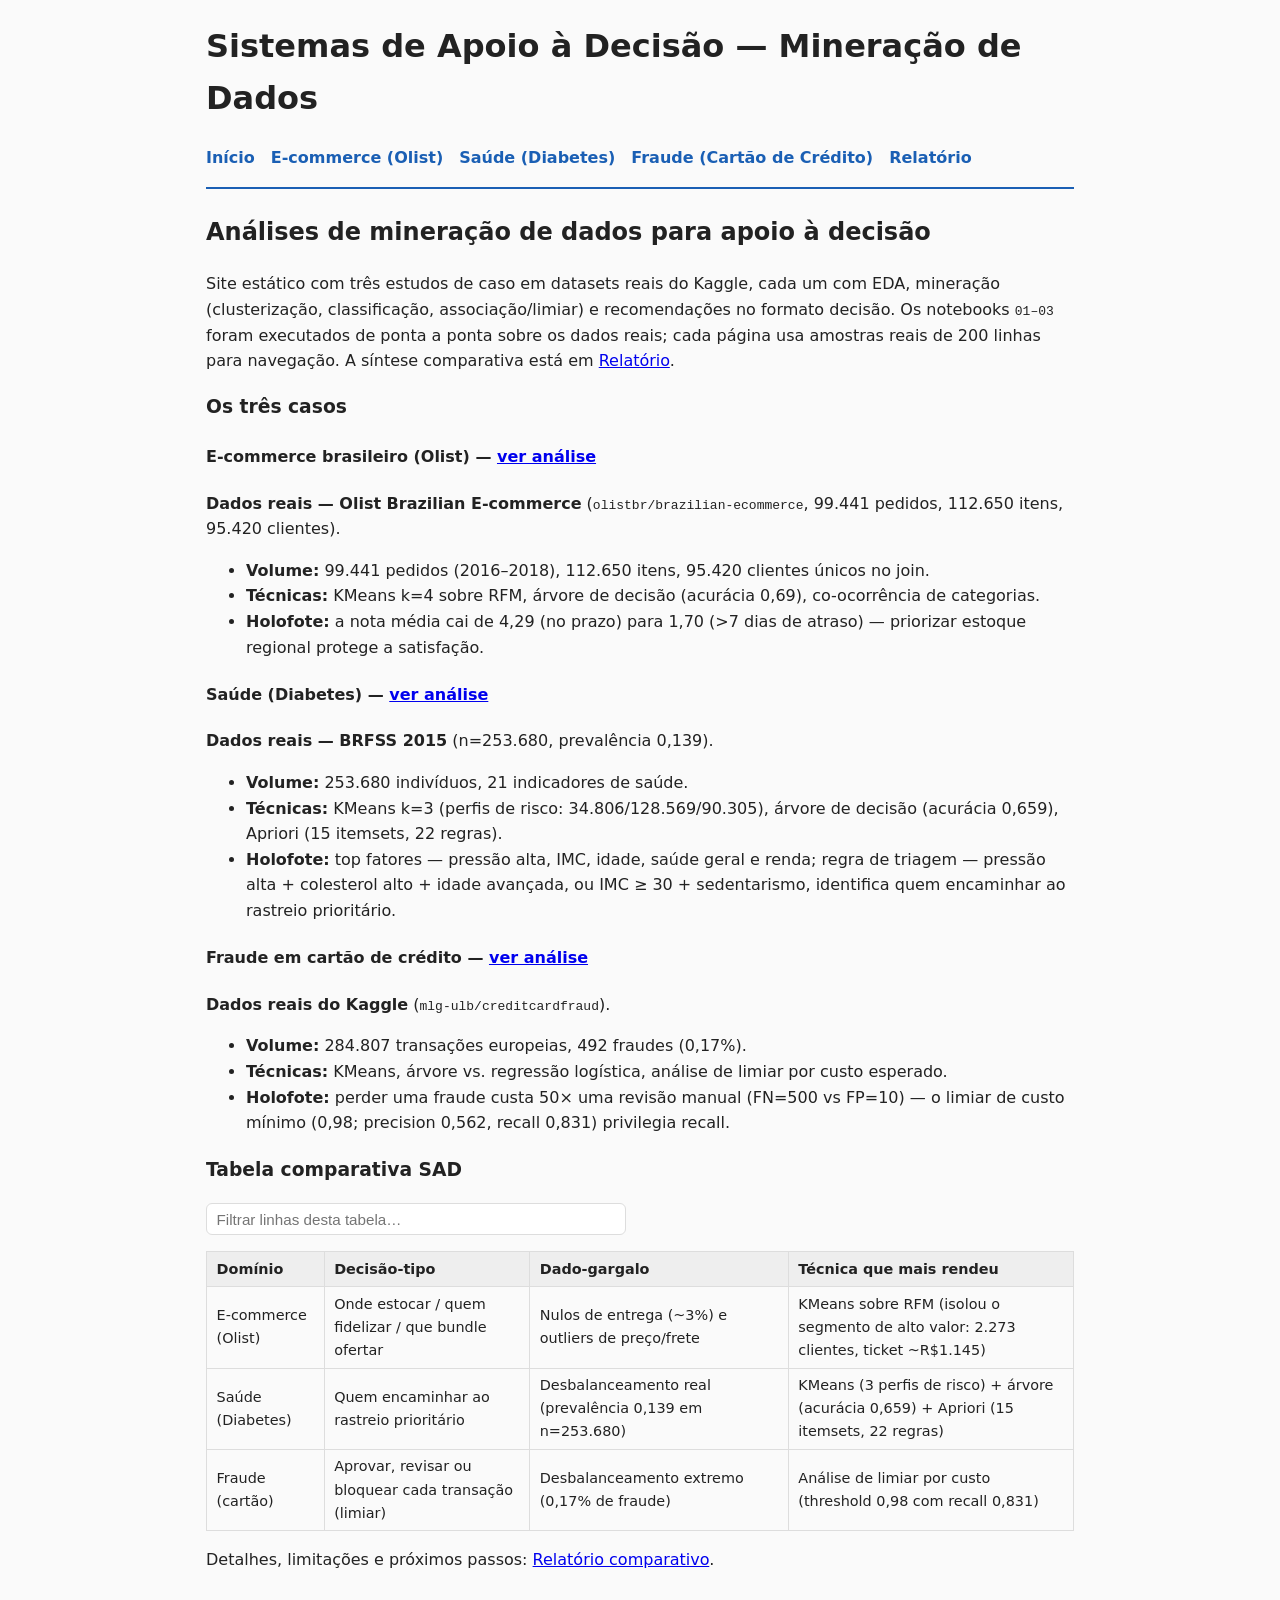
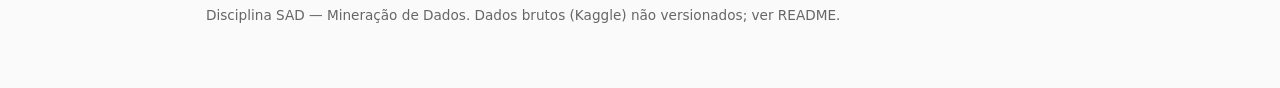
<file: docs/index.html>
<!DOCTYPE html>
<html lang="pt-BR">
<head>
  <meta charset="utf-8">
  <meta name="viewport" content="width=device-width, initial-scale=1">
  <title>SAD — Mineração de Dados</title>
  <link rel="stylesheet" href="assets/css/style.css">
</head>
<body>
  <header>
    <h1>Sistemas de Apoio à Decisão — Mineração de Dados</h1>
    <nav>
      <ul>
        <li><a href="index.html">Início</a></li>
        <li><a href="ecommerce.html">E-commerce (Olist)</a></li>
        <li><a href="saude.html">Saúde (Diabetes)</a></li>
        <li><a href="fraude.html">Fraude (Cartão de Crédito)</a></li>
        <li><a href="relatorio.html">Relatório</a></li>
      </ul>
    </nav>
  </header>
  <main>
    <h2>Análises de mineração de dados para apoio à decisão</h2>
    <p>Site estático com três estudos de caso em datasets reais do Kaggle, cada um com
    EDA, mineração (clusterização, classificação, associação/limiar) e
    recomendações no formato decisão. Os notebooks <code>01–03</code> foram executados
    de ponta a ponta sobre os dados reais; cada página usa amostras reais de 200 linhas
    para navegação.
    A síntese comparativa está em <a href="relatorio.html">Relatório</a>.</p>

    <h3>Os três casos</h3>
    <section>
      <article>
        <h4>E-commerce brasileiro (Olist) — <a href="ecommerce.html">ver análise</a></h4>
        <p><b>Dados reais — Olist Brazilian E-commerce</b> (<code>olistbr/brazilian-ecommerce</code>,
        99.441 pedidos, 112.650 itens, 95.420 clientes).</p>
        <ul>
          <li><b>Volume:</b> 99.441 pedidos (2016–2018), 112.650 itens, 95.420 clientes únicos no join.</li>
          <li><b>Técnicas:</b> KMeans k=4 sobre RFM, árvore de decisão (acurácia 0,69), co-ocorrência de categorias.</li>
          <li><b>Holofote:</b> a nota média cai de 4,29 (no prazo) para 1,70 (>7 dias de atraso) —
          priorizar estoque regional protege a satisfação.</li>
        </ul>
      </article>
      <article>
        <h4>Saúde (Diabetes) — <a href="saude.html">ver análise</a></h4>
        <p><b>Dados reais — BRFSS 2015</b> (n=253.680, prevalência 0,139).</p>
        <ul>
          <li><b>Volume:</b> 253.680 indivíduos, 21 indicadores de saúde.</li>
          <li><b>Técnicas:</b> KMeans k=3 (perfis de risco: 34.806/128.569/90.305), árvore de decisão (acurácia 0,659), Apriori (15 itemsets, 22 regras).</li>
          <li><b>Holofote:</b> top fatores — pressão alta, IMC, idade, saúde geral e renda;
          regra de triagem — pressão alta + colesterol alto + idade avançada, ou IMC ≥ 30 +
          sedentarismo, identifica quem encaminhar ao rastreio prioritário.</li>
        </ul>
      </article>
      <article>
        <h4>Fraude em cartão de crédito — <a href="fraude.html">ver análise</a></h4>
        <p><b>Dados reais do Kaggle</b> (<code>mlg-ulb/creditcardfraud</code>).</p>
        <ul>
          <li><b>Volume:</b> 284.807 transações europeias, 492 fraudes (0,17%).</li>
          <li><b>Técnicas:</b> KMeans, árvore vs. regressão logística, análise de limiar por custo esperado.</li>
          <li><b>Holofote:</b> perder uma fraude custa 50× uma revisão manual (FN=500 vs FP=10) —
          o limiar de custo mínimo (0,98; precision 0,562, recall 0,831) privilegia recall.</li>
        </ul>
      </article>
    </section>

    <h3>Tabela comparativa SAD</h3>
    <table class="data-table">
      <thead>
        <tr>
          <th>Domínio</th>
          <th>Decisão-tipo</th>
          <th>Dado-gargalo</th>
          <th>Técnica que mais rendeu</th>
        </tr>
      </thead>
      <tbody>
        <tr>
          <td>E-commerce (Olist)</td>
          <td>Onde estocar / quem fidelizar / que bundle ofertar</td>
          <td>Nulos de entrega (~3%) e outliers de preço/frete</td>
          <td>KMeans sobre RFM (isolou o segmento de alto valor: 2.273 clientes, ticket ~R$1.145)</td>
        </tr>
        <tr>
          <td>Saúde (Diabetes)</td>
          <td>Quem encaminhar ao rastreio prioritário</td>
          <td>Desbalanceamento real (prevalência 0,139 em n=253.680)</td>
          <td>KMeans (3 perfis de risco) + árvore (acurácia 0,659) + Apriori (15 itemsets, 22 regras)</td>
        </tr>
        <tr>
          <td>Fraude (cartão)</td>
          <td>Aprovar, revisar ou bloquear cada transação (limiar)</td>
          <td>Desbalanceamento extremo (0,17% de fraude)</td>
          <td>Análise de limiar por custo (threshold 0,98 com recall 0,831)</td>
        </tr>
      </tbody>
    </table>
    <p>Detalhes, limitações e próximos passos: <a href="relatorio.html">Relatório comparativo</a>.</p>
  </main>
  <footer>
    <p>Disciplina SAD — Mineração de Dados. Dados brutos (Kaggle) não versionados; ver README.</p>
  </footer>
  <script src="assets/js/tables.js" defer></script>
  <script src="assets/js/simulators.js" defer></script>
</body>
</html>
</file>
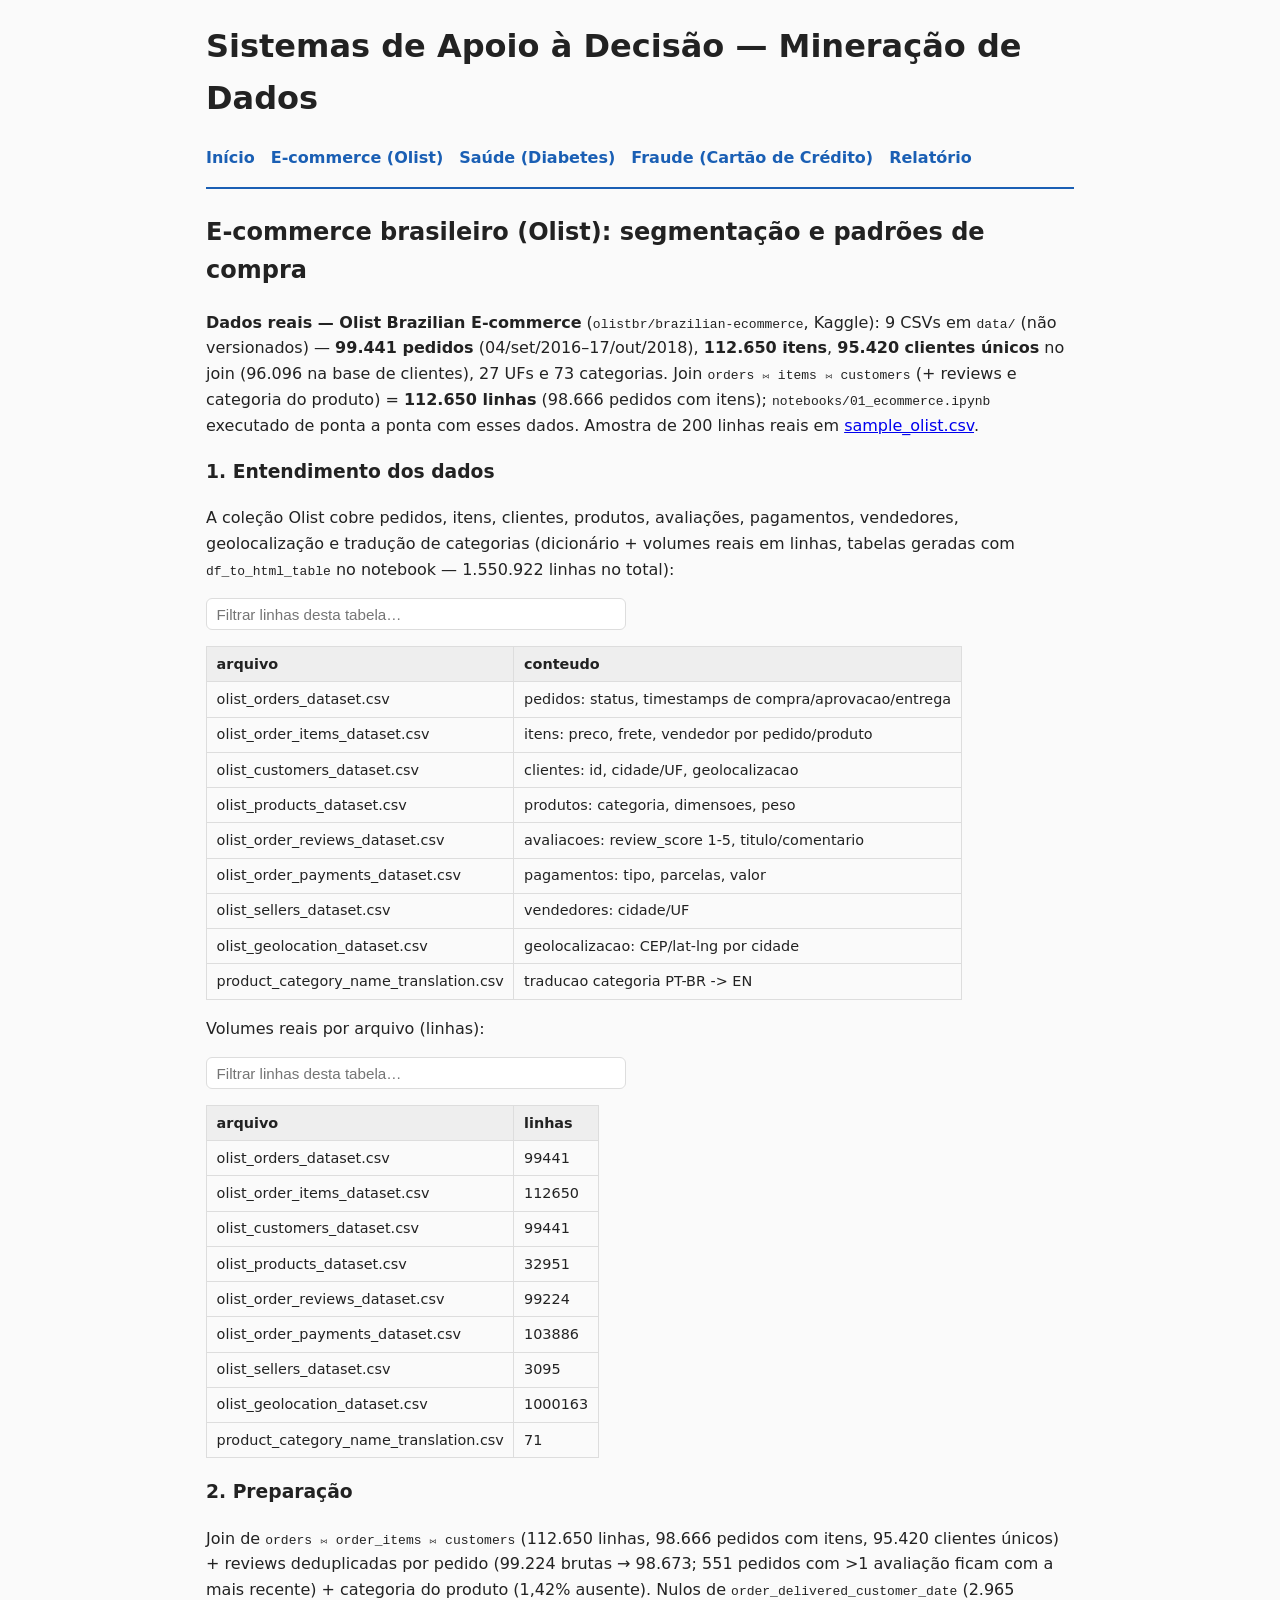
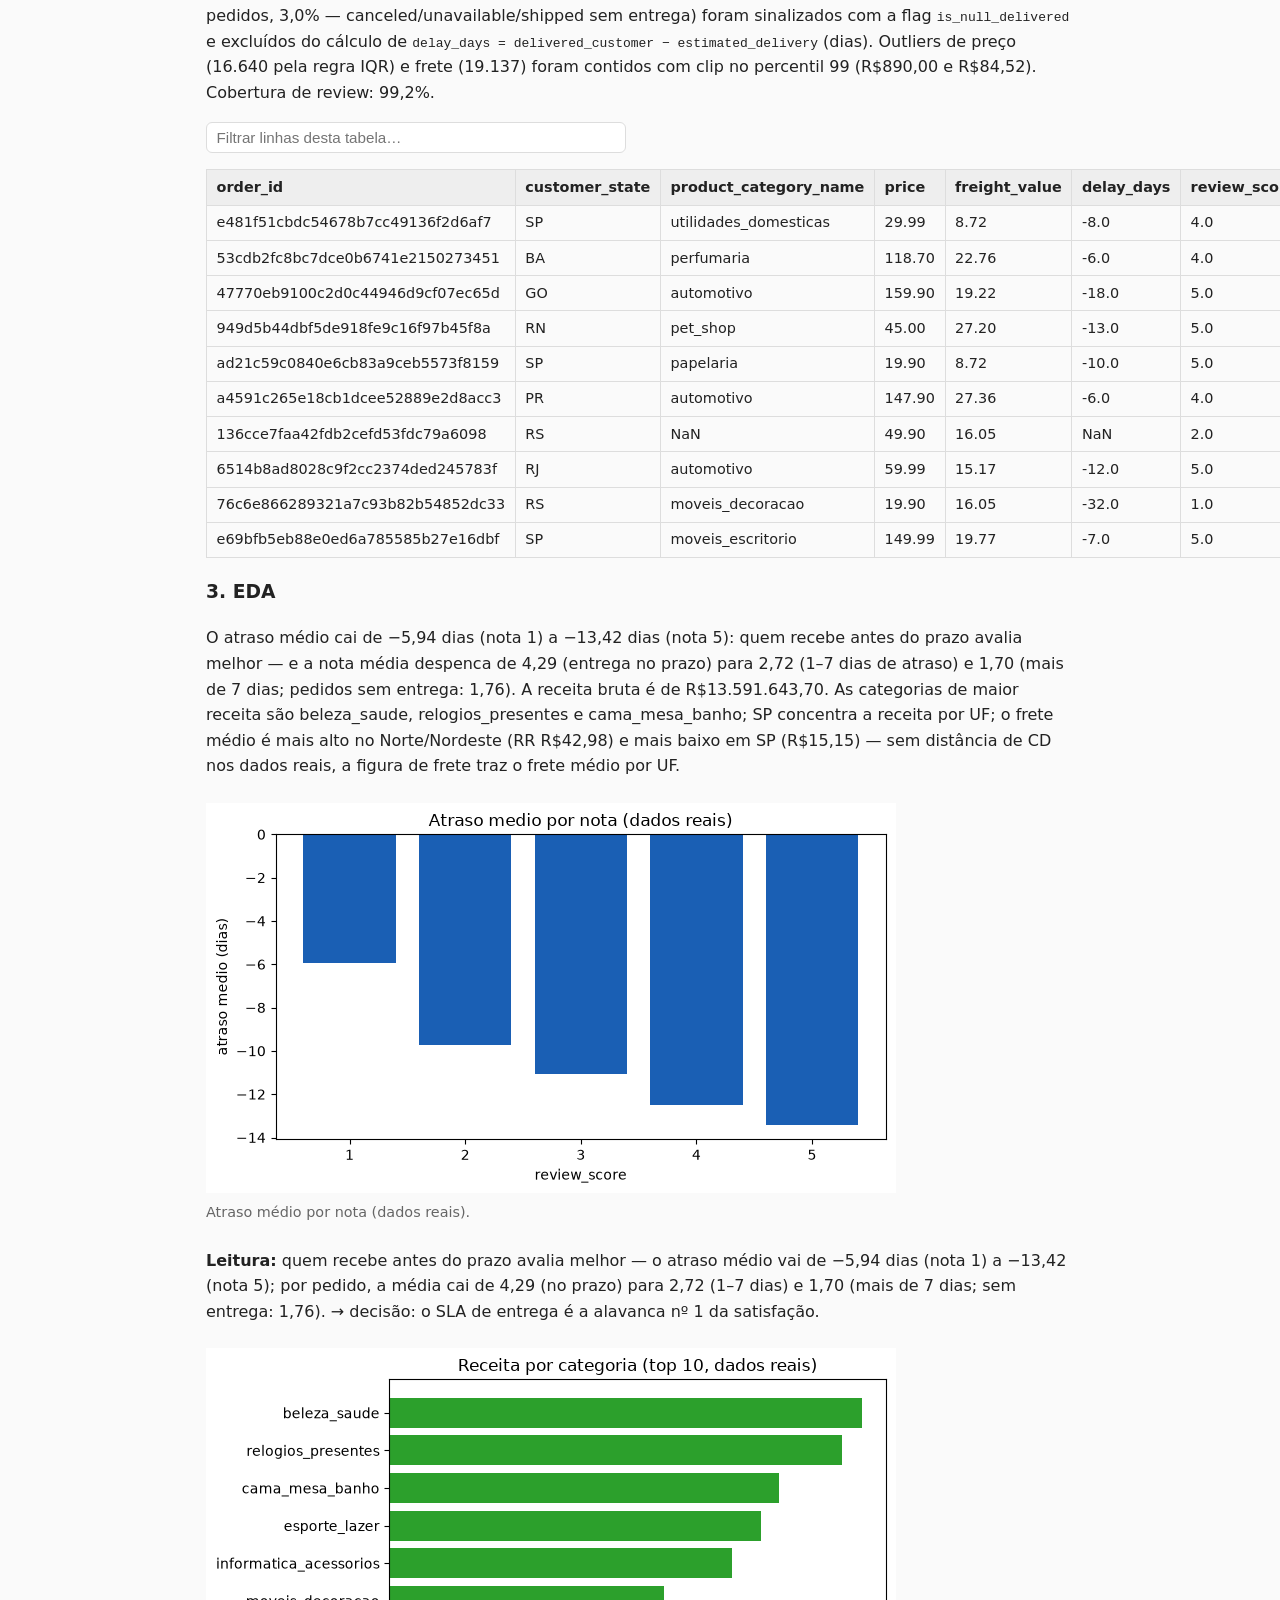
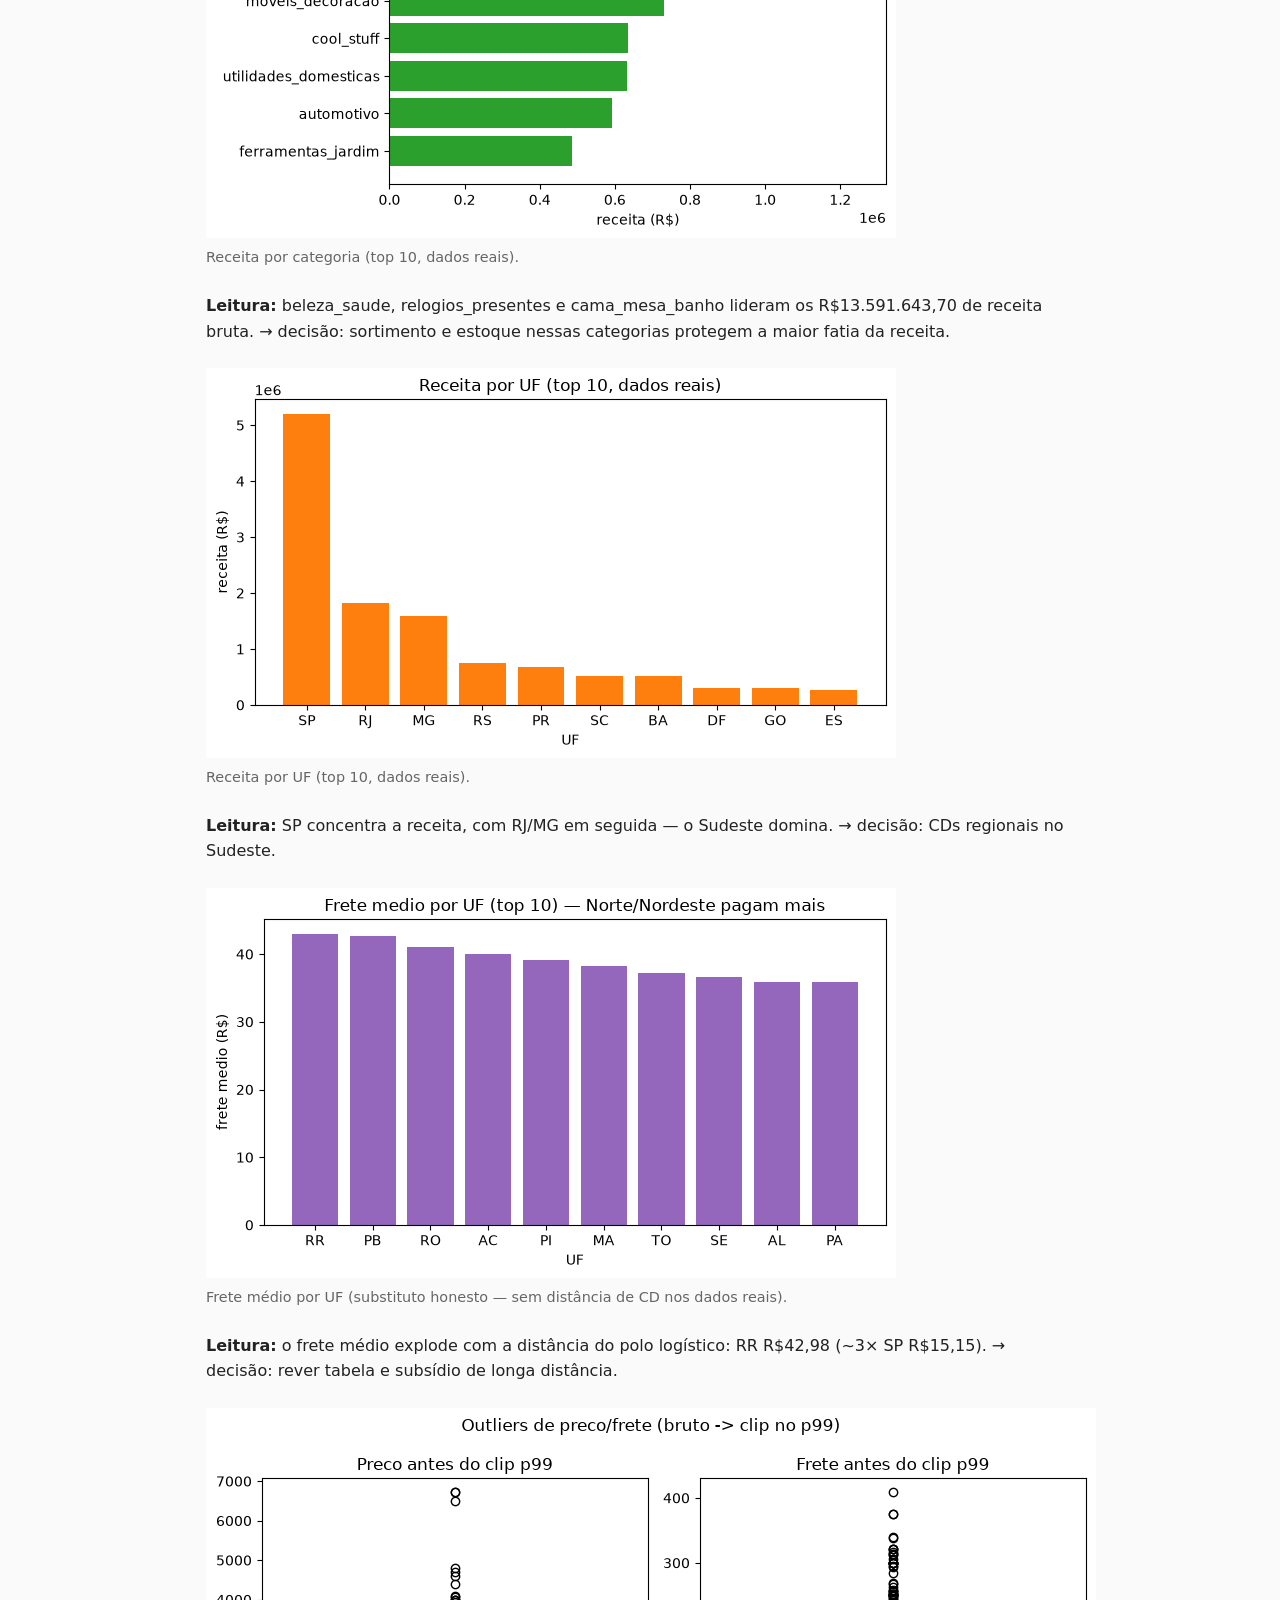
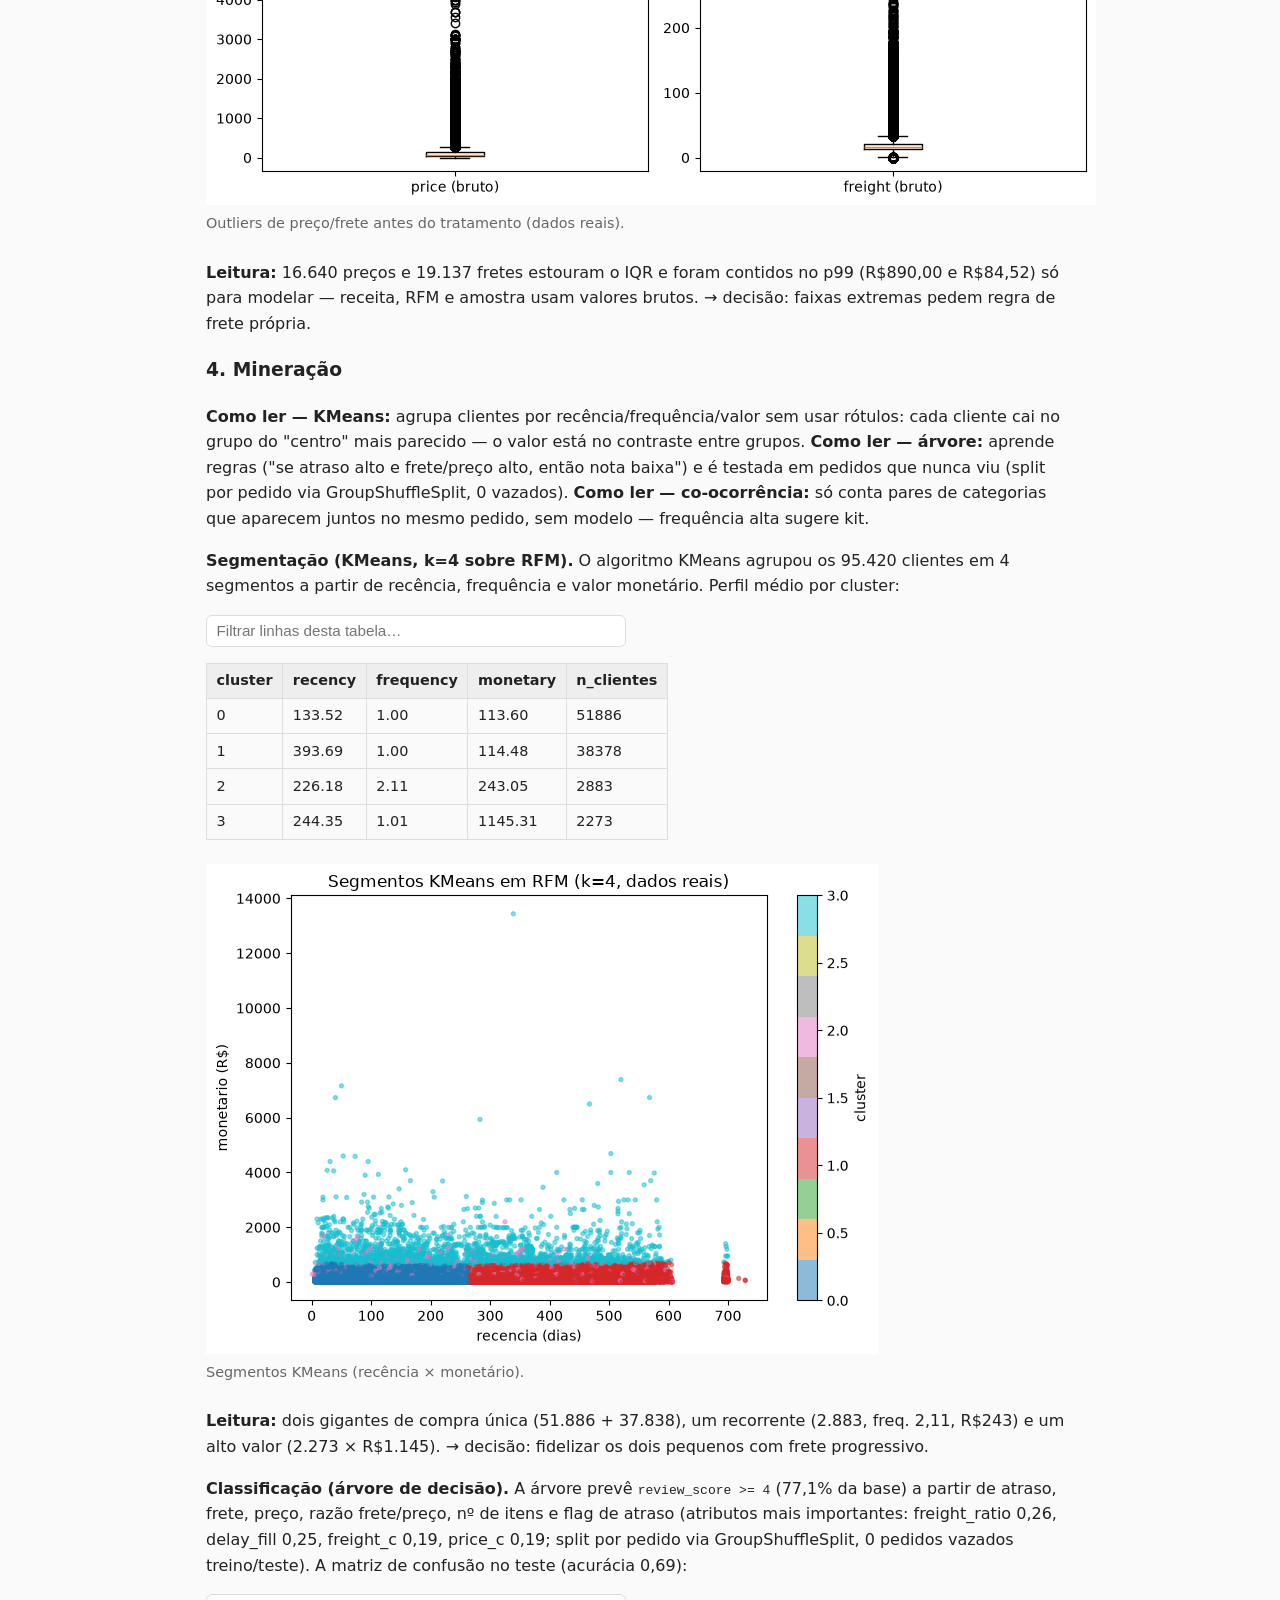
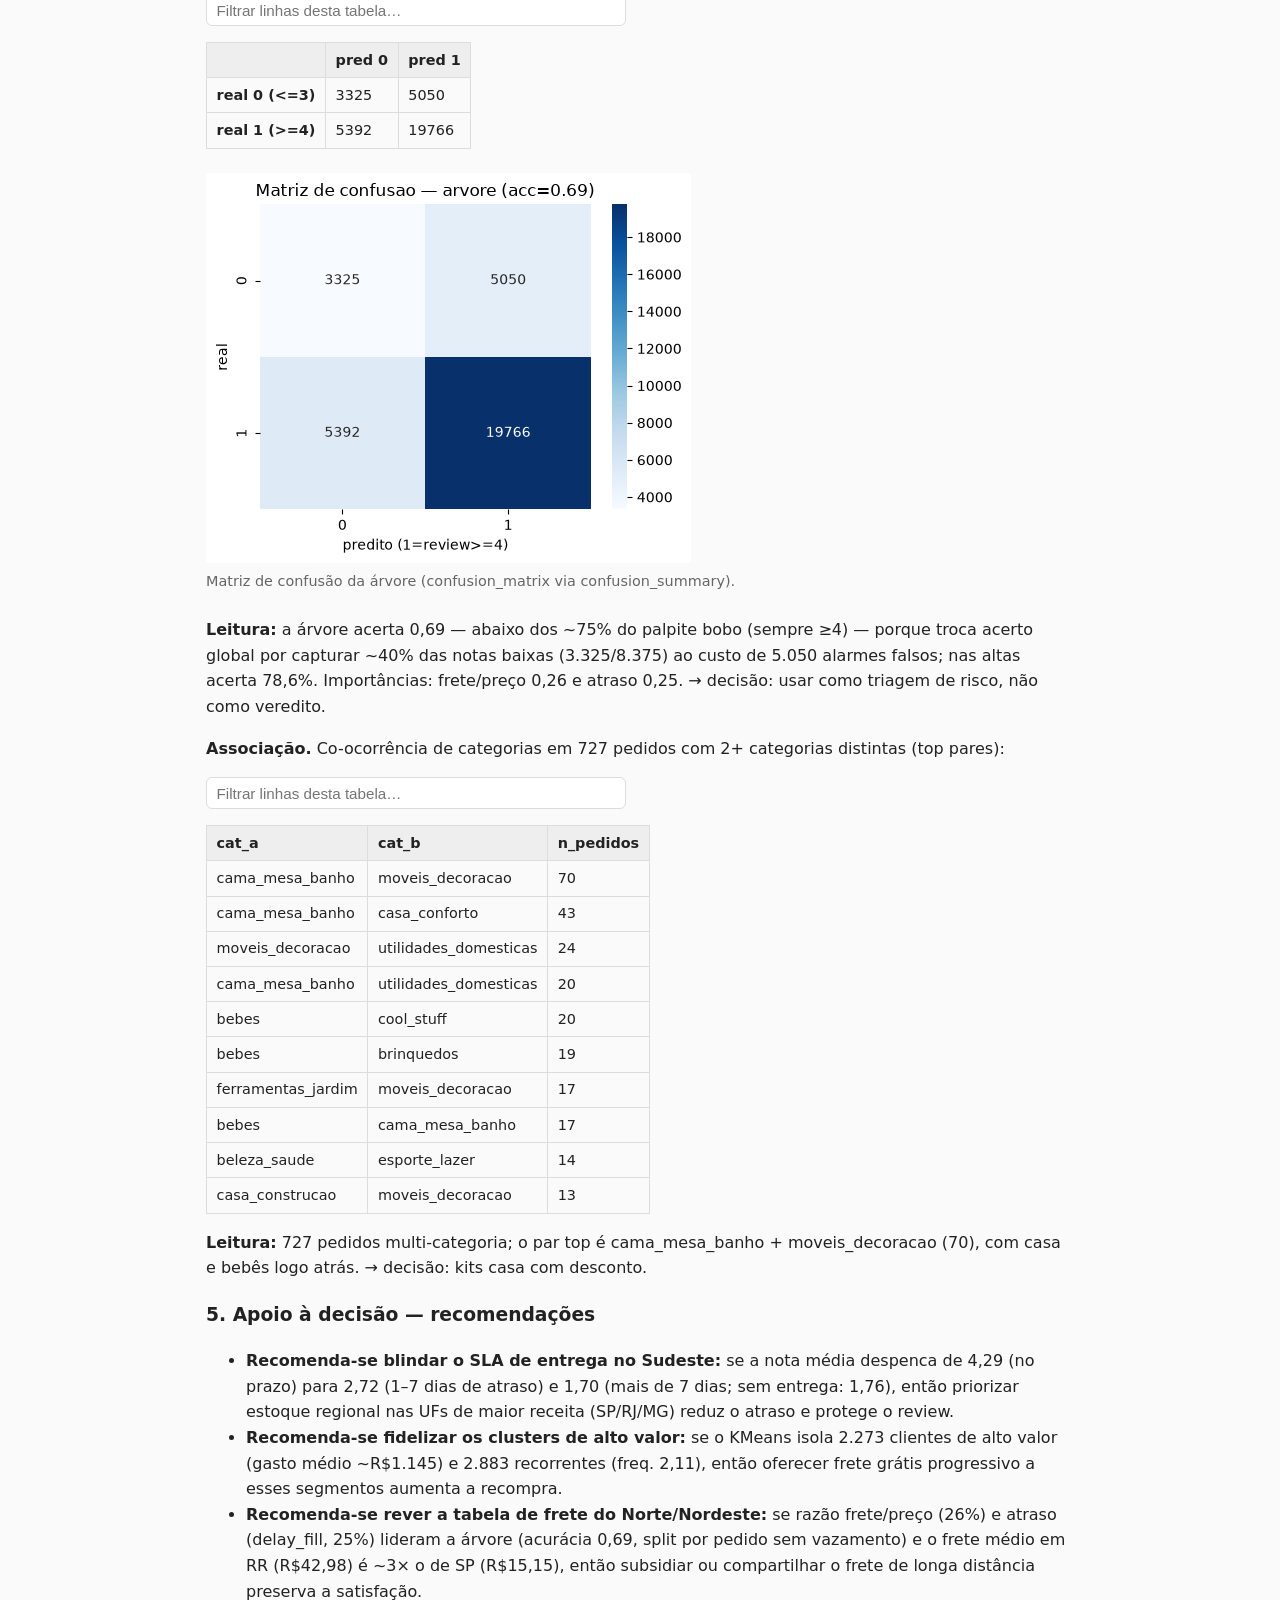
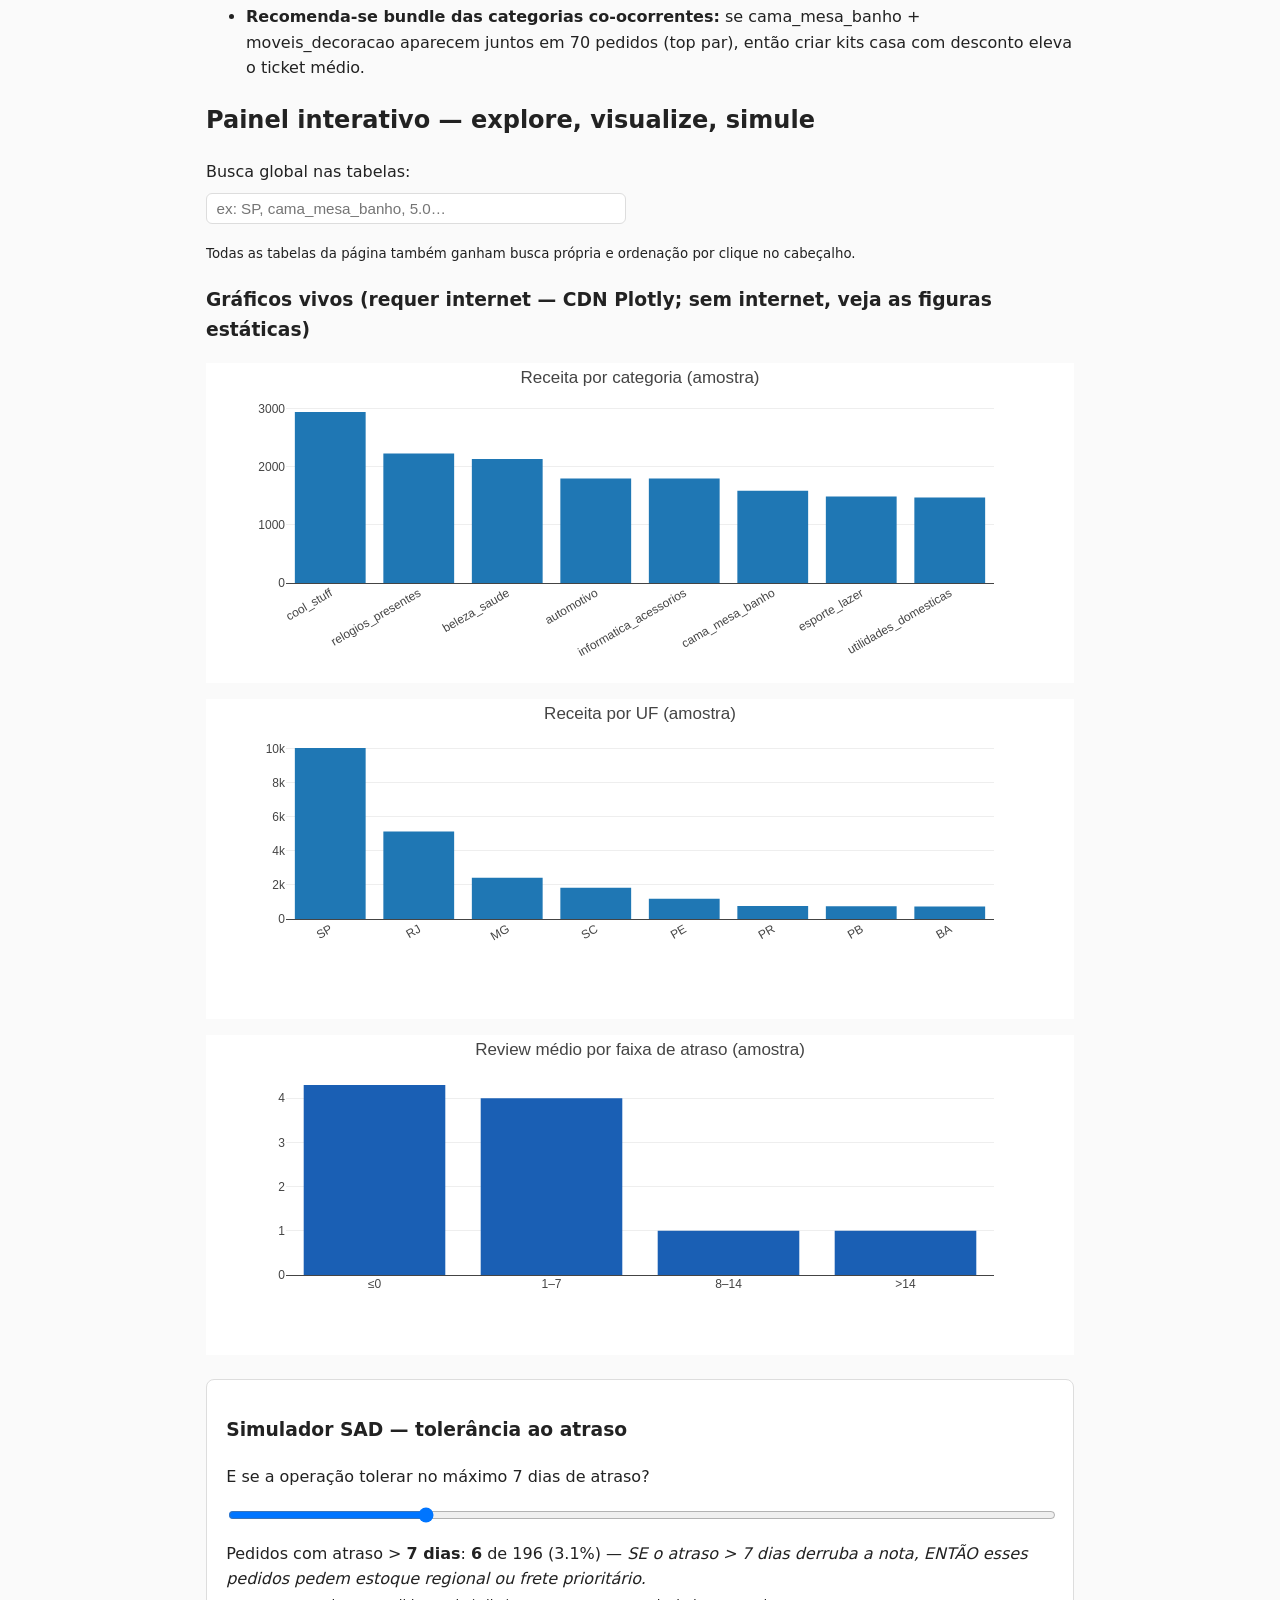
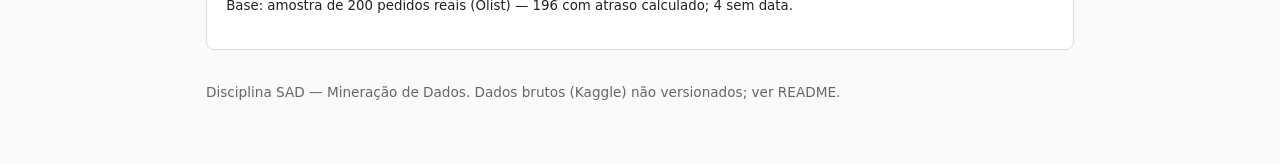
<file: docs/ecommerce.html>
<!DOCTYPE html>
<html lang="pt-BR">
<head>
  <meta charset="utf-8">
  <meta name="viewport" content="width=device-width, initial-scale=1">
  <title>E-commerce Olist — Mineração de Dados</title>
  <link rel="stylesheet" href="assets/css/style.css">
</head>
<body>
  <header>
    <h1>Sistemas de Apoio à Decisão — Mineração de Dados</h1>
    <nav>
      <ul>
        <li><a href="index.html">Início</a></li>
        <li><a href="ecommerce.html">E-commerce (Olist)</a></li>
        <li><a href="saude.html">Saúde (Diabetes)</a></li>
        <li><a href="fraude.html">Fraude (Cartão de Crédito)</a></li>
        <li><a href="relatorio.html">Relatório</a></li>
      </ul>
    </nav>
  </header>
  <main>
    <h2>E-commerce brasileiro (Olist): segmentação e padrões de compra</h2>
    <p><b>Dados reais — Olist Brazilian E-commerce</b> (<code>olistbr/brazilian-ecommerce</code>,
    Kaggle): 9 CSVs em <code>data/</code> (não versionados) — <b>99.441 pedidos</b>
    (04/set/2016–17/out/2018), <b>112.650 itens</b>, <b>95.420 clientes únicos</b> no join
    (96.096 na base de clientes),
    27 UFs e 73 categorias. Join <code>orders ⨝ items ⨝ customers</code> (+ reviews e
    categoria do produto) = <b>112.650 linhas</b> (98.666 pedidos com itens);
    <code>notebooks/01_ecommerce.ipynb</code> executado de ponta a ponta com esses dados.
    Amostra de 200 linhas reais em <a href="assets/data/sample_olist.csv">sample_olist.csv</a>.</p>

    <h3>1. Entendimento dos dados</h3>
    <p>A coleção Olist cobre pedidos, itens, clientes, produtos, avaliações, pagamentos,
    vendedores, geolocalização e tradução de categorias (dicionário + volumes reais em linhas,
    tabelas geradas com <code>df_to_html_table</code> no notebook — 1.550.922 linhas no total):</p>
    <table class="dataframe data-table">
  <thead>
    <tr style="text-align: right;">
      <th>arquivo</th>
      <th>conteudo</th>
    </tr>
  </thead>
  <tbody>
    <tr>
      <td>olist_orders_dataset.csv</td>
      <td>pedidos: status, timestamps de compra/aprovacao/entrega</td>
    </tr>
    <tr>
      <td>olist_order_items_dataset.csv</td>
      <td>itens: preco, frete, vendedor por pedido/produto</td>
    </tr>
    <tr>
      <td>olist_customers_dataset.csv</td>
      <td>clientes: id, cidade/UF, geolocalizacao</td>
    </tr>
    <tr>
      <td>olist_products_dataset.csv</td>
      <td>produtos: categoria, dimensoes, peso</td>
    </tr>
    <tr>
      <td>olist_order_reviews_dataset.csv</td>
      <td>avaliacoes: review_score 1-5, titulo/comentario</td>
    </tr>
    <tr>
      <td>olist_order_payments_dataset.csv</td>
      <td>pagamentos: tipo, parcelas, valor</td>
    </tr>
    <tr>
      <td>olist_sellers_dataset.csv</td>
      <td>vendedores: cidade/UF</td>
    </tr>
    <tr>
      <td>olist_geolocation_dataset.csv</td>
      <td>geolocalizacao: CEP/lat-lng por cidade</td>
    </tr>
    <tr>
      <td>product_category_name_translation.csv</td>
      <td>traducao categoria PT-BR -&gt; EN</td>
    </tr>
  </tbody>
</table>

    <p>Volumes reais por arquivo (linhas):</p>
    <table class="dataframe data-table">
  <thead>
    <tr style="text-align: right;">
      <th>arquivo</th>
      <th>linhas</th>
    </tr>
  </thead>
  <tbody>
    <tr>
      <td>olist_orders_dataset.csv</td>
      <td>99441</td>
    </tr>
    <tr>
      <td>olist_order_items_dataset.csv</td>
      <td>112650</td>
    </tr>
    <tr>
      <td>olist_customers_dataset.csv</td>
      <td>99441</td>
    </tr>
    <tr>
      <td>olist_products_dataset.csv</td>
      <td>32951</td>
    </tr>
    <tr>
      <td>olist_order_reviews_dataset.csv</td>
      <td>99224</td>
    </tr>
    <tr>
      <td>olist_order_payments_dataset.csv</td>
      <td>103886</td>
    </tr>
    <tr>
      <td>olist_sellers_dataset.csv</td>
      <td>3095</td>
    </tr>
    <tr>
      <td>olist_geolocation_dataset.csv</td>
      <td>1000163</td>
    </tr>
    <tr>
      <td>product_category_name_translation.csv</td>
      <td>71</td>
    </tr>
  </tbody>
</table>

    <h3>2. Preparação</h3>
    <p>Join de <code>orders ⨝ order_items ⨝ customers</code> (112.650 linhas,
    98.666 pedidos com itens, 95.420 clientes únicos) + reviews deduplicadas por pedido
    (99.224 brutas → 98.673; 551 pedidos com &gt;1 avaliação ficam com a mais recente)
    + categoria do produto (1,42% ausente). Nulos de
    <code>order_delivered_customer_date</code> (2.965 pedidos, 3,0% —
    canceled/unavailable/shipped sem entrega) foram sinalizados com a flag
    <code>is_null_delivered</code> e excluídos do cálculo de
    <code>delay_days = delivered_customer − estimated_delivery</code> (dias).
    Outliers de preço (16.640 pela regra IQR) e frete (19.137) foram contidos com
    clip no percentil 99 (R$890,00 e R$84,52). Cobertura de review: 99,2%.</p>
    <table class="dataframe data-table">
  <thead>
    <tr style="text-align: right;">
      <th>order_id</th>
      <th>customer_state</th>
      <th>product_category_name</th>
      <th>price</th>
      <th>freight_value</th>
      <th>delay_days</th>
      <th>review_score</th>
    </tr>
  </thead>
  <tbody>
    <tr>
      <td>e481f51cbdc54678b7cc49136f2d6af7</td>
      <td>SP</td>
      <td>utilidades_domesticas</td>
      <td>29.99</td>
      <td>8.72</td>
      <td>-8.0</td>
      <td>4.0</td>
    </tr>
    <tr>
      <td>53cdb2fc8bc7dce0b6741e2150273451</td>
      <td>BA</td>
      <td>perfumaria</td>
      <td>118.70</td>
      <td>22.76</td>
      <td>-6.0</td>
      <td>4.0</td>
    </tr>
    <tr>
      <td>47770eb9100c2d0c44946d9cf07ec65d</td>
      <td>GO</td>
      <td>automotivo</td>
      <td>159.90</td>
      <td>19.22</td>
      <td>-18.0</td>
      <td>5.0</td>
    </tr>
    <tr>
      <td>949d5b44dbf5de918fe9c16f97b45f8a</td>
      <td>RN</td>
      <td>pet_shop</td>
      <td>45.00</td>
      <td>27.20</td>
      <td>-13.0</td>
      <td>5.0</td>
    </tr>
    <tr>
      <td>ad21c59c0840e6cb83a9ceb5573f8159</td>
      <td>SP</td>
      <td>papelaria</td>
      <td>19.90</td>
      <td>8.72</td>
      <td>-10.0</td>
      <td>5.0</td>
    </tr>
    <tr>
      <td>a4591c265e18cb1dcee52889e2d8acc3</td>
      <td>PR</td>
      <td>automotivo</td>
      <td>147.90</td>
      <td>27.36</td>
      <td>-6.0</td>
      <td>4.0</td>
    </tr>
    <tr>
      <td>136cce7faa42fdb2cefd53fdc79a6098</td>
      <td>RS</td>
      <td>NaN</td>
      <td>49.90</td>
      <td>16.05</td>
      <td>NaN</td>
      <td>2.0</td>
    </tr>
    <tr>
      <td>6514b8ad8028c9f2cc2374ded245783f</td>
      <td>RJ</td>
      <td>automotivo</td>
      <td>59.99</td>
      <td>15.17</td>
      <td>-12.0</td>
      <td>5.0</td>
    </tr>
    <tr>
      <td>76c6e866289321a7c93b82b54852dc33</td>
      <td>RS</td>
      <td>moveis_decoracao</td>
      <td>19.90</td>
      <td>16.05</td>
      <td>-32.0</td>
      <td>1.0</td>
    </tr>
    <tr>
      <td>e69bfb5eb88e0ed6a785585b27e16dbf</td>
      <td>SP</td>
      <td>moveis_escritorio</td>
      <td>149.99</td>
      <td>19.77</td>
      <td>-7.0</td>
      <td>5.0</td>
    </tr>
  </tbody>
</table>

    <h3>3. EDA</h3>
    <p>O atraso médio cai de −5,94 dias (nota 1) a −13,42 dias (nota 5): quem recebe antes do
    prazo avalia melhor — e a nota média despenca de 4,29 (entrega no prazo) para 2,72
    (1–7 dias de atraso) e 1,70 (mais de 7 dias; pedidos sem entrega: 1,76). A receita bruta
    é de R$13.591.643,70. As categorias de maior receita são
    beleza_saude, relogios_presentes e cama_mesa_banho; SP concentra a receita por UF;
    o frete médio é mais alto no Norte/Nordeste (RR R$42,98) e mais baixo em SP (R$15,15) —
    sem distância de CD nos dados reais, a figura de frete traz o frete médio por UF.</p>
    <figure><img src="assets/img/olist_atraso_review.png" alt="Atraso médio por review_score"><figcaption>Atraso médio por nota (dados reais).</figcaption></figure>
    <p><b>Leitura:</b> quem recebe antes do prazo avalia melhor — o atraso médio vai de −5,94 dias (nota 1) a −13,42 (nota 5); por pedido, a média cai de 4,29 (no prazo) para 2,72 (1–7 dias) e 1,70 (mais de 7 dias; sem entrega: 1,76). → decisão: o SLA de entrega é a alavanca nº 1 da satisfação.</p>
    <figure><img src="assets/img/olist_receita_categoria.png" alt="Receita por categoria"><figcaption>Receita por categoria (top 10, dados reais).</figcaption></figure>
    <p><b>Leitura:</b> beleza_saude, relogios_presentes e cama_mesa_banho lideram os R$13.591.643,70 de receita bruta. → decisão: sortimento e estoque nessas categorias protegem a maior fatia da receita.</p>
    <figure><img src="assets/img/olist_receita_uf.png" alt="Receita por UF"><figcaption>Receita por UF (top 10, dados reais).</figcaption></figure>
    <p><b>Leitura:</b> SP concentra a receita, com RJ/MG em seguida — o Sudeste domina. → decisão: CDs regionais no Sudeste.</p>
    <figure><img src="assets/img/olist_frete_distancia.png" alt="Frete médio por UF"><figcaption>Frete médio por UF (substituto honesto — sem distância de CD nos dados reais).</figcaption></figure>
    <p><b>Leitura:</b> o frete médio explode com a distância do polo logístico: RR R$42,98 (~3× SP R$15,15). → decisão: rever tabela e subsídio de longa distância.</p>
    <figure><img src="assets/img/olist_outliers_preco_frete.png" alt="Outliers preço e frete"><figcaption>Outliers de preço/frete antes do tratamento (dados reais).</figcaption></figure>
    <p><b>Leitura:</b> 16.640 preços e 19.137 fretes estouram o IQR e foram contidos no p99 (R$890,00 e R$84,52) só para modelar — receita, RFM e amostra usam valores brutos. → decisão: faixas extremas pedem regra de frete própria.</p>

    <h3>4. Mineração</h3>
    <p><b>Como ler — KMeans:</b> agrupa clientes por recência/frequência/valor sem usar rótulos: cada cliente cai no grupo do "centro" mais parecido — o valor está no contraste entre grupos.
    <b>Como ler — árvore:</b> aprende regras ("se atraso alto e frete/preço alto, então nota baixa") e é testada em pedidos que nunca viu (split por pedido via GroupShuffleSplit, 0 vazados).
    <b>Como ler — co-ocorrência:</b> só conta pares de categorias que aparecem juntos no mesmo pedido, sem modelo — frequência alta sugere kit.</p>
    <p><b>Segmentação (KMeans, k=4 sobre RFM).</b> O algoritmo KMeans agrupou os 95.420 clientes
    em 4 segmentos a partir de recência, frequência e valor monetário. Perfil médio por cluster:</p>
    <table class="dataframe data-table">
  <thead>
    <tr style="text-align: right;">
      <th>cluster</th>
      <th>recency</th>
      <th>frequency</th>
      <th>monetary</th>
      <th>n_clientes</th>
    </tr>
  </thead>
  <tbody>
    <tr>
      <td>0</td>
      <td>133.52</td>
      <td>1.00</td>
      <td>113.60</td>
      <td>51886</td>
    </tr>
    <tr>
      <td>1</td>
      <td>393.69</td>
      <td>1.00</td>
      <td>114.48</td>
      <td>38378</td>
    </tr>
    <tr>
      <td>2</td>
      <td>226.18</td>
      <td>2.11</td>
      <td>243.05</td>
      <td>2883</td>
    </tr>
    <tr>
      <td>3</td>
      <td>244.35</td>
      <td>1.01</td>
      <td>1145.31</td>
      <td>2273</td>
    </tr>
  </tbody>
</table>
    <figure><img src="assets/img/olist_clusters_rfm.png" alt="Clusters KMeans em RFM"><figcaption>Segmentos KMeans (recência × monetário).</figcaption></figure>
    <p><b>Leitura:</b> dois gigantes de compra única (51.886 + 37.838), um recorrente (2.883, freq. 2,11, R$243) e um alto valor (2.273 × R$1.145). → decisão: fidelizar os dois pequenos com frete progressivo.</p>
    <p><b>Classificação (árvore de decisão).</b> A árvore prevê <code>review_score &gt;= 4</code>
    (77,1% da base) a partir de atraso, frete, preço, razão frete/preço, nº de itens e flag de atraso
    (atributos mais importantes: freight_ratio 0,26, delay_fill 0,25, freight_c 0,19,
    price_c 0,19; split por pedido via GroupShuffleSplit, 0 pedidos vazados treino/teste).
    A matriz de confusão no teste (acurácia 0,69):</p>
    <table class="dataframe data-table">
  <thead>
    <tr style="text-align: right;">
      <th></th>
      <th>pred 0</th>
      <th>pred 1</th>
    </tr>
  </thead>
  <tbody>
    <tr>
      <th>real 0 (&lt;=3)</th>
      <td>3325</td>
      <td>5050</td>
    </tr>
    <tr>
      <th>real 1 (&gt;=4)</th>
      <td>5392</td>
      <td>19766</td>
    </tr>
  </tbody>
</table>
    <figure><img src="assets/img/olist_matriz_confusao.png" alt="Matriz de confusão"><figcaption>Matriz de confusão da árvore (confusion_matrix via confusion_summary).</figcaption></figure>
    <p><b>Leitura:</b> a árvore acerta 0,69 — abaixo dos ~75% do palpite bobo (sempre ≥4) — porque troca acerto global por capturar ~40% das notas baixas (3.325/8.375) ao custo de 5.050 alarmes falsos; nas altas acerta 78,6%. Importâncias: frete/preço 0,26 e atraso 0,25. → decisão: usar como triagem de risco, não como veredito.</p>
    <p><b>Associação.</b> Co-ocorrência de categorias em 727 pedidos com 2+ categorias distintas (top pares):</p>
    <table class="dataframe data-table">
  <thead>
    <tr style="text-align: right;">
      <th>cat_a</th>
      <th>cat_b</th>
      <th>n_pedidos</th>
    </tr>
  </thead>
  <tbody>
    <tr>
      <td>cama_mesa_banho</td>
      <td>moveis_decoracao</td>
      <td>70</td>
    </tr>
    <tr>
      <td>cama_mesa_banho</td>
      <td>casa_conforto</td>
      <td>43</td>
    </tr>
    <tr>
      <td>moveis_decoracao</td>
      <td>utilidades_domesticas</td>
      <td>24</td>
    </tr>
    <tr>
      <td>cama_mesa_banho</td>
      <td>utilidades_domesticas</td>
      <td>20</td>
    </tr>
    <tr>
      <td>bebes</td>
      <td>cool_stuff</td>
      <td>20</td>
    </tr>
    <tr>
      <td>bebes</td>
      <td>brinquedos</td>
      <td>19</td>
    </tr>
    <tr>
      <td>ferramentas_jardim</td>
      <td>moveis_decoracao</td>
      <td>17</td>
    </tr>
    <tr>
      <td>bebes</td>
      <td>cama_mesa_banho</td>
      <td>17</td>
    </tr>
    <tr>
      <td>beleza_saude</td>
      <td>esporte_lazer</td>
      <td>14</td>
    </tr>
    <tr>
      <td>casa_construcao</td>
      <td>moveis_decoracao</td>
      <td>13</td>
    </tr>
  </tbody>
</table>
    <p><b>Leitura:</b> 727 pedidos multi-categoria; o par top é cama_mesa_banho + moveis_decoracao (70), com casa e bebês logo atrás. → decisão: kits casa com desconto.</p>

    <h3>5. Apoio à decisão — recomendações</h3>
    <ul>
      <li><b>Recomenda-se blindar o SLA de entrega no Sudeste:</b> se a nota média despenca de
      4,29 (no prazo) para 2,72 (1–7 dias de atraso) e 1,70 (mais de 7 dias; sem entrega: 1,76),
      então priorizar
      estoque regional nas UFs de maior receita (SP/RJ/MG) reduz o atraso e protege o review.</li>
      <li><b>Recomenda-se fidelizar os clusters de alto valor:</b> se o KMeans isola 2.273 clientes
      de alto valor (gasto médio ~R$1.145) e 2.883 recorrentes (freq. 2,11), então oferecer frete
      grátis progressivo a esses segmentos aumenta a recompra.</li>
      <li><b>Recomenda-se rever a tabela de frete do Norte/Nordeste:</b> se razão frete/preço (26%)
      e atraso (delay_fill, 25%) lideram a árvore (acurácia 0,69, split por pedido sem vazamento)
      e o frete médio em RR (R$42,98)
      é ~3× o de SP (R$15,15), então subsidiar ou compartilhar o frete de longa distância
      preserva a satisfação.</li>
      <li><b>Recomenda-se bundle das categorias co-ocorrentes:</b> se
      cama_mesa_banho + moveis_decoracao aparecem juntos em 70 pedidos (top par),
      então criar kits casa com desconto eleva o ticket médio.</li>
    </ul>
  <section>
<h2>Painel interativo — explore, visualize, simule</h2>
    <p><label>Busca global nas tabelas:
    <input type="search" id="global-table-filter" placeholder="ex: SP, cama_mesa_banho, 5.0…"></label>
    <small>Todas as tabelas da página também ganham busca própria e ordenação por clique no cabeçalho.</small></p>
    <h3>Gráficos vivos (requer internet — CDN Plotly; sem internet, veja as figuras estáticas)</h3>
    <div id="chart-olist-cat" class="interactive-chart"></div>
    <div id="chart-olist-uf" class="interactive-chart"></div>
    <div id="chart-olist-atraso" class="interactive-chart"></div>
    <div class="sim-box" id="sim-atraso">
      <h3>Simulador SAD — tolerância ao atraso</h3>
      <p>E se a operação tolerar no máximo <output id="sim-atraso-val">7</output> dias de atraso?</p>
      <input type="range" min="0" max="30" step="1" value="7"
             oninput="document.getElementById('sim-atraso-val').textContent = this.value"
             aria-label="Atraso máximo tolerado em dias">
      <p class="sim-result">Carregando…</p>
    </div>
</section>
</main>
  <footer>
    <p>Disciplina SAD — Mineração de Dados. Dados brutos (Kaggle) não versionados; ver README.</p>
  </footer>
  <script src="https://cdn.plot.ly/plotly-2.35.2.min.js" defer></script>
  <script src="assets/js/tables.js" defer></script>
  <script src="assets/js/charts.js" defer></script>
  <script src="assets/js/simulators.js" defer></script>
</body>
</html>
</file>
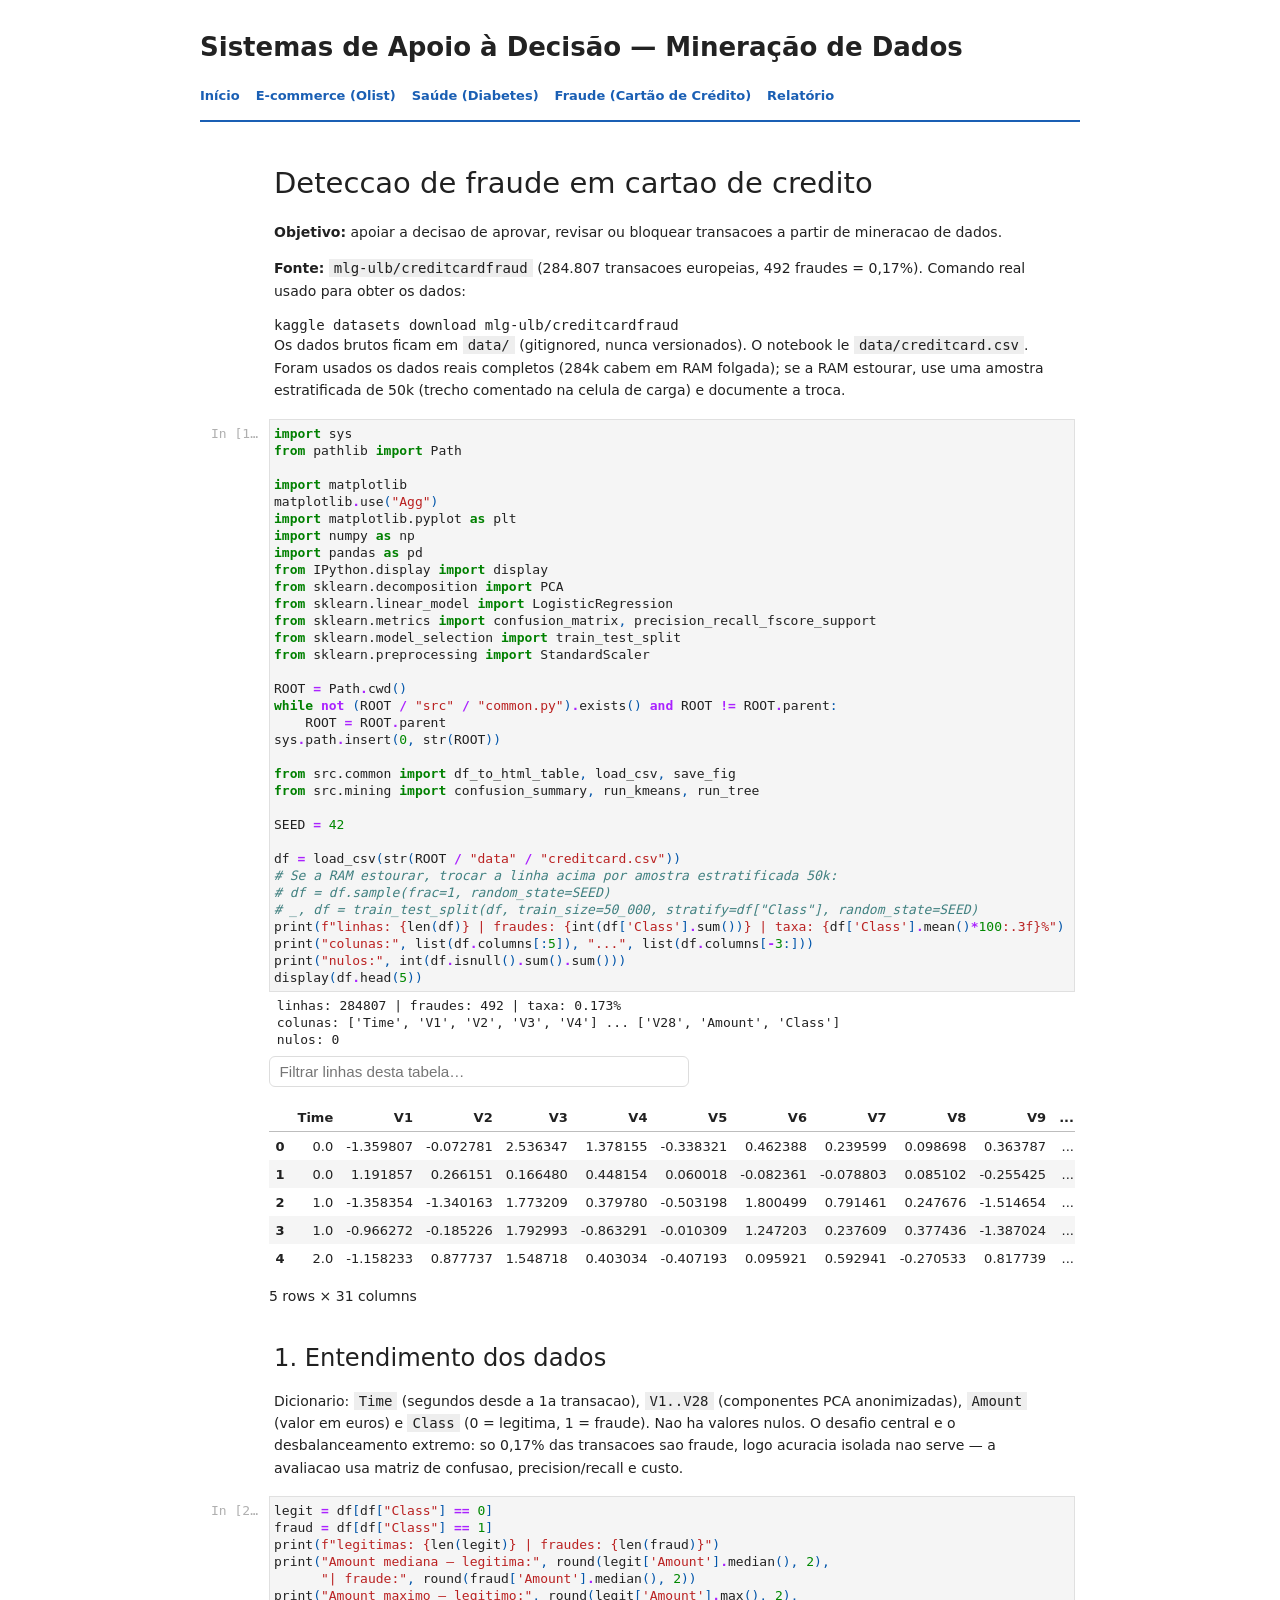
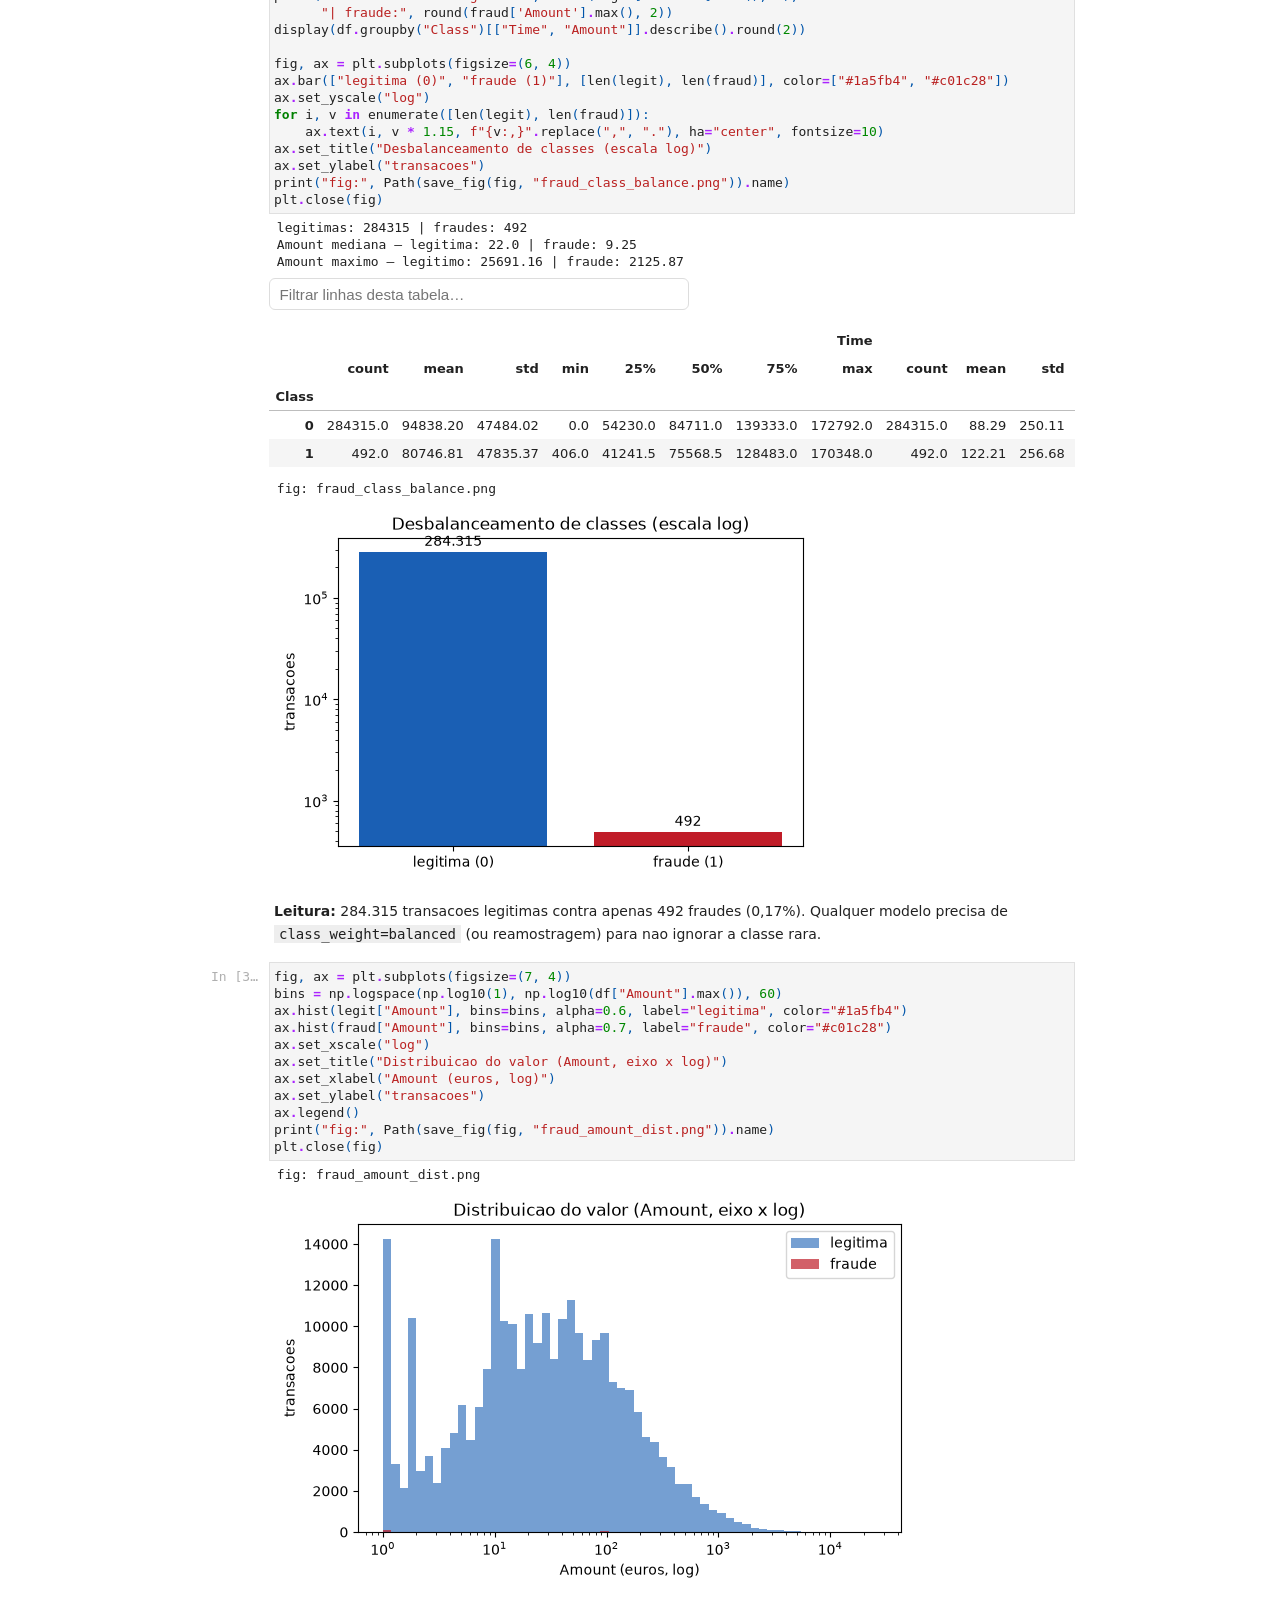
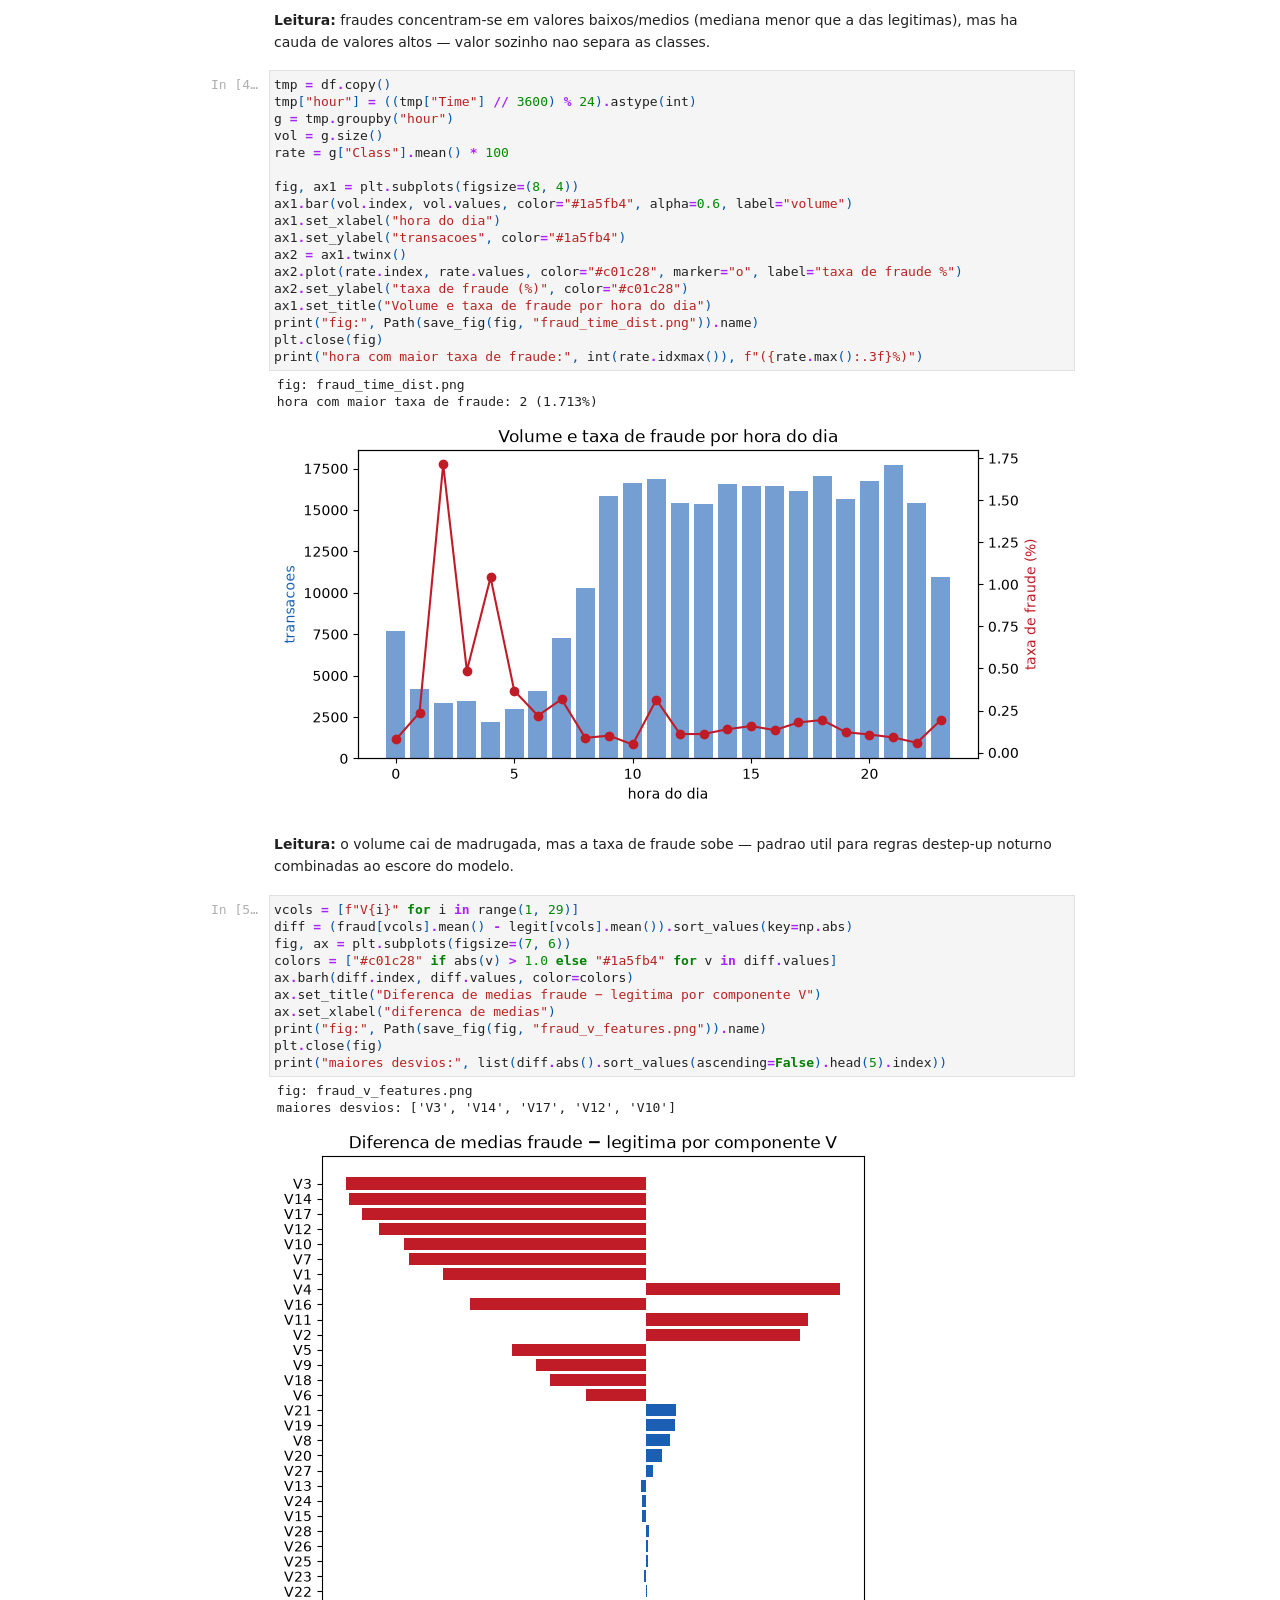
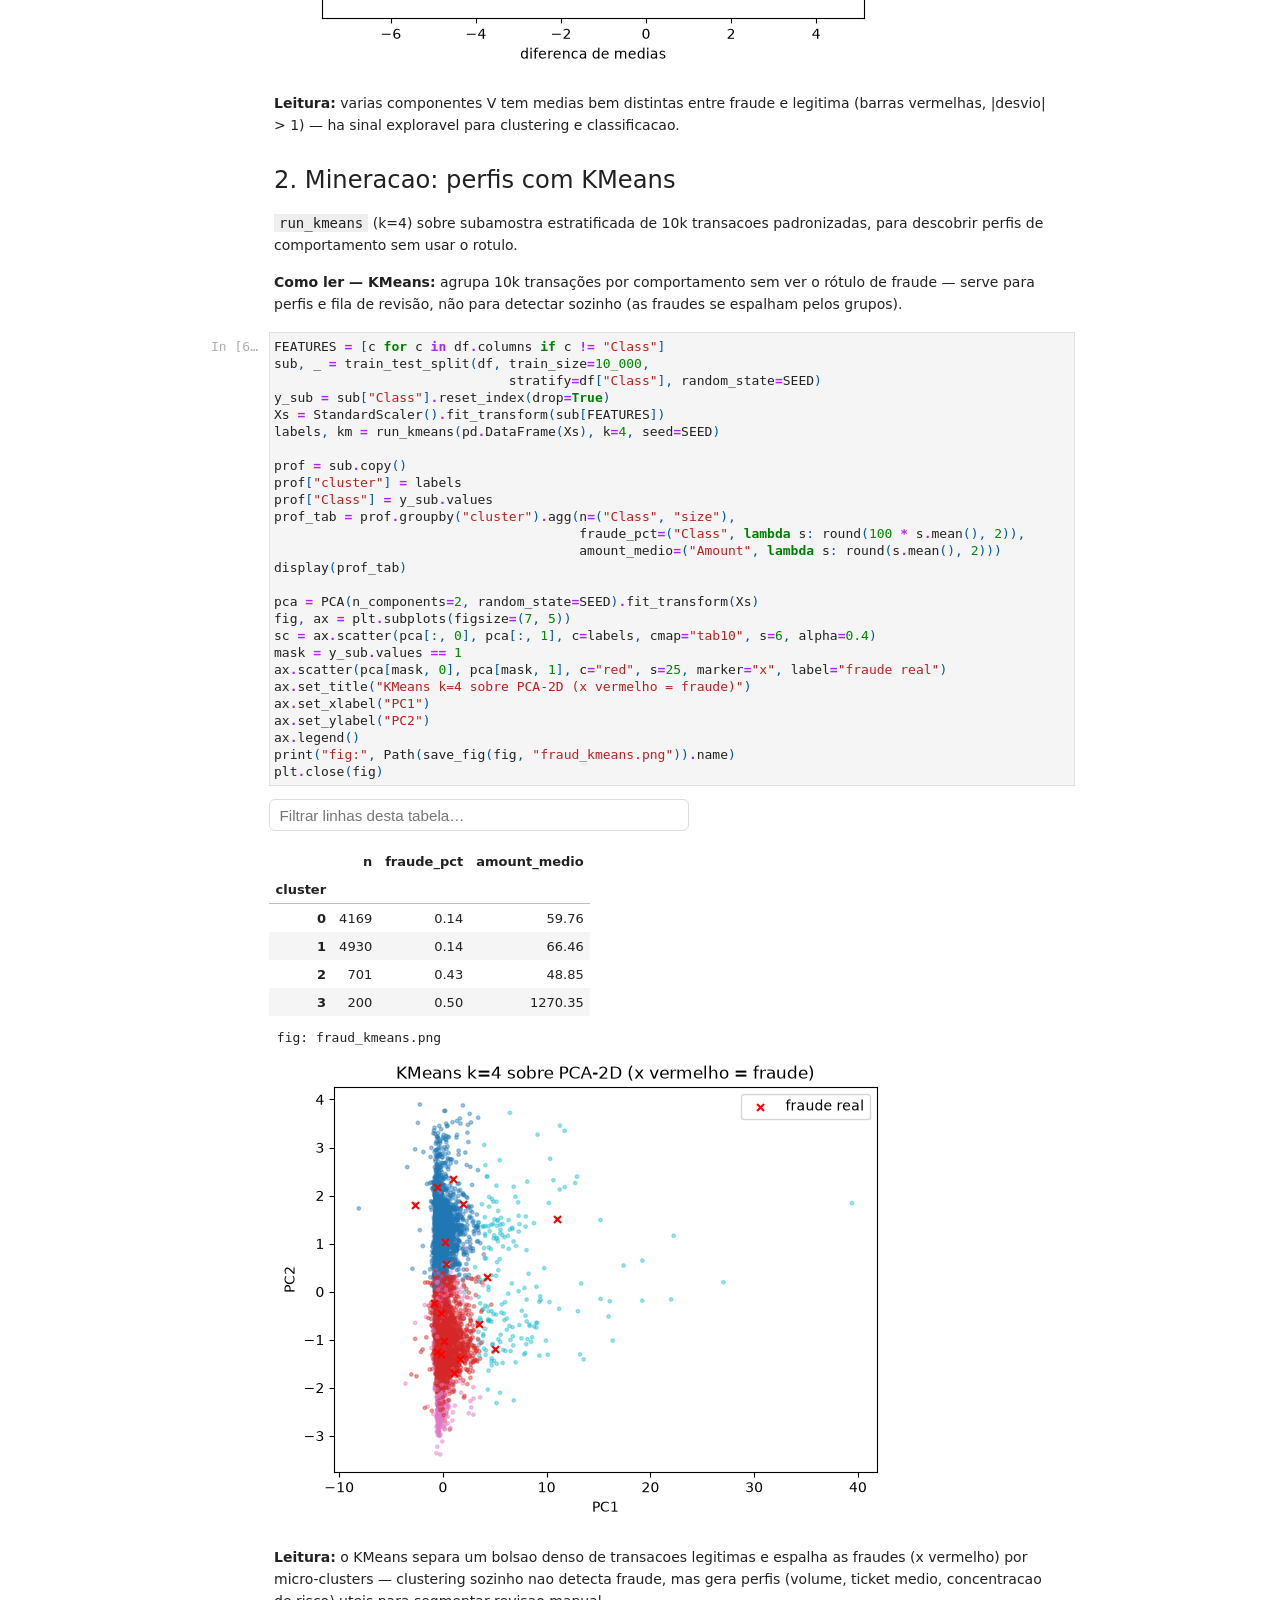
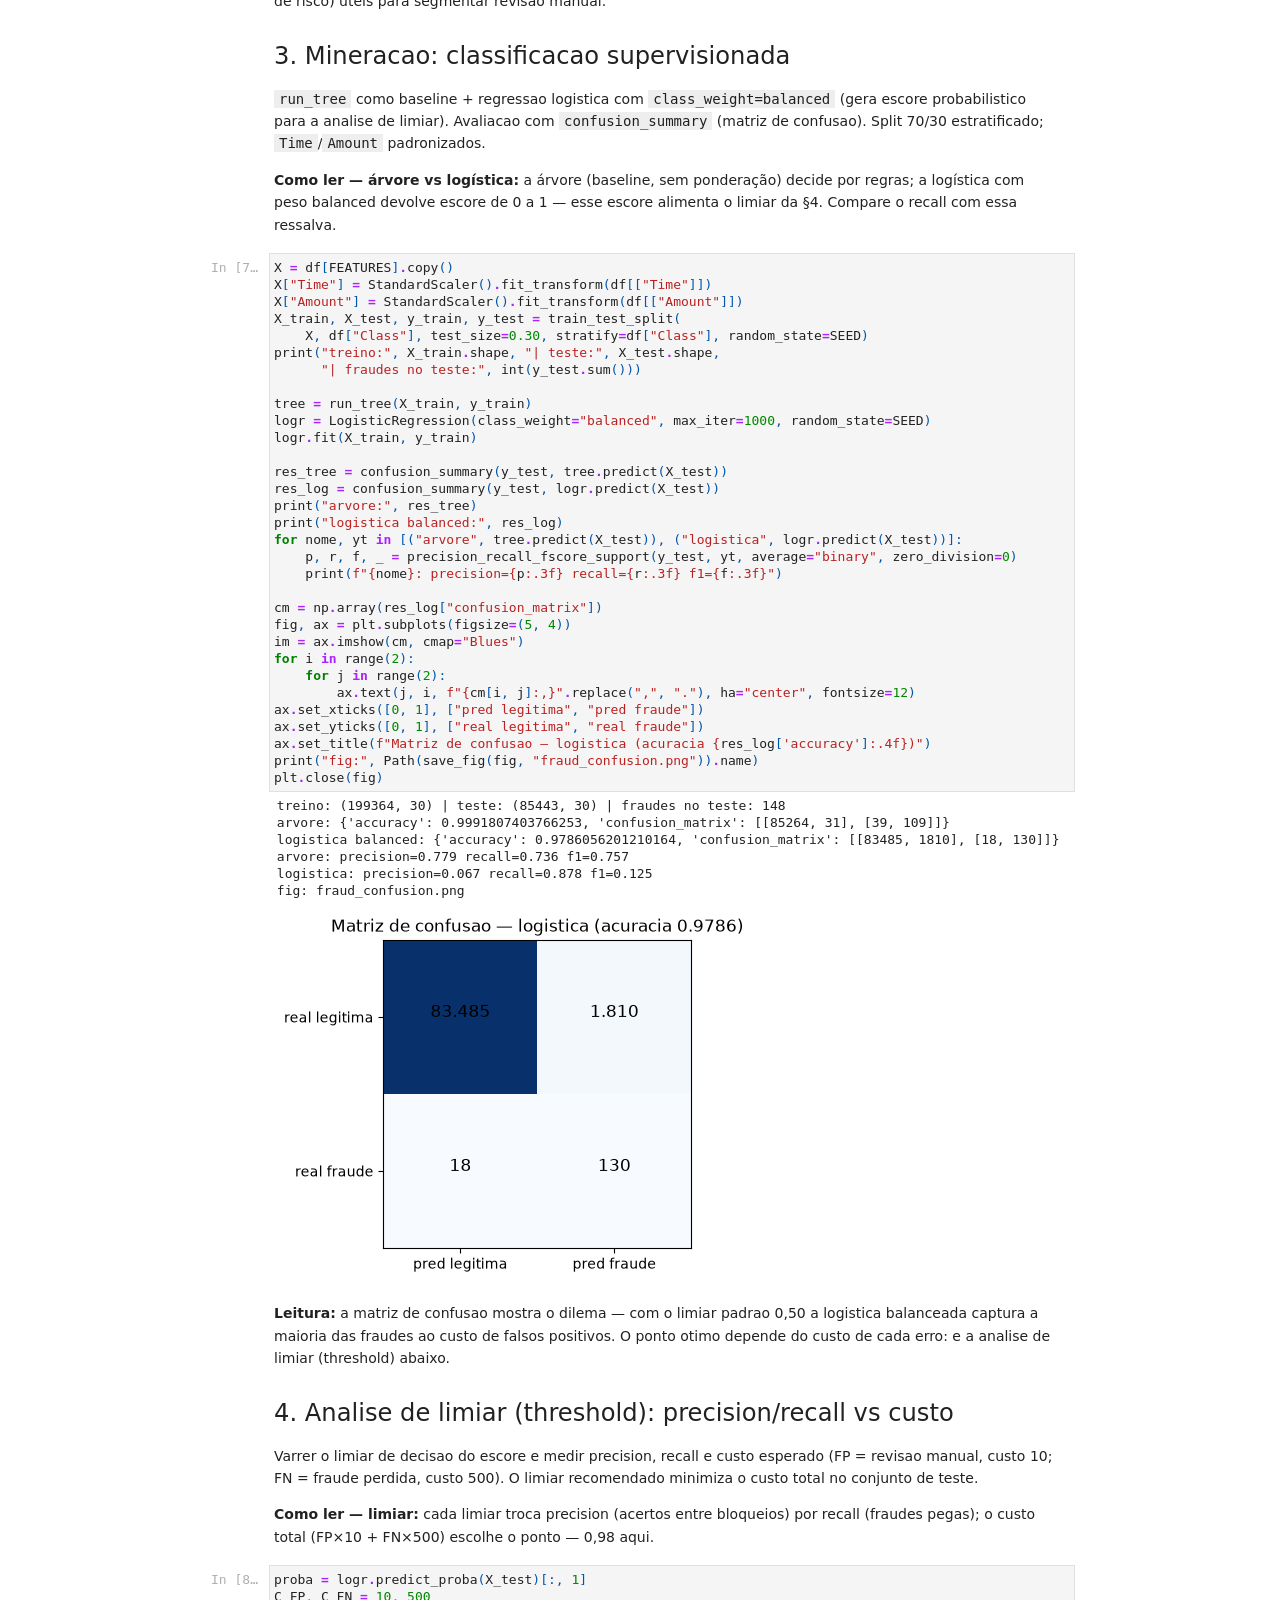
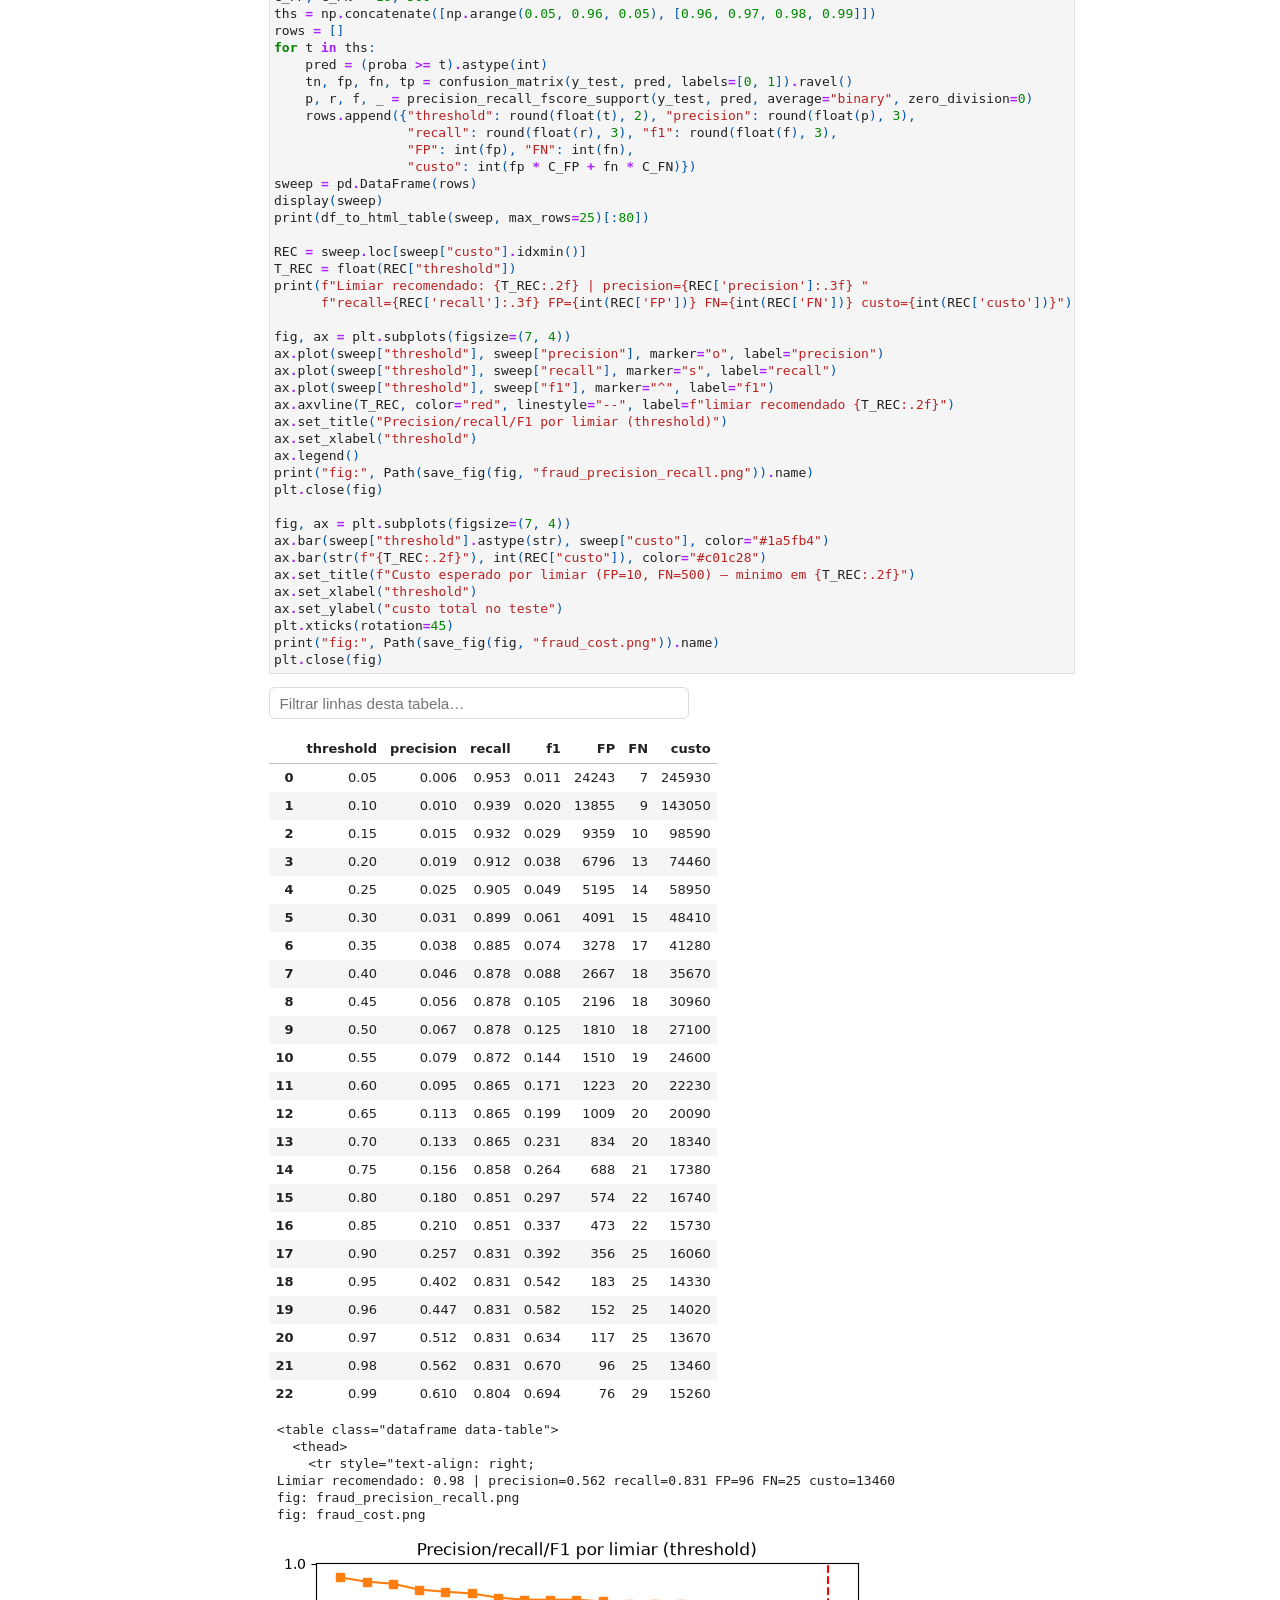
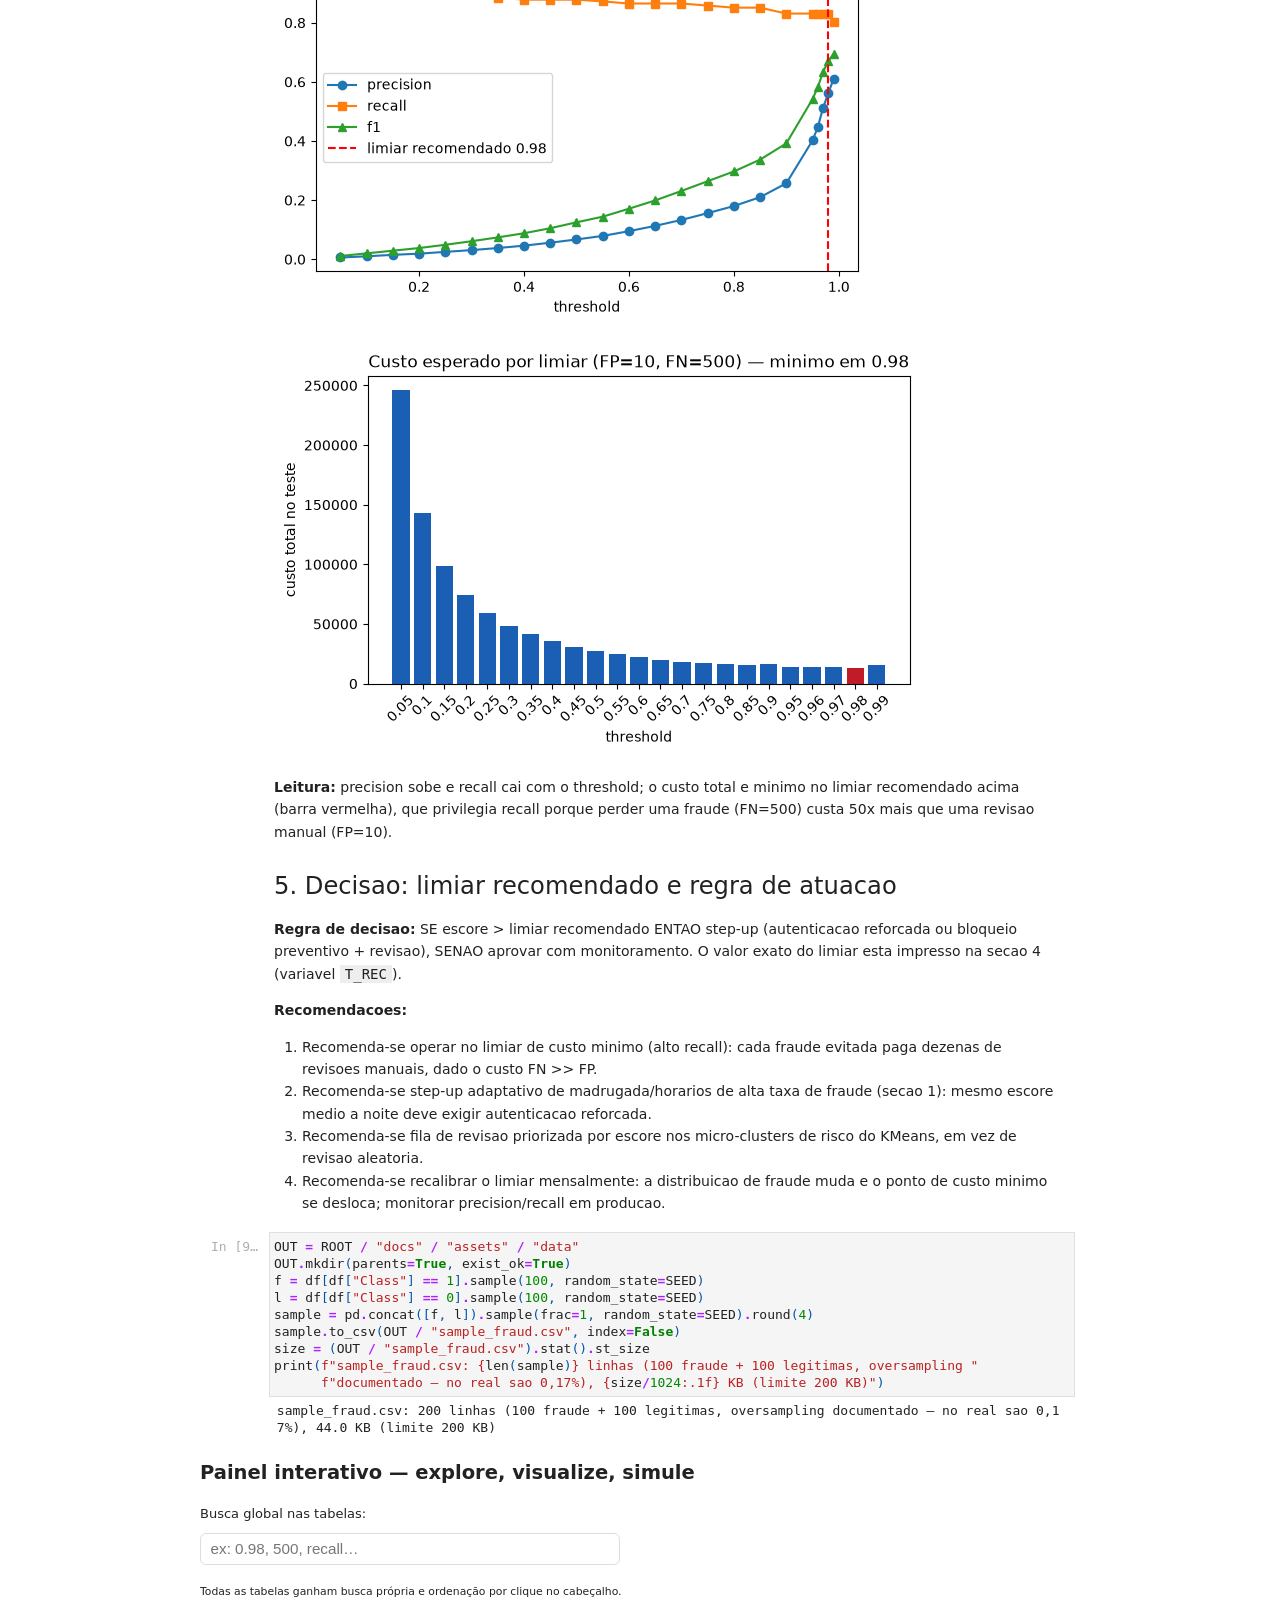
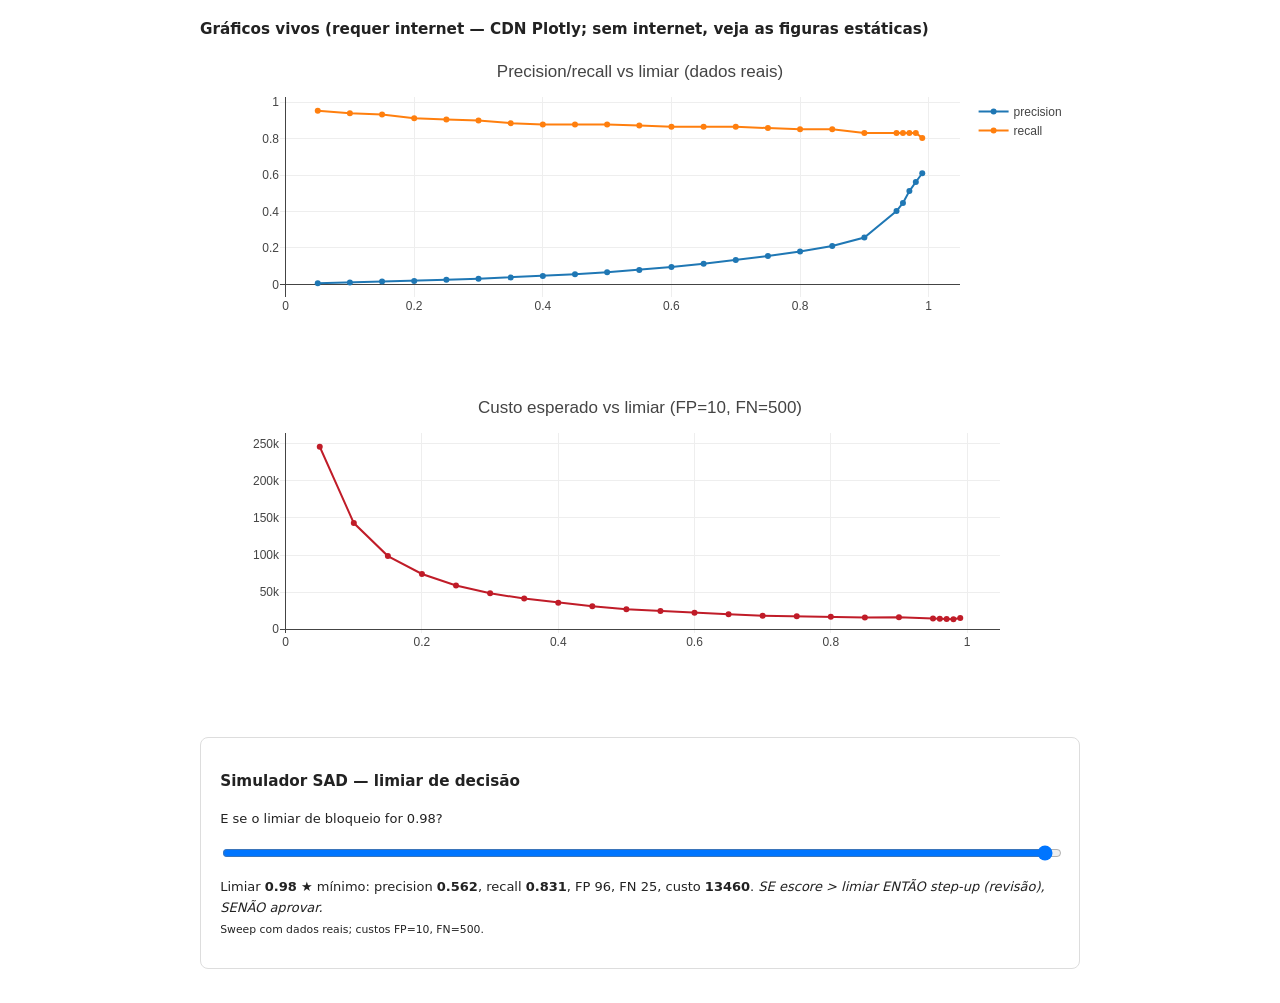
<file: docs/fraude.html>
<!DOCTYPE html>

<html lang="pt-BR">
<head><meta charset="utf-8"/>
<meta content="width=device-width, initial-scale=1.0" name="viewport"/>
<title>Fraude em Cartão de Crédito — Mineração de Dados</title>
<style type="text/css">
    pre { line-height: 125%; }
td.linenos .normal { color: inherit; background-color: transparent; padding-left: 5px; padding-right: 5px; }
span.linenos { color: inherit; background-color: transparent; padding-left: 5px; padding-right: 5px; }
td.linenos .special { color: #000000; background-color: #ffffc0; padding-left: 5px; padding-right: 5px; }
span.linenos.special { color: #000000; background-color: #ffffc0; padding-left: 5px; padding-right: 5px; }
.highlight .hll { background-color: var(--jp-cell-editor-active-background) }
.highlight { background: var(--jp-cell-editor-background); color: var(--jp-mirror-editor-variable-color) }
.highlight .c { color: var(--jp-mirror-editor-comment-color); font-style: italic } /* Comment */
.highlight .err { color: var(--jp-mirror-editor-error-color) } /* Error */
.highlight .k { color: var(--jp-mirror-editor-keyword-color); font-weight: bold } /* Keyword */
.highlight .o { color: var(--jp-mirror-editor-operator-color); font-weight: bold } /* Operator */
.highlight .p { color: var(--jp-mirror-editor-punctuation-color) } /* Punctuation */
.highlight .ch { color: var(--jp-mirror-editor-comment-color); font-style: italic } /* Comment.Hashbang */
.highlight .cm { color: var(--jp-mirror-editor-comment-color); font-style: italic } /* Comment.Multiline */
.highlight .cp { color: var(--jp-mirror-editor-comment-color); font-style: italic } /* Comment.Preproc */
.highlight .cpf { color: var(--jp-mirror-editor-comment-color); font-style: italic } /* Comment.PreprocFile */
.highlight .c1 { color: var(--jp-mirror-editor-comment-color); font-style: italic } /* Comment.Single */
.highlight .cs { color: var(--jp-mirror-editor-comment-color); font-style: italic } /* Comment.Special */
.highlight .kc { color: var(--jp-mirror-editor-keyword-color); font-weight: bold } /* Keyword.Constant */
.highlight .kd { color: var(--jp-mirror-editor-keyword-color); font-weight: bold } /* Keyword.Declaration */
.highlight .kn { color: var(--jp-mirror-editor-keyword-color); font-weight: bold } /* Keyword.Namespace */
.highlight .kp { color: var(--jp-mirror-editor-keyword-color); font-weight: bold } /* Keyword.Pseudo */
.highlight .kr { color: var(--jp-mirror-editor-keyword-color); font-weight: bold } /* Keyword.Reserved */
.highlight .kt { color: var(--jp-mirror-editor-keyword-color); font-weight: bold } /* Keyword.Type */
.highlight .m { color: var(--jp-mirror-editor-number-color) } /* Literal.Number */
.highlight .s { color: var(--jp-mirror-editor-string-color) } /* Literal.String */
.highlight .ow { color: var(--jp-mirror-editor-operator-color); font-weight: bold } /* Operator.Word */
.highlight .pm { color: var(--jp-mirror-editor-punctuation-color) } /* Punctuation.Marker */
.highlight .w { color: var(--jp-mirror-editor-variable-color) } /* Text.Whitespace */
.highlight .mb { color: var(--jp-mirror-editor-number-color) } /* Literal.Number.Bin */
.highlight .mf { color: var(--jp-mirror-editor-number-color) } /* Literal.Number.Float */
.highlight .mh { color: var(--jp-mirror-editor-number-color) } /* Literal.Number.Hex */
.highlight .mi { color: var(--jp-mirror-editor-number-color) } /* Literal.Number.Integer */
.highlight .mo { color: var(--jp-mirror-editor-number-color) } /* Literal.Number.Oct */
.highlight .sa { color: var(--jp-mirror-editor-string-color) } /* Literal.String.Affix */
.highlight .sb { color: var(--jp-mirror-editor-string-color) } /* Literal.String.Backtick */
.highlight .sc { color: var(--jp-mirror-editor-string-color) } /* Literal.String.Char */
.highlight .dl { color: var(--jp-mirror-editor-string-color) } /* Literal.String.Delimiter */
.highlight .sd { color: var(--jp-mirror-editor-string-color) } /* Literal.String.Doc */
.highlight .s2 { color: var(--jp-mirror-editor-string-color) } /* Literal.String.Double */
.highlight .se { color: var(--jp-mirror-editor-string-color) } /* Literal.String.Escape */
.highlight .sh { color: var(--jp-mirror-editor-string-color) } /* Literal.String.Heredoc */
.highlight .si { color: var(--jp-mirror-editor-string-color) } /* Literal.String.Interpol */
.highlight .sx { color: var(--jp-mirror-editor-string-color) } /* Literal.String.Other */
.highlight .sr { color: var(--jp-mirror-editor-string-color) } /* Literal.String.Regex */
.highlight .s1 { color: var(--jp-mirror-editor-string-color) } /* Literal.String.Single */
.highlight .ss { color: var(--jp-mirror-editor-string-color) } /* Literal.String.Symbol */
.highlight .il { color: var(--jp-mirror-editor-number-color) } /* Literal.Number.Integer.Long */
  </style>
<style type="text/css">
/*-----------------------------------------------------------------------------
| Copyright (c) Jupyter Development Team.
| Distributed under the terms of the Modified BSD License.
|----------------------------------------------------------------------------*/

/*
 * Mozilla scrollbar styling
 */

/* use standard opaque scrollbars for most nodes */
[data-jp-theme-scrollbars='true'] {
  scrollbar-color: rgb(var(--jp-scrollbar-thumb-color))
    var(--jp-scrollbar-background-color);
}

/* for code nodes, use a transparent style of scrollbar. These selectors
 * will match lower in the tree, and so will override the above */
[data-jp-theme-scrollbars='true'] .CodeMirror-hscrollbar,
[data-jp-theme-scrollbars='true'] .CodeMirror-vscrollbar {
  scrollbar-color: rgba(var(--jp-scrollbar-thumb-color), 0.5) transparent;
}

/* tiny scrollbar */

.jp-scrollbar-tiny {
  scrollbar-color: rgba(var(--jp-scrollbar-thumb-color), 0.5) transparent;
  scrollbar-width: thin;
}

/* tiny scrollbar */

.jp-scrollbar-tiny::-webkit-scrollbar,
.jp-scrollbar-tiny::-webkit-scrollbar-corner {
  background-color: transparent;
  height: 4px;
  width: 4px;
}

.jp-scrollbar-tiny::-webkit-scrollbar-thumb {
  background: rgba(var(--jp-scrollbar-thumb-color), 0.5);
}

.jp-scrollbar-tiny::-webkit-scrollbar-track:horizontal {
  border-left: 0 solid transparent;
  border-right: 0 solid transparent;
}

.jp-scrollbar-tiny::-webkit-scrollbar-track:vertical {
  border-top: 0 solid transparent;
  border-bottom: 0 solid transparent;
}

/*
 * Lumino
 */

.lm-ScrollBar[data-orientation='horizontal'] {
  min-height: 16px;
  max-height: 16px;
  min-width: 45px;
  border-top: 1px solid #a0a0a0;
}

.lm-ScrollBar[data-orientation='vertical'] {
  min-width: 16px;
  max-width: 16px;
  min-height: 45px;
  border-left: 1px solid #a0a0a0;
}

.lm-ScrollBar-button {
  background-color: #f0f0f0;
  background-position: center center;
  min-height: 15px;
  max-height: 15px;
  min-width: 15px;
  max-width: 15px;
}

.lm-ScrollBar-button:hover {
  background-color: #dadada;
}

.lm-ScrollBar-button.lm-mod-active {
  background-color: #cdcdcd;
}

.lm-ScrollBar-track {
  background: #f0f0f0;
}

.lm-ScrollBar-thumb {
  background: #cdcdcd;
}

.lm-ScrollBar-thumb:hover {
  background: #bababa;
}

.lm-ScrollBar-thumb.lm-mod-active {
  background: #a0a0a0;
}

.lm-ScrollBar[data-orientation='horizontal'] .lm-ScrollBar-thumb {
  height: 100%;
  min-width: 15px;
  border-left: 1px solid #a0a0a0;
  border-right: 1px solid #a0a0a0;
}

.lm-ScrollBar[data-orientation='vertical'] .lm-ScrollBar-thumb {
  width: 100%;
  min-height: 15px;
  border-top: 1px solid #a0a0a0;
  border-bottom: 1px solid #a0a0a0;
}

.lm-ScrollBar[data-orientation='horizontal']
  .lm-ScrollBar-button[data-action='decrement'] {
  background-image: var(--jp-icon-caret-left);
  background-size: 17px;
}

.lm-ScrollBar[data-orientation='horizontal']
  .lm-ScrollBar-button[data-action='increment'] {
  background-image: var(--jp-icon-caret-right);
  background-size: 17px;
}

.lm-ScrollBar[data-orientation='vertical']
  .lm-ScrollBar-button[data-action='decrement'] {
  background-image: var(--jp-icon-caret-up);
  background-size: 17px;
}

.lm-ScrollBar[data-orientation='vertical']
  .lm-ScrollBar-button[data-action='increment'] {
  background-image: var(--jp-icon-caret-down);
  background-size: 17px;
}

/*
 * Copyright (c) Jupyter Development Team.
 * Distributed under the terms of the Modified BSD License.
 */

/*-----------------------------------------------------------------------------
| Copyright (c) Jupyter Development Team.
| Copyright (c) 2014-2017, PhosphorJS Contributors
|
| Distributed under the terms of the BSD 3-Clause License.
|
| The full license is in the file LICENSE, distributed with this software.
|----------------------------------------------------------------------------*/

.lm-Widget {
  box-sizing: border-box;
  position: relative;
  overflow: hidden;
}

.lm-Widget.lm-mod-hidden {
  display: none !important;
}

/*
 * Copyright (c) Jupyter Development Team.
 * Distributed under the terms of the Modified BSD License.
 */

.lm-AccordionPanel[data-orientation='horizontal'] > .lm-AccordionPanel-title {
  /* Title is rotated for horizontal accordion panel using CSS */
  display: block;
  transform-origin: top left;
  transform: rotate(-90deg) translate(-100%);
}

/*
 * Copyright (c) Jupyter Development Team.
 * Distributed under the terms of the Modified BSD License.
 */

/*-----------------------------------------------------------------------------
| Copyright (c) Jupyter Development Team.
| Copyright (c) 2014-2017, PhosphorJS Contributors
|
| Distributed under the terms of the BSD 3-Clause License.
|
| The full license is in the file LICENSE, distributed with this software.
|----------------------------------------------------------------------------*/

.lm-CommandPalette {
  display: flex;
  flex-direction: column;
  -webkit-user-select: none;
  -moz-user-select: none;
  -ms-user-select: none;
  user-select: none;
}

.lm-CommandPalette-search {
  flex: 0 0 auto;
}

.lm-CommandPalette-content {
  flex: 1 1 auto;
  margin: 0;
  padding: 0;
  min-height: 0;
  overflow: auto;
  list-style-type: none;
}

.lm-CommandPalette-header {
  overflow: hidden;
  white-space: nowrap;
  text-overflow: ellipsis;
}

.lm-CommandPalette-item {
  display: flex;
  flex-direction: row;
}

.lm-CommandPalette-itemIcon {
  flex: 0 0 auto;
}

.lm-CommandPalette-itemContent {
  flex: 1 1 auto;
  overflow: hidden;
}

.lm-CommandPalette-itemShortcut {
  flex: 0 0 auto;
}

.lm-CommandPalette-itemLabel {
  overflow: hidden;
  white-space: nowrap;
  text-overflow: ellipsis;
}

.lm-close-icon {
  border: 1px solid transparent;
  background-color: transparent;
  position: absolute;
  z-index: 1;
  right: 3%;
  top: 0;
  bottom: 0;
  margin: auto;
  padding: 7px 0;
  display: none;
  vertical-align: middle;
  outline: 0;
  cursor: pointer;
}
.lm-close-icon:after {
  content: 'X';
  display: block;
  width: 15px;
  height: 15px;
  text-align: center;
  color: #000;
  font-weight: normal;
  font-size: 12px;
  cursor: pointer;
}

/*
 * Copyright (c) Jupyter Development Team.
 * Distributed under the terms of the Modified BSD License.
 */

/*-----------------------------------------------------------------------------
| Copyright (c) Jupyter Development Team.
| Copyright (c) 2014-2017, PhosphorJS Contributors
|
| Distributed under the terms of the BSD 3-Clause License.
|
| The full license is in the file LICENSE, distributed with this software.
|----------------------------------------------------------------------------*/

.lm-DockPanel {
  z-index: 0;
}

.lm-DockPanel-widget {
  z-index: 0;
}

.lm-DockPanel-tabBar {
  z-index: 1;
}

.lm-DockPanel-handle {
  z-index: 2;
}

.lm-DockPanel-handle.lm-mod-hidden {
  display: none !important;
}

.lm-DockPanel-handle:after {
  position: absolute;
  top: 0;
  left: 0;
  width: 100%;
  height: 100%;
  content: '';
}

.lm-DockPanel-handle[data-orientation='horizontal'] {
  cursor: ew-resize;
}

.lm-DockPanel-handle[data-orientation='vertical'] {
  cursor: ns-resize;
}

.lm-DockPanel-handle[data-orientation='horizontal']:after {
  left: 50%;
  min-width: 8px;
  transform: translateX(-50%);
}

.lm-DockPanel-handle[data-orientation='vertical']:after {
  top: 50%;
  min-height: 8px;
  transform: translateY(-50%);
}

.lm-DockPanel-overlay {
  z-index: 3;
  box-sizing: border-box;
  pointer-events: none;
}

.lm-DockPanel-overlay.lm-mod-hidden {
  display: none !important;
}

/*
 * Copyright (c) Jupyter Development Team.
 * Distributed under the terms of the Modified BSD License.
 */

/*-----------------------------------------------------------------------------
| Copyright (c) Jupyter Development Team.
| Copyright (c) 2014-2017, PhosphorJS Contributors
|
| Distributed under the terms of the BSD 3-Clause License.
|
| The full license is in the file LICENSE, distributed with this software.
|----------------------------------------------------------------------------*/

.lm-Menu {
  z-index: 10000;
  position: absolute;
  white-space: nowrap;
  overflow-x: hidden;
  overflow-y: auto;
  outline: none;
  -webkit-user-select: none;
  -moz-user-select: none;
  -ms-user-select: none;
  user-select: none;
}

.lm-Menu-content {
  margin: 0;
  padding: 0;
  display: table;
  list-style-type: none;
}

.lm-Menu-item {
  display: table-row;
}

.lm-Menu-item.lm-mod-hidden,
.lm-Menu-item.lm-mod-collapsed {
  display: none !important;
}

.lm-Menu-itemIcon,
.lm-Menu-itemSubmenuIcon {
  display: table-cell;
  text-align: center;
}

.lm-Menu-itemLabel {
  display: table-cell;
  text-align: left;
}

.lm-Menu-itemShortcut {
  display: table-cell;
  text-align: right;
}

/*
 * Copyright (c) Jupyter Development Team.
 * Distributed under the terms of the Modified BSD License.
 */

/*-----------------------------------------------------------------------------
| Copyright (c) Jupyter Development Team.
| Copyright (c) 2014-2017, PhosphorJS Contributors
|
| Distributed under the terms of the BSD 3-Clause License.
|
| The full license is in the file LICENSE, distributed with this software.
|----------------------------------------------------------------------------*/

.lm-MenuBar {
  outline: none;
  -webkit-user-select: none;
  -moz-user-select: none;
  -ms-user-select: none;
  user-select: none;
}

.lm-MenuBar-content {
  margin: 0;
  padding: 0;
  display: flex;
  flex-direction: row;
  list-style-type: none;
}

.lm-MenuBar-item {
  box-sizing: border-box;
}

.lm-MenuBar-itemIcon,
.lm-MenuBar-itemLabel {
  display: inline-block;
}

/*
 * Copyright (c) Jupyter Development Team.
 * Distributed under the terms of the Modified BSD License.
 */

/*-----------------------------------------------------------------------------
| Copyright (c) Jupyter Development Team.
| Copyright (c) 2014-2017, PhosphorJS Contributors
|
| Distributed under the terms of the BSD 3-Clause License.
|
| The full license is in the file LICENSE, distributed with this software.
|----------------------------------------------------------------------------*/

.lm-ScrollBar {
  display: flex;
  -webkit-user-select: none;
  -moz-user-select: none;
  -ms-user-select: none;
  user-select: none;
}

.lm-ScrollBar[data-orientation='horizontal'] {
  flex-direction: row;
}

.lm-ScrollBar[data-orientation='vertical'] {
  flex-direction: column;
}

.lm-ScrollBar-button {
  box-sizing: border-box;
  flex: 0 0 auto;
}

.lm-ScrollBar-track {
  box-sizing: border-box;
  position: relative;
  overflow: hidden;
  flex: 1 1 auto;
}

.lm-ScrollBar-thumb {
  box-sizing: border-box;
  position: absolute;
}

/*
 * Copyright (c) Jupyter Development Team.
 * Distributed under the terms of the Modified BSD License.
 */

/*-----------------------------------------------------------------------------
| Copyright (c) Jupyter Development Team.
| Copyright (c) 2014-2017, PhosphorJS Contributors
|
| Distributed under the terms of the BSD 3-Clause License.
|
| The full license is in the file LICENSE, distributed with this software.
|----------------------------------------------------------------------------*/

.lm-SplitPanel-child {
  z-index: 0;
}

.lm-SplitPanel-handle {
  z-index: 1;
}

.lm-SplitPanel-handle.lm-mod-hidden {
  display: none !important;
}

.lm-SplitPanel-handle:after {
  position: absolute;
  top: 0;
  left: 0;
  width: 100%;
  height: 100%;
  content: '';
}

.lm-SplitPanel[data-orientation='horizontal'] > .lm-SplitPanel-handle {
  cursor: ew-resize;
}

.lm-SplitPanel[data-orientation='vertical'] > .lm-SplitPanel-handle {
  cursor: ns-resize;
}

.lm-SplitPanel[data-orientation='horizontal'] > .lm-SplitPanel-handle:after {
  left: 50%;
  min-width: 8px;
  transform: translateX(-50%);
}

.lm-SplitPanel[data-orientation='vertical'] > .lm-SplitPanel-handle:after {
  top: 50%;
  min-height: 8px;
  transform: translateY(-50%);
}

/*
 * Copyright (c) Jupyter Development Team.
 * Distributed under the terms of the Modified BSD License.
 */

/*-----------------------------------------------------------------------------
| Copyright (c) Jupyter Development Team.
| Copyright (c) 2014-2017, PhosphorJS Contributors
|
| Distributed under the terms of the BSD 3-Clause License.
|
| The full license is in the file LICENSE, distributed with this software.
|----------------------------------------------------------------------------*/

.lm-TabBar {
  display: flex;
  -webkit-user-select: none;
  -moz-user-select: none;
  -ms-user-select: none;
  user-select: none;
}

.lm-TabBar[data-orientation='horizontal'] {
  flex-direction: row;
  align-items: flex-end;
}

.lm-TabBar[data-orientation='vertical'] {
  flex-direction: column;
  align-items: flex-end;
}

.lm-TabBar-content {
  margin: 0;
  padding: 0;
  display: flex;
  flex: 1 1 auto;
  list-style-type: none;
}

.lm-TabBar[data-orientation='horizontal'] > .lm-TabBar-content {
  flex-direction: row;
}

.lm-TabBar[data-orientation='vertical'] > .lm-TabBar-content {
  flex-direction: column;
}

.lm-TabBar-tab {
  display: flex;
  flex-direction: row;
  box-sizing: border-box;
  overflow: hidden;
  touch-action: none; /* Disable native Drag/Drop */
}

.lm-TabBar-tabIcon,
.lm-TabBar-tabCloseIcon {
  flex: 0 0 auto;
}

.lm-TabBar-tabLabel {
  flex: 1 1 auto;
  overflow: hidden;
  white-space: nowrap;
}

.lm-TabBar-tabInput {
  user-select: all;
  width: 100%;
  box-sizing: border-box;
}

.lm-TabBar-tab.lm-mod-hidden {
  display: none !important;
}

.lm-TabBar-addButton.lm-mod-hidden {
  display: none !important;
}

.lm-TabBar.lm-mod-dragging .lm-TabBar-tab {
  position: relative;
}

.lm-TabBar.lm-mod-dragging[data-orientation='horizontal'] .lm-TabBar-tab {
  left: 0;
  transition: left 150ms ease;
}

.lm-TabBar.lm-mod-dragging[data-orientation='vertical'] .lm-TabBar-tab {
  top: 0;
  transition: top 150ms ease;
}

.lm-TabBar.lm-mod-dragging .lm-TabBar-tab.lm-mod-dragging {
  transition: none;
}

.lm-TabBar-tabLabel .lm-TabBar-tabInput {
  user-select: all;
  width: 100%;
  box-sizing: border-box;
  background: inherit;
}

/*
 * Copyright (c) Jupyter Development Team.
 * Distributed under the terms of the Modified BSD License.
 */

/*-----------------------------------------------------------------------------
| Copyright (c) Jupyter Development Team.
| Copyright (c) 2014-2017, PhosphorJS Contributors
|
| Distributed under the terms of the BSD 3-Clause License.
|
| The full license is in the file LICENSE, distributed with this software.
|----------------------------------------------------------------------------*/

.lm-TabPanel-tabBar {
  z-index: 1;
}

.lm-TabPanel-stackedPanel {
  z-index: 0;
}

/*
 * Copyright (c) Jupyter Development Team.
 * Distributed under the terms of the Modified BSD License.
 */

/*-----------------------------------------------------------------------------
| Copyright (c) Jupyter Development Team.
| Copyright (c) 2014-2017, PhosphorJS Contributors
|
| Distributed under the terms of the BSD 3-Clause License.
|
| The full license is in the file LICENSE, distributed with this software.
|----------------------------------------------------------------------------*/

/*-----------------------------------------------------------------------------
| Copyright (c) Jupyter Development Team.
| Distributed under the terms of the Modified BSD License.
|----------------------------------------------------------------------------*/

.jp-Collapse {
  display: flex;
  flex-direction: column;
  align-items: stretch;
}

.jp-Collapse-header {
  padding: 1px 12px;
  background-color: var(--jp-layout-color1);
  border-bottom: solid var(--jp-border-width) var(--jp-border-color2);
  color: var(--jp-ui-font-color1);
  cursor: pointer;
  display: flex;
  align-items: center;
  font-size: var(--jp-ui-font-size0);
  font-weight: 600;
  text-transform: uppercase;
  user-select: none;
}

.jp-Collapser-icon {
  height: 16px;
}

.jp-Collapse-header-collapsed .jp-Collapser-icon {
  transform: rotate(-90deg);
  margin: auto 0;
}

.jp-Collapser-title {
  line-height: 25px;
}

.jp-Collapse-contents {
  padding: 0 12px;
  background-color: var(--jp-layout-color1);
  color: var(--jp-ui-font-color1);
  overflow: auto;
}

/*-----------------------------------------------------------------------------
| Copyright (c) Jupyter Development Team.
| Distributed under the terms of the Modified BSD License.
|----------------------------------------------------------------------------*/

/* This file was auto-generated by ensureUiComponents() in @jupyterlab/buildutils */

/**
 * (DEPRECATED) Support for consuming icons as CSS background images
 */

/* Icons urls */

:root {
  --jp-icon-add-above: url([data-uri]);
  --jp-icon-add-below: url([data-uri]);
  --jp-icon-add: url([data-uri]);
  --jp-icon-bell: url([data-uri]);
  --jp-icon-bug-dot: url([data-uri]);
  --jp-icon-bug: url([data-uri]);
  --jp-icon-build: url([data-uri]);
  --jp-icon-caret-down-empty-thin: url([data-uri]);
  --jp-icon-caret-down-empty: url([data-uri]);
  --jp-icon-caret-down: url([data-uri]);
  --jp-icon-caret-left: url([data-uri]);
  --jp-icon-caret-right: url([data-uri]);
  --jp-icon-caret-up-empty-thin: url([data-uri]);
  --jp-icon-caret-up: url([data-uri]);
  --jp-icon-case-sensitive: url([data-uri]);
  --jp-icon-check: url([data-uri]);
  --jp-icon-circle-empty: url([data-uri]);
  --jp-icon-circle: url([data-uri]);
  --jp-icon-clear: url([data-uri]);
  --jp-icon-close: url([data-uri]);
  --jp-icon-code-check: url([data-uri]);
  --jp-icon-code: url([data-uri]);
  --jp-icon-collapse-all: url([data-uri]);
  --jp-icon-console: url([data-uri]);
  --jp-icon-copy: url([data-uri]);
  --jp-icon-copyright: url([data-uri]);
  --jp-icon-cut: url([data-uri]);
  --jp-icon-delete: url([data-uri]);
  --jp-icon-download: url([data-uri]);
  --jp-icon-duplicate: url([data-uri]);
  --jp-icon-edit: url([data-uri]);
  --jp-icon-ellipses: url([data-uri]);
  --jp-icon-error: url([data-uri]);
  --jp-icon-expand-all: url([data-uri]);
  --jp-icon-extension: url([data-uri]);
  --jp-icon-fast-forward: url([data-uri]);
  --jp-icon-file-upload: url([data-uri]);
  --jp-icon-file: url([data-uri]);
  --jp-icon-filter-dot: url([data-uri]);
  --jp-icon-filter-list: url([data-uri]);
  --jp-icon-filter: url([data-uri]);
  --jp-icon-folder-favorite: url([data-uri]);
  --jp-icon-folder: url([data-uri]);
  --jp-icon-home: url([data-uri]);
  --jp-icon-html5: url([data-uri]);
  --jp-icon-image: url([data-uri]);
  --jp-icon-info: url([data-uri]);
  --jp-icon-inspector: url([data-uri]);
  --jp-icon-json: url([data-uri]);
  --jp-icon-julia: url([data-uri]);
  --jp-icon-jupyter-favicon: url([data-uri]);
  --jp-icon-jupyter: url([data-uri]);
  --jp-icon-jupyterlab-wordmark: url([data-uri]);
  --jp-icon-kernel: url([data-uri]);
  --jp-icon-keyboard: url([data-uri]);
  --jp-icon-launch: url([data-uri]);
  --jp-icon-launcher: url([data-uri]);
  --jp-icon-line-form: url([data-uri]);
  --jp-icon-link: url([data-uri]);
  --jp-icon-list: url([data-uri]);
  --jp-icon-markdown: url([data-uri]);
  --jp-icon-move-down: url([data-uri]);
  --jp-icon-move-up: url([data-uri]);
  --jp-icon-new-folder: url([data-uri]);
  --jp-icon-not-trusted: url([data-uri]);
  --jp-icon-notebook: url([data-uri]);
  --jp-icon-numbering: url([data-uri]);
  --jp-icon-offline-bolt: url([data-uri]);
  --jp-icon-palette: url([data-uri]);
  --jp-icon-paste: url([data-uri]);
  --jp-icon-pdf: url([data-uri]);
  --jp-icon-python: url([data-uri]);
  --jp-icon-r-kernel: url([data-uri]);
  --jp-icon-react: url([data-uri]);
  --jp-icon-redo: url([data-uri]);
  --jp-icon-refresh: url([data-uri]);
  --jp-icon-regex: url([data-uri]);
  --jp-icon-run: url([data-uri]);
  --jp-icon-running: url([data-uri]);
  --jp-icon-save: url([data-uri]);
  --jp-icon-search: url([data-uri]);
  --jp-icon-settings: url([data-uri]);
  --jp-icon-share: url([data-uri]);
  --jp-icon-spreadsheet: url([data-uri]);
  --jp-icon-stop: url([data-uri]);
  --jp-icon-tab: url([data-uri]);
  --jp-icon-table-rows: url([data-uri]);
  --jp-icon-tag: url([data-uri]);
  --jp-icon-terminal: url([data-uri]);
  --jp-icon-text-editor: url([data-uri]);
  --jp-icon-toc: url([data-uri]);
  --jp-icon-tree-view: url([data-uri]);
  --jp-icon-trusted: url([data-uri]);
  --jp-icon-undo: url([data-uri]);
  --jp-icon-user: url([data-uri]);
  --jp-icon-users: url([data-uri]);
  --jp-icon-vega: url([data-uri]);
  --jp-icon-word: url([data-uri]);
  --jp-icon-yaml: url([data-uri]);
}

/* Icon CSS class declarations */

.jp-AddAboveIcon {
  background-image: var(--jp-icon-add-above);
}

.jp-AddBelowIcon {
  background-image: var(--jp-icon-add-below);
}

.jp-AddIcon {
  background-image: var(--jp-icon-add);
}

.jp-BellIcon {
  background-image: var(--jp-icon-bell);
}

.jp-BugDotIcon {
  background-image: var(--jp-icon-bug-dot);
}

.jp-BugIcon {
  background-image: var(--jp-icon-bug);
}

.jp-BuildIcon {
  background-image: var(--jp-icon-build);
}

.jp-CaretDownEmptyIcon {
  background-image: var(--jp-icon-caret-down-empty);
}

.jp-CaretDownEmptyThinIcon {
  background-image: var(--jp-icon-caret-down-empty-thin);
}

.jp-CaretDownIcon {
  background-image: var(--jp-icon-caret-down);
}

.jp-CaretLeftIcon {
  background-image: var(--jp-icon-caret-left);
}

.jp-CaretRightIcon {
  background-image: var(--jp-icon-caret-right);
}

.jp-CaretUpEmptyThinIcon {
  background-image: var(--jp-icon-caret-up-empty-thin);
}

.jp-CaretUpIcon {
  background-image: var(--jp-icon-caret-up);
}

.jp-CaseSensitiveIcon {
  background-image: var(--jp-icon-case-sensitive);
}

.jp-CheckIcon {
  background-image: var(--jp-icon-check);
}

.jp-CircleEmptyIcon {
  background-image: var(--jp-icon-circle-empty);
}

.jp-CircleIcon {
  background-image: var(--jp-icon-circle);
}

.jp-ClearIcon {
  background-image: var(--jp-icon-clear);
}

.jp-CloseIcon {
  background-image: var(--jp-icon-close);
}

.jp-CodeCheckIcon {
  background-image: var(--jp-icon-code-check);
}

.jp-CodeIcon {
  background-image: var(--jp-icon-code);
}

.jp-CollapseAllIcon {
  background-image: var(--jp-icon-collapse-all);
}

.jp-ConsoleIcon {
  background-image: var(--jp-icon-console);
}

.jp-CopyIcon {
  background-image: var(--jp-icon-copy);
}

.jp-CopyrightIcon {
  background-image: var(--jp-icon-copyright);
}

.jp-CutIcon {
  background-image: var(--jp-icon-cut);
}

.jp-DeleteIcon {
  background-image: var(--jp-icon-delete);
}

.jp-DownloadIcon {
  background-image: var(--jp-icon-download);
}

.jp-DuplicateIcon {
  background-image: var(--jp-icon-duplicate);
}

.jp-EditIcon {
  background-image: var(--jp-icon-edit);
}

.jp-EllipsesIcon {
  background-image: var(--jp-icon-ellipses);
}

.jp-ErrorIcon {
  background-image: var(--jp-icon-error);
}

.jp-ExpandAllIcon {
  background-image: var(--jp-icon-expand-all);
}

.jp-ExtensionIcon {
  background-image: var(--jp-icon-extension);
}

.jp-FastForwardIcon {
  background-image: var(--jp-icon-fast-forward);
}

.jp-FileIcon {
  background-image: var(--jp-icon-file);
}

.jp-FileUploadIcon {
  background-image: var(--jp-icon-file-upload);
}

.jp-FilterDotIcon {
  background-image: var(--jp-icon-filter-dot);
}

.jp-FilterIcon {
  background-image: var(--jp-icon-filter);
}

.jp-FilterListIcon {
  background-image: var(--jp-icon-filter-list);
}

.jp-FolderFavoriteIcon {
  background-image: var(--jp-icon-folder-favorite);
}

.jp-FolderIcon {
  background-image: var(--jp-icon-folder);
}

.jp-HomeIcon {
  background-image: var(--jp-icon-home);
}

.jp-Html5Icon {
  background-image: var(--jp-icon-html5);
}

.jp-ImageIcon {
  background-image: var(--jp-icon-image);
}

.jp-InfoIcon {
  background-image: var(--jp-icon-info);
}

.jp-InspectorIcon {
  background-image: var(--jp-icon-inspector);
}

.jp-JsonIcon {
  background-image: var(--jp-icon-json);
}

.jp-JuliaIcon {
  background-image: var(--jp-icon-julia);
}

.jp-JupyterFaviconIcon {
  background-image: var(--jp-icon-jupyter-favicon);
}

.jp-JupyterIcon {
  background-image: var(--jp-icon-jupyter);
}

.jp-JupyterlabWordmarkIcon {
  background-image: var(--jp-icon-jupyterlab-wordmark);
}

.jp-KernelIcon {
  background-image: var(--jp-icon-kernel);
}

.jp-KeyboardIcon {
  background-image: var(--jp-icon-keyboard);
}

.jp-LaunchIcon {
  background-image: var(--jp-icon-launch);
}

.jp-LauncherIcon {
  background-image: var(--jp-icon-launcher);
}

.jp-LineFormIcon {
  background-image: var(--jp-icon-line-form);
}

.jp-LinkIcon {
  background-image: var(--jp-icon-link);
}

.jp-ListIcon {
  background-image: var(--jp-icon-list);
}

.jp-MarkdownIcon {
  background-image: var(--jp-icon-markdown);
}

.jp-MoveDownIcon {
  background-image: var(--jp-icon-move-down);
}

.jp-MoveUpIcon {
  background-image: var(--jp-icon-move-up);
}

.jp-NewFolderIcon {
  background-image: var(--jp-icon-new-folder);
}

.jp-NotTrustedIcon {
  background-image: var(--jp-icon-not-trusted);
}

.jp-NotebookIcon {
  background-image: var(--jp-icon-notebook);
}

.jp-NumberingIcon {
  background-image: var(--jp-icon-numbering);
}

.jp-OfflineBoltIcon {
  background-image: var(--jp-icon-offline-bolt);
}

.jp-PaletteIcon {
  background-image: var(--jp-icon-palette);
}

.jp-PasteIcon {
  background-image: var(--jp-icon-paste);
}

.jp-PdfIcon {
  background-image: var(--jp-icon-pdf);
}

.jp-PythonIcon {
  background-image: var(--jp-icon-python);
}

.jp-RKernelIcon {
  background-image: var(--jp-icon-r-kernel);
}

.jp-ReactIcon {
  background-image: var(--jp-icon-react);
}

.jp-RedoIcon {
  background-image: var(--jp-icon-redo);
}

.jp-RefreshIcon {
  background-image: var(--jp-icon-refresh);
}

.jp-RegexIcon {
  background-image: var(--jp-icon-regex);
}

.jp-RunIcon {
  background-image: var(--jp-icon-run);
}

.jp-RunningIcon {
  background-image: var(--jp-icon-running);
}

.jp-SaveIcon {
  background-image: var(--jp-icon-save);
}

.jp-SearchIcon {
  background-image: var(--jp-icon-search);
}

.jp-SettingsIcon {
  background-image: var(--jp-icon-settings);
}

.jp-ShareIcon {
  background-image: var(--jp-icon-share);
}

.jp-SpreadsheetIcon {
  background-image: var(--jp-icon-spreadsheet);
}

.jp-StopIcon {
  background-image: var(--jp-icon-stop);
}

.jp-TabIcon {
  background-image: var(--jp-icon-tab);
}

.jp-TableRowsIcon {
  background-image: var(--jp-icon-table-rows);
}

.jp-TagIcon {
  background-image: var(--jp-icon-tag);
}

.jp-TerminalIcon {
  background-image: var(--jp-icon-terminal);
}

.jp-TextEditorIcon {
  background-image: var(--jp-icon-text-editor);
}

.jp-TocIcon {
  background-image: var(--jp-icon-toc);
}

.jp-TreeViewIcon {
  background-image: var(--jp-icon-tree-view);
}

.jp-TrustedIcon {
  background-image: var(--jp-icon-trusted);
}

.jp-UndoIcon {
  background-image: var(--jp-icon-undo);
}

.jp-UserIcon {
  background-image: var(--jp-icon-user);
}

.jp-UsersIcon {
  background-image: var(--jp-icon-users);
}

.jp-VegaIcon {
  background-image: var(--jp-icon-vega);
}

.jp-WordIcon {
  background-image: var(--jp-icon-word);
}

.jp-YamlIcon {
  background-image: var(--jp-icon-yaml);
}

/*-----------------------------------------------------------------------------
| Copyright (c) Jupyter Development Team.
| Distributed under the terms of the Modified BSD License.
|----------------------------------------------------------------------------*/

/**
 * (DEPRECATED) Support for consuming icons as CSS background images
 */

.jp-Icon,
.jp-MaterialIcon {
  background-position: center;
  background-repeat: no-repeat;
  background-size: 16px;
  min-width: 16px;
  min-height: 16px;
}

.jp-Icon-cover {
  background-position: center;
  background-repeat: no-repeat;
  background-size: cover;
}

/**
 * (DEPRECATED) Support for specific CSS icon sizes
 */

.jp-Icon-16 {
  background-size: 16px;
  min-width: 16px;
  min-height: 16px;
}

.jp-Icon-18 {
  background-size: 18px;
  min-width: 18px;
  min-height: 18px;
}

.jp-Icon-20 {
  background-size: 20px;
  min-width: 20px;
  min-height: 20px;
}

/*-----------------------------------------------------------------------------
| Copyright (c) Jupyter Development Team.
| Distributed under the terms of the Modified BSD License.
|----------------------------------------------------------------------------*/

.lm-TabBar .lm-TabBar-addButton {
  align-items: center;
  display: flex;
  padding: 4px;
  padding-bottom: 5px;
  margin-right: 1px;
  background-color: var(--jp-layout-color2);
}

.lm-TabBar .lm-TabBar-addButton:hover {
  background-color: var(--jp-layout-color1);
}

.lm-DockPanel-tabBar .lm-TabBar-tab {
  width: var(--jp-private-horizontal-tab-width);
}

.lm-DockPanel-tabBar .lm-TabBar-content {
  flex: unset;
}

.lm-DockPanel-tabBar[data-orientation='horizontal'] {
  flex: 1 1 auto;
}

/*-----------------------------------------------------------------------------
| Copyright (c) Jupyter Development Team.
| Distributed under the terms of the Modified BSD License.
|----------------------------------------------------------------------------*/

/**
 * Support for icons as inline SVG HTMLElements
 */

/* recolor the primary elements of an icon */
.jp-icon0[fill] {
  fill: var(--jp-inverse-layout-color0);
}

.jp-icon1[fill] {
  fill: var(--jp-inverse-layout-color1);
}

.jp-icon2[fill] {
  fill: var(--jp-inverse-layout-color2);
}

.jp-icon3[fill] {
  fill: var(--jp-inverse-layout-color3);
}

.jp-icon4[fill] {
  fill: var(--jp-inverse-layout-color4);
}

.jp-icon0[stroke] {
  stroke: var(--jp-inverse-layout-color0);
}

.jp-icon1[stroke] {
  stroke: var(--jp-inverse-layout-color1);
}

.jp-icon2[stroke] {
  stroke: var(--jp-inverse-layout-color2);
}

.jp-icon3[stroke] {
  stroke: var(--jp-inverse-layout-color3);
}

.jp-icon4[stroke] {
  stroke: var(--jp-inverse-layout-color4);
}

/* recolor the accent elements of an icon */
.jp-icon-accent0[fill] {
  fill: var(--jp-layout-color0);
}

.jp-icon-accent1[fill] {
  fill: var(--jp-layout-color1);
}

.jp-icon-accent2[fill] {
  fill: var(--jp-layout-color2);
}

.jp-icon-accent3[fill] {
  fill: var(--jp-layout-color3);
}

.jp-icon-accent4[fill] {
  fill: var(--jp-layout-color4);
}

.jp-icon-accent0[stroke] {
  stroke: var(--jp-layout-color0);
}

.jp-icon-accent1[stroke] {
  stroke: var(--jp-layout-color1);
}

.jp-icon-accent2[stroke] {
  stroke: var(--jp-layout-color2);
}

.jp-icon-accent3[stroke] {
  stroke: var(--jp-layout-color3);
}

.jp-icon-accent4[stroke] {
  stroke: var(--jp-layout-color4);
}

/* set the color of an icon to transparent */
.jp-icon-none[fill] {
  fill: none;
}

.jp-icon-none[stroke] {
  stroke: none;
}

/* brand icon colors. Same for light and dark */
.jp-icon-brand0[fill] {
  fill: var(--jp-brand-color0);
}

.jp-icon-brand1[fill] {
  fill: var(--jp-brand-color1);
}

.jp-icon-brand2[fill] {
  fill: var(--jp-brand-color2);
}

.jp-icon-brand3[fill] {
  fill: var(--jp-brand-color3);
}

.jp-icon-brand4[fill] {
  fill: var(--jp-brand-color4);
}

.jp-icon-brand0[stroke] {
  stroke: var(--jp-brand-color0);
}

.jp-icon-brand1[stroke] {
  stroke: var(--jp-brand-color1);
}

.jp-icon-brand2[stroke] {
  stroke: var(--jp-brand-color2);
}

.jp-icon-brand3[stroke] {
  stroke: var(--jp-brand-color3);
}

.jp-icon-brand4[stroke] {
  stroke: var(--jp-brand-color4);
}

/* warn icon colors. Same for light and dark */
.jp-icon-warn0[fill] {
  fill: var(--jp-warn-color0);
}

.jp-icon-warn1[fill] {
  fill: var(--jp-warn-color1);
}

.jp-icon-warn2[fill] {
  fill: var(--jp-warn-color2);
}

.jp-icon-warn3[fill] {
  fill: var(--jp-warn-color3);
}

.jp-icon-warn0[stroke] {
  stroke: var(--jp-warn-color0);
}

.jp-icon-warn1[stroke] {
  stroke: var(--jp-warn-color1);
}

.jp-icon-warn2[stroke] {
  stroke: var(--jp-warn-color2);
}

.jp-icon-warn3[stroke] {
  stroke: var(--jp-warn-color3);
}

/* icon colors that contrast well with each other and most backgrounds */
.jp-icon-contrast0[fill] {
  fill: var(--jp-icon-contrast-color0);
}

.jp-icon-contrast1[fill] {
  fill: var(--jp-icon-contrast-color1);
}

.jp-icon-contrast2[fill] {
  fill: var(--jp-icon-contrast-color2);
}

.jp-icon-contrast3[fill] {
  fill: var(--jp-icon-contrast-color3);
}

.jp-icon-contrast0[stroke] {
  stroke: var(--jp-icon-contrast-color0);
}

.jp-icon-contrast1[stroke] {
  stroke: var(--jp-icon-contrast-color1);
}

.jp-icon-contrast2[stroke] {
  stroke: var(--jp-icon-contrast-color2);
}

.jp-icon-contrast3[stroke] {
  stroke: var(--jp-icon-contrast-color3);
}

.jp-icon-dot[fill] {
  fill: var(--jp-warn-color0);
}

.jp-jupyter-icon-color[fill] {
  fill: var(--jp-jupyter-icon-color, var(--jp-warn-color0));
}

.jp-notebook-icon-color[fill] {
  fill: var(--jp-notebook-icon-color, var(--jp-warn-color0));
}

.jp-json-icon-color[fill] {
  fill: var(--jp-json-icon-color, var(--jp-warn-color1));
}

.jp-console-icon-color[fill] {
  fill: var(--jp-console-icon-color, white);
}

.jp-console-icon-background-color[fill] {
  fill: var(--jp-console-icon-background-color, var(--jp-brand-color1));
}

.jp-terminal-icon-color[fill] {
  fill: var(--jp-terminal-icon-color, var(--jp-layout-color2));
}

.jp-terminal-icon-background-color[fill] {
  fill: var(
    --jp-terminal-icon-background-color,
    var(--jp-inverse-layout-color2)
  );
}

.jp-text-editor-icon-color[fill] {
  fill: var(--jp-text-editor-icon-color, var(--jp-inverse-layout-color3));
}

.jp-inspector-icon-color[fill] {
  fill: var(--jp-inspector-icon-color, var(--jp-inverse-layout-color3));
}

/* CSS for icons in selected filebrowser listing items */
.jp-DirListing-item.jp-mod-selected .jp-icon-selectable[fill] {
  fill: #fff;
}

.jp-DirListing-item.jp-mod-selected .jp-icon-selectable-inverse[fill] {
  fill: var(--jp-brand-color1);
}

/* stylelint-disable selector-max-class, selector-max-compound-selectors */

/**
* TODO: come up with non css-hack solution for showing the busy icon on top
*  of the close icon
* CSS for complex behavior of close icon of tabs in the main area tabbar
*/
.lm-DockPanel-tabBar
  .lm-TabBar-tab.lm-mod-closable.jp-mod-dirty
  > .lm-TabBar-tabCloseIcon
  > :not(:hover)
  > .jp-icon3[fill] {
  fill: none;
}

.lm-DockPanel-tabBar
  .lm-TabBar-tab.lm-mod-closable.jp-mod-dirty
  > .lm-TabBar-tabCloseIcon
  > :not(:hover)
  > .jp-icon-busy[fill] {
  fill: var(--jp-inverse-layout-color3);
}

/* stylelint-enable selector-max-class, selector-max-compound-selectors */

/* CSS for icons in status bar */
#jp-main-statusbar .jp-mod-selected .jp-icon-selectable[fill] {
  fill: #fff;
}

#jp-main-statusbar .jp-mod-selected .jp-icon-selectable-inverse[fill] {
  fill: var(--jp-brand-color1);
}

/* special handling for splash icon CSS. While the theme CSS reloads during
   splash, the splash icon can loose theming. To prevent that, we set a
   default for its color variable */
:root {
  --jp-warn-color0: var(--md-orange-700);
}

/* not sure what to do with this one, used in filebrowser listing */
.jp-DragIcon {
  margin-right: 4px;
}

/*-----------------------------------------------------------------------------
| Copyright (c) Jupyter Development Team.
| Distributed under the terms of the Modified BSD License.
|----------------------------------------------------------------------------*/

/**
 * Support for alt colors for icons as inline SVG HTMLElements
 */

/* alt recolor the primary elements of an icon */
.jp-icon-alt .jp-icon0[fill] {
  fill: var(--jp-layout-color0);
}

.jp-icon-alt .jp-icon1[fill] {
  fill: var(--jp-layout-color1);
}

.jp-icon-alt .jp-icon2[fill] {
  fill: var(--jp-layout-color2);
}

.jp-icon-alt .jp-icon3[fill] {
  fill: var(--jp-layout-color3);
}

.jp-icon-alt .jp-icon4[fill] {
  fill: var(--jp-layout-color4);
}

.jp-icon-alt .jp-icon0[stroke] {
  stroke: var(--jp-layout-color0);
}

.jp-icon-alt .jp-icon1[stroke] {
  stroke: var(--jp-layout-color1);
}

.jp-icon-alt .jp-icon2[stroke] {
  stroke: var(--jp-layout-color2);
}

.jp-icon-alt .jp-icon3[stroke] {
  stroke: var(--jp-layout-color3);
}

.jp-icon-alt .jp-icon4[stroke] {
  stroke: var(--jp-layout-color4);
}

/* alt recolor the accent elements of an icon */
.jp-icon-alt .jp-icon-accent0[fill] {
  fill: var(--jp-inverse-layout-color0);
}

.jp-icon-alt .jp-icon-accent1[fill] {
  fill: var(--jp-inverse-layout-color1);
}

.jp-icon-alt .jp-icon-accent2[fill] {
  fill: var(--jp-inverse-layout-color2);
}

.jp-icon-alt .jp-icon-accent3[fill] {
  fill: var(--jp-inverse-layout-color3);
}

.jp-icon-alt .jp-icon-accent4[fill] {
  fill: var(--jp-inverse-layout-color4);
}

.jp-icon-alt .jp-icon-accent0[stroke] {
  stroke: var(--jp-inverse-layout-color0);
}

.jp-icon-alt .jp-icon-accent1[stroke] {
  stroke: var(--jp-inverse-layout-color1);
}

.jp-icon-alt .jp-icon-accent2[stroke] {
  stroke: var(--jp-inverse-layout-color2);
}

.jp-icon-alt .jp-icon-accent3[stroke] {
  stroke: var(--jp-inverse-layout-color3);
}

.jp-icon-alt .jp-icon-accent4[stroke] {
  stroke: var(--jp-inverse-layout-color4);
}

/*-----------------------------------------------------------------------------
| Copyright (c) Jupyter Development Team.
| Distributed under the terms of the Modified BSD License.
|----------------------------------------------------------------------------*/

.jp-icon-hoverShow:not(:hover) .jp-icon-hoverShow-content {
  display: none !important;
}

/**
 * Support for hover colors for icons as inline SVG HTMLElements
 */

/**
 * regular colors
 */

/* recolor the primary elements of an icon */
.jp-icon-hover :hover .jp-icon0-hover[fill] {
  fill: var(--jp-inverse-layout-color0);
}

.jp-icon-hover :hover .jp-icon1-hover[fill] {
  fill: var(--jp-inverse-layout-color1);
}

.jp-icon-hover :hover .jp-icon2-hover[fill] {
  fill: var(--jp-inverse-layout-color2);
}

.jp-icon-hover :hover .jp-icon3-hover[fill] {
  fill: var(--jp-inverse-layout-color3);
}

.jp-icon-hover :hover .jp-icon4-hover[fill] {
  fill: var(--jp-inverse-layout-color4);
}

.jp-icon-hover :hover .jp-icon0-hover[stroke] {
  stroke: var(--jp-inverse-layout-color0);
}

.jp-icon-hover :hover .jp-icon1-hover[stroke] {
  stroke: var(--jp-inverse-layout-color1);
}

.jp-icon-hover :hover .jp-icon2-hover[stroke] {
  stroke: var(--jp-inverse-layout-color2);
}

.jp-icon-hover :hover .jp-icon3-hover[stroke] {
  stroke: var(--jp-inverse-layout-color3);
}

.jp-icon-hover :hover .jp-icon4-hover[stroke] {
  stroke: var(--jp-inverse-layout-color4);
}

/* recolor the accent elements of an icon */
.jp-icon-hover :hover .jp-icon-accent0-hover[fill] {
  fill: var(--jp-layout-color0);
}

.jp-icon-hover :hover .jp-icon-accent1-hover[fill] {
  fill: var(--jp-layout-color1);
}

.jp-icon-hover :hover .jp-icon-accent2-hover[fill] {
  fill: var(--jp-layout-color2);
}

.jp-icon-hover :hover .jp-icon-accent3-hover[fill] {
  fill: var(--jp-layout-color3);
}

.jp-icon-hover :hover .jp-icon-accent4-hover[fill] {
  fill: var(--jp-layout-color4);
}

.jp-icon-hover :hover .jp-icon-accent0-hover[stroke] {
  stroke: var(--jp-layout-color0);
}

.jp-icon-hover :hover .jp-icon-accent1-hover[stroke] {
  stroke: var(--jp-layout-color1);
}

.jp-icon-hover :hover .jp-icon-accent2-hover[stroke] {
  stroke: var(--jp-layout-color2);
}

.jp-icon-hover :hover .jp-icon-accent3-hover[stroke] {
  stroke: var(--jp-layout-color3);
}

.jp-icon-hover :hover .jp-icon-accent4-hover[stroke] {
  stroke: var(--jp-layout-color4);
}

/* set the color of an icon to transparent */
.jp-icon-hover :hover .jp-icon-none-hover[fill] {
  fill: none;
}

.jp-icon-hover :hover .jp-icon-none-hover[stroke] {
  stroke: none;
}

/**
 * inverse colors
 */

/* inverse recolor the primary elements of an icon */
.jp-icon-hover.jp-icon-alt :hover .jp-icon0-hover[fill] {
  fill: var(--jp-layout-color0);
}

.jp-icon-hover.jp-icon-alt :hover .jp-icon1-hover[fill] {
  fill: var(--jp-layout-color1);
}

.jp-icon-hover.jp-icon-alt :hover .jp-icon2-hover[fill] {
  fill: var(--jp-layout-color2);
}

.jp-icon-hover.jp-icon-alt :hover .jp-icon3-hover[fill] {
  fill: var(--jp-layout-color3);
}

.jp-icon-hover.jp-icon-alt :hover .jp-icon4-hover[fill] {
  fill: var(--jp-layout-color4);
}

.jp-icon-hover.jp-icon-alt :hover .jp-icon0-hover[stroke] {
  stroke: var(--jp-layout-color0);
}

.jp-icon-hover.jp-icon-alt :hover .jp-icon1-hover[stroke] {
  stroke: var(--jp-layout-color1);
}

.jp-icon-hover.jp-icon-alt :hover .jp-icon2-hover[stroke] {
  stroke: var(--jp-layout-color2);
}

.jp-icon-hover.jp-icon-alt :hover .jp-icon3-hover[stroke] {
  stroke: var(--jp-layout-color3);
}

.jp-icon-hover.jp-icon-alt :hover .jp-icon4-hover[stroke] {
  stroke: var(--jp-layout-color4);
}

/* inverse recolor the accent elements of an icon */
.jp-icon-hover.jp-icon-alt :hover .jp-icon-accent0-hover[fill] {
  fill: var(--jp-inverse-layout-color0);
}

.jp-icon-hover.jp-icon-alt :hover .jp-icon-accent1-hover[fill] {
  fill: var(--jp-inverse-layout-color1);
}

.jp-icon-hover.jp-icon-alt :hover .jp-icon-accent2-hover[fill] {
  fill: var(--jp-inverse-layout-color2);
}

.jp-icon-hover.jp-icon-alt :hover .jp-icon-accent3-hover[fill] {
  fill: var(--jp-inverse-layout-color3);
}

.jp-icon-hover.jp-icon-alt :hover .jp-icon-accent4-hover[fill] {
  fill: var(--jp-inverse-layout-color4);
}

.jp-icon-hover.jp-icon-alt :hover .jp-icon-accent0-hover[stroke] {
  stroke: var(--jp-inverse-layout-color0);
}

.jp-icon-hover.jp-icon-alt :hover .jp-icon-accent1-hover[stroke] {
  stroke: var(--jp-inverse-layout-color1);
}

.jp-icon-hover.jp-icon-alt :hover .jp-icon-accent2-hover[stroke] {
  stroke: var(--jp-inverse-layout-color2);
}

.jp-icon-hover.jp-icon-alt :hover .jp-icon-accent3-hover[stroke] {
  stroke: var(--jp-inverse-layout-color3);
}

.jp-icon-hover.jp-icon-alt :hover .jp-icon-accent4-hover[stroke] {
  stroke: var(--jp-inverse-layout-color4);
}

/*-----------------------------------------------------------------------------
| Copyright (c) Jupyter Development Team.
| Distributed under the terms of the Modified BSD License.
|----------------------------------------------------------------------------*/

.jp-IFrame {
  width: 100%;
  height: 100%;
}

.jp-IFrame > iframe {
  border: none;
}

/*
When drag events occur, `lm-mod-override-cursor` is added to the body.
Because iframes steal all cursor events, the following two rules are necessary
to suppress pointer events while resize drags are occurring. There may be a
better solution to this problem.
*/
body.lm-mod-override-cursor .jp-IFrame {
  position: relative;
}

body.lm-mod-override-cursor .jp-IFrame::before {
  content: '';
  position: absolute;
  top: 0;
  left: 0;
  right: 0;
  bottom: 0;
  background: transparent;
}

/*-----------------------------------------------------------------------------
| Copyright (c) 2014-2016, Jupyter Development Team.
|
| Distributed under the terms of the Modified BSD License.
|----------------------------------------------------------------------------*/

.jp-HoverBox {
  position: fixed;
}

/*-----------------------------------------------------------------------------
| Copyright (c) Jupyter Development Team.
| Distributed under the terms of the Modified BSD License.
|----------------------------------------------------------------------------*/

.jp-FormGroup-content fieldset {
  border: none;
  padding: 0;
  min-width: 0;
  width: 100%;
}

/* stylelint-disable selector-max-type */

.jp-FormGroup-content fieldset .jp-inputFieldWrapper input,
.jp-FormGroup-content fieldset .jp-inputFieldWrapper select,
.jp-FormGroup-content fieldset .jp-inputFieldWrapper textarea {
  font-size: var(--jp-content-font-size2);
  border-color: var(--jp-input-border-color);
  border-style: solid;
  border-radius: var(--jp-border-radius);
  border-width: 1px;
  padding: 6px 8px;
  background: none;
  color: var(--jp-ui-font-color0);
  height: inherit;
}

.jp-FormGroup-content fieldset input[type='checkbox'] {
  position: relative;
  top: 2px;
  margin-left: 0;
}

.jp-FormGroup-content button.jp-mod-styled {
  cursor: pointer;
}

.jp-FormGroup-content .checkbox label {
  cursor: pointer;
  font-size: var(--jp-content-font-size1);
}

.jp-FormGroup-content .jp-root > fieldset > legend {
  display: none;
}

.jp-FormGroup-content .jp-root > fieldset > p {
  display: none;
}

/** copy of `input.jp-mod-styled:focus` style */
.jp-FormGroup-content fieldset input:focus,
.jp-FormGroup-content fieldset select:focus {
  -moz-outline-radius: unset;
  outline: var(--jp-border-width) solid var(--md-blue-500);
  outline-offset: -1px;
  box-shadow: inset 0 0 4px var(--md-blue-300);
}

.jp-FormGroup-content fieldset input:hover:not(:focus),
.jp-FormGroup-content fieldset select:hover:not(:focus) {
  background-color: var(--jp-border-color2);
}

/* stylelint-enable selector-max-type */

.jp-FormGroup-content .checkbox .field-description {
  /* Disable default description field for checkbox:
   because other widgets do not have description fields,
   we add descriptions to each widget on the field level.
  */
  display: none;
}

.jp-FormGroup-content #root__description {
  display: none;
}

.jp-FormGroup-content .jp-modifiedIndicator {
  width: 5px;
  background-color: var(--jp-brand-color2);
  margin-top: 0;
  margin-left: calc(var(--jp-private-settingeditor-modifier-indent) * -1);
  flex-shrink: 0;
}

.jp-FormGroup-content .jp-modifiedIndicator.jp-errorIndicator {
  background-color: var(--jp-error-color0);
  margin-right: 0.5em;
}

/* RJSF ARRAY style */

.jp-arrayFieldWrapper legend {
  font-size: var(--jp-content-font-size2);
  color: var(--jp-ui-font-color0);
  flex-basis: 100%;
  padding: 4px 0;
  font-weight: var(--jp-content-heading-font-weight);
  border-bottom: 1px solid var(--jp-border-color2);
}

.jp-arrayFieldWrapper .field-description {
  padding: 4px 0;
  white-space: pre-wrap;
}

.jp-arrayFieldWrapper .array-item {
  width: 100%;
  border: 1px solid var(--jp-border-color2);
  border-radius: 4px;
  margin: 4px;
}

.jp-ArrayOperations {
  display: flex;
  margin-left: 8px;
}

.jp-ArrayOperationsButton {
  margin: 2px;
}

.jp-ArrayOperationsButton .jp-icon3[fill] {
  fill: var(--jp-ui-font-color0);
}

button.jp-ArrayOperationsButton.jp-mod-styled:disabled {
  cursor: not-allowed;
  opacity: 0.5;
}

/* RJSF form validation error */

.jp-FormGroup-content .validationErrors {
  color: var(--jp-error-color0);
}

/* Hide panel level error as duplicated the field level error */
.jp-FormGroup-content .panel.errors {
  display: none;
}

/* RJSF normal content (settings-editor) */

.jp-FormGroup-contentNormal {
  display: flex;
  align-items: center;
  flex-wrap: wrap;
}

.jp-FormGroup-contentNormal .jp-FormGroup-contentItem {
  margin-left: 7px;
  color: var(--jp-ui-font-color0);
}

.jp-FormGroup-contentNormal .jp-FormGroup-description {
  flex-basis: 100%;
  padding: 4px 7px;
}

.jp-FormGroup-contentNormal .jp-FormGroup-default {
  flex-basis: 100%;
  padding: 4px 7px;
}

.jp-FormGroup-contentNormal .jp-FormGroup-fieldLabel {
  font-size: var(--jp-content-font-size1);
  font-weight: normal;
  min-width: 120px;
}

.jp-FormGroup-contentNormal fieldset:not(:first-child) {
  margin-left: 7px;
}

.jp-FormGroup-contentNormal .field-array-of-string .array-item {
  /* Display `jp-ArrayOperations` buttons side-by-side with content except
    for small screens where flex-wrap will place them one below the other.
  */
  display: flex;
  align-items: center;
  flex-wrap: wrap;
}

.jp-FormGroup-contentNormal .jp-objectFieldWrapper .form-group {
  padding: 2px 8px 2px var(--jp-private-settingeditor-modifier-indent);
  margin-top: 2px;
}

/* RJSF compact content (metadata-form) */

.jp-FormGroup-content.jp-FormGroup-contentCompact {
  width: 100%;
}

.jp-FormGroup-contentCompact .form-group {
  display: flex;
  padding: 0.5em 0.2em 0.5em 0;
}

.jp-FormGroup-contentCompact
  .jp-FormGroup-compactTitle
  .jp-FormGroup-description {
  font-size: var(--jp-ui-font-size1);
  color: var(--jp-ui-font-color2);
}

.jp-FormGroup-contentCompact .jp-FormGroup-fieldLabel {
  padding-bottom: 0.3em;
}

.jp-FormGroup-contentCompact .jp-inputFieldWrapper .form-control {
  width: 100%;
  box-sizing: border-box;
}

.jp-FormGroup-contentCompact .jp-arrayFieldWrapper .jp-FormGroup-compactTitle {
  padding-bottom: 7px;
}

.jp-FormGroup-contentCompact
  .jp-objectFieldWrapper
  .jp-objectFieldWrapper
  .form-group {
  padding: 2px 8px 2px var(--jp-private-settingeditor-modifier-indent);
  margin-top: 2px;
}

.jp-FormGroup-contentCompact ul.error-detail {
  margin-block-start: 0.5em;
  margin-block-end: 0.5em;
  padding-inline-start: 1em;
}

/*
 * Copyright (c) Jupyter Development Team.
 * Distributed under the terms of the Modified BSD License.
 */

.jp-SidePanel {
  display: flex;
  flex-direction: column;
  min-width: var(--jp-sidebar-min-width);
  overflow-y: auto;
  color: var(--jp-ui-font-color1);
  background: var(--jp-layout-color1);
  font-size: var(--jp-ui-font-size1);
}

.jp-SidePanel-header {
  flex: 0 0 auto;
  display: flex;
  border-bottom: var(--jp-border-width) solid var(--jp-border-color2);
  font-size: var(--jp-ui-font-size0);
  font-weight: 600;
  letter-spacing: 1px;
  margin: 0;
  padding: 2px;
  text-transform: uppercase;
}

.jp-SidePanel-toolbar {
  flex: 0 0 auto;
}

.jp-SidePanel-content {
  flex: 1 1 auto;
}

.jp-SidePanel-toolbar,
.jp-AccordionPanel-toolbar {
  height: var(--jp-private-toolbar-height);
}

.jp-SidePanel-toolbar.jp-Toolbar-micro {
  display: none;
}

.lm-AccordionPanel .jp-AccordionPanel-title {
  box-sizing: border-box;
  line-height: 25px;
  margin: 0;
  display: flex;
  align-items: center;
  background: var(--jp-layout-color1);
  color: var(--jp-ui-font-color1);
  border-bottom: var(--jp-border-width) solid var(--jp-toolbar-border-color);
  box-shadow: var(--jp-toolbar-box-shadow);
  font-size: var(--jp-ui-font-size0);
}

.jp-AccordionPanel-title {
  cursor: pointer;
  user-select: none;
  -moz-user-select: none;
  -webkit-user-select: none;
  text-transform: uppercase;
}

.lm-AccordionPanel[data-orientation='horizontal'] > .jp-AccordionPanel-title {
  /* Title is rotated for horizontal accordion panel using CSS */
  display: block;
  transform-origin: top left;
  transform: rotate(-90deg) translate(-100%);
}

.jp-AccordionPanel-title .lm-AccordionPanel-titleLabel {
  user-select: none;
  text-overflow: ellipsis;
  white-space: nowrap;
  overflow: hidden;
}

.jp-AccordionPanel-title .lm-AccordionPanel-titleCollapser {
  transform: rotate(-90deg);
  margin: auto 0;
  height: 16px;
}

.jp-AccordionPanel-title.lm-mod-expanded .lm-AccordionPanel-titleCollapser {
  transform: rotate(0deg);
}

.lm-AccordionPanel .jp-AccordionPanel-toolbar {
  background: none;
  box-shadow: none;
  border: none;
  margin-left: auto;
}

.lm-AccordionPanel .lm-SplitPanel-handle:hover {
  background: var(--jp-layout-color3);
}

.jp-text-truncated {
  overflow: hidden;
  text-overflow: ellipsis;
  white-space: nowrap;
}

/*-----------------------------------------------------------------------------
| Copyright (c) 2017, Jupyter Development Team.
|
| Distributed under the terms of the Modified BSD License.
|----------------------------------------------------------------------------*/

.jp-Spinner {
  position: absolute;
  display: flex;
  justify-content: center;
  align-items: center;
  z-index: 10;
  left: 0;
  top: 0;
  width: 100%;
  height: 100%;
  background: var(--jp-layout-color0);
  outline: none;
}

.jp-SpinnerContent {
  font-size: 10px;
  margin: 50px auto;
  text-indent: -9999em;
  width: 3em;
  height: 3em;
  border-radius: 50%;
  background: var(--jp-brand-color3);
  background: linear-gradient(
    to right,
    #f37626 10%,
    rgba(255, 255, 255, 0) 42%
  );
  position: relative;
  animation: load3 1s infinite linear, fadeIn 1s;
}

.jp-SpinnerContent::before {
  width: 50%;
  height: 50%;
  background: #f37626;
  border-radius: 100% 0 0;
  position: absolute;
  top: 0;
  left: 0;
  content: '';
}

.jp-SpinnerContent::after {
  background: var(--jp-layout-color0);
  width: 75%;
  height: 75%;
  border-radius: 50%;
  content: '';
  margin: auto;
  position: absolute;
  top: 0;
  left: 0;
  bottom: 0;
  right: 0;
}

@keyframes fadeIn {
  0% {
    opacity: 0;
  }

  100% {
    opacity: 1;
  }
}

@keyframes load3 {
  0% {
    transform: rotate(0deg);
  }

  100% {
    transform: rotate(360deg);
  }
}

/*-----------------------------------------------------------------------------
| Copyright (c) 2014-2017, Jupyter Development Team.
|
| Distributed under the terms of the Modified BSD License.
|----------------------------------------------------------------------------*/

button.jp-mod-styled {
  font-size: var(--jp-ui-font-size1);
  color: var(--jp-ui-font-color0);
  border: none;
  box-sizing: border-box;
  text-align: center;
  line-height: 32px;
  height: 32px;
  padding: 0 12px;
  letter-spacing: 0.8px;
  outline: none;
  appearance: none;
  -webkit-appearance: none;
  -moz-appearance: none;
}

input.jp-mod-styled {
  background: var(--jp-input-background);
  height: 28px;
  box-sizing: border-box;
  border: var(--jp-border-width) solid var(--jp-border-color1);
  padding-left: 7px;
  padding-right: 7px;
  font-size: var(--jp-ui-font-size2);
  color: var(--jp-ui-font-color0);
  outline: none;
  appearance: none;
  -webkit-appearance: none;
  -moz-appearance: none;
}

input[type='checkbox'].jp-mod-styled {
  appearance: checkbox;
  -webkit-appearance: checkbox;
  -moz-appearance: checkbox;
  height: auto;
}

input.jp-mod-styled:focus {
  border: var(--jp-border-width) solid var(--md-blue-500);
  box-shadow: inset 0 0 4px var(--md-blue-300);
}

.jp-select-wrapper {
  display: flex;
  position: relative;
  flex-direction: column;
  padding: 1px;
  background-color: var(--jp-layout-color1);
  box-sizing: border-box;
  margin-bottom: 12px;
}

.jp-select-wrapper:not(.multiple) {
  height: 28px;
}

.jp-select-wrapper.jp-mod-focused select.jp-mod-styled {
  border: var(--jp-border-width) solid var(--jp-input-active-border-color);
  box-shadow: var(--jp-input-box-shadow);
  background-color: var(--jp-input-active-background);
}

select.jp-mod-styled:hover {
  cursor: pointer;
  color: var(--jp-ui-font-color0);
  background-color: var(--jp-input-hover-background);
  box-shadow: inset 0 0 1px rgba(0, 0, 0, 0.5);
}

select.jp-mod-styled {
  flex: 1 1 auto;
  width: 100%;
  font-size: var(--jp-ui-font-size2);
  background: var(--jp-input-background);
  color: var(--jp-ui-font-color0);
  padding: 0 25px 0 8px;
  border: var(--jp-border-width) solid var(--jp-input-border-color);
  border-radius: 0;
  outline: none;
  appearance: none;
  -webkit-appearance: none;
  -moz-appearance: none;
}

select.jp-mod-styled:not([multiple]) {
  height: 32px;
}

select.jp-mod-styled[multiple] {
  max-height: 200px;
  overflow-y: auto;
}

/*-----------------------------------------------------------------------------
| Copyright (c) Jupyter Development Team.
| Distributed under the terms of the Modified BSD License.
|----------------------------------------------------------------------------*/

.jp-switch {
  display: flex;
  align-items: center;
  padding-left: 4px;
  padding-right: 4px;
  font-size: var(--jp-ui-font-size1);
  background-color: transparent;
  color: var(--jp-ui-font-color1);
  border: none;
  height: 20px;
}

.jp-switch:hover {
  background-color: var(--jp-layout-color2);
}

.jp-switch-label {
  margin-right: 5px;
  font-family: var(--jp-ui-font-family);
}

.jp-switch-track {
  cursor: pointer;
  background-color: var(--jp-switch-color, var(--jp-border-color1));
  -webkit-transition: 0.4s;
  transition: 0.4s;
  border-radius: 34px;
  height: 16px;
  width: 35px;
  position: relative;
}

.jp-switch-track::before {
  content: '';
  position: absolute;
  height: 10px;
  width: 10px;
  margin: 3px;
  left: 0;
  background-color: var(--jp-ui-inverse-font-color1);
  -webkit-transition: 0.4s;
  transition: 0.4s;
  border-radius: 50%;
}

.jp-switch[aria-checked='true'] .jp-switch-track {
  background-color: var(--jp-switch-true-position-color, var(--jp-warn-color0));
}

.jp-switch[aria-checked='true'] .jp-switch-track::before {
  /* track width (35) - margins (3 + 3) - thumb width (10) */
  left: 19px;
}

/*-----------------------------------------------------------------------------
| Copyright (c) 2014-2016, Jupyter Development Team.
|
| Distributed under the terms of the Modified BSD License.
|----------------------------------------------------------------------------*/

:root {
  --jp-private-toolbar-height: calc(
    28px + var(--jp-border-width)
  ); /* leave 28px for content */
}

.jp-Toolbar {
  color: var(--jp-ui-font-color1);
  flex: 0 0 auto;
  display: flex;
  flex-direction: row;
  border-bottom: var(--jp-border-width) solid var(--jp-toolbar-border-color);
  box-shadow: var(--jp-toolbar-box-shadow);
  background: var(--jp-toolbar-background);
  min-height: var(--jp-toolbar-micro-height);
  padding: 2px;
  z-index: 8;
  overflow-x: hidden;
}

/* Toolbar items */

.jp-Toolbar > .jp-Toolbar-item.jp-Toolbar-spacer {
  flex-grow: 1;
  flex-shrink: 1;
}

.jp-Toolbar-item.jp-Toolbar-kernelStatus {
  display: inline-block;
  width: 32px;
  background-repeat: no-repeat;
  background-position: center;
  background-size: 16px;
}

.jp-Toolbar > .jp-Toolbar-item {
  flex: 0 0 auto;
  display: flex;
  padding-left: 1px;
  padding-right: 1px;
  font-size: var(--jp-ui-font-size1);
  line-height: var(--jp-private-toolbar-height);
  height: 100%;
}

/* Toolbar buttons */

/* This is the div we use to wrap the react component into a Widget */
div.jp-ToolbarButton {
  color: transparent;
  border: none;
  box-sizing: border-box;
  outline: none;
  appearance: none;
  -webkit-appearance: none;
  -moz-appearance: none;
  padding: 0;
  margin: 0;
}

button.jp-ToolbarButtonComponent {
  background: var(--jp-layout-color1);
  border: none;
  box-sizing: border-box;
  outline: none;
  appearance: none;
  -webkit-appearance: none;
  -moz-appearance: none;
  padding: 0 6px;
  margin: 0;
  height: 24px;
  border-radius: var(--jp-border-radius);
  display: flex;
  align-items: center;
  text-align: center;
  font-size: 14px;
  min-width: unset;
  min-height: unset;
}

button.jp-ToolbarButtonComponent:disabled {
  opacity: 0.4;
}

button.jp-ToolbarButtonComponent > span {
  padding: 0;
  flex: 0 0 auto;
}

button.jp-ToolbarButtonComponent .jp-ToolbarButtonComponent-label {
  font-size: var(--jp-ui-font-size1);
  line-height: 100%;
  padding-left: 2px;
  color: var(--jp-ui-font-color1);
  font-family: var(--jp-ui-font-family);
}

#jp-main-dock-panel[data-mode='single-document']
  .jp-MainAreaWidget
  > .jp-Toolbar.jp-Toolbar-micro {
  padding: 0;
  min-height: 0;
}

#jp-main-dock-panel[data-mode='single-document']
  .jp-MainAreaWidget
  > .jp-Toolbar {
  border: none;
  box-shadow: none;
}

/*
 * Copyright (c) Jupyter Development Team.
 * Distributed under the terms of the Modified BSD License.
 */

.jp-WindowedPanel-outer {
  position: relative;
  overflow-y: auto;
}

.jp-WindowedPanel-inner {
  position: relative;
}

.jp-WindowedPanel-window {
  position: absolute;
  left: 0;
  right: 0;
  overflow: visible;
}

/*-----------------------------------------------------------------------------
| Copyright (c) Jupyter Development Team.
| Distributed under the terms of the Modified BSD License.
|----------------------------------------------------------------------------*/

/* Sibling imports */

body {
  color: var(--jp-ui-font-color1);
  font-size: var(--jp-ui-font-size1);
}

/* Disable native link decoration styles everywhere outside of dialog boxes */
a {
  text-decoration: unset;
  color: unset;
}

a:hover {
  text-decoration: unset;
  color: unset;
}

/* Accessibility for links inside dialog box text */
.jp-Dialog-content a {
  text-decoration: revert;
  color: var(--jp-content-link-color);
}

.jp-Dialog-content a:hover {
  text-decoration: revert;
}

/* Styles for ui-components */
.jp-Button {
  color: var(--jp-ui-font-color2);
  border-radius: var(--jp-border-radius);
  padding: 0 12px;
  font-size: var(--jp-ui-font-size1);

  /* Copy from blueprint 3 */
  display: inline-flex;
  flex-direction: row;
  border: none;
  cursor: pointer;
  align-items: center;
  justify-content: center;
  text-align: left;
  vertical-align: middle;
  min-height: 30px;
  min-width: 30px;
}

.jp-Button:disabled {
  cursor: not-allowed;
}

.jp-Button:empty {
  padding: 0 !important;
}

.jp-Button.jp-mod-small {
  min-height: 24px;
  min-width: 24px;
  font-size: 12px;
  padding: 0 7px;
}

/* Use our own theme for hover styles */
.jp-Button.jp-mod-minimal:hover {
  background-color: var(--jp-layout-color2);
}

.jp-Button.jp-mod-minimal {
  background: none;
}

.jp-InputGroup {
  display: block;
  position: relative;
}

.jp-InputGroup input {
  box-sizing: border-box;
  border: none;
  border-radius: 0;
  background-color: transparent;
  color: var(--jp-ui-font-color0);
  box-shadow: inset 0 0 0 var(--jp-border-width) var(--jp-input-border-color);
  padding-bottom: 0;
  padding-top: 0;
  padding-left: 10px;
  padding-right: 28px;
  position: relative;
  width: 100%;
  -webkit-appearance: none;
  -moz-appearance: none;
  appearance: none;
  font-size: 14px;
  font-weight: 400;
  height: 30px;
  line-height: 30px;
  outline: none;
  vertical-align: middle;
}

.jp-InputGroup input:focus {
  box-shadow: inset 0 0 0 var(--jp-border-width)
      var(--jp-input-active-box-shadow-color),
    inset 0 0 0 3px var(--jp-input-active-box-shadow-color);
}

.jp-InputGroup input:disabled {
  cursor: not-allowed;
  resize: block;
  background-color: var(--jp-layout-color2);
  color: var(--jp-ui-font-color2);
}

.jp-InputGroup input:disabled ~ span {
  cursor: not-allowed;
  color: var(--jp-ui-font-color2);
}

.jp-InputGroup input::placeholder,
input::placeholder {
  color: var(--jp-ui-font-color2);
}

.jp-InputGroupAction {
  position: absolute;
  bottom: 1px;
  right: 0;
  padding: 6px;
}

.jp-HTMLSelect.jp-DefaultStyle select {
  background-color: initial;
  border: none;
  border-radius: 0;
  box-shadow: none;
  color: var(--jp-ui-font-color0);
  display: block;
  font-size: var(--jp-ui-font-size1);
  font-family: var(--jp-ui-font-family);
  height: 24px;
  line-height: 14px;
  padding: 0 25px 0 10px;
  text-align: left;
  -moz-appearance: none;
  -webkit-appearance: none;
}

.jp-HTMLSelect.jp-DefaultStyle select:disabled {
  background-color: var(--jp-layout-color2);
  color: var(--jp-ui-font-color2);
  cursor: not-allowed;
  resize: block;
}

.jp-HTMLSelect.jp-DefaultStyle select:disabled ~ span {
  cursor: not-allowed;
}

/* Use our own theme for hover and option styles */
/* stylelint-disable-next-line selector-max-type */
.jp-HTMLSelect.jp-DefaultStyle select:hover,
.jp-HTMLSelect.jp-DefaultStyle select > option {
  background-color: var(--jp-layout-color2);
  color: var(--jp-ui-font-color0);
}

select {
  box-sizing: border-box;
}

/*-----------------------------------------------------------------------------
| Copyright (c) Jupyter Development Team.
| Distributed under the terms of the Modified BSD License.
|----------------------------------------------------------------------------*/

/*-----------------------------------------------------------------------------
| Styles
|----------------------------------------------------------------------------*/

.jp-StatusBar-Widget {
  display: flex;
  align-items: center;
  background: var(--jp-layout-color2);
  min-height: var(--jp-statusbar-height);
  justify-content: space-between;
  padding: 0 10px;
}

.jp-StatusBar-Left {
  display: flex;
  align-items: center;
  flex-direction: row;
}

.jp-StatusBar-Middle {
  display: flex;
  align-items: center;
}

.jp-StatusBar-Right {
  display: flex;
  align-items: center;
  flex-direction: row-reverse;
}

.jp-StatusBar-Item {
  max-height: var(--jp-statusbar-height);
  margin: 0 2px;
  height: var(--jp-statusbar-height);
  white-space: nowrap;
  text-overflow: ellipsis;
  color: var(--jp-ui-font-color1);
  padding: 0 6px;
}

.jp-mod-highlighted:hover {
  background-color: var(--jp-layout-color3);
}

.jp-mod-clicked {
  background-color: var(--jp-brand-color1);
}

.jp-mod-clicked:hover {
  background-color: var(--jp-brand-color0);
}

.jp-mod-clicked .jp-StatusBar-TextItem {
  color: var(--jp-ui-inverse-font-color1);
}

.jp-StatusBar-HoverItem {
  box-shadow: '0px 4px 4px rgba(0, 0, 0, 0.25)';
}

.jp-StatusBar-TextItem {
  font-size: var(--jp-ui-font-size1);
  font-family: var(--jp-ui-font-family);
  line-height: 24px;
  color: var(--jp-ui-font-color1);
}

.jp-StatusBar-GroupItem {
  display: flex;
  align-items: center;
  flex-direction: row;
}

.jp-Statusbar-ProgressCircle svg {
  display: block;
  margin: 0 auto;
  width: 16px;
  height: 24px;
  align-self: normal;
}

.jp-Statusbar-ProgressCircle path {
  fill: var(--jp-inverse-layout-color3);
}

.jp-Statusbar-ProgressBar-progress-bar {
  height: 10px;
  width: 100px;
  border: solid 0.25px var(--jp-brand-color2);
  border-radius: 3px;
  overflow: hidden;
  align-self: center;
}

.jp-Statusbar-ProgressBar-progress-bar > div {
  background-color: var(--jp-brand-color2);
  background-image: linear-gradient(
    -45deg,
    rgba(255, 255, 255, 0.2) 25%,
    transparent 25%,
    transparent 50%,
    rgba(255, 255, 255, 0.2) 50%,
    rgba(255, 255, 255, 0.2) 75%,
    transparent 75%,
    transparent
  );
  background-size: 40px 40px;
  float: left;
  width: 0%;
  height: 100%;
  font-size: 12px;
  line-height: 14px;
  color: #fff;
  text-align: center;
  animation: jp-Statusbar-ExecutionTime-progress-bar 2s linear infinite;
}

.jp-Statusbar-ProgressBar-progress-bar p {
  color: var(--jp-ui-font-color1);
  font-family: var(--jp-ui-font-family);
  font-size: var(--jp-ui-font-size1);
  line-height: 10px;
  width: 100px;
}

@keyframes jp-Statusbar-ExecutionTime-progress-bar {
  0% {
    background-position: 0 0;
  }

  100% {
    background-position: 40px 40px;
  }
}

/*-----------------------------------------------------------------------------
| Copyright (c) Jupyter Development Team.
| Distributed under the terms of the Modified BSD License.
|----------------------------------------------------------------------------*/

/*-----------------------------------------------------------------------------
| Variables
|----------------------------------------------------------------------------*/

:root {
  --jp-private-commandpalette-search-height: 28px;
}

/*-----------------------------------------------------------------------------
| Overall styles
|----------------------------------------------------------------------------*/

.lm-CommandPalette {
  padding-bottom: 0;
  color: var(--jp-ui-font-color1);
  background: var(--jp-layout-color1);

  /* This is needed so that all font sizing of children done in ems is
   * relative to this base size */
  font-size: var(--jp-ui-font-size1);
}

/*-----------------------------------------------------------------------------
| Modal variant
|----------------------------------------------------------------------------*/

.jp-ModalCommandPalette {
  position: absolute;
  z-index: 10000;
  top: 38px;
  left: 30%;
  margin: 0;
  padding: 4px;
  width: 40%;
  box-shadow: var(--jp-elevation-z4);
  border-radius: 4px;
  background: var(--jp-layout-color0);
}

.jp-ModalCommandPalette .lm-CommandPalette {
  max-height: 40vh;
}

.jp-ModalCommandPalette .lm-CommandPalette .lm-close-icon::after {
  display: none;
}

.jp-ModalCommandPalette .lm-CommandPalette .lm-CommandPalette-header {
  display: none;
}

.jp-ModalCommandPalette .lm-CommandPalette .lm-CommandPalette-item {
  margin-left: 4px;
  margin-right: 4px;
}

.jp-ModalCommandPalette
  .lm-CommandPalette
  .lm-CommandPalette-item.lm-mod-disabled {
  display: none;
}

/*-----------------------------------------------------------------------------
| Search
|----------------------------------------------------------------------------*/

.lm-CommandPalette-search {
  padding: 4px;
  background-color: var(--jp-layout-color1);
  z-index: 2;
}

.lm-CommandPalette-wrapper {
  overflow: overlay;
  padding: 0 9px;
  background-color: var(--jp-input-active-background);
  height: 30px;
  box-shadow: inset 0 0 0 var(--jp-border-width) var(--jp-input-border-color);
}

.lm-CommandPalette.lm-mod-focused .lm-CommandPalette-wrapper {
  box-shadow: inset 0 0 0 1px var(--jp-input-active-box-shadow-color),
    inset 0 0 0 3px var(--jp-input-active-box-shadow-color);
}

.jp-SearchIconGroup {
  color: white;
  background-color: var(--jp-brand-color1);
  position: absolute;
  top: 4px;
  right: 4px;
  padding: 5px 5px 1px;
}

.jp-SearchIconGroup svg {
  height: 20px;
  width: 20px;
}

.jp-SearchIconGroup .jp-icon3[fill] {
  fill: var(--jp-layout-color0);
}

.lm-CommandPalette-input {
  background: transparent;
  width: calc(100% - 18px);
  float: left;
  border: none;
  outline: none;
  font-size: var(--jp-ui-font-size1);
  color: var(--jp-ui-font-color0);
  line-height: var(--jp-private-commandpalette-search-height);
}

.lm-CommandPalette-input::-webkit-input-placeholder,
.lm-CommandPalette-input::-moz-placeholder,
.lm-CommandPalette-input:-ms-input-placeholder {
  color: var(--jp-ui-font-color2);
  font-size: var(--jp-ui-font-size1);
}

/*-----------------------------------------------------------------------------
| Results
|----------------------------------------------------------------------------*/

.lm-CommandPalette-header:first-child {
  margin-top: 0;
}

.lm-CommandPalette-header {
  border-bottom: solid var(--jp-border-width) var(--jp-border-color2);
  color: var(--jp-ui-font-color1);
  cursor: pointer;
  display: flex;
  font-size: var(--jp-ui-font-size0);
  font-weight: 600;
  letter-spacing: 1px;
  margin-top: 8px;
  padding: 8px 0 8px 12px;
  text-transform: uppercase;
}

.lm-CommandPalette-header.lm-mod-active {
  background: var(--jp-layout-color2);
}

.lm-CommandPalette-header > mark {
  background-color: transparent;
  font-weight: bold;
  color: var(--jp-ui-font-color1);
}

.lm-CommandPalette-item {
  padding: 4px 12px 4px 4px;
  color: var(--jp-ui-font-color1);
  font-size: var(--jp-ui-font-size1);
  font-weight: 400;
  display: flex;
}

.lm-CommandPalette-item.lm-mod-disabled {
  color: var(--jp-ui-font-color2);
}

.lm-CommandPalette-item.lm-mod-active {
  color: var(--jp-ui-inverse-font-color1);
  background: var(--jp-brand-color1);
}

.lm-CommandPalette-item.lm-mod-active .lm-CommandPalette-itemLabel > mark {
  color: var(--jp-ui-inverse-font-color0);
}

.lm-CommandPalette-item.lm-mod-active .jp-icon-selectable[fill] {
  fill: var(--jp-layout-color0);
}

.lm-CommandPalette-item.lm-mod-active:hover:not(.lm-mod-disabled) {
  color: var(--jp-ui-inverse-font-color1);
  background: var(--jp-brand-color1);
}

.lm-CommandPalette-item:hover:not(.lm-mod-active):not(.lm-mod-disabled) {
  background: var(--jp-layout-color2);
}

.lm-CommandPalette-itemContent {
  overflow: hidden;
}

.lm-CommandPalette-itemLabel > mark {
  color: var(--jp-ui-font-color0);
  background-color: transparent;
  font-weight: bold;
}

.lm-CommandPalette-item.lm-mod-disabled mark {
  color: var(--jp-ui-font-color2);
}

.lm-CommandPalette-item .lm-CommandPalette-itemIcon {
  margin: 0 4px 0 0;
  position: relative;
  width: 16px;
  top: 2px;
  flex: 0 0 auto;
}

.lm-CommandPalette-item.lm-mod-disabled .lm-CommandPalette-itemIcon {
  opacity: 0.6;
}

.lm-CommandPalette-item .lm-CommandPalette-itemShortcut {
  flex: 0 0 auto;
}

.lm-CommandPalette-itemCaption {
  display: none;
}

.lm-CommandPalette-content {
  background-color: var(--jp-layout-color1);
}

.lm-CommandPalette-content:empty::after {
  content: 'No results';
  margin: auto;
  margin-top: 20px;
  width: 100px;
  display: block;
  font-size: var(--jp-ui-font-size2);
  font-family: var(--jp-ui-font-family);
  font-weight: lighter;
}

.lm-CommandPalette-emptyMessage {
  text-align: center;
  margin-top: 24px;
  line-height: 1.32;
  padding: 0 8px;
  color: var(--jp-content-font-color3);
}

/*-----------------------------------------------------------------------------
| Copyright (c) 2014-2017, Jupyter Development Team.
|
| Distributed under the terms of the Modified BSD License.
|----------------------------------------------------------------------------*/

.jp-Dialog {
  position: absolute;
  z-index: 10000;
  display: flex;
  flex-direction: column;
  align-items: center;
  justify-content: center;
  top: 0;
  left: 0;
  margin: 0;
  padding: 0;
  width: 100%;
  height: 100%;
  background: var(--jp-dialog-background);
}

.jp-Dialog-content {
  display: flex;
  flex-direction: column;
  margin-left: auto;
  margin-right: auto;
  background: var(--jp-layout-color1);
  padding: 24px 24px 12px;
  min-width: 300px;
  min-height: 150px;
  max-width: 1000px;
  max-height: 500px;
  box-sizing: border-box;
  box-shadow: var(--jp-elevation-z20);
  word-wrap: break-word;
  border-radius: var(--jp-border-radius);

  /* This is needed so that all font sizing of children done in ems is
   * relative to this base size */
  font-size: var(--jp-ui-font-size1);
  color: var(--jp-ui-font-color1);
  resize: both;
}

.jp-Dialog-content.jp-Dialog-content-small {
  max-width: 500px;
}

.jp-Dialog-button {
  overflow: visible;
}

button.jp-Dialog-button:focus {
  outline: 1px solid var(--jp-brand-color1);
  outline-offset: 4px;
  -moz-outline-radius: 0;
}

button.jp-Dialog-button:focus::-moz-focus-inner {
  border: 0;
}

button.jp-Dialog-button.jp-mod-styled.jp-mod-accept:focus,
button.jp-Dialog-button.jp-mod-styled.jp-mod-warn:focus,
button.jp-Dialog-button.jp-mod-styled.jp-mod-reject:focus {
  outline-offset: 4px;
  -moz-outline-radius: 0;
}

button.jp-Dialog-button.jp-mod-styled.jp-mod-accept:focus {
  outline: 1px solid var(--jp-accept-color-normal, var(--jp-brand-color1));
}

button.jp-Dialog-button.jp-mod-styled.jp-mod-warn:focus {
  outline: 1px solid var(--jp-warn-color-normal, var(--jp-error-color1));
}

button.jp-Dialog-button.jp-mod-styled.jp-mod-reject:focus {
  outline: 1px solid var(--jp-reject-color-normal, var(--md-grey-600));
}

button.jp-Dialog-close-button {
  padding: 0;
  height: 100%;
  min-width: unset;
  min-height: unset;
}

.jp-Dialog-header {
  display: flex;
  justify-content: space-between;
  flex: 0 0 auto;
  padding-bottom: 12px;
  font-size: var(--jp-ui-font-size3);
  font-weight: 400;
  color: var(--jp-ui-font-color1);
}

.jp-Dialog-body {
  display: flex;
  flex-direction: column;
  flex: 1 1 auto;
  font-size: var(--jp-ui-font-size1);
  background: var(--jp-layout-color1);
  color: var(--jp-ui-font-color1);
  overflow: auto;
}

.jp-Dialog-footer {
  display: flex;
  flex-direction: row;
  justify-content: flex-end;
  align-items: center;
  flex: 0 0 auto;
  margin-left: -12px;
  margin-right: -12px;
  padding: 12px;
}

.jp-Dialog-checkbox {
  padding-right: 5px;
}

.jp-Dialog-checkbox > input:focus-visible {
  outline: 1px solid var(--jp-input-active-border-color);
  outline-offset: 1px;
}

.jp-Dialog-spacer {
  flex: 1 1 auto;
}

.jp-Dialog-title {
  overflow: hidden;
  white-space: nowrap;
  text-overflow: ellipsis;
}

.jp-Dialog-body > .jp-select-wrapper {
  width: 100%;
}

.jp-Dialog-body > button {
  padding: 0 16px;
}

.jp-Dialog-body > label {
  line-height: 1.4;
  color: var(--jp-ui-font-color0);
}

.jp-Dialog-button.jp-mod-styled:not(:last-child) {
  margin-right: 12px;
}

/*
 * Copyright (c) Jupyter Development Team.
 * Distributed under the terms of the Modified BSD License.
 */

.jp-Input-Boolean-Dialog {
  flex-direction: row-reverse;
  align-items: end;
  width: 100%;
}

.jp-Input-Boolean-Dialog > label {
  flex: 1 1 auto;
}

/*-----------------------------------------------------------------------------
| Copyright (c) 2014-2016, Jupyter Development Team.
|
| Distributed under the terms of the Modified BSD License.
|----------------------------------------------------------------------------*/

.jp-MainAreaWidget > :focus {
  outline: none;
}

.jp-MainAreaWidget .jp-MainAreaWidget-error {
  padding: 6px;
}

.jp-MainAreaWidget .jp-MainAreaWidget-error > pre {
  width: auto;
  padding: 10px;
  background: var(--jp-error-color3);
  border: var(--jp-border-width) solid var(--jp-error-color1);
  border-radius: var(--jp-border-radius);
  color: var(--jp-ui-font-color1);
  font-size: var(--jp-ui-font-size1);
  white-space: pre-wrap;
  word-wrap: break-word;
}

/*
 * Copyright (c) Jupyter Development Team.
 * Distributed under the terms of the Modified BSD License.
 */

/**
 * google-material-color v1.2.6
 * https://github.com/danlevan/google-material-color
 */
:root {
  --md-red-50: #ffebee;
  --md-red-100: #ffcdd2;
  --md-red-200: #ef9a9a;
  --md-red-300: #e57373;
  --md-red-400: #ef5350;
  --md-red-500: #f44336;
  --md-red-600: #e53935;
  --md-red-700: #d32f2f;
  --md-red-800: #c62828;
  --md-red-900: #b71c1c;
  --md-red-A100: #ff8a80;
  --md-red-A200: #ff5252;
  --md-red-A400: #ff1744;
  --md-red-A700: #d50000;
  --md-pink-50: #fce4ec;
  --md-pink-100: #f8bbd0;
  --md-pink-200: #f48fb1;
  --md-pink-300: #f06292;
  --md-pink-400: #ec407a;
  --md-pink-500: #e91e63;
  --md-pink-600: #d81b60;
  --md-pink-700: #c2185b;
  --md-pink-800: #ad1457;
  --md-pink-900: #880e4f;
  --md-pink-A100: #ff80ab;
  --md-pink-A200: #ff4081;
  --md-pink-A400: #f50057;
  --md-pink-A700: #c51162;
  --md-purple-50: #f3e5f5;
  --md-purple-100: #e1bee7;
  --md-purple-200: #ce93d8;
  --md-purple-300: #ba68c8;
  --md-purple-400: #ab47bc;
  --md-purple-500: #9c27b0;
  --md-purple-600: #8e24aa;
  --md-purple-700: #7b1fa2;
  --md-purple-800: #6a1b9a;
  --md-purple-900: #4a148c;
  --md-purple-A100: #ea80fc;
  --md-purple-A200: #e040fb;
  --md-purple-A400: #d500f9;
  --md-purple-A700: #a0f;
  --md-deep-purple-50: #ede7f6;
  --md-deep-purple-100: #d1c4e9;
  --md-deep-purple-200: #b39ddb;
  --md-deep-purple-300: #9575cd;
  --md-deep-purple-400: #7e57c2;
  --md-deep-purple-500: #673ab7;
  --md-deep-purple-600: #5e35b1;
  --md-deep-purple-700: #512da8;
  --md-deep-purple-800: #4527a0;
  --md-deep-purple-900: #311b92;
  --md-deep-purple-A100: #b388ff;
  --md-deep-purple-A200: #7c4dff;
  --md-deep-purple-A400: #651fff;
  --md-deep-purple-A700: #6200ea;
  --md-indigo-50: #e8eaf6;
  --md-indigo-100: #c5cae9;
  --md-indigo-200: #9fa8da;
  --md-indigo-300: #7986cb;
  --md-indigo-400: #5c6bc0;
  --md-indigo-500: #3f51b5;
  --md-indigo-600: #3949ab;
  --md-indigo-700: #303f9f;
  --md-indigo-800: #283593;
  --md-indigo-900: #1a237e;
  --md-indigo-A100: #8c9eff;
  --md-indigo-A200: #536dfe;
  --md-indigo-A400: #3d5afe;
  --md-indigo-A700: #304ffe;
  --md-blue-50: #e3f2fd;
  --md-blue-100: #bbdefb;
  --md-blue-200: #90caf9;
  --md-blue-300: #64b5f6;
  --md-blue-400: #42a5f5;
  --md-blue-500: #2196f3;
  --md-blue-600: #1e88e5;
  --md-blue-700: #1976d2;
  --md-blue-800: #1565c0;
  --md-blue-900: #0d47a1;
  --md-blue-A100: #82b1ff;
  --md-blue-A200: #448aff;
  --md-blue-A400: #2979ff;
  --md-blue-A700: #2962ff;
  --md-light-blue-50: #e1f5fe;
  --md-light-blue-100: #b3e5fc;
  --md-light-blue-200: #81d4fa;
  --md-light-blue-300: #4fc3f7;
  --md-light-blue-400: #29b6f6;
  --md-light-blue-500: #03a9f4;
  --md-light-blue-600: #039be5;
  --md-light-blue-700: #0288d1;
  --md-light-blue-800: #0277bd;
  --md-light-blue-900: #01579b;
  --md-light-blue-A100: #80d8ff;
  --md-light-blue-A200: #40c4ff;
  --md-light-blue-A400: #00b0ff;
  --md-light-blue-A700: #0091ea;
  --md-cyan-50: #e0f7fa;
  --md-cyan-100: #b2ebf2;
  --md-cyan-200: #80deea;
  --md-cyan-300: #4dd0e1;
  --md-cyan-400: #26c6da;
  --md-cyan-500: #00bcd4;
  --md-cyan-600: #00acc1;
  --md-cyan-700: #0097a7;
  --md-cyan-800: #00838f;
  --md-cyan-900: #006064;
  --md-cyan-A100: #84ffff;
  --md-cyan-A200: #18ffff;
  --md-cyan-A400: #00e5ff;
  --md-cyan-A700: #00b8d4;
  --md-teal-50: #e0f2f1;
  --md-teal-100: #b2dfdb;
  --md-teal-200: #80cbc4;
  --md-teal-300: #4db6ac;
  --md-teal-400: #26a69a;
  --md-teal-500: #009688;
  --md-teal-600: #00897b;
  --md-teal-700: #00796b;
  --md-teal-800: #00695c;
  --md-teal-900: #004d40;
  --md-teal-A100: #a7ffeb;
  --md-teal-A200: #64ffda;
  --md-teal-A400: #1de9b6;
  --md-teal-A700: #00bfa5;
  --md-green-50: #e8f5e9;
  --md-green-100: #c8e6c9;
  --md-green-200: #a5d6a7;
  --md-green-300: #81c784;
  --md-green-400: #66bb6a;
  --md-green-500: #4caf50;
  --md-green-600: #43a047;
  --md-green-700: #388e3c;
  --md-green-800: #2e7d32;
  --md-green-900: #1b5e20;
  --md-green-A100: #b9f6ca;
  --md-green-A200: #69f0ae;
  --md-green-A400: #00e676;
  --md-green-A700: #00c853;
  --md-light-green-50: #f1f8e9;
  --md-light-green-100: #dcedc8;
  --md-light-green-200: #c5e1a5;
  --md-light-green-300: #aed581;
  --md-light-green-400: #9ccc65;
  --md-light-green-500: #8bc34a;
  --md-light-green-600: #7cb342;
  --md-light-green-700: #689f38;
  --md-light-green-800: #558b2f;
  --md-light-green-900: #33691e;
  --md-light-green-A100: #ccff90;
  --md-light-green-A200: #b2ff59;
  --md-light-green-A400: #76ff03;
  --md-light-green-A700: #64dd17;
  --md-lime-50: #f9fbe7;
  --md-lime-100: #f0f4c3;
  --md-lime-200: #e6ee9c;
  --md-lime-300: #dce775;
  --md-lime-400: #d4e157;
  --md-lime-500: #cddc39;
  --md-lime-600: #c0ca33;
  --md-lime-700: #afb42b;
  --md-lime-800: #9e9d24;
  --md-lime-900: #827717;
  --md-lime-A100: #f4ff81;
  --md-lime-A200: #eeff41;
  --md-lime-A400: #c6ff00;
  --md-lime-A700: #aeea00;
  --md-yellow-50: #fffde7;
  --md-yellow-100: #fff9c4;
  --md-yellow-200: #fff59d;
  --md-yellow-300: #fff176;
  --md-yellow-400: #ffee58;
  --md-yellow-500: #ffeb3b;
  --md-yellow-600: #fdd835;
  --md-yellow-700: #fbc02d;
  --md-yellow-800: #f9a825;
  --md-yellow-900: #f57f17;
  --md-yellow-A100: #ffff8d;
  --md-yellow-A200: #ff0;
  --md-yellow-A400: #ffea00;
  --md-yellow-A700: #ffd600;
  --md-amber-50: #fff8e1;
  --md-amber-100: #ffecb3;
  --md-amber-200: #ffe082;
  --md-amber-300: #ffd54f;
  --md-amber-400: #ffca28;
  --md-amber-500: #ffc107;
  --md-amber-600: #ffb300;
  --md-amber-700: #ffa000;
  --md-amber-800: #ff8f00;
  --md-amber-900: #ff6f00;
  --md-amber-A100: #ffe57f;
  --md-amber-A200: #ffd740;
  --md-amber-A400: #ffc400;
  --md-amber-A700: #ffab00;
  --md-orange-50: #fff3e0;
  --md-orange-100: #ffe0b2;
  --md-orange-200: #ffcc80;
  --md-orange-300: #ffb74d;
  --md-orange-400: #ffa726;
  --md-orange-500: #ff9800;
  --md-orange-600: #fb8c00;
  --md-orange-700: #f57c00;
  --md-orange-800: #ef6c00;
  --md-orange-900: #e65100;
  --md-orange-A100: #ffd180;
  --md-orange-A200: #ffab40;
  --md-orange-A400: #ff9100;
  --md-orange-A700: #ff6d00;
  --md-deep-orange-50: #fbe9e7;
  --md-deep-orange-100: #ffccbc;
  --md-deep-orange-200: #ffab91;
  --md-deep-orange-300: #ff8a65;
  --md-deep-orange-400: #ff7043;
  --md-deep-orange-500: #ff5722;
  --md-deep-orange-600: #f4511e;
  --md-deep-orange-700: #e64a19;
  --md-deep-orange-800: #d84315;
  --md-deep-orange-900: #bf360c;
  --md-deep-orange-A100: #ff9e80;
  --md-deep-orange-A200: #ff6e40;
  --md-deep-orange-A400: #ff3d00;
  --md-deep-orange-A700: #dd2c00;
  --md-brown-50: #efebe9;
  --md-brown-100: #d7ccc8;
  --md-brown-200: #bcaaa4;
  --md-brown-300: #a1887f;
  --md-brown-400: #8d6e63;
  --md-brown-500: #795548;
  --md-brown-600: #6d4c41;
  --md-brown-700: #5d4037;
  --md-brown-800: #4e342e;
  --md-brown-900: #3e2723;
  --md-grey-50: #fafafa;
  --md-grey-100: #f5f5f5;
  --md-grey-200: #eee;
  --md-grey-300: #e0e0e0;
  --md-grey-400: #bdbdbd;
  --md-grey-500: #9e9e9e;
  --md-grey-600: #757575;
  --md-grey-700: #616161;
  --md-grey-800: #424242;
  --md-grey-900: #212121;
  --md-blue-grey-50: #eceff1;
  --md-blue-grey-100: #cfd8dc;
  --md-blue-grey-200: #b0bec5;
  --md-blue-grey-300: #90a4ae;
  --md-blue-grey-400: #78909c;
  --md-blue-grey-500: #607d8b;
  --md-blue-grey-600: #546e7a;
  --md-blue-grey-700: #455a64;
  --md-blue-grey-800: #37474f;
  --md-blue-grey-900: #263238;
}

/*-----------------------------------------------------------------------------
| Copyright (c) 2014-2017, Jupyter Development Team.
|
| Distributed under the terms of the Modified BSD License.
|----------------------------------------------------------------------------*/

/*-----------------------------------------------------------------------------
| Copyright (c) Jupyter Development Team.
| Distributed under the terms of the Modified BSD License.
|----------------------------------------------------------------------------*/

/*-----------------------------------------------------------------------------
| RenderedText
|----------------------------------------------------------------------------*/

:root {
  /* This is the padding value to fill the gaps between lines containing spans with background color. */
  --jp-private-code-span-padding: calc(
    (var(--jp-code-line-height) - 1) * var(--jp-code-font-size) / 2
  );
}

.jp-RenderedText {
  text-align: left;
  padding-left: var(--jp-code-padding);
  line-height: var(--jp-code-line-height);
  font-family: var(--jp-code-font-family);
}

.jp-RenderedText pre,
.jp-RenderedJavaScript pre,
.jp-RenderedHTMLCommon pre {
  color: var(--jp-content-font-color1);
  font-size: var(--jp-code-font-size);
  border: none;
  margin: 0;
  padding: 0;
}

.jp-RenderedText pre a:link {
  text-decoration: none;
  color: var(--jp-content-link-color);
}

.jp-RenderedText pre a:hover {
  text-decoration: underline;
  color: var(--jp-content-link-color);
}

.jp-RenderedText pre a:visited {
  text-decoration: none;
  color: var(--jp-content-link-color);
}

/* console foregrounds and backgrounds */
.jp-RenderedText pre .ansi-black-fg {
  color: #3e424d;
}

.jp-RenderedText pre .ansi-red-fg {
  color: #e75c58;
}

.jp-RenderedText pre .ansi-green-fg {
  color: #00a250;
}

.jp-RenderedText pre .ansi-yellow-fg {
  color: #ddb62b;
}

.jp-RenderedText pre .ansi-blue-fg {
  color: #208ffb;
}

.jp-RenderedText pre .ansi-magenta-fg {
  color: #d160c4;
}

.jp-RenderedText pre .ansi-cyan-fg {
  color: #60c6c8;
}

.jp-RenderedText pre .ansi-white-fg {
  color: #c5c1b4;
}

.jp-RenderedText pre .ansi-black-bg {
  background-color: #3e424d;
  padding: var(--jp-private-code-span-padding) 0;
}

.jp-RenderedText pre .ansi-red-bg {
  background-color: #e75c58;
  padding: var(--jp-private-code-span-padding) 0;
}

.jp-RenderedText pre .ansi-green-bg {
  background-color: #00a250;
  padding: var(--jp-private-code-span-padding) 0;
}

.jp-RenderedText pre .ansi-yellow-bg {
  background-color: #ddb62b;
  padding: var(--jp-private-code-span-padding) 0;
}

.jp-RenderedText pre .ansi-blue-bg {
  background-color: #208ffb;
  padding: var(--jp-private-code-span-padding) 0;
}

.jp-RenderedText pre .ansi-magenta-bg {
  background-color: #d160c4;
  padding: var(--jp-private-code-span-padding) 0;
}

.jp-RenderedText pre .ansi-cyan-bg {
  background-color: #60c6c8;
  padding: var(--jp-private-code-span-padding) 0;
}

.jp-RenderedText pre .ansi-white-bg {
  background-color: #c5c1b4;
  padding: var(--jp-private-code-span-padding) 0;
}

.jp-RenderedText pre .ansi-black-intense-fg {
  color: #282c36;
}

.jp-RenderedText pre .ansi-red-intense-fg {
  color: #b22b31;
}

.jp-RenderedText pre .ansi-green-intense-fg {
  color: #007427;
}

.jp-RenderedText pre .ansi-yellow-intense-fg {
  color: #b27d12;
}

.jp-RenderedText pre .ansi-blue-intense-fg {
  color: #0065ca;
}

.jp-RenderedText pre .ansi-magenta-intense-fg {
  color: #a03196;
}

.jp-RenderedText pre .ansi-cyan-intense-fg {
  color: #258f8f;
}

.jp-RenderedText pre .ansi-white-intense-fg {
  color: #a1a6b2;
}

.jp-RenderedText pre .ansi-black-intense-bg {
  background-color: #282c36;
  padding: var(--jp-private-code-span-padding) 0;
}

.jp-RenderedText pre .ansi-red-intense-bg {
  background-color: #b22b31;
  padding: var(--jp-private-code-span-padding) 0;
}

.jp-RenderedText pre .ansi-green-intense-bg {
  background-color: #007427;
  padding: var(--jp-private-code-span-padding) 0;
}

.jp-RenderedText pre .ansi-yellow-intense-bg {
  background-color: #b27d12;
  padding: var(--jp-private-code-span-padding) 0;
}

.jp-RenderedText pre .ansi-blue-intense-bg {
  background-color: #0065ca;
  padding: var(--jp-private-code-span-padding) 0;
}

.jp-RenderedText pre .ansi-magenta-intense-bg {
  background-color: #a03196;
  padding: var(--jp-private-code-span-padding) 0;
}

.jp-RenderedText pre .ansi-cyan-intense-bg {
  background-color: #258f8f;
  padding: var(--jp-private-code-span-padding) 0;
}

.jp-RenderedText pre .ansi-white-intense-bg {
  background-color: #a1a6b2;
  padding: var(--jp-private-code-span-padding) 0;
}

.jp-RenderedText pre .ansi-default-inverse-fg {
  color: var(--jp-ui-inverse-font-color0);
}

.jp-RenderedText pre .ansi-default-inverse-bg {
  background-color: var(--jp-inverse-layout-color0);
  padding: var(--jp-private-code-span-padding) 0;
}

.jp-RenderedText pre .ansi-bold {
  font-weight: bold;
}

.jp-RenderedText pre .ansi-underline {
  text-decoration: underline;
}

.jp-RenderedText[data-mime-type='application/vnd.jupyter.stderr'] {
  background: var(--jp-rendermime-error-background);
  padding-top: var(--jp-code-padding);
}

/*-----------------------------------------------------------------------------
| RenderedLatex
|----------------------------------------------------------------------------*/

.jp-RenderedLatex {
  color: var(--jp-content-font-color1);
  font-size: var(--jp-content-font-size1);
  line-height: var(--jp-content-line-height);
}

/* Left-justify outputs.*/
.jp-OutputArea-output.jp-RenderedLatex {
  padding: var(--jp-code-padding);
  text-align: left;
}

/*-----------------------------------------------------------------------------
| RenderedHTML
|----------------------------------------------------------------------------*/

.jp-RenderedHTMLCommon {
  color: var(--jp-content-font-color1);
  font-family: var(--jp-content-font-family);
  font-size: var(--jp-content-font-size1);
  line-height: var(--jp-content-line-height);

  /* Give a bit more R padding on Markdown text to keep line lengths reasonable */
  padding-right: 20px;
}

.jp-RenderedHTMLCommon em {
  font-style: italic;
}

.jp-RenderedHTMLCommon strong {
  font-weight: bold;
}

.jp-RenderedHTMLCommon u {
  text-decoration: underline;
}

.jp-RenderedHTMLCommon a:link {
  text-decoration: none;
  color: var(--jp-content-link-color);
}

.jp-RenderedHTMLCommon a:hover {
  text-decoration: underline;
  color: var(--jp-content-link-color);
}

.jp-RenderedHTMLCommon a:visited {
  text-decoration: none;
  color: var(--jp-content-link-color);
}

/* Headings */

.jp-RenderedHTMLCommon h1,
.jp-RenderedHTMLCommon h2,
.jp-RenderedHTMLCommon h3,
.jp-RenderedHTMLCommon h4,
.jp-RenderedHTMLCommon h5,
.jp-RenderedHTMLCommon h6 {
  line-height: var(--jp-content-heading-line-height);
  font-weight: var(--jp-content-heading-font-weight);
  font-style: normal;
  margin: var(--jp-content-heading-margin-top) 0
    var(--jp-content-heading-margin-bottom) 0;
}

.jp-RenderedHTMLCommon h1:first-child,
.jp-RenderedHTMLCommon h2:first-child,
.jp-RenderedHTMLCommon h3:first-child,
.jp-RenderedHTMLCommon h4:first-child,
.jp-RenderedHTMLCommon h5:first-child,
.jp-RenderedHTMLCommon h6:first-child {
  margin-top: calc(0.5 * var(--jp-content-heading-margin-top));
}

.jp-RenderedHTMLCommon h1:last-child,
.jp-RenderedHTMLCommon h2:last-child,
.jp-RenderedHTMLCommon h3:last-child,
.jp-RenderedHTMLCommon h4:last-child,
.jp-RenderedHTMLCommon h5:last-child,
.jp-RenderedHTMLCommon h6:last-child {
  margin-bottom: calc(0.5 * var(--jp-content-heading-margin-bottom));
}

.jp-RenderedHTMLCommon h1 {
  font-size: var(--jp-content-font-size5);
}

.jp-RenderedHTMLCommon h2 {
  font-size: var(--jp-content-font-size4);
}

.jp-RenderedHTMLCommon h3 {
  font-size: var(--jp-content-font-size3);
}

.jp-RenderedHTMLCommon h4 {
  font-size: var(--jp-content-font-size2);
}

.jp-RenderedHTMLCommon h5 {
  font-size: var(--jp-content-font-size1);
}

.jp-RenderedHTMLCommon h6 {
  font-size: var(--jp-content-font-size0);
}

/* Lists */

/* stylelint-disable selector-max-type, selector-max-compound-selectors */

.jp-RenderedHTMLCommon ul:not(.list-inline),
.jp-RenderedHTMLCommon ol:not(.list-inline) {
  padding-left: 2em;
}

.jp-RenderedHTMLCommon ul {
  list-style: disc;
}

.jp-RenderedHTMLCommon ul ul {
  list-style: square;
}

.jp-RenderedHTMLCommon ul ul ul {
  list-style: circle;
}

.jp-RenderedHTMLCommon ol {
  list-style: decimal;
}

.jp-RenderedHTMLCommon ol ol {
  list-style: upper-alpha;
}

.jp-RenderedHTMLCommon ol ol ol {
  list-style: lower-alpha;
}

.jp-RenderedHTMLCommon ol ol ol ol {
  list-style: lower-roman;
}

.jp-RenderedHTMLCommon ol ol ol ol ol {
  list-style: decimal;
}

.jp-RenderedHTMLCommon ol,
.jp-RenderedHTMLCommon ul {
  margin-bottom: 1em;
}

.jp-RenderedHTMLCommon ul ul,
.jp-RenderedHTMLCommon ul ol,
.jp-RenderedHTMLCommon ol ul,
.jp-RenderedHTMLCommon ol ol {
  margin-bottom: 0;
}

/* stylelint-enable selector-max-type, selector-max-compound-selectors */

.jp-RenderedHTMLCommon hr {
  color: var(--jp-border-color2);
  background-color: var(--jp-border-color1);
  margin-top: 1em;
  margin-bottom: 1em;
}

.jp-RenderedHTMLCommon > pre {
  margin: 1.5em 2em;
}

.jp-RenderedHTMLCommon pre,
.jp-RenderedHTMLCommon code {
  border: 0;
  background-color: var(--jp-layout-color0);
  color: var(--jp-content-font-color1);
  font-family: var(--jp-code-font-family);
  font-size: inherit;
  line-height: var(--jp-code-line-height);
  padding: 0;
  white-space: pre-wrap;
}

.jp-RenderedHTMLCommon :not(pre) > code {
  background-color: var(--jp-layout-color2);
  padding: 1px 5px;
}

/* Tables */

.jp-RenderedHTMLCommon table {
  border-collapse: collapse;
  border-spacing: 0;
  border: none;
  color: var(--jp-ui-font-color1);
  font-size: var(--jp-ui-font-size1);
  table-layout: fixed;
  margin-left: auto;
  margin-bottom: 1em;
  margin-right: auto;
}

.jp-RenderedHTMLCommon thead {
  border-bottom: var(--jp-border-width) solid var(--jp-border-color1);
  vertical-align: bottom;
}

.jp-RenderedHTMLCommon td,
.jp-RenderedHTMLCommon th,
.jp-RenderedHTMLCommon tr {
  vertical-align: middle;
  padding: 0.5em;
  line-height: normal;
  white-space: normal;
  max-width: none;
  border: none;
}

.jp-RenderedMarkdown.jp-RenderedHTMLCommon td,
.jp-RenderedMarkdown.jp-RenderedHTMLCommon th {
  max-width: none;
}

:not(.jp-RenderedMarkdown).jp-RenderedHTMLCommon td,
:not(.jp-RenderedMarkdown).jp-RenderedHTMLCommon th,
:not(.jp-RenderedMarkdown).jp-RenderedHTMLCommon tr {
  text-align: right;
}

.jp-RenderedHTMLCommon th {
  font-weight: bold;
}

.jp-RenderedHTMLCommon tbody tr:nth-child(odd) {
  background: var(--jp-layout-color0);
}

.jp-RenderedHTMLCommon tbody tr:nth-child(even) {
  background: var(--jp-rendermime-table-row-background);
}

.jp-RenderedHTMLCommon tbody tr:hover {
  background: var(--jp-rendermime-table-row-hover-background);
}

.jp-RenderedHTMLCommon p {
  text-align: left;
  margin: 0;
  margin-bottom: 1em;
}

.jp-RenderedHTMLCommon img {
  -moz-force-broken-image-icon: 1;
}

/* Restrict to direct children as other images could be nested in other content. */
.jp-RenderedHTMLCommon > img {
  display: block;
  margin-left: 0;
  margin-right: 0;
  margin-bottom: 1em;
}

/* Change color behind transparent images if they need it... */
[data-jp-theme-light='false'] .jp-RenderedImage img.jp-needs-light-background {
  background-color: var(--jp-inverse-layout-color1);
}

[data-jp-theme-light='true'] .jp-RenderedImage img.jp-needs-dark-background {
  background-color: var(--jp-inverse-layout-color1);
}

.jp-RenderedHTMLCommon img,
.jp-RenderedImage img,
.jp-RenderedHTMLCommon svg,
.jp-RenderedSVG svg {
  max-width: 100%;
  height: auto;
}

.jp-RenderedHTMLCommon img.jp-mod-unconfined,
.jp-RenderedImage img.jp-mod-unconfined,
.jp-RenderedHTMLCommon svg.jp-mod-unconfined,
.jp-RenderedSVG svg.jp-mod-unconfined {
  max-width: none;
}

.jp-RenderedHTMLCommon .alert {
  padding: var(--jp-notebook-padding);
  border: var(--jp-border-width) solid transparent;
  border-radius: var(--jp-border-radius);
  margin-bottom: 1em;
}

.jp-RenderedHTMLCommon .alert-info {
  color: var(--jp-info-color0);
  background-color: var(--jp-info-color3);
  border-color: var(--jp-info-color2);
}

.jp-RenderedHTMLCommon .alert-info hr {
  border-color: var(--jp-info-color3);
}

.jp-RenderedHTMLCommon .alert-info > p:last-child,
.jp-RenderedHTMLCommon .alert-info > ul:last-child {
  margin-bottom: 0;
}

.jp-RenderedHTMLCommon .alert-warning {
  color: var(--jp-warn-color0);
  background-color: var(--jp-warn-color3);
  border-color: var(--jp-warn-color2);
}

.jp-RenderedHTMLCommon .alert-warning hr {
  border-color: var(--jp-warn-color3);
}

.jp-RenderedHTMLCommon .alert-warning > p:last-child,
.jp-RenderedHTMLCommon .alert-warning > ul:last-child {
  margin-bottom: 0;
}

.jp-RenderedHTMLCommon .alert-success {
  color: var(--jp-success-color0);
  background-color: var(--jp-success-color3);
  border-color: var(--jp-success-color2);
}

.jp-RenderedHTMLCommon .alert-success hr {
  border-color: var(--jp-success-color3);
}

.jp-RenderedHTMLCommon .alert-success > p:last-child,
.jp-RenderedHTMLCommon .alert-success > ul:last-child {
  margin-bottom: 0;
}

.jp-RenderedHTMLCommon .alert-danger {
  color: var(--jp-error-color0);
  background-color: var(--jp-error-color3);
  border-color: var(--jp-error-color2);
}

.jp-RenderedHTMLCommon .alert-danger hr {
  border-color: var(--jp-error-color3);
}

.jp-RenderedHTMLCommon .alert-danger > p:last-child,
.jp-RenderedHTMLCommon .alert-danger > ul:last-child {
  margin-bottom: 0;
}

.jp-RenderedHTMLCommon blockquote {
  margin: 1em 2em;
  padding: 0 1em;
  border-left: 5px solid var(--jp-border-color2);
}

a.jp-InternalAnchorLink {
  visibility: hidden;
  margin-left: 8px;
  color: var(--md-blue-800);
}

h1:hover .jp-InternalAnchorLink,
h2:hover .jp-InternalAnchorLink,
h3:hover .jp-InternalAnchorLink,
h4:hover .jp-InternalAnchorLink,
h5:hover .jp-InternalAnchorLink,
h6:hover .jp-InternalAnchorLink {
  visibility: visible;
}

.jp-RenderedHTMLCommon kbd {
  background-color: var(--jp-rendermime-table-row-background);
  border: 1px solid var(--jp-border-color0);
  border-bottom-color: var(--jp-border-color2);
  border-radius: 3px;
  box-shadow: inset 0 -1px 0 rgba(0, 0, 0, 0.25);
  display: inline-block;
  font-size: var(--jp-ui-font-size0);
  line-height: 1em;
  padding: 0.2em 0.5em;
}

/* Most direct children of .jp-RenderedHTMLCommon have a margin-bottom of 1.0.
 * At the bottom of cells this is a bit too much as there is also spacing
 * between cells. Going all the way to 0 gets too tight between markdown and
 * code cells.
 */
.jp-RenderedHTMLCommon > *:last-child {
  margin-bottom: 0.5em;
}

/*
 * Copyright (c) Jupyter Development Team.
 * Distributed under the terms of the Modified BSD License.
 */

/*-----------------------------------------------------------------------------
| Copyright (c) Jupyter Development Team.
| Copyright (c) 2014-2017, PhosphorJS Contributors
|
| Distributed under the terms of the BSD 3-Clause License.
|
| The full license is in the file LICENSE, distributed with this software.
|----------------------------------------------------------------------------*/

.lm-cursor-backdrop {
  position: fixed;
  width: 200px;
  height: 200px;
  margin-top: -100px;
  margin-left: -100px;
  will-change: transform;
  z-index: 100;
}

.lm-mod-drag-image {
  will-change: transform;
}

/*
 * Copyright (c) Jupyter Development Team.
 * Distributed under the terms of the Modified BSD License.
 */

.jp-lineFormSearch {
  padding: 4px 12px;
  background-color: var(--jp-layout-color2);
  box-shadow: var(--jp-toolbar-box-shadow);
  z-index: 2;
  font-size: var(--jp-ui-font-size1);
}

.jp-lineFormCaption {
  font-size: var(--jp-ui-font-size0);
  line-height: var(--jp-ui-font-size1);
  margin-top: 4px;
  color: var(--jp-ui-font-color0);
}

.jp-baseLineForm {
  border: none;
  border-radius: 0;
  position: absolute;
  background-size: 16px;
  background-repeat: no-repeat;
  background-position: center;
  outline: none;
}

.jp-lineFormButtonContainer {
  top: 4px;
  right: 8px;
  height: 24px;
  padding: 0 12px;
  width: 12px;
}

.jp-lineFormButtonIcon {
  top: 0;
  right: 0;
  background-color: var(--jp-brand-color1);
  height: 100%;
  width: 100%;
  box-sizing: border-box;
  padding: 4px 6px;
}

.jp-lineFormButton {
  top: 0;
  right: 0;
  background-color: transparent;
  height: 100%;
  width: 100%;
  box-sizing: border-box;
}

.jp-lineFormWrapper {
  overflow: hidden;
  padding: 0 8px;
  border: 1px solid var(--jp-border-color0);
  background-color: var(--jp-input-active-background);
  height: 22px;
}

.jp-lineFormWrapperFocusWithin {
  border: var(--jp-border-width) solid var(--md-blue-500);
  box-shadow: inset 0 0 4px var(--md-blue-300);
}

.jp-lineFormInput {
  background: transparent;
  width: 200px;
  height: 100%;
  border: none;
  outline: none;
  color: var(--jp-ui-font-color0);
  line-height: 28px;
}

/*-----------------------------------------------------------------------------
| Copyright (c) 2014-2016, Jupyter Development Team.
|
| Distributed under the terms of the Modified BSD License.
|----------------------------------------------------------------------------*/

.jp-JSONEditor {
  display: flex;
  flex-direction: column;
  width: 100%;
}

.jp-JSONEditor-host {
  flex: 1 1 auto;
  border: var(--jp-border-width) solid var(--jp-input-border-color);
  border-radius: 0;
  background: var(--jp-layout-color0);
  min-height: 50px;
  padding: 1px;
}

.jp-JSONEditor.jp-mod-error .jp-JSONEditor-host {
  border-color: red;
  outline-color: red;
}

.jp-JSONEditor-header {
  display: flex;
  flex: 1 0 auto;
  padding: 0 0 0 12px;
}

.jp-JSONEditor-header label {
  flex: 0 0 auto;
}

.jp-JSONEditor-commitButton {
  height: 16px;
  width: 16px;
  background-size: 18px;
  background-repeat: no-repeat;
  background-position: center;
}

.jp-JSONEditor-host.jp-mod-focused {
  background-color: var(--jp-input-active-background);
  border: 1px solid var(--jp-input-active-border-color);
  box-shadow: var(--jp-input-box-shadow);
}

.jp-Editor.jp-mod-dropTarget {
  border: var(--jp-border-width) solid var(--jp-input-active-border-color);
  box-shadow: var(--jp-input-box-shadow);
}

/*-----------------------------------------------------------------------------
| Copyright (c) Jupyter Development Team.
| Distributed under the terms of the Modified BSD License.
|----------------------------------------------------------------------------*/
.jp-DocumentSearch-input {
  border: none;
  outline: none;
  color: var(--jp-ui-font-color0);
  font-size: var(--jp-ui-font-size1);
  background-color: var(--jp-layout-color0);
  font-family: var(--jp-ui-font-family);
  padding: 2px 1px;
  resize: none;
}

.jp-DocumentSearch-overlay {
  position: absolute;
  background-color: var(--jp-toolbar-background);
  border-bottom: var(--jp-border-width) solid var(--jp-toolbar-border-color);
  border-left: var(--jp-border-width) solid var(--jp-toolbar-border-color);
  top: 0;
  right: 0;
  z-index: 7;
  min-width: 405px;
  padding: 2px;
  font-size: var(--jp-ui-font-size1);

  --jp-private-document-search-button-height: 20px;
}

.jp-DocumentSearch-overlay button {
  background-color: var(--jp-toolbar-background);
  outline: 0;
}

.jp-DocumentSearch-overlay button:hover {
  background-color: var(--jp-layout-color2);
}

.jp-DocumentSearch-overlay button:active {
  background-color: var(--jp-layout-color3);
}

.jp-DocumentSearch-overlay-row {
  display: flex;
  align-items: center;
  margin-bottom: 2px;
}

.jp-DocumentSearch-button-content {
  display: inline-block;
  cursor: pointer;
  box-sizing: border-box;
  width: 100%;
  height: 100%;
}

.jp-DocumentSearch-button-content svg {
  width: 100%;
  height: 100%;
}

.jp-DocumentSearch-input-wrapper {
  border: var(--jp-border-width) solid var(--jp-border-color0);
  display: flex;
  background-color: var(--jp-layout-color0);
  margin: 2px;
}

.jp-DocumentSearch-input-wrapper:focus-within {
  border-color: var(--jp-cell-editor-active-border-color);
}

.jp-DocumentSearch-toggle-wrapper,
.jp-DocumentSearch-button-wrapper {
  all: initial;
  overflow: hidden;
  display: inline-block;
  border: none;
  box-sizing: border-box;
}

.jp-DocumentSearch-toggle-wrapper {
  width: 14px;
  height: 14px;
}

.jp-DocumentSearch-button-wrapper {
  width: var(--jp-private-document-search-button-height);
  height: var(--jp-private-document-search-button-height);
}

.jp-DocumentSearch-toggle-wrapper:focus,
.jp-DocumentSearch-button-wrapper:focus {
  outline: var(--jp-border-width) solid
    var(--jp-cell-editor-active-border-color);
  outline-offset: -1px;
}

.jp-DocumentSearch-toggle-wrapper,
.jp-DocumentSearch-button-wrapper,
.jp-DocumentSearch-button-content:focus {
  outline: none;
}

.jp-DocumentSearch-toggle-placeholder {
  width: 5px;
}

.jp-DocumentSearch-input-button::before {
  display: block;
  padding-top: 100%;
}

.jp-DocumentSearch-input-button-off {
  opacity: var(--jp-search-toggle-off-opacity);
}

.jp-DocumentSearch-input-button-off:hover {
  opacity: var(--jp-search-toggle-hover-opacity);
}

.jp-DocumentSearch-input-button-on {
  opacity: var(--jp-search-toggle-on-opacity);
}

.jp-DocumentSearch-index-counter {
  padding-left: 10px;
  padding-right: 10px;
  user-select: none;
  min-width: 35px;
  display: inline-block;
}

.jp-DocumentSearch-up-down-wrapper {
  display: inline-block;
  padding-right: 2px;
  margin-left: auto;
  white-space: nowrap;
}

.jp-DocumentSearch-spacer {
  margin-left: auto;
}

.jp-DocumentSearch-up-down-wrapper button {
  outline: 0;
  border: none;
  width: var(--jp-private-document-search-button-height);
  height: var(--jp-private-document-search-button-height);
  vertical-align: middle;
  margin: 1px 5px 2px;
}

.jp-DocumentSearch-up-down-button:hover {
  background-color: var(--jp-layout-color2);
}

.jp-DocumentSearch-up-down-button:active {
  background-color: var(--jp-layout-color3);
}

.jp-DocumentSearch-filter-button {
  border-radius: var(--jp-border-radius);
}

.jp-DocumentSearch-filter-button:hover {
  background-color: var(--jp-layout-color2);
}

.jp-DocumentSearch-filter-button-enabled {
  background-color: var(--jp-layout-color2);
}

.jp-DocumentSearch-filter-button-enabled:hover {
  background-color: var(--jp-layout-color3);
}

.jp-DocumentSearch-search-options {
  padding: 0 8px;
  margin-left: 3px;
  width: 100%;
  display: grid;
  justify-content: start;
  grid-template-columns: 1fr 1fr;
  align-items: center;
  justify-items: stretch;
}

.jp-DocumentSearch-search-filter-disabled {
  color: var(--jp-ui-font-color2);
}

.jp-DocumentSearch-search-filter {
  display: flex;
  align-items: center;
  user-select: none;
}

.jp-DocumentSearch-regex-error {
  color: var(--jp-error-color0);
}

.jp-DocumentSearch-replace-button-wrapper {
  overflow: hidden;
  display: inline-block;
  box-sizing: border-box;
  border: var(--jp-border-width) solid var(--jp-border-color0);
  margin: auto 2px;
  padding: 1px 4px;
  height: calc(var(--jp-private-document-search-button-height) + 2px);
}

.jp-DocumentSearch-replace-button-wrapper:focus {
  border: var(--jp-border-width) solid var(--jp-cell-editor-active-border-color);
}

.jp-DocumentSearch-replace-button {
  display: inline-block;
  text-align: center;
  cursor: pointer;
  box-sizing: border-box;
  color: var(--jp-ui-font-color1);

  /* height - 2 * (padding of wrapper) */
  line-height: calc(var(--jp-private-document-search-button-height) - 2px);
  width: 100%;
  height: 100%;
}

.jp-DocumentSearch-replace-button:focus {
  outline: none;
}

.jp-DocumentSearch-replace-wrapper-class {
  margin-left: 14px;
  display: flex;
}

.jp-DocumentSearch-replace-toggle {
  border: none;
  background-color: var(--jp-toolbar-background);
  border-radius: var(--jp-border-radius);
}

.jp-DocumentSearch-replace-toggle:hover {
  background-color: var(--jp-layout-color2);
}

/*-----------------------------------------------------------------------------
| Copyright (c) Jupyter Development Team.
| Distributed under the terms of the Modified BSD License.
|----------------------------------------------------------------------------*/

.cm-editor {
  line-height: var(--jp-code-line-height);
  font-size: var(--jp-code-font-size);
  font-family: var(--jp-code-font-family);
  border: 0;
  border-radius: 0;
  height: auto;

  /* Changed to auto to autogrow */
}

.cm-editor pre {
  padding: 0 var(--jp-code-padding);
}

.jp-CodeMirrorEditor[data-type='inline'] .cm-dialog {
  background-color: var(--jp-layout-color0);
  color: var(--jp-content-font-color1);
}

.jp-CodeMirrorEditor {
  cursor: text;
}

/* When zoomed out 67% and 33% on a screen of 1440 width x 900 height */
@media screen and (min-width: 2138px) and (max-width: 4319px) {
  .jp-CodeMirrorEditor[data-type='inline'] .cm-cursor {
    border-left: var(--jp-code-cursor-width1) solid
      var(--jp-editor-cursor-color);
  }
}

/* When zoomed out less than 33% */
@media screen and (min-width: 4320px) {
  .jp-CodeMirrorEditor[data-type='inline'] .cm-cursor {
    border-left: var(--jp-code-cursor-width2) solid
      var(--jp-editor-cursor-color);
  }
}

.cm-editor.jp-mod-readOnly .cm-cursor {
  display: none;
}

.jp-CollaboratorCursor {
  border-left: 5px solid transparent;
  border-right: 5px solid transparent;
  border-top: none;
  border-bottom: 3px solid;
  background-clip: content-box;
  margin-left: -5px;
  margin-right: -5px;
}

.cm-searching,
.cm-searching span {
  /* `.cm-searching span`: we need to override syntax highlighting */
  background-color: var(--jp-search-unselected-match-background-color);
  color: var(--jp-search-unselected-match-color);
}

.cm-searching::selection,
.cm-searching span::selection {
  background-color: var(--jp-search-unselected-match-background-color);
  color: var(--jp-search-unselected-match-color);
}

.jp-current-match > .cm-searching,
.jp-current-match > .cm-searching span,
.cm-searching > .jp-current-match,
.cm-searching > .jp-current-match span {
  background-color: var(--jp-search-selected-match-background-color);
  color: var(--jp-search-selected-match-color);
}

.jp-current-match > .cm-searching::selection,
.cm-searching > .jp-current-match::selection,
.jp-current-match > .cm-searching span::selection {
  background-color: var(--jp-search-selected-match-background-color);
  color: var(--jp-search-selected-match-color);
}

.cm-trailingspace {
  background-image: url([data-uri]);
  background-position: center left;
  background-repeat: repeat-x;
}

.jp-CollaboratorCursor-hover {
  position: absolute;
  z-index: 1;
  transform: translateX(-50%);
  color: white;
  border-radius: 3px;
  padding-left: 4px;
  padding-right: 4px;
  padding-top: 1px;
  padding-bottom: 1px;
  text-align: center;
  font-size: var(--jp-ui-font-size1);
  white-space: nowrap;
}

.jp-CodeMirror-ruler {
  border-left: 1px dashed var(--jp-border-color2);
}

/* Styles for shared cursors (remote cursor locations and selected ranges) */
.jp-CodeMirrorEditor .cm-ySelectionCaret {
  position: relative;
  border-left: 1px solid black;
  margin-left: -1px;
  margin-right: -1px;
  box-sizing: border-box;
}

.jp-CodeMirrorEditor .cm-ySelectionCaret > .cm-ySelectionInfo {
  white-space: nowrap;
  position: absolute;
  top: -1.15em;
  padding-bottom: 0.05em;
  left: -1px;
  font-size: 0.95em;
  font-family: var(--jp-ui-font-family);
  font-weight: bold;
  line-height: normal;
  user-select: none;
  color: white;
  padding-left: 2px;
  padding-right: 2px;
  z-index: 101;
  transition: opacity 0.3s ease-in-out;
}

.jp-CodeMirrorEditor .cm-ySelectionInfo {
  transition-delay: 0.7s;
  opacity: 0;
}

.jp-CodeMirrorEditor .cm-ySelectionCaret:hover > .cm-ySelectionInfo {
  opacity: 1;
  transition-delay: 0s;
}

/*-----------------------------------------------------------------------------
| Copyright (c) Jupyter Development Team.
| Distributed under the terms of the Modified BSD License.
|----------------------------------------------------------------------------*/

.jp-MimeDocument {
  outline: none;
}

/*-----------------------------------------------------------------------------
| Copyright (c) Jupyter Development Team.
| Distributed under the terms of the Modified BSD License.
|----------------------------------------------------------------------------*/

/*-----------------------------------------------------------------------------
| Variables
|----------------------------------------------------------------------------*/

:root {
  --jp-private-filebrowser-button-height: 28px;
  --jp-private-filebrowser-button-width: 48px;
}

/*-----------------------------------------------------------------------------
| Copyright (c) Jupyter Development Team.
| Distributed under the terms of the Modified BSD License.
|----------------------------------------------------------------------------*/

.jp-FileBrowser .jp-SidePanel-content {
  display: flex;
  flex-direction: column;
}

.jp-FileBrowser-toolbar.jp-Toolbar {
  flex-wrap: wrap;
  row-gap: 12px;
  border-bottom: none;
  height: auto;
  margin: 8px 12px 0;
  box-shadow: none;
  padding: 0;
  justify-content: flex-start;
}

.jp-FileBrowser-Panel {
  flex: 1 1 auto;
  display: flex;
  flex-direction: column;
}

.jp-BreadCrumbs {
  flex: 0 0 auto;
  margin: 8px 12px;
}

.jp-BreadCrumbs-item {
  margin: 0 2px;
  padding: 0 2px;
  border-radius: var(--jp-border-radius);
  cursor: pointer;
}

.jp-BreadCrumbs-item:hover {
  background-color: var(--jp-layout-color2);
}

.jp-BreadCrumbs-item:first-child {
  margin-left: 0;
}

.jp-BreadCrumbs-item.jp-mod-dropTarget {
  background-color: var(--jp-brand-color2);
  opacity: 0.7;
}

/*-----------------------------------------------------------------------------
| Buttons
|----------------------------------------------------------------------------*/

.jp-FileBrowser-toolbar > .jp-Toolbar-item {
  flex: 0 0 auto;
  padding-left: 0;
  padding-right: 2px;
  align-items: center;
  height: unset;
}

.jp-FileBrowser-toolbar > .jp-Toolbar-item .jp-ToolbarButtonComponent {
  width: 40px;
}

/*-----------------------------------------------------------------------------
| Other styles
|----------------------------------------------------------------------------*/

.jp-FileDialog.jp-mod-conflict input {
  color: var(--jp-error-color1);
}

.jp-FileDialog .jp-new-name-title {
  margin-top: 12px;
}

.jp-LastModified-hidden {
  display: none;
}

.jp-FileSize-hidden {
  display: none;
}

.jp-FileBrowser .lm-AccordionPanel > h3:first-child {
  display: none;
}

/*-----------------------------------------------------------------------------
| DirListing
|----------------------------------------------------------------------------*/

.jp-DirListing {
  flex: 1 1 auto;
  display: flex;
  flex-direction: column;
  outline: 0;
}

.jp-DirListing-header {
  flex: 0 0 auto;
  display: flex;
  flex-direction: row;
  align-items: center;
  overflow: hidden;
  border-top: var(--jp-border-width) solid var(--jp-border-color2);
  border-bottom: var(--jp-border-width) solid var(--jp-border-color1);
  box-shadow: var(--jp-toolbar-box-shadow);
  z-index: 2;
}

.jp-DirListing-headerItem {
  padding: 4px 12px 2px;
  font-weight: 500;
}

.jp-DirListing-headerItem:hover {
  background: var(--jp-layout-color2);
}

.jp-DirListing-headerItem.jp-id-name {
  flex: 1 0 84px;
}

.jp-DirListing-headerItem.jp-id-modified {
  flex: 0 0 112px;
  border-left: var(--jp-border-width) solid var(--jp-border-color2);
  text-align: right;
}

.jp-DirListing-headerItem.jp-id-filesize {
  flex: 0 0 75px;
  border-left: var(--jp-border-width) solid var(--jp-border-color2);
  text-align: right;
}

.jp-id-narrow {
  display: none;
  flex: 0 0 5px;
  padding: 4px;
  border-left: var(--jp-border-width) solid var(--jp-border-color2);
  text-align: right;
  color: var(--jp-border-color2);
}

.jp-DirListing-narrow .jp-id-narrow {
  display: block;
}

.jp-DirListing-narrow .jp-id-modified,
.jp-DirListing-narrow .jp-DirListing-itemModified {
  display: none;
}

.jp-DirListing-headerItem.jp-mod-selected {
  font-weight: 600;
}

/* increase specificity to override bundled default */
.jp-DirListing-content {
  flex: 1 1 auto;
  margin: 0;
  padding: 0;
  list-style-type: none;
  overflow: auto;
  background-color: var(--jp-layout-color1);
}

.jp-DirListing-content mark {
  color: var(--jp-ui-font-color0);
  background-color: transparent;
  font-weight: bold;
}

.jp-DirListing-content .jp-DirListing-item.jp-mod-selected mark {
  color: var(--jp-ui-inverse-font-color0);
}

/* Style the directory listing content when a user drops a file to upload */
.jp-DirListing.jp-mod-native-drop .jp-DirListing-content {
  outline: 5px dashed rgba(128, 128, 128, 0.5);
  outline-offset: -10px;
  cursor: copy;
}

.jp-DirListing-item {
  display: flex;
  flex-direction: row;
  align-items: center;
  padding: 4px 12px;
  -webkit-user-select: none;
  -moz-user-select: none;
  -ms-user-select: none;
  user-select: none;
}

.jp-DirListing-checkboxWrapper {
  /* Increases hit area of checkbox. */
  padding: 4px;
}

.jp-DirListing-header
  .jp-DirListing-checkboxWrapper
  + .jp-DirListing-headerItem {
  padding-left: 4px;
}

.jp-DirListing-content .jp-DirListing-checkboxWrapper {
  position: relative;
  left: -4px;
  margin: -4px 0 -4px -8px;
}

.jp-DirListing-checkboxWrapper.jp-mod-visible {
  visibility: visible;
}

/* For devices that support hovering, hide checkboxes until hovered, selected...
*/
@media (hover: hover) {
  .jp-DirListing-checkboxWrapper {
    visibility: hidden;
  }

  .jp-DirListing-item:hover .jp-DirListing-checkboxWrapper,
  .jp-DirListing-item.jp-mod-selected .jp-DirListing-checkboxWrapper {
    visibility: visible;
  }
}

.jp-DirListing-item[data-is-dot] {
  opacity: 75%;
}

.jp-DirListing-item.jp-mod-selected {
  color: var(--jp-ui-inverse-font-color1);
  background: var(--jp-brand-color1);
}

.jp-DirListing-item.jp-mod-dropTarget {
  background: var(--jp-brand-color3);
}

.jp-DirListing-item:hover:not(.jp-mod-selected) {
  background: var(--jp-layout-color2);
}

.jp-DirListing-itemIcon {
  flex: 0 0 20px;
  margin-right: 4px;
}

.jp-DirListing-itemText {
  flex: 1 0 64px;
  white-space: nowrap;
  overflow: hidden;
  text-overflow: ellipsis;
  user-select: none;
}

.jp-DirListing-itemText:focus {
  outline-width: 2px;
  outline-color: var(--jp-inverse-layout-color1);
  outline-style: solid;
  outline-offset: 1px;
}

.jp-DirListing-item.jp-mod-selected .jp-DirListing-itemText:focus {
  outline-color: var(--jp-layout-color1);
}

.jp-DirListing-itemModified {
  flex: 0 0 125px;
  text-align: right;
}

.jp-DirListing-itemFileSize {
  flex: 0 0 90px;
  text-align: right;
}

.jp-DirListing-editor {
  flex: 1 0 64px;
  outline: none;
  border: none;
  color: var(--jp-ui-font-color1);
  background-color: var(--jp-layout-color1);
}

.jp-DirListing-item.jp-mod-running .jp-DirListing-itemIcon::before {
  color: var(--jp-success-color1);
  content: '\25CF';
  font-size: 8px;
  position: absolute;
  left: -8px;
}

.jp-DirListing-item.jp-mod-running.jp-mod-selected
  .jp-DirListing-itemIcon::before {
  color: var(--jp-ui-inverse-font-color1);
}

.jp-DirListing-item.lm-mod-drag-image,
.jp-DirListing-item.jp-mod-selected.lm-mod-drag-image {
  font-size: var(--jp-ui-font-size1);
  padding-left: 4px;
  margin-left: 4px;
  width: 160px;
  background-color: var(--jp-ui-inverse-font-color2);
  box-shadow: var(--jp-elevation-z2);
  border-radius: 0;
  color: var(--jp-ui-font-color1);
  transform: translateX(-40%) translateY(-58%);
}

.jp-Document {
  min-width: 120px;
  min-height: 120px;
  outline: none;
}

/*-----------------------------------------------------------------------------
| Copyright (c) Jupyter Development Team.
| Distributed under the terms of the Modified BSD License.
|----------------------------------------------------------------------------*/

/*-----------------------------------------------------------------------------
| Main OutputArea
| OutputArea has a list of Outputs
|----------------------------------------------------------------------------*/

.jp-OutputArea {
  overflow-y: auto;
}

.jp-OutputArea-child {
  display: table;
  table-layout: fixed;
  width: 100%;
  overflow: hidden;
}

.jp-OutputPrompt {
  width: var(--jp-cell-prompt-width);
  color: var(--jp-cell-outprompt-font-color);
  font-family: var(--jp-cell-prompt-font-family);
  padding: var(--jp-code-padding);
  letter-spacing: var(--jp-cell-prompt-letter-spacing);
  line-height: var(--jp-code-line-height);
  font-size: var(--jp-code-font-size);
  border: var(--jp-border-width) solid transparent;
  opacity: var(--jp-cell-prompt-opacity);

  /* Right align prompt text, don't wrap to handle large prompt numbers */
  text-align: right;
  white-space: nowrap;
  overflow: hidden;
  text-overflow: ellipsis;

  /* Disable text selection */
  -webkit-user-select: none;
  -moz-user-select: none;
  -ms-user-select: none;
  user-select: none;
}

.jp-OutputArea-prompt {
  display: table-cell;
  vertical-align: top;
}

.jp-OutputArea-output {
  display: table-cell;
  width: 100%;
  height: auto;
  overflow: auto;
  user-select: text;
  -moz-user-select: text;
  -webkit-user-select: text;
  -ms-user-select: text;
}

.jp-OutputArea .jp-RenderedText {
  padding-left: 1ch;
}

/**
 * Prompt overlay.
 */

.jp-OutputArea-promptOverlay {
  position: absolute;
  top: 0;
  width: var(--jp-cell-prompt-width);
  height: 100%;
  opacity: 0.5;
}

.jp-OutputArea-promptOverlay:hover {
  background: var(--jp-layout-color2);
  box-shadow: inset 0 0 1px var(--jp-inverse-layout-color0);
  cursor: zoom-out;
}

.jp-mod-outputsScrolled .jp-OutputArea-promptOverlay:hover {
  cursor: zoom-in;
}

/**
 * Isolated output.
 */
.jp-OutputArea-output.jp-mod-isolated {
  width: 100%;
  display: block;
}

/*
When drag events occur, `lm-mod-override-cursor` is added to the body.
Because iframes steal all cursor events, the following two rules are necessary
to suppress pointer events while resize drags are occurring. There may be a
better solution to this problem.
*/
body.lm-mod-override-cursor .jp-OutputArea-output.jp-mod-isolated {
  position: relative;
}

body.lm-mod-override-cursor .jp-OutputArea-output.jp-mod-isolated::before {
  content: '';
  position: absolute;
  top: 0;
  left: 0;
  right: 0;
  bottom: 0;
  background: transparent;
}

/* pre */

.jp-OutputArea-output pre {
  border: none;
  margin: 0;
  padding: 0;
  overflow-x: auto;
  overflow-y: auto;
  word-break: break-all;
  word-wrap: break-word;
  white-space: pre-wrap;
}

/* tables */

.jp-OutputArea-output.jp-RenderedHTMLCommon table {
  margin-left: 0;
  margin-right: 0;
}

/* description lists */

.jp-OutputArea-output dl,
.jp-OutputArea-output dt,
.jp-OutputArea-output dd {
  display: block;
}

.jp-OutputArea-output dl {
  width: 100%;
  overflow: hidden;
  padding: 0;
  margin: 0;
}

.jp-OutputArea-output dt {
  font-weight: bold;
  float: left;
  width: 20%;
  padding: 0;
  margin: 0;
}

.jp-OutputArea-output dd {
  float: left;
  width: 80%;
  padding: 0;
  margin: 0;
}

.jp-TrimmedOutputs pre {
  background: var(--jp-layout-color3);
  font-size: calc(var(--jp-code-font-size) * 1.4);
  text-align: center;
  text-transform: uppercase;
}

/* Hide the gutter in case of
 *  - nested output areas (e.g. in the case of output widgets)
 *  - mirrored output areas
 */
.jp-OutputArea .jp-OutputArea .jp-OutputArea-prompt {
  display: none;
}

/* Hide empty lines in the output area, for instance due to cleared widgets */
.jp-OutputArea-prompt:empty {
  padding: 0;
  border: 0;
}

/*-----------------------------------------------------------------------------
| executeResult is added to any Output-result for the display of the object
| returned by a cell
|----------------------------------------------------------------------------*/

.jp-OutputArea-output.jp-OutputArea-executeResult {
  margin-left: 0;
  width: 100%;
}

/* Text output with the Out[] prompt needs a top padding to match the
 * alignment of the Out[] prompt itself.
 */
.jp-OutputArea-executeResult .jp-RenderedText.jp-OutputArea-output {
  padding-top: var(--jp-code-padding);
  border-top: var(--jp-border-width) solid transparent;
}

/*-----------------------------------------------------------------------------
| The Stdin output
|----------------------------------------------------------------------------*/

.jp-Stdin-prompt {
  color: var(--jp-content-font-color0);
  padding-right: var(--jp-code-padding);
  vertical-align: baseline;
  flex: 0 0 auto;
}

.jp-Stdin-input {
  font-family: var(--jp-code-font-family);
  font-size: inherit;
  color: inherit;
  background-color: inherit;
  width: 42%;
  min-width: 200px;

  /* make sure input baseline aligns with prompt */
  vertical-align: baseline;

  /* padding + margin = 0.5em between prompt and cursor */
  padding: 0 0.25em;
  margin: 0 0.25em;
  flex: 0 0 70%;
}

.jp-Stdin-input::placeholder {
  opacity: 0;
}

.jp-Stdin-input:focus {
  box-shadow: none;
}

.jp-Stdin-input:focus::placeholder {
  opacity: 1;
}

/*-----------------------------------------------------------------------------
| Output Area View
|----------------------------------------------------------------------------*/

.jp-LinkedOutputView .jp-OutputArea {
  height: 100%;
  display: block;
}

.jp-LinkedOutputView .jp-OutputArea-output:only-child {
  height: 100%;
}

/*-----------------------------------------------------------------------------
| Printing
|----------------------------------------------------------------------------*/

@media print {
  .jp-OutputArea-child {
    break-inside: avoid-page;
  }
}

/*-----------------------------------------------------------------------------
| Mobile
|----------------------------------------------------------------------------*/
@media only screen and (max-width: 760px) {
  .jp-OutputPrompt {
    display: table-row;
    text-align: left;
  }

  .jp-OutputArea-child .jp-OutputArea-output {
    display: table-row;
    margin-left: var(--jp-notebook-padding);
  }
}

/* Trimmed outputs warning */
.jp-TrimmedOutputs > a {
  margin: 10px;
  text-decoration: none;
  cursor: pointer;
}

.jp-TrimmedOutputs > a:hover {
  text-decoration: none;
}

/*-----------------------------------------------------------------------------
| Copyright (c) Jupyter Development Team.
| Distributed under the terms of the Modified BSD License.
|----------------------------------------------------------------------------*/

/*-----------------------------------------------------------------------------
| Table of Contents
|----------------------------------------------------------------------------*/

:root {
  --jp-private-toc-active-width: 4px;
}

.jp-TableOfContents {
  display: flex;
  flex-direction: column;
  background: var(--jp-layout-color1);
  color: var(--jp-ui-font-color1);
  font-size: var(--jp-ui-font-size1);
  height: 100%;
}

.jp-TableOfContents-placeholder {
  text-align: center;
}

.jp-TableOfContents-placeholderContent {
  color: var(--jp-content-font-color2);
  padding: 8px;
}

.jp-TableOfContents-placeholderContent > h3 {
  margin-bottom: var(--jp-content-heading-margin-bottom);
}

.jp-TableOfContents .jp-SidePanel-content {
  overflow-y: auto;
}

.jp-TableOfContents-tree {
  margin: 4px;
}

.jp-TableOfContents ol {
  list-style-type: none;
}

/* stylelint-disable-next-line selector-max-type */
.jp-TableOfContents li > ol {
  /* Align left border with triangle icon center */
  padding-left: 11px;
}

.jp-TableOfContents-content {
  /* left margin for the active heading indicator */
  margin: 0 0 0 var(--jp-private-toc-active-width);
  padding: 0;
  background-color: var(--jp-layout-color1);
}

.jp-tocItem {
  -webkit-user-select: none;
  -moz-user-select: none;
  -ms-user-select: none;
  user-select: none;
}

.jp-tocItem-heading {
  display: flex;
  cursor: pointer;
}

.jp-tocItem-heading:hover {
  background-color: var(--jp-layout-color2);
}

.jp-tocItem-content {
  display: block;
  padding: 4px 0;
  white-space: nowrap;
  text-overflow: ellipsis;
  overflow-x: hidden;
}

.jp-tocItem-collapser {
  height: 20px;
  margin: 2px 2px 0;
  padding: 0;
  background: none;
  border: none;
  cursor: pointer;
}

.jp-tocItem-collapser:hover {
  background-color: var(--jp-layout-color3);
}

/* Active heading indicator */

.jp-tocItem-heading::before {
  content: ' ';
  background: transparent;
  width: var(--jp-private-toc-active-width);
  height: 24px;
  position: absolute;
  left: 0;
  border-radius: var(--jp-border-radius);
}

.jp-tocItem-heading.jp-tocItem-active::before {
  background-color: var(--jp-brand-color1);
}

.jp-tocItem-heading:hover.jp-tocItem-active::before {
  background: var(--jp-brand-color0);
  opacity: 1;
}

/*-----------------------------------------------------------------------------
| Copyright (c) Jupyter Development Team.
| Distributed under the terms of the Modified BSD License.
|----------------------------------------------------------------------------*/

.jp-Collapser {
  flex: 0 0 var(--jp-cell-collapser-width);
  padding: 0;
  margin: 0;
  border: none;
  outline: none;
  background: transparent;
  border-radius: var(--jp-border-radius);
  opacity: 1;
}

.jp-Collapser-child {
  display: block;
  width: 100%;
  box-sizing: border-box;

  /* height: 100% doesn't work because the height of its parent is computed from content */
  position: absolute;
  top: 0;
  bottom: 0;
}

/*-----------------------------------------------------------------------------
| Printing
|----------------------------------------------------------------------------*/

/*
Hiding collapsers in print mode.

Note: input and output wrappers have "display: block" propery in print mode.
*/

@media print {
  .jp-Collapser {
    display: none;
  }
}

/*-----------------------------------------------------------------------------
| Copyright (c) Jupyter Development Team.
| Distributed under the terms of the Modified BSD License.
|----------------------------------------------------------------------------*/

/*-----------------------------------------------------------------------------
| Header/Footer
|----------------------------------------------------------------------------*/

/* Hidden by zero height by default */
.jp-CellHeader,
.jp-CellFooter {
  height: 0;
  width: 100%;
  padding: 0;
  margin: 0;
  border: none;
  outline: none;
  background: transparent;
}

/*-----------------------------------------------------------------------------
| Copyright (c) Jupyter Development Team.
| Distributed under the terms of the Modified BSD License.
|----------------------------------------------------------------------------*/

/*-----------------------------------------------------------------------------
| Input
|----------------------------------------------------------------------------*/

/* All input areas */
.jp-InputArea {
  display: table;
  table-layout: fixed;
  width: 100%;
  overflow: hidden;
}

.jp-InputArea-editor {
  display: table-cell;
  overflow: hidden;
  vertical-align: top;

  /* This is the non-active, default styling */
  border: var(--jp-border-width) solid var(--jp-cell-editor-border-color);
  border-radius: 0;
  background: var(--jp-cell-editor-background);
}

.jp-InputPrompt {
  display: table-cell;
  vertical-align: top;
  width: var(--jp-cell-prompt-width);
  color: var(--jp-cell-inprompt-font-color);
  font-family: var(--jp-cell-prompt-font-family);
  padding: var(--jp-code-padding);
  letter-spacing: var(--jp-cell-prompt-letter-spacing);
  opacity: var(--jp-cell-prompt-opacity);
  line-height: var(--jp-code-line-height);
  font-size: var(--jp-code-font-size);
  border: var(--jp-border-width) solid transparent;

  /* Right align prompt text, don't wrap to handle large prompt numbers */
  text-align: right;
  white-space: nowrap;
  overflow: hidden;
  text-overflow: ellipsis;

  /* Disable text selection */
  -webkit-user-select: none;
  -moz-user-select: none;
  -ms-user-select: none;
  user-select: none;
}

/*-----------------------------------------------------------------------------
| Mobile
|----------------------------------------------------------------------------*/
@media only screen and (max-width: 760px) {
  .jp-InputArea-editor {
    display: table-row;
    margin-left: var(--jp-notebook-padding);
  }

  .jp-InputPrompt {
    display: table-row;
    text-align: left;
  }
}

/*-----------------------------------------------------------------------------
| Copyright (c) Jupyter Development Team.
| Distributed under the terms of the Modified BSD License.
|----------------------------------------------------------------------------*/

/*-----------------------------------------------------------------------------
| Placeholder
|----------------------------------------------------------------------------*/

.jp-Placeholder {
  display: table;
  table-layout: fixed;
  width: 100%;
}

.jp-Placeholder-prompt {
  display: table-cell;
  box-sizing: border-box;
}

.jp-Placeholder-content {
  display: table-cell;
  padding: 4px 6px;
  border: 1px solid transparent;
  border-radius: 0;
  background: none;
  box-sizing: border-box;
  cursor: pointer;
}

.jp-Placeholder-contentContainer {
  display: flex;
}

.jp-Placeholder-content:hover,
.jp-InputPlaceholder > .jp-Placeholder-content:hover {
  border-color: var(--jp-layout-color3);
}

.jp-Placeholder-content .jp-MoreHorizIcon {
  width: 32px;
  height: 16px;
  border: 1px solid transparent;
  border-radius: var(--jp-border-radius);
}

.jp-Placeholder-content .jp-MoreHorizIcon:hover {
  border: 1px solid var(--jp-border-color1);
  box-shadow: 0 0 2px 0 rgba(0, 0, 0, 0.25);
  background-color: var(--jp-layout-color0);
}

.jp-PlaceholderText {
  white-space: nowrap;
  overflow-x: hidden;
  color: var(--jp-inverse-layout-color3);
  font-family: var(--jp-code-font-family);
}

.jp-InputPlaceholder > .jp-Placeholder-content {
  border-color: var(--jp-cell-editor-border-color);
  background: var(--jp-cell-editor-background);
}

/*-----------------------------------------------------------------------------
| Copyright (c) Jupyter Development Team.
| Distributed under the terms of the Modified BSD License.
|----------------------------------------------------------------------------*/

/*-----------------------------------------------------------------------------
| Private CSS variables
|----------------------------------------------------------------------------*/

:root {
  --jp-private-cell-scrolling-output-offset: 5px;
}

/*-----------------------------------------------------------------------------
| Cell
|----------------------------------------------------------------------------*/

.jp-Cell {
  padding: var(--jp-cell-padding);
  margin: 0;
  border: none;
  outline: none;
  background: transparent;
}

/*-----------------------------------------------------------------------------
| Common input/output
|----------------------------------------------------------------------------*/

.jp-Cell-inputWrapper,
.jp-Cell-outputWrapper {
  display: flex;
  flex-direction: row;
  padding: 0;
  margin: 0;

  /* Added to reveal the box-shadow on the input and output collapsers. */
  overflow: visible;
}

/* Only input/output areas inside cells */
.jp-Cell-inputArea,
.jp-Cell-outputArea {
  flex: 1 1 auto;
}

/*-----------------------------------------------------------------------------
| Collapser
|----------------------------------------------------------------------------*/

/* Make the output collapser disappear when there is not output, but do so
 * in a manner that leaves it in the layout and preserves its width.
 */
.jp-Cell.jp-mod-noOutputs .jp-Cell-outputCollapser {
  border: none !important;
  background: transparent !important;
}

.jp-Cell:not(.jp-mod-noOutputs) .jp-Cell-outputCollapser {
  min-height: var(--jp-cell-collapser-min-height);
}

/*-----------------------------------------------------------------------------
| Output
|----------------------------------------------------------------------------*/

/* Put a space between input and output when there IS output */
.jp-Cell:not(.jp-mod-noOutputs) .jp-Cell-outputWrapper {
  margin-top: 5px;
}

.jp-CodeCell.jp-mod-outputsScrolled .jp-Cell-outputArea {
  overflow-y: auto;
  max-height: 24em;
  margin-left: var(--jp-private-cell-scrolling-output-offset);
  resize: vertical;
}

.jp-CodeCell.jp-mod-outputsScrolled .jp-Cell-outputArea[style*='height'] {
  max-height: unset;
}

.jp-CodeCell.jp-mod-outputsScrolled .jp-Cell-outputArea::after {
  content: ' ';
  box-shadow: inset 0 0 6px 2px rgb(0 0 0 / 30%);
  width: 100%;
  height: 100%;
  position: sticky;
  bottom: 0;
  top: 0;
  margin-top: -50%;
  float: left;
  display: block;
  pointer-events: none;
}

.jp-CodeCell.jp-mod-outputsScrolled .jp-OutputArea-child {
  padding-top: 6px;
}

.jp-CodeCell.jp-mod-outputsScrolled .jp-OutputArea-prompt {
  width: calc(
    var(--jp-cell-prompt-width) - var(--jp-private-cell-scrolling-output-offset)
  );
}

.jp-CodeCell.jp-mod-outputsScrolled .jp-OutputArea-promptOverlay {
  left: calc(-1 * var(--jp-private-cell-scrolling-output-offset));
}

/*-----------------------------------------------------------------------------
| CodeCell
|----------------------------------------------------------------------------*/

/*-----------------------------------------------------------------------------
| MarkdownCell
|----------------------------------------------------------------------------*/

.jp-MarkdownOutput {
  display: table-cell;
  width: 100%;
  margin-top: 0;
  margin-bottom: 0;
  padding-left: var(--jp-code-padding);
}

.jp-MarkdownOutput.jp-RenderedHTMLCommon {
  overflow: auto;
}

/* collapseHeadingButton (show always if hiddenCellsButton is _not_ shown) */
.jp-collapseHeadingButton {
  display: flex;
  min-height: var(--jp-cell-collapser-min-height);
  font-size: var(--jp-code-font-size);
  position: absolute;
  background-color: transparent;
  background-size: 25px;
  background-repeat: no-repeat;
  background-position-x: center;
  background-position-y: top;
  background-image: var(--jp-icon-caret-down);
  right: 0;
  top: 0;
  bottom: 0;
}

.jp-collapseHeadingButton.jp-mod-collapsed {
  background-image: var(--jp-icon-caret-right);
}

/*
 set the container font size to match that of content
 so that the nested collapse buttons have the right size
*/
.jp-MarkdownCell .jp-InputPrompt {
  font-size: var(--jp-content-font-size1);
}

/*
  Align collapseHeadingButton with cell top header
  The font sizes are identical to the ones in packages/rendermime/style/base.css
*/
.jp-mod-rendered .jp-collapseHeadingButton[data-heading-level='1'] {
  font-size: var(--jp-content-font-size5);
  background-position-y: calc(0.3 * var(--jp-content-font-size5));
}

.jp-mod-rendered .jp-collapseHeadingButton[data-heading-level='2'] {
  font-size: var(--jp-content-font-size4);
  background-position-y: calc(0.3 * var(--jp-content-font-size4));
}

.jp-mod-rendered .jp-collapseHeadingButton[data-heading-level='3'] {
  font-size: var(--jp-content-font-size3);
  background-position-y: calc(0.3 * var(--jp-content-font-size3));
}

.jp-mod-rendered .jp-collapseHeadingButton[data-heading-level='4'] {
  font-size: var(--jp-content-font-size2);
  background-position-y: calc(0.3 * var(--jp-content-font-size2));
}

.jp-mod-rendered .jp-collapseHeadingButton[data-heading-level='5'] {
  font-size: var(--jp-content-font-size1);
  background-position-y: top;
}

.jp-mod-rendered .jp-collapseHeadingButton[data-heading-level='6'] {
  font-size: var(--jp-content-font-size0);
  background-position-y: top;
}

/* collapseHeadingButton (show only on (hover,active) if hiddenCellsButton is shown) */
.jp-Notebook.jp-mod-showHiddenCellsButton .jp-collapseHeadingButton {
  display: none;
}

.jp-Notebook.jp-mod-showHiddenCellsButton
  :is(.jp-MarkdownCell:hover, .jp-mod-active)
  .jp-collapseHeadingButton {
  display: flex;
}

/* showHiddenCellsButton (only show if jp-mod-showHiddenCellsButton is set, which
is a consequence of the showHiddenCellsButton option in Notebook Settings)*/
.jp-Notebook.jp-mod-showHiddenCellsButton .jp-showHiddenCellsButton {
  margin-left: calc(var(--jp-cell-prompt-width) + 2 * var(--jp-code-padding));
  margin-top: var(--jp-code-padding);
  border: 1px solid var(--jp-border-color2);
  background-color: var(--jp-border-color3) !important;
  color: var(--jp-content-font-color0) !important;
  display: flex;
}

.jp-Notebook.jp-mod-showHiddenCellsButton .jp-showHiddenCellsButton:hover {
  background-color: var(--jp-border-color2) !important;
}

.jp-showHiddenCellsButton {
  display: none;
}

/*-----------------------------------------------------------------------------
| Printing
|----------------------------------------------------------------------------*/

/*
Using block instead of flex to allow the use of the break-inside CSS property for
cell outputs.
*/

@media print {
  .jp-Cell-inputWrapper,
  .jp-Cell-outputWrapper {
    display: block;
  }
}

/*-----------------------------------------------------------------------------
| Copyright (c) Jupyter Development Team.
| Distributed under the terms of the Modified BSD License.
|----------------------------------------------------------------------------*/

/*-----------------------------------------------------------------------------
| Copyright (c) Jupyter Development Team.
| Distributed under the terms of the Modified BSD License.
|----------------------------------------------------------------------------*/

/*-----------------------------------------------------------------------------
| Variables
|----------------------------------------------------------------------------*/

:root {
  --jp-notebook-toolbar-padding: 2px 5px 2px 2px;
}

/*-----------------------------------------------------------------------------

/*-----------------------------------------------------------------------------
| Styles
|----------------------------------------------------------------------------*/

.jp-NotebookPanel-toolbar {
  padding: var(--jp-notebook-toolbar-padding);

  /* disable paint containment from lumino 2.0 default strict CSS containment */
  contain: style size !important;
}

.jp-Toolbar-item.jp-Notebook-toolbarCellType .jp-select-wrapper.jp-mod-focused {
  border: none;
  box-shadow: none;
}

.jp-Notebook-toolbarCellTypeDropdown select {
  height: 24px;
  font-size: var(--jp-ui-font-size1);
  line-height: 14px;
  border-radius: 0;
  display: block;
}

.jp-Notebook-toolbarCellTypeDropdown span {
  top: 5px !important;
}

.jp-Toolbar-responsive-popup {
  position: absolute;
  height: fit-content;
  display: flex;
  flex-direction: row;
  flex-wrap: wrap;
  justify-content: flex-end;
  border-bottom: var(--jp-border-width) solid var(--jp-toolbar-border-color);
  box-shadow: var(--jp-toolbar-box-shadow);
  background: var(--jp-toolbar-background);
  min-height: var(--jp-toolbar-micro-height);
  padding: var(--jp-notebook-toolbar-padding);
  z-index: 1;
  right: 0;
  top: 0;
}

.jp-Toolbar > .jp-Toolbar-responsive-opener {
  margin-left: auto;
}

/*-----------------------------------------------------------------------------
| Copyright (c) Jupyter Development Team.
| Distributed under the terms of the Modified BSD License.
|----------------------------------------------------------------------------*/

/*-----------------------------------------------------------------------------
| Variables
|----------------------------------------------------------------------------*/

/*-----------------------------------------------------------------------------

/*-----------------------------------------------------------------------------
| Styles
|----------------------------------------------------------------------------*/

.jp-Notebook-ExecutionIndicator {
  position: relative;
  display: inline-block;
  height: 100%;
  z-index: 9997;
}

.jp-Notebook-ExecutionIndicator-tooltip {
  visibility: hidden;
  height: auto;
  width: max-content;
  width: -moz-max-content;
  background-color: var(--jp-layout-color2);
  color: var(--jp-ui-font-color1);
  text-align: justify;
  border-radius: 6px;
  padding: 0 5px;
  position: fixed;
  display: table;
}

.jp-Notebook-ExecutionIndicator-tooltip.up {
  transform: translateX(-50%) translateY(-100%) translateY(-32px);
}

.jp-Notebook-ExecutionIndicator-tooltip.down {
  transform: translateX(calc(-100% + 16px)) translateY(5px);
}

.jp-Notebook-ExecutionIndicator-tooltip.hidden {
  display: none;
}

.jp-Notebook-ExecutionIndicator:hover .jp-Notebook-ExecutionIndicator-tooltip {
  visibility: visible;
}

.jp-Notebook-ExecutionIndicator span {
  font-size: var(--jp-ui-font-size1);
  font-family: var(--jp-ui-font-family);
  color: var(--jp-ui-font-color1);
  line-height: 24px;
  display: block;
}

.jp-Notebook-ExecutionIndicator-progress-bar {
  display: flex;
  justify-content: center;
  height: 100%;
}

/*
 * Copyright (c) Jupyter Development Team.
 * Distributed under the terms of the Modified BSD License.
 */

/*
 * Execution indicator
 */
.jp-tocItem-content::after {
  content: '';

  /* Must be identical to form a circle */
  width: 12px;
  height: 12px;
  background: none;
  border: none;
  position: absolute;
  right: 0;
}

.jp-tocItem-content[data-running='0']::after {
  border-radius: 50%;
  border: var(--jp-border-width) solid var(--jp-inverse-layout-color3);
  background: none;
}

.jp-tocItem-content[data-running='1']::after {
  border-radius: 50%;
  border: var(--jp-border-width) solid var(--jp-inverse-layout-color3);
  background-color: var(--jp-inverse-layout-color3);
}

.jp-tocItem-content[data-running='0'],
.jp-tocItem-content[data-running='1'] {
  margin-right: 12px;
}

/*
 * Copyright (c) Jupyter Development Team.
 * Distributed under the terms of the Modified BSD License.
 */

.jp-Notebook-footer {
  height: 27px;
  margin-left: calc(
    var(--jp-cell-prompt-width) + var(--jp-cell-collapser-width) +
      var(--jp-cell-padding)
  );
  width: calc(
    100% -
      (
        var(--jp-cell-prompt-width) + var(--jp-cell-collapser-width) +
          var(--jp-cell-padding) + var(--jp-cell-padding)
      )
  );
  border: var(--jp-border-width) solid var(--jp-cell-editor-border-color);
  color: var(--jp-ui-font-color3);
  margin-top: 6px;
  background: none;
  cursor: pointer;
}

.jp-Notebook-footer:focus {
  border-color: var(--jp-cell-editor-active-border-color);
}

/* For devices that support hovering, hide footer until hover */
@media (hover: hover) {
  .jp-Notebook-footer {
    opacity: 0;
  }

  .jp-Notebook-footer:focus,
  .jp-Notebook-footer:hover {
    opacity: 1;
  }
}

/*-----------------------------------------------------------------------------
| Copyright (c) Jupyter Development Team.
| Distributed under the terms of the Modified BSD License.
|----------------------------------------------------------------------------*/

/*-----------------------------------------------------------------------------
| Imports
|----------------------------------------------------------------------------*/

/*-----------------------------------------------------------------------------
| CSS variables
|----------------------------------------------------------------------------*/

:root {
  --jp-side-by-side-output-size: 1fr;
  --jp-side-by-side-resized-cell: var(--jp-side-by-side-output-size);
  --jp-private-notebook-dragImage-width: 304px;
  --jp-private-notebook-dragImage-height: 36px;
  --jp-private-notebook-selected-color: var(--md-blue-400);
  --jp-private-notebook-active-color: var(--md-green-400);
}

/*-----------------------------------------------------------------------------
| Notebook
|----------------------------------------------------------------------------*/

/* stylelint-disable selector-max-class */

.jp-NotebookPanel {
  display: block;
  height: 100%;
}

.jp-NotebookPanel.jp-Document {
  min-width: 240px;
  min-height: 120px;
}

.jp-Notebook {
  padding: var(--jp-notebook-padding);
  outline: none;
  overflow: auto;
  background: var(--jp-layout-color0);
}

.jp-Notebook.jp-mod-scrollPastEnd::after {
  display: block;
  content: '';
  min-height: var(--jp-notebook-scroll-padding);
}

.jp-MainAreaWidget-ContainStrict .jp-Notebook * {
  contain: strict;
}

.jp-Notebook .jp-Cell {
  overflow: visible;
}

.jp-Notebook .jp-Cell .jp-InputPrompt {
  cursor: move;
}

/*-----------------------------------------------------------------------------
| Notebook state related styling
|
| The notebook and cells each have states, here are the possibilities:
|
| - Notebook
|   - Command
|   - Edit
| - Cell
|   - None
|   - Active (only one can be active)
|   - Selected (the cells actions are applied to)
|   - Multiselected (when multiple selected, the cursor)
|   - No outputs
|----------------------------------------------------------------------------*/

/* Command or edit modes */

.jp-Notebook .jp-Cell:not(.jp-mod-active) .jp-InputPrompt {
  opacity: var(--jp-cell-prompt-not-active-opacity);
  color: var(--jp-cell-prompt-not-active-font-color);
}

.jp-Notebook .jp-Cell:not(.jp-mod-active) .jp-OutputPrompt {
  opacity: var(--jp-cell-prompt-not-active-opacity);
  color: var(--jp-cell-prompt-not-active-font-color);
}

/* cell is active */
.jp-Notebook .jp-Cell.jp-mod-active .jp-Collapser {
  background: var(--jp-brand-color1);
}

/* cell is dirty */
.jp-Notebook .jp-Cell.jp-mod-dirty .jp-InputPrompt {
  color: var(--jp-warn-color1);
}

.jp-Notebook .jp-Cell.jp-mod-dirty .jp-InputPrompt::before {
  color: var(--jp-warn-color1);
  content: '•';
}

.jp-Notebook .jp-Cell.jp-mod-active.jp-mod-dirty .jp-Collapser {
  background: var(--jp-warn-color1);
}

/* collapser is hovered */
.jp-Notebook .jp-Cell .jp-Collapser:hover {
  box-shadow: var(--jp-elevation-z2);
  background: var(--jp-brand-color1);
  opacity: var(--jp-cell-collapser-not-active-hover-opacity);
}

/* cell is active and collapser is hovered */
.jp-Notebook .jp-Cell.jp-mod-active .jp-Collapser:hover {
  background: var(--jp-brand-color0);
  opacity: 1;
}

/* Command mode */

.jp-Notebook.jp-mod-commandMode .jp-Cell.jp-mod-selected {
  background: var(--jp-notebook-multiselected-color);
}

.jp-Notebook.jp-mod-commandMode
  .jp-Cell.jp-mod-active.jp-mod-selected:not(.jp-mod-multiSelected) {
  background: transparent;
}

/* Edit mode */

.jp-Notebook.jp-mod-editMode .jp-Cell.jp-mod-active .jp-InputArea-editor {
  border: var(--jp-border-width) solid var(--jp-cell-editor-active-border-color);
  box-shadow: var(--jp-input-box-shadow);
  background-color: var(--jp-cell-editor-active-background);
}

/*-----------------------------------------------------------------------------
| Notebook drag and drop
|----------------------------------------------------------------------------*/

.jp-Notebook-cell.jp-mod-dropSource {
  opacity: 0.5;
}

.jp-Notebook-cell.jp-mod-dropTarget,
.jp-Notebook.jp-mod-commandMode
  .jp-Notebook-cell.jp-mod-active.jp-mod-selected.jp-mod-dropTarget {
  border-top-color: var(--jp-private-notebook-selected-color);
  border-top-style: solid;
  border-top-width: 2px;
}

.jp-dragImage {
  display: block;
  flex-direction: row;
  width: var(--jp-private-notebook-dragImage-width);
  height: var(--jp-private-notebook-dragImage-height);
  border: var(--jp-border-width) solid var(--jp-cell-editor-border-color);
  background: var(--jp-cell-editor-background);
  overflow: visible;
}

.jp-dragImage-singlePrompt {
  box-shadow: 2px 2px 4px 0 rgba(0, 0, 0, 0.12);
}

.jp-dragImage .jp-dragImage-content {
  flex: 1 1 auto;
  z-index: 2;
  font-size: var(--jp-code-font-size);
  font-family: var(--jp-code-font-family);
  line-height: var(--jp-code-line-height);
  padding: var(--jp-code-padding);
  border: var(--jp-border-width) solid var(--jp-cell-editor-border-color);
  background: var(--jp-cell-editor-background-color);
  color: var(--jp-content-font-color3);
  text-align: left;
  margin: 4px 4px 4px 0;
}

.jp-dragImage .jp-dragImage-prompt {
  flex: 0 0 auto;
  min-width: 36px;
  color: var(--jp-cell-inprompt-font-color);
  padding: var(--jp-code-padding);
  padding-left: 12px;
  font-family: var(--jp-cell-prompt-font-family);
  letter-spacing: var(--jp-cell-prompt-letter-spacing);
  line-height: 1.9;
  font-size: var(--jp-code-font-size);
  border: var(--jp-border-width) solid transparent;
}

.jp-dragImage-multipleBack {
  z-index: -1;
  position: absolute;
  height: 32px;
  width: 300px;
  top: 8px;
  left: 8px;
  background: var(--jp-layout-color2);
  border: var(--jp-border-width) solid var(--jp-input-border-color);
  box-shadow: 2px 2px 4px 0 rgba(0, 0, 0, 0.12);
}

/*-----------------------------------------------------------------------------
| Cell toolbar
|----------------------------------------------------------------------------*/

.jp-NotebookTools {
  display: block;
  min-width: var(--jp-sidebar-min-width);
  color: var(--jp-ui-font-color1);
  background: var(--jp-layout-color1);

  /* This is needed so that all font sizing of children done in ems is
    * relative to this base size */
  font-size: var(--jp-ui-font-size1);
  overflow: auto;
}

.jp-ActiveCellTool {
  padding: 12px 0;
  display: flex;
}

.jp-ActiveCellTool-Content {
  flex: 1 1 auto;
}

.jp-ActiveCellTool .jp-ActiveCellTool-CellContent {
  background: var(--jp-cell-editor-background);
  border: var(--jp-border-width) solid var(--jp-cell-editor-border-color);
  border-radius: 0;
  min-height: 29px;
}

.jp-ActiveCellTool .jp-InputPrompt {
  min-width: calc(var(--jp-cell-prompt-width) * 0.75);
}

.jp-ActiveCellTool-CellContent > pre {
  padding: 5px 4px;
  margin: 0;
  white-space: normal;
}

.jp-MetadataEditorTool {
  flex-direction: column;
  padding: 12px 0;
}

.jp-RankedPanel > :not(:first-child) {
  margin-top: 12px;
}

.jp-KeySelector select.jp-mod-styled {
  font-size: var(--jp-ui-font-size1);
  color: var(--jp-ui-font-color0);
  border: var(--jp-border-width) solid var(--jp-border-color1);
}

.jp-KeySelector label,
.jp-MetadataEditorTool label,
.jp-NumberSetter label {
  line-height: 1.4;
}

.jp-NotebookTools .jp-select-wrapper {
  margin-top: 4px;
  margin-bottom: 0;
}

.jp-NumberSetter input {
  width: 100%;
  margin-top: 4px;
}

.jp-NotebookTools .jp-Collapse {
  margin-top: 16px;
}

/*-----------------------------------------------------------------------------
| Presentation Mode (.jp-mod-presentationMode)
|----------------------------------------------------------------------------*/

.jp-mod-presentationMode .jp-Notebook {
  --jp-content-font-size1: var(--jp-content-presentation-font-size1);
  --jp-code-font-size: var(--jp-code-presentation-font-size);
}

.jp-mod-presentationMode .jp-Notebook .jp-Cell .jp-InputPrompt,
.jp-mod-presentationMode .jp-Notebook .jp-Cell .jp-OutputPrompt {
  flex: 0 0 110px;
}

/*-----------------------------------------------------------------------------
| Side-by-side Mode (.jp-mod-sideBySide)
|----------------------------------------------------------------------------*/
.jp-mod-sideBySide.jp-Notebook .jp-Notebook-cell {
  margin-top: 3em;
  margin-bottom: 3em;
  margin-left: 5%;
  margin-right: 5%;
}

.jp-mod-sideBySide.jp-Notebook .jp-CodeCell {
  display: grid;
  grid-template-columns: minmax(0, 1fr) min-content minmax(
      0,
      var(--jp-side-by-side-output-size)
    );
  grid-template-rows: auto minmax(0, 1fr) auto;
  grid-template-areas:
    'header header header'
    'input handle output'
    'footer footer footer';
}

.jp-mod-sideBySide.jp-Notebook .jp-CodeCell.jp-mod-resizedCell {
  grid-template-columns: minmax(0, 1fr) min-content minmax(
      0,
      var(--jp-side-by-side-resized-cell)
    );
}

.jp-mod-sideBySide.jp-Notebook .jp-CodeCell .jp-CellHeader {
  grid-area: header;
}

.jp-mod-sideBySide.jp-Notebook .jp-CodeCell .jp-Cell-inputWrapper {
  grid-area: input;
}

.jp-mod-sideBySide.jp-Notebook .jp-CodeCell .jp-Cell-outputWrapper {
  /* overwrite the default margin (no vertical separation needed in side by side move */
  margin-top: 0;
  grid-area: output;
}

.jp-mod-sideBySide.jp-Notebook .jp-CodeCell .jp-CellFooter {
  grid-area: footer;
}

.jp-mod-sideBySide.jp-Notebook .jp-CodeCell .jp-CellResizeHandle {
  grid-area: handle;
  user-select: none;
  display: block;
  height: 100%;
  cursor: ew-resize;
  padding: 0 var(--jp-cell-padding);
}

.jp-mod-sideBySide.jp-Notebook .jp-CodeCell .jp-CellResizeHandle::after {
  content: '';
  display: block;
  background: var(--jp-border-color2);
  height: 100%;
  width: 5px;
}

.jp-mod-sideBySide.jp-Notebook
  .jp-CodeCell.jp-mod-resizedCell
  .jp-CellResizeHandle::after {
  background: var(--jp-border-color0);
}

.jp-CellResizeHandle {
  display: none;
}

/*-----------------------------------------------------------------------------
| Placeholder
|----------------------------------------------------------------------------*/

.jp-Cell-Placeholder {
  padding-left: 55px;
}

.jp-Cell-Placeholder-wrapper {
  background: #fff;
  border: 1px solid;
  border-color: #e5e6e9 #dfe0e4 #d0d1d5;
  border-radius: 4px;
  -webkit-border-radius: 4px;
  margin: 10px 15px;
}

.jp-Cell-Placeholder-wrapper-inner {
  padding: 15px;
  position: relative;
}

.jp-Cell-Placeholder-wrapper-body {
  background-repeat: repeat;
  background-size: 50% auto;
}

.jp-Cell-Placeholder-wrapper-body div {
  background: #f6f7f8;
  background-image: -webkit-linear-gradient(
    left,
    #f6f7f8 0%,
    #edeef1 20%,
    #f6f7f8 40%,
    #f6f7f8 100%
  );
  background-repeat: no-repeat;
  background-size: 800px 104px;
  height: 104px;
  position: absolute;
  right: 15px;
  left: 15px;
  top: 15px;
}

div.jp-Cell-Placeholder-h1 {
  top: 20px;
  height: 20px;
  left: 15px;
  width: 150px;
}

div.jp-Cell-Placeholder-h2 {
  left: 15px;
  top: 50px;
  height: 10px;
  width: 100px;
}

div.jp-Cell-Placeholder-content-1,
div.jp-Cell-Placeholder-content-2,
div.jp-Cell-Placeholder-content-3 {
  left: 15px;
  right: 15px;
  height: 10px;
}

div.jp-Cell-Placeholder-content-1 {
  top: 100px;
}

div.jp-Cell-Placeholder-content-2 {
  top: 120px;
}

div.jp-Cell-Placeholder-content-3 {
  top: 140px;
}

</style>
<style type="text/css">
/*-----------------------------------------------------------------------------
| Copyright (c) Jupyter Development Team.
| Distributed under the terms of the Modified BSD License.
|----------------------------------------------------------------------------*/

/*
The following CSS variables define the main, public API for styling JupyterLab.
These variables should be used by all plugins wherever possible. In other
words, plugins should not define custom colors, sizes, etc unless absolutely
necessary. This enables users to change the visual theme of JupyterLab
by changing these variables.

Many variables appear in an ordered sequence (0,1,2,3). These sequences
are designed to work well together, so for example, `--jp-border-color1` should
be used with `--jp-layout-color1`. The numbers have the following meanings:

* 0: super-primary, reserved for special emphasis
* 1: primary, most important under normal situations
* 2: secondary, next most important under normal situations
* 3: tertiary, next most important under normal situations

Throughout JupyterLab, we are mostly following principles from Google's
Material Design when selecting colors. We are not, however, following
all of MD as it is not optimized for dense, information rich UIs.
*/

:root {
  /* Elevation
   *
   * We style box-shadows using Material Design's idea of elevation. These particular numbers are taken from here:
   *
   * https://github.com/material-components/material-components-web
   * https://material-components-web.appspot.com/elevation.html
   */

  --jp-shadow-base-lightness: 0;
  --jp-shadow-umbra-color: rgba(
    var(--jp-shadow-base-lightness),
    var(--jp-shadow-base-lightness),
    var(--jp-shadow-base-lightness),
    0.2
  );
  --jp-shadow-penumbra-color: rgba(
    var(--jp-shadow-base-lightness),
    var(--jp-shadow-base-lightness),
    var(--jp-shadow-base-lightness),
    0.14
  );
  --jp-shadow-ambient-color: rgba(
    var(--jp-shadow-base-lightness),
    var(--jp-shadow-base-lightness),
    var(--jp-shadow-base-lightness),
    0.12
  );
  --jp-elevation-z0: none;
  --jp-elevation-z1: 0 2px 1px -1px var(--jp-shadow-umbra-color),
    0 1px 1px 0 var(--jp-shadow-penumbra-color),
    0 1px 3px 0 var(--jp-shadow-ambient-color);
  --jp-elevation-z2: 0 3px 1px -2px var(--jp-shadow-umbra-color),
    0 2px 2px 0 var(--jp-shadow-penumbra-color),
    0 1px 5px 0 var(--jp-shadow-ambient-color);
  --jp-elevation-z4: 0 2px 4px -1px var(--jp-shadow-umbra-color),
    0 4px 5px 0 var(--jp-shadow-penumbra-color),
    0 1px 10px 0 var(--jp-shadow-ambient-color);
  --jp-elevation-z6: 0 3px 5px -1px var(--jp-shadow-umbra-color),
    0 6px 10px 0 var(--jp-shadow-penumbra-color),
    0 1px 18px 0 var(--jp-shadow-ambient-color);
  --jp-elevation-z8: 0 5px 5px -3px var(--jp-shadow-umbra-color),
    0 8px 10px 1px var(--jp-shadow-penumbra-color),
    0 3px 14px 2px var(--jp-shadow-ambient-color);
  --jp-elevation-z12: 0 7px 8px -4px var(--jp-shadow-umbra-color),
    0 12px 17px 2px var(--jp-shadow-penumbra-color),
    0 5px 22px 4px var(--jp-shadow-ambient-color);
  --jp-elevation-z16: 0 8px 10px -5px var(--jp-shadow-umbra-color),
    0 16px 24px 2px var(--jp-shadow-penumbra-color),
    0 6px 30px 5px var(--jp-shadow-ambient-color);
  --jp-elevation-z20: 0 10px 13px -6px var(--jp-shadow-umbra-color),
    0 20px 31px 3px var(--jp-shadow-penumbra-color),
    0 8px 38px 7px var(--jp-shadow-ambient-color);
  --jp-elevation-z24: 0 11px 15px -7px var(--jp-shadow-umbra-color),
    0 24px 38px 3px var(--jp-shadow-penumbra-color),
    0 9px 46px 8px var(--jp-shadow-ambient-color);

  /* Borders
   *
   * The following variables, specify the visual styling of borders in JupyterLab.
   */

  --jp-border-width: 1px;
  --jp-border-color0: var(--md-grey-400);
  --jp-border-color1: var(--md-grey-400);
  --jp-border-color2: var(--md-grey-300);
  --jp-border-color3: var(--md-grey-200);
  --jp-inverse-border-color: var(--md-grey-600);
  --jp-border-radius: 2px;

  /* UI Fonts
   *
   * The UI font CSS variables are used for the typography all of the JupyterLab
   * user interface elements that are not directly user generated content.
   *
   * The font sizing here is done assuming that the body font size of --jp-ui-font-size1
   * is applied to a parent element. When children elements, such as headings, are sized
   * in em all things will be computed relative to that body size.
   */

  --jp-ui-font-scale-factor: 1.2;
  --jp-ui-font-size0: 0.83333em;
  --jp-ui-font-size1: 13px; /* Base font size */
  --jp-ui-font-size2: 1.2em;
  --jp-ui-font-size3: 1.44em;
  --jp-ui-font-family: system-ui, -apple-system, blinkmacsystemfont, 'Segoe UI',
    helvetica, arial, sans-serif, 'Apple Color Emoji', 'Segoe UI Emoji',
    'Segoe UI Symbol';

  /*
   * Use these font colors against the corresponding main layout colors.
   * In a light theme, these go from dark to light.
   */

  /* Defaults use Material Design specification */
  --jp-ui-font-color0: rgba(0, 0, 0, 1);
  --jp-ui-font-color1: rgba(0, 0, 0, 0.87);
  --jp-ui-font-color2: rgba(0, 0, 0, 0.54);
  --jp-ui-font-color3: rgba(0, 0, 0, 0.38);

  /*
   * Use these against the brand/accent/warn/error colors.
   * These will typically go from light to darker, in both a dark and light theme.
   */

  --jp-ui-inverse-font-color0: rgba(255, 255, 255, 1);
  --jp-ui-inverse-font-color1: rgba(255, 255, 255, 1);
  --jp-ui-inverse-font-color2: rgba(255, 255, 255, 0.7);
  --jp-ui-inverse-font-color3: rgba(255, 255, 255, 0.5);

  /* Content Fonts
   *
   * Content font variables are used for typography of user generated content.
   *
   * The font sizing here is done assuming that the body font size of --jp-content-font-size1
   * is applied to a parent element. When children elements, such as headings, are sized
   * in em all things will be computed relative to that body size.
   */

  --jp-content-line-height: 1.6;
  --jp-content-font-scale-factor: 1.2;
  --jp-content-font-size0: 0.83333em;
  --jp-content-font-size1: 14px; /* Base font size */
  --jp-content-font-size2: 1.2em;
  --jp-content-font-size3: 1.44em;
  --jp-content-font-size4: 1.728em;
  --jp-content-font-size5: 2.0736em;

  /* This gives a magnification of about 125% in presentation mode over normal. */
  --jp-content-presentation-font-size1: 17px;
  --jp-content-heading-line-height: 1;
  --jp-content-heading-margin-top: 1.2em;
  --jp-content-heading-margin-bottom: 0.8em;
  --jp-content-heading-font-weight: 500;

  /* Defaults use Material Design specification */
  --jp-content-font-color0: rgba(0, 0, 0, 1);
  --jp-content-font-color1: rgba(0, 0, 0, 0.87);
  --jp-content-font-color2: rgba(0, 0, 0, 0.54);
  --jp-content-font-color3: rgba(0, 0, 0, 0.38);
  --jp-content-link-color: var(--md-blue-900);
  --jp-content-font-family: system-ui, -apple-system, blinkmacsystemfont,
    'Segoe UI', helvetica, arial, sans-serif, 'Apple Color Emoji',
    'Segoe UI Emoji', 'Segoe UI Symbol';

  /*
   * Code Fonts
   *
   * Code font variables are used for typography of code and other monospaces content.
   */

  --jp-code-font-size: 13px;
  --jp-code-line-height: 1.3077; /* 17px for 13px base */
  --jp-code-padding: 5px; /* 5px for 13px base, codemirror highlighting needs integer px value */
  --jp-code-font-family-default: menlo, consolas, 'DejaVu Sans Mono', monospace;
  --jp-code-font-family: var(--jp-code-font-family-default);

  /* This gives a magnification of about 125% in presentation mode over normal. */
  --jp-code-presentation-font-size: 16px;

  /* may need to tweak cursor width if you change font size */
  --jp-code-cursor-width0: 1.4px;
  --jp-code-cursor-width1: 2px;
  --jp-code-cursor-width2: 4px;

  /* Layout
   *
   * The following are the main layout colors use in JupyterLab. In a light
   * theme these would go from light to dark.
   */

  --jp-layout-color0: white;
  --jp-layout-color1: white;
  --jp-layout-color2: var(--md-grey-200);
  --jp-layout-color3: var(--md-grey-400);
  --jp-layout-color4: var(--md-grey-600);

  /* Inverse Layout
   *
   * The following are the inverse layout colors use in JupyterLab. In a light
   * theme these would go from dark to light.
   */

  --jp-inverse-layout-color0: #111;
  --jp-inverse-layout-color1: var(--md-grey-900);
  --jp-inverse-layout-color2: var(--md-grey-800);
  --jp-inverse-layout-color3: var(--md-grey-700);
  --jp-inverse-layout-color4: var(--md-grey-600);

  /* Brand/accent */

  --jp-brand-color0: var(--md-blue-900);
  --jp-brand-color1: var(--md-blue-700);
  --jp-brand-color2: var(--md-blue-300);
  --jp-brand-color3: var(--md-blue-100);
  --jp-brand-color4: var(--md-blue-50);
  --jp-accent-color0: var(--md-green-900);
  --jp-accent-color1: var(--md-green-700);
  --jp-accent-color2: var(--md-green-300);
  --jp-accent-color3: var(--md-green-100);

  /* State colors (warn, error, success, info) */

  --jp-warn-color0: var(--md-orange-900);
  --jp-warn-color1: var(--md-orange-700);
  --jp-warn-color2: var(--md-orange-300);
  --jp-warn-color3: var(--md-orange-100);
  --jp-error-color0: var(--md-red-900);
  --jp-error-color1: var(--md-red-700);
  --jp-error-color2: var(--md-red-300);
  --jp-error-color3: var(--md-red-100);
  --jp-success-color0: var(--md-green-900);
  --jp-success-color1: var(--md-green-700);
  --jp-success-color2: var(--md-green-300);
  --jp-success-color3: var(--md-green-100);
  --jp-info-color0: var(--md-cyan-900);
  --jp-info-color1: var(--md-cyan-700);
  --jp-info-color2: var(--md-cyan-300);
  --jp-info-color3: var(--md-cyan-100);

  /* Cell specific styles */

  --jp-cell-padding: 5px;
  --jp-cell-collapser-width: 8px;
  --jp-cell-collapser-min-height: 20px;
  --jp-cell-collapser-not-active-hover-opacity: 0.6;
  --jp-cell-editor-background: var(--md-grey-100);
  --jp-cell-editor-border-color: var(--md-grey-300);
  --jp-cell-editor-box-shadow: inset 0 0 2px var(--md-blue-300);
  --jp-cell-editor-active-background: var(--jp-layout-color0);
  --jp-cell-editor-active-border-color: var(--jp-brand-color1);
  --jp-cell-prompt-width: 64px;
  --jp-cell-prompt-font-family: var(--jp-code-font-family-default);
  --jp-cell-prompt-letter-spacing: 0;
  --jp-cell-prompt-opacity: 1;
  --jp-cell-prompt-not-active-opacity: 0.5;
  --jp-cell-prompt-not-active-font-color: var(--md-grey-700);

  /* A custom blend of MD grey and blue 600
   * See https://meyerweb.com/eric/tools/color-blend/#546E7A:1E88E5:5:hex */
  --jp-cell-inprompt-font-color: #307fc1;

  /* A custom blend of MD grey and orange 600
   * https://meyerweb.com/eric/tools/color-blend/#546E7A:F4511E:5:hex */
  --jp-cell-outprompt-font-color: #bf5b3d;

  /* Notebook specific styles */

  --jp-notebook-padding: 10px;
  --jp-notebook-select-background: var(--jp-layout-color1);
  --jp-notebook-multiselected-color: var(--md-blue-50);

  /* The scroll padding is calculated to fill enough space at the bottom of the
  notebook to show one single-line cell (with appropriate padding) at the top
  when the notebook is scrolled all the way to the bottom. We also subtract one
  pixel so that no scrollbar appears if we have just one single-line cell in the
  notebook. This padding is to enable a 'scroll past end' feature in a notebook.
  */
  --jp-notebook-scroll-padding: calc(
    100% - var(--jp-code-font-size) * var(--jp-code-line-height) -
      var(--jp-code-padding) - var(--jp-cell-padding) - 1px
  );

  /* Rendermime styles */

  --jp-rendermime-error-background: #fdd;
  --jp-rendermime-table-row-background: var(--md-grey-100);
  --jp-rendermime-table-row-hover-background: var(--md-light-blue-50);

  /* Dialog specific styles */

  --jp-dialog-background: rgba(0, 0, 0, 0.25);

  /* Console specific styles */

  --jp-console-padding: 10px;

  /* Toolbar specific styles */

  --jp-toolbar-border-color: var(--jp-border-color1);
  --jp-toolbar-micro-height: 8px;
  --jp-toolbar-background: var(--jp-layout-color1);
  --jp-toolbar-box-shadow: 0 0 2px 0 rgba(0, 0, 0, 0.24);
  --jp-toolbar-header-margin: 4px 4px 0 4px;
  --jp-toolbar-active-background: var(--md-grey-300);

  /* Statusbar specific styles */

  --jp-statusbar-height: 24px;

  /* Input field styles */

  --jp-input-box-shadow: inset 0 0 2px var(--md-blue-300);
  --jp-input-active-background: var(--jp-layout-color1);
  --jp-input-hover-background: var(--jp-layout-color1);
  --jp-input-background: var(--md-grey-100);
  --jp-input-border-color: var(--jp-inverse-border-color);
  --jp-input-active-border-color: var(--jp-brand-color1);
  --jp-input-active-box-shadow-color: rgba(19, 124, 189, 0.3);

  /* General editor styles */

  --jp-editor-selected-background: #d9d9d9;
  --jp-editor-selected-focused-background: #d7d4f0;
  --jp-editor-cursor-color: var(--jp-ui-font-color0);

  /* Code mirror specific styles */

  --jp-mirror-editor-keyword-color: #008000;
  --jp-mirror-editor-atom-color: #88f;
  --jp-mirror-editor-number-color: #080;
  --jp-mirror-editor-def-color: #00f;
  --jp-mirror-editor-variable-color: var(--md-grey-900);
  --jp-mirror-editor-variable-2-color: rgb(0, 54, 109);
  --jp-mirror-editor-variable-3-color: #085;
  --jp-mirror-editor-punctuation-color: #05a;
  --jp-mirror-editor-property-color: #05a;
  --jp-mirror-editor-operator-color: #a2f;
  --jp-mirror-editor-comment-color: #408080;
  --jp-mirror-editor-string-color: #ba2121;
  --jp-mirror-editor-string-2-color: #708;
  --jp-mirror-editor-meta-color: #a2f;
  --jp-mirror-editor-qualifier-color: #555;
  --jp-mirror-editor-builtin-color: #008000;
  --jp-mirror-editor-bracket-color: #997;
  --jp-mirror-editor-tag-color: #170;
  --jp-mirror-editor-attribute-color: #00c;
  --jp-mirror-editor-header-color: blue;
  --jp-mirror-editor-quote-color: #090;
  --jp-mirror-editor-link-color: #00c;
  --jp-mirror-editor-error-color: #f00;
  --jp-mirror-editor-hr-color: #999;

  /*
    RTC user specific colors.
    These colors are used for the cursor, username in the editor,
    and the icon of the user.
  */

  --jp-collaborator-color1: #ffad8e;
  --jp-collaborator-color2: #dac83d;
  --jp-collaborator-color3: #72dd76;
  --jp-collaborator-color4: #00e4d0;
  --jp-collaborator-color5: #45d4ff;
  --jp-collaborator-color6: #e2b1ff;
  --jp-collaborator-color7: #ff9de6;

  /* Vega extension styles */

  --jp-vega-background: white;

  /* Sidebar-related styles */

  --jp-sidebar-min-width: 250px;

  /* Search-related styles */

  --jp-search-toggle-off-opacity: 0.5;
  --jp-search-toggle-hover-opacity: 0.8;
  --jp-search-toggle-on-opacity: 1;
  --jp-search-selected-match-background-color: rgb(245, 200, 0);
  --jp-search-selected-match-color: black;
  --jp-search-unselected-match-background-color: var(
    --jp-inverse-layout-color0
  );
  --jp-search-unselected-match-color: var(--jp-ui-inverse-font-color0);

  /* Icon colors that work well with light or dark backgrounds */
  --jp-icon-contrast-color0: var(--md-purple-600);
  --jp-icon-contrast-color1: var(--md-green-600);
  --jp-icon-contrast-color2: var(--md-pink-600);
  --jp-icon-contrast-color3: var(--md-blue-600);

  /* Button colors */
  --jp-accept-color-normal: var(--md-blue-700);
  --jp-accept-color-hover: var(--md-blue-800);
  --jp-accept-color-active: var(--md-blue-900);
  --jp-warn-color-normal: var(--md-red-700);
  --jp-warn-color-hover: var(--md-red-800);
  --jp-warn-color-active: var(--md-red-900);
  --jp-reject-color-normal: var(--md-grey-600);
  --jp-reject-color-hover: var(--md-grey-700);
  --jp-reject-color-active: var(--md-grey-800);

  /* File or activity icons and switch semantic variables */
  --jp-jupyter-icon-color: #f37626;
  --jp-notebook-icon-color: #f37626;
  --jp-json-icon-color: var(--md-orange-700);
  --jp-console-icon-background-color: var(--md-blue-700);
  --jp-console-icon-color: white;
  --jp-terminal-icon-background-color: var(--md-grey-800);
  --jp-terminal-icon-color: var(--md-grey-200);
  --jp-text-editor-icon-color: var(--md-grey-700);
  --jp-inspector-icon-color: var(--md-grey-700);
  --jp-switch-color: var(--md-grey-400);
  --jp-switch-true-position-color: var(--md-orange-900);
}
</style>
<style type="text/css">
/* Force rendering true colors when outputing to pdf */
* {
  -webkit-print-color-adjust: exact;
}

/* Misc */
a.anchor-link {
  display: none;
}

/* Input area styling */
.jp-InputArea {
  overflow: hidden;
}

.jp-InputArea-editor {
  overflow: hidden;
}

.cm-editor.cm-s-jupyter .highlight pre {
/* weird, but --jp-code-padding defined to be 5px but 4px horizontal padding is hardcoded for pre.cm-line */
  padding: var(--jp-code-padding) 4px;
  margin: 0;

  font-family: inherit;
  font-size: inherit;
  line-height: inherit;
  color: inherit;

}

.jp-OutputArea-output pre {
  line-height: inherit;
  font-family: inherit;
}

.jp-RenderedText pre {
  color: var(--jp-content-font-color1);
  font-size: var(--jp-code-font-size);
}

/* Hiding the collapser by default */
.jp-Collapser {
  display: none;
}

@page {
    margin: 0.5in; /* Margin for each printed piece of paper */
}

@media print {
  .jp-Cell-inputWrapper,
  .jp-Cell-outputWrapper {
    display: block;
  }
}
</style>



<style>
  .jp-Mermaid:not(.jp-RenderedMermaid) {
    display: none;
  }

  .jp-RenderedMermaid {
    overflow: auto;
    display: flex;
  }

  .jp-RenderedMermaid.jp-mod-warning {
    width: auto;
    padding: 0.5em;
    margin-top: 0.5em;
    border: var(--jp-border-width) solid var(--jp-warn-color2);
    border-radius: var(--jp-border-radius);
    color: var(--jp-ui-font-color1);
    font-size: var(--jp-ui-font-size1);
    white-space: pre-wrap;
    word-wrap: break-word;
  }

  .jp-RenderedMermaid figure {
    margin: 0;
    overflow: auto;
    max-width: 100%;
  }

  .jp-RenderedMermaid img {
    max-width: 100%;
  }

  .jp-RenderedMermaid-Details > pre {
    margin-top: 1em;
  }

  .jp-RenderedMermaid-Summary {
    color: var(--jp-warn-color2);
  }

  .jp-RenderedMermaid:not(.jp-mod-warning) pre {
    display: none;
  }

  .jp-RenderedMermaid-Summary > pre {
    display: inline-block;
    white-space: normal;
  }
</style>
<!-- End of mermaid configuration -->  <link rel="stylesheet" href="assets/css/style.css">
</head>
<body class="jp-Notebook" data-jp-theme-light="true" data-jp-theme-name="JupyterLab Light">
  <header>
    <h1>Sistemas de Apoio à Decisão — Mineração de Dados</h1>
    <nav>
      <ul>
        <li><a href="index.html">Início</a></li>
        <li><a href="ecommerce.html">E-commerce (Olist)</a></li>
        <li><a href="saude.html">Saúde (Diabetes)</a></li>
        <li><a href="fraude.html">Fraude (Cartão de Crédito)</a></li>
        <li><a href="relatorio.html">Relatório</a></li>
      </ul>
    </nav>
  </header>
<main>
<div class="jp-Cell jp-MarkdownCell jp-Notebook-cell" id="cell-id=3ae4f886">
<div class="jp-Cell-inputWrapper" tabindex="0">
<div class="jp-Collapser jp-InputCollapser jp-Cell-inputCollapser">
</div>
<div class="jp-InputArea jp-Cell-inputArea"><div class="jp-InputPrompt jp-InputArea-prompt">
</div><div class="jp-RenderedHTMLCommon jp-RenderedMarkdown jp-MarkdownOutput" data-mime-type="text/markdown">
<h1 id="Deteccao-de-fraude-em-cartao-de-credito">Deteccao de fraude em cartao de credito<a class="anchor-link" href="#Deteccao-de-fraude-em-cartao-de-credito">¶</a></h1><p><strong>Objetivo:</strong> apoiar a decisao de aprovar, revisar ou bloquear transacoes a partir de mineracao de dados.</p>
<p><strong>Fonte:</strong> <code>mlg-ulb/creditcardfraud</code> (284.807 transacoes europeias, 492 fraudes = 0,17%).
Comando real usado para obter os dados:</p>
<div class="highlight"><pre><span></span>kaggle<span class="w"> </span>datasets<span class="w"> </span>download<span class="w"> </span>mlg-ulb/creditcardfraud
</pre></div>
<p>Os dados brutos ficam em <code>data/</code> (gitignored, nunca versionados). O notebook le <code>data/creditcard.csv</code>.
Foram usados os dados reais completos (284k cabem em RAM folgada); se a RAM estourar,
use uma amostra estratificada de 50k (trecho comentado na celula de carga) e documente a troca.</p>
</div>
</div>
</div>
</div><div class="jp-Cell jp-CodeCell jp-Notebook-cell" id="cell-id=fbcee3ab">
<div class="jp-Cell-inputWrapper" tabindex="0">
<div class="jp-Collapser jp-InputCollapser jp-Cell-inputCollapser">
</div>
<div class="jp-InputArea jp-Cell-inputArea">
<div class="jp-InputPrompt jp-InputArea-prompt">In [1]:</div>
<div class="jp-CodeMirrorEditor jp-Editor jp-InputArea-editor" data-type="inline">
<div class="cm-editor cm-s-jupyter">
<div class="highlight hl-ipython3"><pre><span></span><span class="kn">import</span><span class="w"> </span><span class="nn">sys</span>
<span class="kn">from</span><span class="w"> </span><span class="nn">pathlib</span><span class="w"> </span><span class="kn">import</span> <span class="n">Path</span>

<span class="kn">import</span><span class="w"> </span><span class="nn">matplotlib</span>
<span class="n">matplotlib</span><span class="o">.</span><span class="n">use</span><span class="p">(</span><span class="s2">"Agg"</span><span class="p">)</span>
<span class="kn">import</span><span class="w"> </span><span class="nn">matplotlib.pyplot</span><span class="w"> </span><span class="k">as</span><span class="w"> </span><span class="nn">plt</span>
<span class="kn">import</span><span class="w"> </span><span class="nn">numpy</span><span class="w"> </span><span class="k">as</span><span class="w"> </span><span class="nn">np</span>
<span class="kn">import</span><span class="w"> </span><span class="nn">pandas</span><span class="w"> </span><span class="k">as</span><span class="w"> </span><span class="nn">pd</span>
<span class="kn">from</span><span class="w"> </span><span class="nn">IPython.display</span><span class="w"> </span><span class="kn">import</span> <span class="n">display</span>
<span class="kn">from</span><span class="w"> </span><span class="nn">sklearn.decomposition</span><span class="w"> </span><span class="kn">import</span> <span class="n">PCA</span>
<span class="kn">from</span><span class="w"> </span><span class="nn">sklearn.linear_model</span><span class="w"> </span><span class="kn">import</span> <span class="n">LogisticRegression</span>
<span class="kn">from</span><span class="w"> </span><span class="nn">sklearn.metrics</span><span class="w"> </span><span class="kn">import</span> <span class="n">confusion_matrix</span><span class="p">,</span> <span class="n">precision_recall_fscore_support</span>
<span class="kn">from</span><span class="w"> </span><span class="nn">sklearn.model_selection</span><span class="w"> </span><span class="kn">import</span> <span class="n">train_test_split</span>
<span class="kn">from</span><span class="w"> </span><span class="nn">sklearn.preprocessing</span><span class="w"> </span><span class="kn">import</span> <span class="n">StandardScaler</span>

<span class="n">ROOT</span> <span class="o">=</span> <span class="n">Path</span><span class="o">.</span><span class="n">cwd</span><span class="p">()</span>
<span class="k">while</span> <span class="ow">not</span> <span class="p">(</span><span class="n">ROOT</span> <span class="o">/</span> <span class="s2">"src"</span> <span class="o">/</span> <span class="s2">"common.py"</span><span class="p">)</span><span class="o">.</span><span class="n">exists</span><span class="p">()</span> <span class="ow">and</span> <span class="n">ROOT</span> <span class="o">!=</span> <span class="n">ROOT</span><span class="o">.</span><span class="n">parent</span><span class="p">:</span>
    <span class="n">ROOT</span> <span class="o">=</span> <span class="n">ROOT</span><span class="o">.</span><span class="n">parent</span>
<span class="n">sys</span><span class="o">.</span><span class="n">path</span><span class="o">.</span><span class="n">insert</span><span class="p">(</span><span class="mi">0</span><span class="p">,</span> <span class="nb">str</span><span class="p">(</span><span class="n">ROOT</span><span class="p">))</span>

<span class="kn">from</span><span class="w"> </span><span class="nn">src.common</span><span class="w"> </span><span class="kn">import</span> <span class="n">df_to_html_table</span><span class="p">,</span> <span class="n">load_csv</span><span class="p">,</span> <span class="n">save_fig</span>
<span class="kn">from</span><span class="w"> </span><span class="nn">src.mining</span><span class="w"> </span><span class="kn">import</span> <span class="n">confusion_summary</span><span class="p">,</span> <span class="n">run_kmeans</span><span class="p">,</span> <span class="n">run_tree</span>

<span class="n">SEED</span> <span class="o">=</span> <span class="mi">42</span>

<span class="n">df</span> <span class="o">=</span> <span class="n">load_csv</span><span class="p">(</span><span class="nb">str</span><span class="p">(</span><span class="n">ROOT</span> <span class="o">/</span> <span class="s2">"data"</span> <span class="o">/</span> <span class="s2">"creditcard.csv"</span><span class="p">))</span>
<span class="c1"># Se a RAM estourar, trocar a linha acima por amostra estratificada 50k:</span>
<span class="c1"># df = df.sample(frac=1, random_state=SEED)</span>
<span class="c1"># _, df = train_test_split(df, train_size=50_000, stratify=df["Class"], random_state=SEED)</span>
<span class="nb">print</span><span class="p">(</span><span class="sa">f</span><span class="s2">"linhas: </span><span class="si">{</span><span class="nb">len</span><span class="p">(</span><span class="n">df</span><span class="p">)</span><span class="si">}</span><span class="s2"> | fraudes: </span><span class="si">{</span><span class="nb">int</span><span class="p">(</span><span class="n">df</span><span class="p">[</span><span class="s1">'Class'</span><span class="p">]</span><span class="o">.</span><span class="n">sum</span><span class="p">())</span><span class="si">}</span><span class="s2"> | taxa: </span><span class="si">{</span><span class="n">df</span><span class="p">[</span><span class="s1">'Class'</span><span class="p">]</span><span class="o">.</span><span class="n">mean</span><span class="p">()</span><span class="o">*</span><span class="mi">100</span><span class="si">:</span><span class="s2">.3f</span><span class="si">}</span><span class="s2">%"</span><span class="p">)</span>
<span class="nb">print</span><span class="p">(</span><span class="s2">"colunas:"</span><span class="p">,</span> <span class="nb">list</span><span class="p">(</span><span class="n">df</span><span class="o">.</span><span class="n">columns</span><span class="p">[:</span><span class="mi">5</span><span class="p">]),</span> <span class="s2">"..."</span><span class="p">,</span> <span class="nb">list</span><span class="p">(</span><span class="n">df</span><span class="o">.</span><span class="n">columns</span><span class="p">[</span><span class="o">-</span><span class="mi">3</span><span class="p">:]))</span>
<span class="nb">print</span><span class="p">(</span><span class="s2">"nulos:"</span><span class="p">,</span> <span class="nb">int</span><span class="p">(</span><span class="n">df</span><span class="o">.</span><span class="n">isnull</span><span class="p">()</span><span class="o">.</span><span class="n">sum</span><span class="p">()</span><span class="o">.</span><span class="n">sum</span><span class="p">()))</span>
<span class="n">display</span><span class="p">(</span><span class="n">df</span><span class="o">.</span><span class="n">head</span><span class="p">(</span><span class="mi">5</span><span class="p">))</span>
</pre></div>
</div>
</div>
</div>
</div>
<div class="jp-Cell-outputWrapper">
<div class="jp-Collapser jp-OutputCollapser jp-Cell-outputCollapser">
</div>
<div class="jp-OutputArea jp-Cell-outputArea">
<div class="jp-OutputArea-child">
<div class="jp-OutputPrompt jp-OutputArea-prompt"></div>
<div class="jp-RenderedText jp-OutputArea-output" data-mime-type="text/plain" tabindex="0">
<pre>linhas: 284807 | fraudes: 492 | taxa: 0.173%
colunas: ['Time', 'V1', 'V2', 'V3', 'V4'] ... ['V28', 'Amount', 'Class']
nulos: 0
</pre>
</div>
</div>
<div class="jp-OutputArea-child">
<div class="jp-OutputPrompt jp-OutputArea-prompt"></div>
<div class="jp-RenderedHTMLCommon jp-RenderedHTML jp-OutputArea-output" data-mime-type="text/html" tabindex="0">
<div>
<style scoped="">
    .dataframe tbody tr th:only-of-type {
        vertical-align: middle;
    }

    .dataframe tbody tr th {
        vertical-align: top;
    }

    .dataframe thead th {
        text-align: right;
    }
</style>
<table border="1" class="dataframe">
<thead>
<tr style="text-align: right;">
<th></th>
<th>Time</th>
<th>V1</th>
<th>V2</th>
<th>V3</th>
<th>V4</th>
<th>V5</th>
<th>V6</th>
<th>V7</th>
<th>V8</th>
<th>V9</th>
<th>...</th>
<th>V21</th>
<th>V22</th>
<th>V23</th>
<th>V24</th>
<th>V25</th>
<th>V26</th>
<th>V27</th>
<th>V28</th>
<th>Amount</th>
<th>Class</th>
</tr>
</thead>
<tbody>
<tr>
<th>0</th>
<td>0.0</td>
<td>-1.359807</td>
<td>-0.072781</td>
<td>2.536347</td>
<td>1.378155</td>
<td>-0.338321</td>
<td>0.462388</td>
<td>0.239599</td>
<td>0.098698</td>
<td>0.363787</td>
<td>...</td>
<td>-0.018307</td>
<td>0.277838</td>
<td>-0.110474</td>
<td>0.066928</td>
<td>0.128539</td>
<td>-0.189115</td>
<td>0.133558</td>
<td>-0.021053</td>
<td>149.62</td>
<td>0</td>
</tr>
<tr>
<th>1</th>
<td>0.0</td>
<td>1.191857</td>
<td>0.266151</td>
<td>0.166480</td>
<td>0.448154</td>
<td>0.060018</td>
<td>-0.082361</td>
<td>-0.078803</td>
<td>0.085102</td>
<td>-0.255425</td>
<td>...</td>
<td>-0.225775</td>
<td>-0.638672</td>
<td>0.101288</td>
<td>-0.339846</td>
<td>0.167170</td>
<td>0.125895</td>
<td>-0.008983</td>
<td>0.014724</td>
<td>2.69</td>
<td>0</td>
</tr>
<tr>
<th>2</th>
<td>1.0</td>
<td>-1.358354</td>
<td>-1.340163</td>
<td>1.773209</td>
<td>0.379780</td>
<td>-0.503198</td>
<td>1.800499</td>
<td>0.791461</td>
<td>0.247676</td>
<td>-1.514654</td>
<td>...</td>
<td>0.247998</td>
<td>0.771679</td>
<td>0.909412</td>
<td>-0.689281</td>
<td>-0.327642</td>
<td>-0.139097</td>
<td>-0.055353</td>
<td>-0.059752</td>
<td>378.66</td>
<td>0</td>
</tr>
<tr>
<th>3</th>
<td>1.0</td>
<td>-0.966272</td>
<td>-0.185226</td>
<td>1.792993</td>
<td>-0.863291</td>
<td>-0.010309</td>
<td>1.247203</td>
<td>0.237609</td>
<td>0.377436</td>
<td>-1.387024</td>
<td>...</td>
<td>-0.108300</td>
<td>0.005274</td>
<td>-0.190321</td>
<td>-1.175575</td>
<td>0.647376</td>
<td>-0.221929</td>
<td>0.062723</td>
<td>0.061458</td>
<td>123.50</td>
<td>0</td>
</tr>
<tr>
<th>4</th>
<td>2.0</td>
<td>-1.158233</td>
<td>0.877737</td>
<td>1.548718</td>
<td>0.403034</td>
<td>-0.407193</td>
<td>0.095921</td>
<td>0.592941</td>
<td>-0.270533</td>
<td>0.817739</td>
<td>...</td>
<td>-0.009431</td>
<td>0.798278</td>
<td>-0.137458</td>
<td>0.141267</td>
<td>-0.206010</td>
<td>0.502292</td>
<td>0.219422</td>
<td>0.215153</td>
<td>69.99</td>
<td>0</td>
</tr>
</tbody>
</table>
<p>5 rows × 31 columns</p>
</div>
</div>
</div>
</div>
</div>
</div>
<div class="jp-Cell jp-MarkdownCell jp-Notebook-cell" id="cell-id=4fd30663">
<div class="jp-Cell-inputWrapper" tabindex="0">
<div class="jp-Collapser jp-InputCollapser jp-Cell-inputCollapser">
</div>
<div class="jp-InputArea jp-Cell-inputArea"><div class="jp-InputPrompt jp-InputArea-prompt">
</div><div class="jp-RenderedHTMLCommon jp-RenderedMarkdown jp-MarkdownOutput" data-mime-type="text/markdown">
<h2 id="1.-Entendimento-dos-dados">1. Entendimento dos dados<a class="anchor-link" href="#1.-Entendimento-dos-dados">¶</a></h2><p>Dicionario: <code>Time</code> (segundos desde a 1a transacao), <code>V1..V28</code> (componentes PCA anonimizadas),
<code>Amount</code> (valor em euros) e <code>Class</code> (0 = legitima, 1 = fraude). Nao ha valores nulos.
O desafio central e o desbalanceamento extremo: so 0,17% das transacoes sao fraude,
logo acuracia isolada nao serve — a avaliacao usa matriz de confusao, precision/recall e custo.</p>
</div>
</div>
</div>
</div><div class="jp-Cell jp-CodeCell jp-Notebook-cell" id="cell-id=191cd4da">
<div class="jp-Cell-inputWrapper" tabindex="0">
<div class="jp-Collapser jp-InputCollapser jp-Cell-inputCollapser">
</div>
<div class="jp-InputArea jp-Cell-inputArea">
<div class="jp-InputPrompt jp-InputArea-prompt">In [2]:</div>
<div class="jp-CodeMirrorEditor jp-Editor jp-InputArea-editor" data-type="inline">
<div class="cm-editor cm-s-jupyter">
<div class="highlight hl-ipython3"><pre><span></span><span class="n">legit</span> <span class="o">=</span> <span class="n">df</span><span class="p">[</span><span class="n">df</span><span class="p">[</span><span class="s2">"Class"</span><span class="p">]</span> <span class="o">==</span> <span class="mi">0</span><span class="p">]</span>
<span class="n">fraud</span> <span class="o">=</span> <span class="n">df</span><span class="p">[</span><span class="n">df</span><span class="p">[</span><span class="s2">"Class"</span><span class="p">]</span> <span class="o">==</span> <span class="mi">1</span><span class="p">]</span>
<span class="nb">print</span><span class="p">(</span><span class="sa">f</span><span class="s2">"legitimas: </span><span class="si">{</span><span class="nb">len</span><span class="p">(</span><span class="n">legit</span><span class="p">)</span><span class="si">}</span><span class="s2"> | fraudes: </span><span class="si">{</span><span class="nb">len</span><span class="p">(</span><span class="n">fraud</span><span class="p">)</span><span class="si">}</span><span class="s2">"</span><span class="p">)</span>
<span class="nb">print</span><span class="p">(</span><span class="s2">"Amount mediana — legitima:"</span><span class="p">,</span> <span class="nb">round</span><span class="p">(</span><span class="n">legit</span><span class="p">[</span><span class="s1">'Amount'</span><span class="p">]</span><span class="o">.</span><span class="n">median</span><span class="p">(),</span> <span class="mi">2</span><span class="p">),</span>
      <span class="s2">"| fraude:"</span><span class="p">,</span> <span class="nb">round</span><span class="p">(</span><span class="n">fraud</span><span class="p">[</span><span class="s1">'Amount'</span><span class="p">]</span><span class="o">.</span><span class="n">median</span><span class="p">(),</span> <span class="mi">2</span><span class="p">))</span>
<span class="nb">print</span><span class="p">(</span><span class="s2">"Amount maximo — legitimo:"</span><span class="p">,</span> <span class="nb">round</span><span class="p">(</span><span class="n">legit</span><span class="p">[</span><span class="s1">'Amount'</span><span class="p">]</span><span class="o">.</span><span class="n">max</span><span class="p">(),</span> <span class="mi">2</span><span class="p">),</span>
      <span class="s2">"| fraude:"</span><span class="p">,</span> <span class="nb">round</span><span class="p">(</span><span class="n">fraud</span><span class="p">[</span><span class="s1">'Amount'</span><span class="p">]</span><span class="o">.</span><span class="n">max</span><span class="p">(),</span> <span class="mi">2</span><span class="p">))</span>
<span class="n">display</span><span class="p">(</span><span class="n">df</span><span class="o">.</span><span class="n">groupby</span><span class="p">(</span><span class="s2">"Class"</span><span class="p">)[[</span><span class="s2">"Time"</span><span class="p">,</span> <span class="s2">"Amount"</span><span class="p">]]</span><span class="o">.</span><span class="n">describe</span><span class="p">()</span><span class="o">.</span><span class="n">round</span><span class="p">(</span><span class="mi">2</span><span class="p">))</span>

<span class="n">fig</span><span class="p">,</span> <span class="n">ax</span> <span class="o">=</span> <span class="n">plt</span><span class="o">.</span><span class="n">subplots</span><span class="p">(</span><span class="n">figsize</span><span class="o">=</span><span class="p">(</span><span class="mi">6</span><span class="p">,</span> <span class="mi">4</span><span class="p">))</span>
<span class="n">ax</span><span class="o">.</span><span class="n">bar</span><span class="p">([</span><span class="s2">"legitima (0)"</span><span class="p">,</span> <span class="s2">"fraude (1)"</span><span class="p">],</span> <span class="p">[</span><span class="nb">len</span><span class="p">(</span><span class="n">legit</span><span class="p">),</span> <span class="nb">len</span><span class="p">(</span><span class="n">fraud</span><span class="p">)],</span> <span class="n">color</span><span class="o">=</span><span class="p">[</span><span class="s2">"#1a5fb4"</span><span class="p">,</span> <span class="s2">"#c01c28"</span><span class="p">])</span>
<span class="n">ax</span><span class="o">.</span><span class="n">set_yscale</span><span class="p">(</span><span class="s2">"log"</span><span class="p">)</span>
<span class="k">for</span> <span class="n">i</span><span class="p">,</span> <span class="n">v</span> <span class="ow">in</span> <span class="nb">enumerate</span><span class="p">([</span><span class="nb">len</span><span class="p">(</span><span class="n">legit</span><span class="p">),</span> <span class="nb">len</span><span class="p">(</span><span class="n">fraud</span><span class="p">)]):</span>
    <span class="n">ax</span><span class="o">.</span><span class="n">text</span><span class="p">(</span><span class="n">i</span><span class="p">,</span> <span class="n">v</span> <span class="o">*</span> <span class="mf">1.15</span><span class="p">,</span> <span class="sa">f</span><span class="s2">"</span><span class="si">{</span><span class="n">v</span><span class="si">:</span><span class="s2">,</span><span class="si">}</span><span class="s2">"</span><span class="o">.</span><span class="n">replace</span><span class="p">(</span><span class="s2">","</span><span class="p">,</span> <span class="s2">"."</span><span class="p">),</span> <span class="n">ha</span><span class="o">=</span><span class="s2">"center"</span><span class="p">,</span> <span class="n">fontsize</span><span class="o">=</span><span class="mi">10</span><span class="p">)</span>
<span class="n">ax</span><span class="o">.</span><span class="n">set_title</span><span class="p">(</span><span class="s2">"Desbalanceamento de classes (escala log)"</span><span class="p">)</span>
<span class="n">ax</span><span class="o">.</span><span class="n">set_ylabel</span><span class="p">(</span><span class="s2">"transacoes"</span><span class="p">)</span>
<span class="nb">print</span><span class="p">(</span><span class="s2">"fig:"</span><span class="p">,</span> <span class="n">Path</span><span class="p">(</span><span class="n">save_fig</span><span class="p">(</span><span class="n">fig</span><span class="p">,</span> <span class="s2">"fraud_class_balance.png"</span><span class="p">))</span><span class="o">.</span><span class="n">name</span><span class="p">)</span>
<span class="n">plt</span><span class="o">.</span><span class="n">close</span><span class="p">(</span><span class="n">fig</span><span class="p">)</span>
</pre></div>
</div>
</div>
</div>
</div>
<div class="jp-Cell-outputWrapper">
<div class="jp-Collapser jp-OutputCollapser jp-Cell-outputCollapser">
</div>
<div class="jp-OutputArea jp-Cell-outputArea">
<div class="jp-OutputArea-child">
<div class="jp-OutputPrompt jp-OutputArea-prompt"></div>
<div class="jp-RenderedText jp-OutputArea-output" data-mime-type="text/plain" tabindex="0">
<pre>legitimas: 284315 | fraudes: 492
Amount mediana — legitima: 22.0 | fraude: 9.25
Amount maximo — legitimo: 25691.16 | fraude: 2125.87
</pre>
</div>
</div>
<div class="jp-OutputArea-child">
<div class="jp-OutputPrompt jp-OutputArea-prompt"></div>
<div class="jp-RenderedHTMLCommon jp-RenderedHTML jp-OutputArea-output" data-mime-type="text/html" tabindex="0">
<div>
<style scoped="">
    .dataframe tbody tr th:only-of-type {
        vertical-align: middle;
    }

    .dataframe tbody tr th {
        vertical-align: top;
    }

    .dataframe thead tr th {
        text-align: left;
    }

    .dataframe thead tr:last-of-type th {
        text-align: right;
    }
</style>
<table border="1" class="dataframe">
<thead>
<tr>
<th></th>
<th colspan="8" halign="left">Time</th>
<th colspan="8" halign="left">Amount</th>
</tr>
<tr>
<th></th>
<th>count</th>
<th>mean</th>
<th>std</th>
<th>min</th>
<th>25%</th>
<th>50%</th>
<th>75%</th>
<th>max</th>
<th>count</th>
<th>mean</th>
<th>std</th>
<th>min</th>
<th>25%</th>
<th>50%</th>
<th>75%</th>
<th>max</th>
</tr>
<tr>
<th>Class</th>
<th></th>
<th></th>
<th></th>
<th></th>
<th></th>
<th></th>
<th></th>
<th></th>
<th></th>
<th></th>
<th></th>
<th></th>
<th></th>
<th></th>
<th></th>
<th></th>
</tr>
</thead>
<tbody>
<tr>
<th>0</th>
<td>284315.0</td>
<td>94838.20</td>
<td>47484.02</td>
<td>0.0</td>
<td>54230.0</td>
<td>84711.0</td>
<td>139333.0</td>
<td>172792.0</td>
<td>284315.0</td>
<td>88.29</td>
<td>250.11</td>
<td>0.0</td>
<td>5.65</td>
<td>22.00</td>
<td>77.05</td>
<td>25691.16</td>
</tr>
<tr>
<th>1</th>
<td>492.0</td>
<td>80746.81</td>
<td>47835.37</td>
<td>406.0</td>
<td>41241.5</td>
<td>75568.5</td>
<td>128483.0</td>
<td>170348.0</td>
<td>492.0</td>
<td>122.21</td>
<td>256.68</td>
<td>0.0</td>
<td>1.00</td>
<td>9.25</td>
<td>105.89</td>
<td>2125.87</td>
</tr>
</tbody>
</table>
</div>
</div>
</div>
<div class="jp-OutputArea-child">
<div class="jp-OutputPrompt jp-OutputArea-prompt"></div>
<div class="jp-RenderedText jp-OutputArea-output" data-mime-type="text/plain" tabindex="0">
<pre>fig: fraud_class_balance.png
</pre>
</div>
</div>
</div>
</div>
</div>
<div class="jp-Cell jp-MarkdownCell jp-Notebook-cell" id="cell-id=ba25f7b4">
<div class="jp-Cell-inputWrapper" tabindex="0">
<div class="jp-Collapser jp-InputCollapser jp-Cell-inputCollapser">
</div>
<div class="jp-InputArea jp-Cell-inputArea"><div class="jp-InputPrompt jp-InputArea-prompt">
</div><div class="jp-RenderedHTMLCommon jp-RenderedMarkdown jp-MarkdownOutput" data-mime-type="text/markdown">
<p><img alt="Desbalanceamento de classes" src="assets/img/fraud_class_balance.png"/></p>
<p><strong>Leitura:</strong> 284.315 transacoes legitimas contra apenas 492 fraudes (0,17%).
Qualquer modelo precisa de <code>class_weight=balanced</code> (ou reamostragem) para nao ignorar a classe rara.</p>
</div>
</div>
</div>
</div><div class="jp-Cell jp-CodeCell jp-Notebook-cell" id="cell-id=93280385">
<div class="jp-Cell-inputWrapper" tabindex="0">
<div class="jp-Collapser jp-InputCollapser jp-Cell-inputCollapser">
</div>
<div class="jp-InputArea jp-Cell-inputArea">
<div class="jp-InputPrompt jp-InputArea-prompt">In [3]:</div>
<div class="jp-CodeMirrorEditor jp-Editor jp-InputArea-editor" data-type="inline">
<div class="cm-editor cm-s-jupyter">
<div class="highlight hl-ipython3"><pre><span></span><span class="n">fig</span><span class="p">,</span> <span class="n">ax</span> <span class="o">=</span> <span class="n">plt</span><span class="o">.</span><span class="n">subplots</span><span class="p">(</span><span class="n">figsize</span><span class="o">=</span><span class="p">(</span><span class="mi">7</span><span class="p">,</span> <span class="mi">4</span><span class="p">))</span>
<span class="n">bins</span> <span class="o">=</span> <span class="n">np</span><span class="o">.</span><span class="n">logspace</span><span class="p">(</span><span class="n">np</span><span class="o">.</span><span class="n">log10</span><span class="p">(</span><span class="mi">1</span><span class="p">),</span> <span class="n">np</span><span class="o">.</span><span class="n">log10</span><span class="p">(</span><span class="n">df</span><span class="p">[</span><span class="s2">"Amount"</span><span class="p">]</span><span class="o">.</span><span class="n">max</span><span class="p">()),</span> <span class="mi">60</span><span class="p">)</span>
<span class="n">ax</span><span class="o">.</span><span class="n">hist</span><span class="p">(</span><span class="n">legit</span><span class="p">[</span><span class="s2">"Amount"</span><span class="p">],</span> <span class="n">bins</span><span class="o">=</span><span class="n">bins</span><span class="p">,</span> <span class="n">alpha</span><span class="o">=</span><span class="mf">0.6</span><span class="p">,</span> <span class="n">label</span><span class="o">=</span><span class="s2">"legitima"</span><span class="p">,</span> <span class="n">color</span><span class="o">=</span><span class="s2">"#1a5fb4"</span><span class="p">)</span>
<span class="n">ax</span><span class="o">.</span><span class="n">hist</span><span class="p">(</span><span class="n">fraud</span><span class="p">[</span><span class="s2">"Amount"</span><span class="p">],</span> <span class="n">bins</span><span class="o">=</span><span class="n">bins</span><span class="p">,</span> <span class="n">alpha</span><span class="o">=</span><span class="mf">0.7</span><span class="p">,</span> <span class="n">label</span><span class="o">=</span><span class="s2">"fraude"</span><span class="p">,</span> <span class="n">color</span><span class="o">=</span><span class="s2">"#c01c28"</span><span class="p">)</span>
<span class="n">ax</span><span class="o">.</span><span class="n">set_xscale</span><span class="p">(</span><span class="s2">"log"</span><span class="p">)</span>
<span class="n">ax</span><span class="o">.</span><span class="n">set_title</span><span class="p">(</span><span class="s2">"Distribuicao do valor (Amount, eixo x log)"</span><span class="p">)</span>
<span class="n">ax</span><span class="o">.</span><span class="n">set_xlabel</span><span class="p">(</span><span class="s2">"Amount (euros, log)"</span><span class="p">)</span>
<span class="n">ax</span><span class="o">.</span><span class="n">set_ylabel</span><span class="p">(</span><span class="s2">"transacoes"</span><span class="p">)</span>
<span class="n">ax</span><span class="o">.</span><span class="n">legend</span><span class="p">()</span>
<span class="nb">print</span><span class="p">(</span><span class="s2">"fig:"</span><span class="p">,</span> <span class="n">Path</span><span class="p">(</span><span class="n">save_fig</span><span class="p">(</span><span class="n">fig</span><span class="p">,</span> <span class="s2">"fraud_amount_dist.png"</span><span class="p">))</span><span class="o">.</span><span class="n">name</span><span class="p">)</span>
<span class="n">plt</span><span class="o">.</span><span class="n">close</span><span class="p">(</span><span class="n">fig</span><span class="p">)</span>
</pre></div>
</div>
</div>
</div>
</div>
<div class="jp-Cell-outputWrapper">
<div class="jp-Collapser jp-OutputCollapser jp-Cell-outputCollapser">
</div>
<div class="jp-OutputArea jp-Cell-outputArea">
<div class="jp-OutputArea-child">
<div class="jp-OutputPrompt jp-OutputArea-prompt"></div>
<div class="jp-RenderedText jp-OutputArea-output" data-mime-type="text/plain" tabindex="0">
<pre>fig: fraud_amount_dist.png
</pre>
</div>
</div>
</div>
</div>
</div>
<div class="jp-Cell jp-MarkdownCell jp-Notebook-cell" id="cell-id=69b4a3ce">
<div class="jp-Cell-inputWrapper" tabindex="0">
<div class="jp-Collapser jp-InputCollapser jp-Cell-inputCollapser">
</div>
<div class="jp-InputArea jp-Cell-inputArea"><div class="jp-InputPrompt jp-InputArea-prompt">
</div><div class="jp-RenderedHTMLCommon jp-RenderedMarkdown jp-MarkdownOutput" data-mime-type="text/markdown">
<p><img alt="Distribuicao do Amount" src="assets/img/fraud_amount_dist.png"/></p>
<p><strong>Leitura:</strong> fraudes concentram-se em valores baixos/medios (mediana menor que a das legitimas),
mas ha cauda de valores altos — valor sozinho nao separa as classes.</p>
</div>
</div>
</div>
</div><div class="jp-Cell jp-CodeCell jp-Notebook-cell" id="cell-id=9271432c">
<div class="jp-Cell-inputWrapper" tabindex="0">
<div class="jp-Collapser jp-InputCollapser jp-Cell-inputCollapser">
</div>
<div class="jp-InputArea jp-Cell-inputArea">
<div class="jp-InputPrompt jp-InputArea-prompt">In [4]:</div>
<div class="jp-CodeMirrorEditor jp-Editor jp-InputArea-editor" data-type="inline">
<div class="cm-editor cm-s-jupyter">
<div class="highlight hl-ipython3"><pre><span></span><span class="n">tmp</span> <span class="o">=</span> <span class="n">df</span><span class="o">.</span><span class="n">copy</span><span class="p">()</span>
<span class="n">tmp</span><span class="p">[</span><span class="s2">"hour"</span><span class="p">]</span> <span class="o">=</span> <span class="p">((</span><span class="n">tmp</span><span class="p">[</span><span class="s2">"Time"</span><span class="p">]</span> <span class="o">//</span> <span class="mi">3600</span><span class="p">)</span> <span class="o">%</span> <span class="mi">24</span><span class="p">)</span><span class="o">.</span><span class="n">astype</span><span class="p">(</span><span class="nb">int</span><span class="p">)</span>
<span class="n">g</span> <span class="o">=</span> <span class="n">tmp</span><span class="o">.</span><span class="n">groupby</span><span class="p">(</span><span class="s2">"hour"</span><span class="p">)</span>
<span class="n">vol</span> <span class="o">=</span> <span class="n">g</span><span class="o">.</span><span class="n">size</span><span class="p">()</span>
<span class="n">rate</span> <span class="o">=</span> <span class="n">g</span><span class="p">[</span><span class="s2">"Class"</span><span class="p">]</span><span class="o">.</span><span class="n">mean</span><span class="p">()</span> <span class="o">*</span> <span class="mi">100</span>

<span class="n">fig</span><span class="p">,</span> <span class="n">ax1</span> <span class="o">=</span> <span class="n">plt</span><span class="o">.</span><span class="n">subplots</span><span class="p">(</span><span class="n">figsize</span><span class="o">=</span><span class="p">(</span><span class="mi">8</span><span class="p">,</span> <span class="mi">4</span><span class="p">))</span>
<span class="n">ax1</span><span class="o">.</span><span class="n">bar</span><span class="p">(</span><span class="n">vol</span><span class="o">.</span><span class="n">index</span><span class="p">,</span> <span class="n">vol</span><span class="o">.</span><span class="n">values</span><span class="p">,</span> <span class="n">color</span><span class="o">=</span><span class="s2">"#1a5fb4"</span><span class="p">,</span> <span class="n">alpha</span><span class="o">=</span><span class="mf">0.6</span><span class="p">,</span> <span class="n">label</span><span class="o">=</span><span class="s2">"volume"</span><span class="p">)</span>
<span class="n">ax1</span><span class="o">.</span><span class="n">set_xlabel</span><span class="p">(</span><span class="s2">"hora do dia"</span><span class="p">)</span>
<span class="n">ax1</span><span class="o">.</span><span class="n">set_ylabel</span><span class="p">(</span><span class="s2">"transacoes"</span><span class="p">,</span> <span class="n">color</span><span class="o">=</span><span class="s2">"#1a5fb4"</span><span class="p">)</span>
<span class="n">ax2</span> <span class="o">=</span> <span class="n">ax1</span><span class="o">.</span><span class="n">twinx</span><span class="p">()</span>
<span class="n">ax2</span><span class="o">.</span><span class="n">plot</span><span class="p">(</span><span class="n">rate</span><span class="o">.</span><span class="n">index</span><span class="p">,</span> <span class="n">rate</span><span class="o">.</span><span class="n">values</span><span class="p">,</span> <span class="n">color</span><span class="o">=</span><span class="s2">"#c01c28"</span><span class="p">,</span> <span class="n">marker</span><span class="o">=</span><span class="s2">"o"</span><span class="p">,</span> <span class="n">label</span><span class="o">=</span><span class="s2">"taxa de fraude %"</span><span class="p">)</span>
<span class="n">ax2</span><span class="o">.</span><span class="n">set_ylabel</span><span class="p">(</span><span class="s2">"taxa de fraude (%)"</span><span class="p">,</span> <span class="n">color</span><span class="o">=</span><span class="s2">"#c01c28"</span><span class="p">)</span>
<span class="n">ax1</span><span class="o">.</span><span class="n">set_title</span><span class="p">(</span><span class="s2">"Volume e taxa de fraude por hora do dia"</span><span class="p">)</span>
<span class="nb">print</span><span class="p">(</span><span class="s2">"fig:"</span><span class="p">,</span> <span class="n">Path</span><span class="p">(</span><span class="n">save_fig</span><span class="p">(</span><span class="n">fig</span><span class="p">,</span> <span class="s2">"fraud_time_dist.png"</span><span class="p">))</span><span class="o">.</span><span class="n">name</span><span class="p">)</span>
<span class="n">plt</span><span class="o">.</span><span class="n">close</span><span class="p">(</span><span class="n">fig</span><span class="p">)</span>
<span class="nb">print</span><span class="p">(</span><span class="s2">"hora com maior taxa de fraude:"</span><span class="p">,</span> <span class="nb">int</span><span class="p">(</span><span class="n">rate</span><span class="o">.</span><span class="n">idxmax</span><span class="p">()),</span> <span class="sa">f</span><span class="s2">"(</span><span class="si">{</span><span class="n">rate</span><span class="o">.</span><span class="n">max</span><span class="p">()</span><span class="si">:</span><span class="s2">.3f</span><span class="si">}</span><span class="s2">%)"</span><span class="p">)</span>
</pre></div>
</div>
</div>
</div>
</div>
<div class="jp-Cell-outputWrapper">
<div class="jp-Collapser jp-OutputCollapser jp-Cell-outputCollapser">
</div>
<div class="jp-OutputArea jp-Cell-outputArea">
<div class="jp-OutputArea-child">
<div class="jp-OutputPrompt jp-OutputArea-prompt"></div>
<div class="jp-RenderedText jp-OutputArea-output" data-mime-type="text/plain" tabindex="0">
<pre>fig: fraud_time_dist.png
hora com maior taxa de fraude: 2 (1.713%)
</pre>
</div>
</div>
</div>
</div>
</div>
<div class="jp-Cell jp-MarkdownCell jp-Notebook-cell" id="cell-id=fe50ee77">
<div class="jp-Cell-inputWrapper" tabindex="0">
<div class="jp-Collapser jp-InputCollapser jp-Cell-inputCollapser">
</div>
<div class="jp-InputArea jp-Cell-inputArea"><div class="jp-InputPrompt jp-InputArea-prompt">
</div><div class="jp-RenderedHTMLCommon jp-RenderedMarkdown jp-MarkdownOutput" data-mime-type="text/markdown">
<p><img alt="Fraude por hora" src="assets/img/fraud_time_dist.png"/></p>
<p><strong>Leitura:</strong> o volume cai de madrugada, mas a taxa de fraude sobe — padrao util para regras destep-up noturno combinadas ao escore do modelo.</p>
</div>
</div>
</div>
</div><div class="jp-Cell jp-CodeCell jp-Notebook-cell" id="cell-id=505d1780">
<div class="jp-Cell-inputWrapper" tabindex="0">
<div class="jp-Collapser jp-InputCollapser jp-Cell-inputCollapser">
</div>
<div class="jp-InputArea jp-Cell-inputArea">
<div class="jp-InputPrompt jp-InputArea-prompt">In [5]:</div>
<div class="jp-CodeMirrorEditor jp-Editor jp-InputArea-editor" data-type="inline">
<div class="cm-editor cm-s-jupyter">
<div class="highlight hl-ipython3"><pre><span></span><span class="n">vcols</span> <span class="o">=</span> <span class="p">[</span><span class="sa">f</span><span class="s2">"V</span><span class="si">{</span><span class="n">i</span><span class="si">}</span><span class="s2">"</span> <span class="k">for</span> <span class="n">i</span> <span class="ow">in</span> <span class="nb">range</span><span class="p">(</span><span class="mi">1</span><span class="p">,</span> <span class="mi">29</span><span class="p">)]</span>
<span class="n">diff</span> <span class="o">=</span> <span class="p">(</span><span class="n">fraud</span><span class="p">[</span><span class="n">vcols</span><span class="p">]</span><span class="o">.</span><span class="n">mean</span><span class="p">()</span> <span class="o">-</span> <span class="n">legit</span><span class="p">[</span><span class="n">vcols</span><span class="p">]</span><span class="o">.</span><span class="n">mean</span><span class="p">())</span><span class="o">.</span><span class="n">sort_values</span><span class="p">(</span><span class="n">key</span><span class="o">=</span><span class="n">np</span><span class="o">.</span><span class="n">abs</span><span class="p">)</span>
<span class="n">fig</span><span class="p">,</span> <span class="n">ax</span> <span class="o">=</span> <span class="n">plt</span><span class="o">.</span><span class="n">subplots</span><span class="p">(</span><span class="n">figsize</span><span class="o">=</span><span class="p">(</span><span class="mi">7</span><span class="p">,</span> <span class="mi">6</span><span class="p">))</span>
<span class="n">colors</span> <span class="o">=</span> <span class="p">[</span><span class="s2">"#c01c28"</span> <span class="k">if</span> <span class="nb">abs</span><span class="p">(</span><span class="n">v</span><span class="p">)</span> <span class="o">&gt;</span> <span class="mf">1.0</span> <span class="k">else</span> <span class="s2">"#1a5fb4"</span> <span class="k">for</span> <span class="n">v</span> <span class="ow">in</span> <span class="n">diff</span><span class="o">.</span><span class="n">values</span><span class="p">]</span>
<span class="n">ax</span><span class="o">.</span><span class="n">barh</span><span class="p">(</span><span class="n">diff</span><span class="o">.</span><span class="n">index</span><span class="p">,</span> <span class="n">diff</span><span class="o">.</span><span class="n">values</span><span class="p">,</span> <span class="n">color</span><span class="o">=</span><span class="n">colors</span><span class="p">)</span>
<span class="n">ax</span><span class="o">.</span><span class="n">set_title</span><span class="p">(</span><span class="s2">"Diferenca de medias fraude − legitima por componente V"</span><span class="p">)</span>
<span class="n">ax</span><span class="o">.</span><span class="n">set_xlabel</span><span class="p">(</span><span class="s2">"diferenca de medias"</span><span class="p">)</span>
<span class="nb">print</span><span class="p">(</span><span class="s2">"fig:"</span><span class="p">,</span> <span class="n">Path</span><span class="p">(</span><span class="n">save_fig</span><span class="p">(</span><span class="n">fig</span><span class="p">,</span> <span class="s2">"fraud_v_features.png"</span><span class="p">))</span><span class="o">.</span><span class="n">name</span><span class="p">)</span>
<span class="n">plt</span><span class="o">.</span><span class="n">close</span><span class="p">(</span><span class="n">fig</span><span class="p">)</span>
<span class="nb">print</span><span class="p">(</span><span class="s2">"maiores desvios:"</span><span class="p">,</span> <span class="nb">list</span><span class="p">(</span><span class="n">diff</span><span class="o">.</span><span class="n">abs</span><span class="p">()</span><span class="o">.</span><span class="n">sort_values</span><span class="p">(</span><span class="n">ascending</span><span class="o">=</span><span class="kc">False</span><span class="p">)</span><span class="o">.</span><span class="n">head</span><span class="p">(</span><span class="mi">5</span><span class="p">)</span><span class="o">.</span><span class="n">index</span><span class="p">))</span>
</pre></div>
</div>
</div>
</div>
</div>
<div class="jp-Cell-outputWrapper">
<div class="jp-Collapser jp-OutputCollapser jp-Cell-outputCollapser">
</div>
<div class="jp-OutputArea jp-Cell-outputArea">
<div class="jp-OutputArea-child">
<div class="jp-OutputPrompt jp-OutputArea-prompt"></div>
<div class="jp-RenderedText jp-OutputArea-output" data-mime-type="text/plain" tabindex="0">
<pre>fig: fraud_v_features.png
maiores desvios: ['V3', 'V14', 'V17', 'V12', 'V10']
</pre>
</div>
</div>
</div>
</div>
</div>
<div class="jp-Cell jp-MarkdownCell jp-Notebook-cell" id="cell-id=c7101ea4">
<div class="jp-Cell-inputWrapper" tabindex="0">
<div class="jp-Collapser jp-InputCollapser jp-Cell-inputCollapser">
</div>
<div class="jp-InputArea jp-Cell-inputArea"><div class="jp-InputPrompt jp-InputArea-prompt">
</div><div class="jp-RenderedHTMLCommon jp-RenderedMarkdown jp-MarkdownOutput" data-mime-type="text/markdown">
<p><img alt="Componentes V por classe" src="assets/img/fraud_v_features.png"/></p>
<p><strong>Leitura:</strong> varias componentes V tem medias bem distintas entre fraude e legitima
(barras vermelhas, |desvio| &gt; 1) — ha sinal exploravel para clustering e classificacao.</p>
</div>
</div>
</div>
</div>
<div class="jp-Cell jp-MarkdownCell jp-Notebook-cell" id="cell-id=aaa08fa0">
<div class="jp-Cell-inputWrapper" tabindex="0">
<div class="jp-Collapser jp-InputCollapser jp-Cell-inputCollapser">
</div>
<div class="jp-InputArea jp-Cell-inputArea"><div class="jp-InputPrompt jp-InputArea-prompt">
</div><div class="jp-RenderedHTMLCommon jp-RenderedMarkdown jp-MarkdownOutput" data-mime-type="text/markdown">
<h2 id="2.-Mineracao:-perfis-com-KMeans">2. Mineracao: perfis com KMeans<a class="anchor-link" href="#2.-Mineracao:-perfis-com-KMeans">¶</a></h2><p><code>run_kmeans</code> (k=4) sobre subamostra estratificada de 10k transacoes padronizadas,
para descobrir perfis de comportamento sem usar o rotulo.</p>
<p><strong>Como ler — KMeans:</strong> agrupa 10k transações por comportamento sem ver o rótulo de fraude — serve para perfis e fila de revisão, não para detectar sozinho (as fraudes se espalham pelos grupos).</p>
</div>
</div>
</div>
</div><div class="jp-Cell jp-CodeCell jp-Notebook-cell" id="cell-id=923c0365">
<div class="jp-Cell-inputWrapper" tabindex="0">
<div class="jp-Collapser jp-InputCollapser jp-Cell-inputCollapser">
</div>
<div class="jp-InputArea jp-Cell-inputArea">
<div class="jp-InputPrompt jp-InputArea-prompt">In [6]:</div>
<div class="jp-CodeMirrorEditor jp-Editor jp-InputArea-editor" data-type="inline">
<div class="cm-editor cm-s-jupyter">
<div class="highlight hl-ipython3"><pre><span></span><span class="n">FEATURES</span> <span class="o">=</span> <span class="p">[</span><span class="n">c</span> <span class="k">for</span> <span class="n">c</span> <span class="ow">in</span> <span class="n">df</span><span class="o">.</span><span class="n">columns</span> <span class="k">if</span> <span class="n">c</span> <span class="o">!=</span> <span class="s2">"Class"</span><span class="p">]</span>
<span class="n">sub</span><span class="p">,</span> <span class="n">_</span> <span class="o">=</span> <span class="n">train_test_split</span><span class="p">(</span><span class="n">df</span><span class="p">,</span> <span class="n">train_size</span><span class="o">=</span><span class="mi">10_000</span><span class="p">,</span>
                              <span class="n">stratify</span><span class="o">=</span><span class="n">df</span><span class="p">[</span><span class="s2">"Class"</span><span class="p">],</span> <span class="n">random_state</span><span class="o">=</span><span class="n">SEED</span><span class="p">)</span>
<span class="n">y_sub</span> <span class="o">=</span> <span class="n">sub</span><span class="p">[</span><span class="s2">"Class"</span><span class="p">]</span><span class="o">.</span><span class="n">reset_index</span><span class="p">(</span><span class="n">drop</span><span class="o">=</span><span class="kc">True</span><span class="p">)</span>
<span class="n">Xs</span> <span class="o">=</span> <span class="n">StandardScaler</span><span class="p">()</span><span class="o">.</span><span class="n">fit_transform</span><span class="p">(</span><span class="n">sub</span><span class="p">[</span><span class="n">FEATURES</span><span class="p">])</span>
<span class="n">labels</span><span class="p">,</span> <span class="n">km</span> <span class="o">=</span> <span class="n">run_kmeans</span><span class="p">(</span><span class="n">pd</span><span class="o">.</span><span class="n">DataFrame</span><span class="p">(</span><span class="n">Xs</span><span class="p">),</span> <span class="n">k</span><span class="o">=</span><span class="mi">4</span><span class="p">,</span> <span class="n">seed</span><span class="o">=</span><span class="n">SEED</span><span class="p">)</span>

<span class="n">prof</span> <span class="o">=</span> <span class="n">sub</span><span class="o">.</span><span class="n">copy</span><span class="p">()</span>
<span class="n">prof</span><span class="p">[</span><span class="s2">"cluster"</span><span class="p">]</span> <span class="o">=</span> <span class="n">labels</span>
<span class="n">prof</span><span class="p">[</span><span class="s2">"Class"</span><span class="p">]</span> <span class="o">=</span> <span class="n">y_sub</span><span class="o">.</span><span class="n">values</span>
<span class="n">prof_tab</span> <span class="o">=</span> <span class="n">prof</span><span class="o">.</span><span class="n">groupby</span><span class="p">(</span><span class="s2">"cluster"</span><span class="p">)</span><span class="o">.</span><span class="n">agg</span><span class="p">(</span><span class="n">n</span><span class="o">=</span><span class="p">(</span><span class="s2">"Class"</span><span class="p">,</span> <span class="s2">"size"</span><span class="p">),</span>
                                       <span class="n">fraude_pct</span><span class="o">=</span><span class="p">(</span><span class="s2">"Class"</span><span class="p">,</span> <span class="k">lambda</span> <span class="n">s</span><span class="p">:</span> <span class="nb">round</span><span class="p">(</span><span class="mi">100</span> <span class="o">*</span> <span class="n">s</span><span class="o">.</span><span class="n">mean</span><span class="p">(),</span> <span class="mi">2</span><span class="p">)),</span>
                                       <span class="n">amount_medio</span><span class="o">=</span><span class="p">(</span><span class="s2">"Amount"</span><span class="p">,</span> <span class="k">lambda</span> <span class="n">s</span><span class="p">:</span> <span class="nb">round</span><span class="p">(</span><span class="n">s</span><span class="o">.</span><span class="n">mean</span><span class="p">(),</span> <span class="mi">2</span><span class="p">)))</span>
<span class="n">display</span><span class="p">(</span><span class="n">prof_tab</span><span class="p">)</span>

<span class="n">pca</span> <span class="o">=</span> <span class="n">PCA</span><span class="p">(</span><span class="n">n_components</span><span class="o">=</span><span class="mi">2</span><span class="p">,</span> <span class="n">random_state</span><span class="o">=</span><span class="n">SEED</span><span class="p">)</span><span class="o">.</span><span class="n">fit_transform</span><span class="p">(</span><span class="n">Xs</span><span class="p">)</span>
<span class="n">fig</span><span class="p">,</span> <span class="n">ax</span> <span class="o">=</span> <span class="n">plt</span><span class="o">.</span><span class="n">subplots</span><span class="p">(</span><span class="n">figsize</span><span class="o">=</span><span class="p">(</span><span class="mi">7</span><span class="p">,</span> <span class="mi">5</span><span class="p">))</span>
<span class="n">sc</span> <span class="o">=</span> <span class="n">ax</span><span class="o">.</span><span class="n">scatter</span><span class="p">(</span><span class="n">pca</span><span class="p">[:,</span> <span class="mi">0</span><span class="p">],</span> <span class="n">pca</span><span class="p">[:,</span> <span class="mi">1</span><span class="p">],</span> <span class="n">c</span><span class="o">=</span><span class="n">labels</span><span class="p">,</span> <span class="n">cmap</span><span class="o">=</span><span class="s2">"tab10"</span><span class="p">,</span> <span class="n">s</span><span class="o">=</span><span class="mi">6</span><span class="p">,</span> <span class="n">alpha</span><span class="o">=</span><span class="mf">0.4</span><span class="p">)</span>
<span class="n">mask</span> <span class="o">=</span> <span class="n">y_sub</span><span class="o">.</span><span class="n">values</span> <span class="o">==</span> <span class="mi">1</span>
<span class="n">ax</span><span class="o">.</span><span class="n">scatter</span><span class="p">(</span><span class="n">pca</span><span class="p">[</span><span class="n">mask</span><span class="p">,</span> <span class="mi">0</span><span class="p">],</span> <span class="n">pca</span><span class="p">[</span><span class="n">mask</span><span class="p">,</span> <span class="mi">1</span><span class="p">],</span> <span class="n">c</span><span class="o">=</span><span class="s2">"red"</span><span class="p">,</span> <span class="n">s</span><span class="o">=</span><span class="mi">25</span><span class="p">,</span> <span class="n">marker</span><span class="o">=</span><span class="s2">"x"</span><span class="p">,</span> <span class="n">label</span><span class="o">=</span><span class="s2">"fraude real"</span><span class="p">)</span>
<span class="n">ax</span><span class="o">.</span><span class="n">set_title</span><span class="p">(</span><span class="s2">"KMeans k=4 sobre PCA-2D (x vermelho = fraude)"</span><span class="p">)</span>
<span class="n">ax</span><span class="o">.</span><span class="n">set_xlabel</span><span class="p">(</span><span class="s2">"PC1"</span><span class="p">)</span>
<span class="n">ax</span><span class="o">.</span><span class="n">set_ylabel</span><span class="p">(</span><span class="s2">"PC2"</span><span class="p">)</span>
<span class="n">ax</span><span class="o">.</span><span class="n">legend</span><span class="p">()</span>
<span class="nb">print</span><span class="p">(</span><span class="s2">"fig:"</span><span class="p">,</span> <span class="n">Path</span><span class="p">(</span><span class="n">save_fig</span><span class="p">(</span><span class="n">fig</span><span class="p">,</span> <span class="s2">"fraud_kmeans.png"</span><span class="p">))</span><span class="o">.</span><span class="n">name</span><span class="p">)</span>
<span class="n">plt</span><span class="o">.</span><span class="n">close</span><span class="p">(</span><span class="n">fig</span><span class="p">)</span>
</pre></div>
</div>
</div>
</div>
</div>
<div class="jp-Cell-outputWrapper">
<div class="jp-Collapser jp-OutputCollapser jp-Cell-outputCollapser">
</div>
<div class="jp-OutputArea jp-Cell-outputArea">
<div class="jp-OutputArea-child">
<div class="jp-OutputPrompt jp-OutputArea-prompt"></div>
<div class="jp-RenderedHTMLCommon jp-RenderedHTML jp-OutputArea-output" data-mime-type="text/html" tabindex="0">
<div>
<style scoped="">
    .dataframe tbody tr th:only-of-type {
        vertical-align: middle;
    }

    .dataframe tbody tr th {
        vertical-align: top;
    }

    .dataframe thead th {
        text-align: right;
    }
</style>
<table border="1" class="dataframe">
<thead>
<tr style="text-align: right;">
<th></th>
<th>n</th>
<th>fraude_pct</th>
<th>amount_medio</th>
</tr>
<tr>
<th>cluster</th>
<th></th>
<th></th>
<th></th>
</tr>
</thead>
<tbody>
<tr>
<th>0</th>
<td>4169</td>
<td>0.14</td>
<td>59.76</td>
</tr>
<tr>
<th>1</th>
<td>4930</td>
<td>0.14</td>
<td>66.46</td>
</tr>
<tr>
<th>2</th>
<td>701</td>
<td>0.43</td>
<td>48.85</td>
</tr>
<tr>
<th>3</th>
<td>200</td>
<td>0.50</td>
<td>1270.35</td>
</tr>
</tbody>
</table>
</div>
</div>
</div>
<div class="jp-OutputArea-child">
<div class="jp-OutputPrompt jp-OutputArea-prompt"></div>
<div class="jp-RenderedText jp-OutputArea-output" data-mime-type="text/plain" tabindex="0">
<pre>fig: fraud_kmeans.png
</pre>
</div>
</div>
</div>
</div>
</div>
<div class="jp-Cell jp-MarkdownCell jp-Notebook-cell" id="cell-id=132a2c0b">
<div class="jp-Cell-inputWrapper" tabindex="0">
<div class="jp-Collapser jp-InputCollapser jp-Cell-inputCollapser">
</div>
<div class="jp-InputArea jp-Cell-inputArea"><div class="jp-InputPrompt jp-InputArea-prompt">
</div><div class="jp-RenderedHTMLCommon jp-RenderedMarkdown jp-MarkdownOutput" data-mime-type="text/markdown">
<p><img alt="KMeans PCA" src="assets/img/fraud_kmeans.png"/></p>
<p><strong>Leitura:</strong> o KMeans separa um bolsao denso de transacoes legitimas e espalha as fraudes
(x vermelho) por micro-clusters — clustering sozinho nao detecta fraude, mas gera perfis
(volume, ticket medio, concentracao de risco) uteis para segmentar revisao manual.</p>
</div>
</div>
</div>
</div>
<div class="jp-Cell jp-MarkdownCell jp-Notebook-cell" id="cell-id=ee04107b">
<div class="jp-Cell-inputWrapper" tabindex="0">
<div class="jp-Collapser jp-InputCollapser jp-Cell-inputCollapser">
</div>
<div class="jp-InputArea jp-Cell-inputArea"><div class="jp-InputPrompt jp-InputArea-prompt">
</div><div class="jp-RenderedHTMLCommon jp-RenderedMarkdown jp-MarkdownOutput" data-mime-type="text/markdown">
<h2 id="3.-Mineracao:-classificacao-supervisionada">3. Mineracao: classificacao supervisionada<a class="anchor-link" href="#3.-Mineracao:-classificacao-supervisionada">¶</a></h2><p><code>run_tree</code> como baseline + regressao logistica com <code>class_weight=balanced</code> (gera escore
probabilistico para a analise de limiar). Avaliacao com <code>confusion_summary</code> (matriz de confusao).
Split 70/30 estratificado; <code>Time</code>/<code>Amount</code> padronizados.</p>
<p><strong>Como ler — árvore vs logística:</strong> a árvore (baseline, sem ponderação) decide por regras; a logística com peso balanced devolve escore de 0 a 1 — esse escore alimenta o limiar da §4. Compare o recall com essa ressalva.</p>
</div>
</div>
</div>
</div><div class="jp-Cell jp-CodeCell jp-Notebook-cell" id="cell-id=8be09089">
<div class="jp-Cell-inputWrapper" tabindex="0">
<div class="jp-Collapser jp-InputCollapser jp-Cell-inputCollapser">
</div>
<div class="jp-InputArea jp-Cell-inputArea">
<div class="jp-InputPrompt jp-InputArea-prompt">In [7]:</div>
<div class="jp-CodeMirrorEditor jp-Editor jp-InputArea-editor" data-type="inline">
<div class="cm-editor cm-s-jupyter">
<div class="highlight hl-ipython3"><pre><span></span><span class="n">X</span> <span class="o">=</span> <span class="n">df</span><span class="p">[</span><span class="n">FEATURES</span><span class="p">]</span><span class="o">.</span><span class="n">copy</span><span class="p">()</span>
<span class="n">X</span><span class="p">[</span><span class="s2">"Time"</span><span class="p">]</span> <span class="o">=</span> <span class="n">StandardScaler</span><span class="p">()</span><span class="o">.</span><span class="n">fit_transform</span><span class="p">(</span><span class="n">df</span><span class="p">[[</span><span class="s2">"Time"</span><span class="p">]])</span>
<span class="n">X</span><span class="p">[</span><span class="s2">"Amount"</span><span class="p">]</span> <span class="o">=</span> <span class="n">StandardScaler</span><span class="p">()</span><span class="o">.</span><span class="n">fit_transform</span><span class="p">(</span><span class="n">df</span><span class="p">[[</span><span class="s2">"Amount"</span><span class="p">]])</span>
<span class="n">X_train</span><span class="p">,</span> <span class="n">X_test</span><span class="p">,</span> <span class="n">y_train</span><span class="p">,</span> <span class="n">y_test</span> <span class="o">=</span> <span class="n">train_test_split</span><span class="p">(</span>
    <span class="n">X</span><span class="p">,</span> <span class="n">df</span><span class="p">[</span><span class="s2">"Class"</span><span class="p">],</span> <span class="n">test_size</span><span class="o">=</span><span class="mf">0.30</span><span class="p">,</span> <span class="n">stratify</span><span class="o">=</span><span class="n">df</span><span class="p">[</span><span class="s2">"Class"</span><span class="p">],</span> <span class="n">random_state</span><span class="o">=</span><span class="n">SEED</span><span class="p">)</span>
<span class="nb">print</span><span class="p">(</span><span class="s2">"treino:"</span><span class="p">,</span> <span class="n">X_train</span><span class="o">.</span><span class="n">shape</span><span class="p">,</span> <span class="s2">"| teste:"</span><span class="p">,</span> <span class="n">X_test</span><span class="o">.</span><span class="n">shape</span><span class="p">,</span>
      <span class="s2">"| fraudes no teste:"</span><span class="p">,</span> <span class="nb">int</span><span class="p">(</span><span class="n">y_test</span><span class="o">.</span><span class="n">sum</span><span class="p">()))</span>

<span class="n">tree</span> <span class="o">=</span> <span class="n">run_tree</span><span class="p">(</span><span class="n">X_train</span><span class="p">,</span> <span class="n">y_train</span><span class="p">)</span>
<span class="n">logr</span> <span class="o">=</span> <span class="n">LogisticRegression</span><span class="p">(</span><span class="n">class_weight</span><span class="o">=</span><span class="s2">"balanced"</span><span class="p">,</span> <span class="n">max_iter</span><span class="o">=</span><span class="mi">1000</span><span class="p">,</span> <span class="n">random_state</span><span class="o">=</span><span class="n">SEED</span><span class="p">)</span>
<span class="n">logr</span><span class="o">.</span><span class="n">fit</span><span class="p">(</span><span class="n">X_train</span><span class="p">,</span> <span class="n">y_train</span><span class="p">)</span>

<span class="n">res_tree</span> <span class="o">=</span> <span class="n">confusion_summary</span><span class="p">(</span><span class="n">y_test</span><span class="p">,</span> <span class="n">tree</span><span class="o">.</span><span class="n">predict</span><span class="p">(</span><span class="n">X_test</span><span class="p">))</span>
<span class="n">res_log</span> <span class="o">=</span> <span class="n">confusion_summary</span><span class="p">(</span><span class="n">y_test</span><span class="p">,</span> <span class="n">logr</span><span class="o">.</span><span class="n">predict</span><span class="p">(</span><span class="n">X_test</span><span class="p">))</span>
<span class="nb">print</span><span class="p">(</span><span class="s2">"arvore:"</span><span class="p">,</span> <span class="n">res_tree</span><span class="p">)</span>
<span class="nb">print</span><span class="p">(</span><span class="s2">"logistica balanced:"</span><span class="p">,</span> <span class="n">res_log</span><span class="p">)</span>
<span class="k">for</span> <span class="n">nome</span><span class="p">,</span> <span class="n">yt</span> <span class="ow">in</span> <span class="p">[(</span><span class="s2">"arvore"</span><span class="p">,</span> <span class="n">tree</span><span class="o">.</span><span class="n">predict</span><span class="p">(</span><span class="n">X_test</span><span class="p">)),</span> <span class="p">(</span><span class="s2">"logistica"</span><span class="p">,</span> <span class="n">logr</span><span class="o">.</span><span class="n">predict</span><span class="p">(</span><span class="n">X_test</span><span class="p">))]:</span>
    <span class="n">p</span><span class="p">,</span> <span class="n">r</span><span class="p">,</span> <span class="n">f</span><span class="p">,</span> <span class="n">_</span> <span class="o">=</span> <span class="n">precision_recall_fscore_support</span><span class="p">(</span><span class="n">y_test</span><span class="p">,</span> <span class="n">yt</span><span class="p">,</span> <span class="n">average</span><span class="o">=</span><span class="s2">"binary"</span><span class="p">,</span> <span class="n">zero_division</span><span class="o">=</span><span class="mi">0</span><span class="p">)</span>
    <span class="nb">print</span><span class="p">(</span><span class="sa">f</span><span class="s2">"</span><span class="si">{</span><span class="n">nome</span><span class="si">}</span><span class="s2">: precision=</span><span class="si">{</span><span class="n">p</span><span class="si">:</span><span class="s2">.3f</span><span class="si">}</span><span class="s2"> recall=</span><span class="si">{</span><span class="n">r</span><span class="si">:</span><span class="s2">.3f</span><span class="si">}</span><span class="s2"> f1=</span><span class="si">{</span><span class="n">f</span><span class="si">:</span><span class="s2">.3f</span><span class="si">}</span><span class="s2">"</span><span class="p">)</span>

<span class="n">cm</span> <span class="o">=</span> <span class="n">np</span><span class="o">.</span><span class="n">array</span><span class="p">(</span><span class="n">res_log</span><span class="p">[</span><span class="s2">"confusion_matrix"</span><span class="p">])</span>
<span class="n">fig</span><span class="p">,</span> <span class="n">ax</span> <span class="o">=</span> <span class="n">plt</span><span class="o">.</span><span class="n">subplots</span><span class="p">(</span><span class="n">figsize</span><span class="o">=</span><span class="p">(</span><span class="mi">5</span><span class="p">,</span> <span class="mi">4</span><span class="p">))</span>
<span class="n">im</span> <span class="o">=</span> <span class="n">ax</span><span class="o">.</span><span class="n">imshow</span><span class="p">(</span><span class="n">cm</span><span class="p">,</span> <span class="n">cmap</span><span class="o">=</span><span class="s2">"Blues"</span><span class="p">)</span>
<span class="k">for</span> <span class="n">i</span> <span class="ow">in</span> <span class="nb">range</span><span class="p">(</span><span class="mi">2</span><span class="p">):</span>
    <span class="k">for</span> <span class="n">j</span> <span class="ow">in</span> <span class="nb">range</span><span class="p">(</span><span class="mi">2</span><span class="p">):</span>
        <span class="n">ax</span><span class="o">.</span><span class="n">text</span><span class="p">(</span><span class="n">j</span><span class="p">,</span> <span class="n">i</span><span class="p">,</span> <span class="sa">f</span><span class="s2">"</span><span class="si">{</span><span class="n">cm</span><span class="p">[</span><span class="n">i</span><span class="p">,</span><span class="w"> </span><span class="n">j</span><span class="p">]</span><span class="si">:</span><span class="s2">,</span><span class="si">}</span><span class="s2">"</span><span class="o">.</span><span class="n">replace</span><span class="p">(</span><span class="s2">","</span><span class="p">,</span> <span class="s2">"."</span><span class="p">),</span> <span class="n">ha</span><span class="o">=</span><span class="s2">"center"</span><span class="p">,</span> <span class="n">fontsize</span><span class="o">=</span><span class="mi">12</span><span class="p">)</span>
<span class="n">ax</span><span class="o">.</span><span class="n">set_xticks</span><span class="p">([</span><span class="mi">0</span><span class="p">,</span> <span class="mi">1</span><span class="p">],</span> <span class="p">[</span><span class="s2">"pred legitima"</span><span class="p">,</span> <span class="s2">"pred fraude"</span><span class="p">])</span>
<span class="n">ax</span><span class="o">.</span><span class="n">set_yticks</span><span class="p">([</span><span class="mi">0</span><span class="p">,</span> <span class="mi">1</span><span class="p">],</span> <span class="p">[</span><span class="s2">"real legitima"</span><span class="p">,</span> <span class="s2">"real fraude"</span><span class="p">])</span>
<span class="n">ax</span><span class="o">.</span><span class="n">set_title</span><span class="p">(</span><span class="sa">f</span><span class="s2">"Matriz de confusao — logistica (acuracia </span><span class="si">{</span><span class="n">res_log</span><span class="p">[</span><span class="s1">'accuracy'</span><span class="p">]</span><span class="si">:</span><span class="s2">.4f</span><span class="si">}</span><span class="s2">)"</span><span class="p">)</span>
<span class="nb">print</span><span class="p">(</span><span class="s2">"fig:"</span><span class="p">,</span> <span class="n">Path</span><span class="p">(</span><span class="n">save_fig</span><span class="p">(</span><span class="n">fig</span><span class="p">,</span> <span class="s2">"fraud_confusion.png"</span><span class="p">))</span><span class="o">.</span><span class="n">name</span><span class="p">)</span>
<span class="n">plt</span><span class="o">.</span><span class="n">close</span><span class="p">(</span><span class="n">fig</span><span class="p">)</span>
</pre></div>
</div>
</div>
</div>
</div>
<div class="jp-Cell-outputWrapper">
<div class="jp-Collapser jp-OutputCollapser jp-Cell-outputCollapser">
</div>
<div class="jp-OutputArea jp-Cell-outputArea">
<div class="jp-OutputArea-child">
<div class="jp-OutputPrompt jp-OutputArea-prompt"></div>
<div class="jp-RenderedText jp-OutputArea-output" data-mime-type="text/plain" tabindex="0">
<pre>treino: (199364, 30) | teste: (85443, 30) | fraudes no teste: 148
</pre>
</div>
</div>
<div class="jp-OutputArea-child">
<div class="jp-OutputPrompt jp-OutputArea-prompt"></div>
<div class="jp-RenderedText jp-OutputArea-output" data-mime-type="text/plain" tabindex="0">
<pre>arvore: {'accuracy': 0.9991807403766253, 'confusion_matrix': [[85264, 31], [39, 109]]}
logistica balanced: {'accuracy': 0.9786056201210164, 'confusion_matrix': [[83485, 1810], [18, 130]]}
arvore: precision=0.779 recall=0.736 f1=0.757
logistica: precision=0.067 recall=0.878 f1=0.125
fig: fraud_confusion.png
</pre>
</div>
</div>
</div>
</div>
</div>
<div class="jp-Cell jp-MarkdownCell jp-Notebook-cell" id="cell-id=3982bbcd">
<div class="jp-Cell-inputWrapper" tabindex="0">
<div class="jp-Collapser jp-InputCollapser jp-Cell-inputCollapser">
</div>
<div class="jp-InputArea jp-Cell-inputArea"><div class="jp-InputPrompt jp-InputArea-prompt">
</div><div class="jp-RenderedHTMLCommon jp-RenderedMarkdown jp-MarkdownOutput" data-mime-type="text/markdown">
<p><img alt="Matriz de confusao" src="assets/img/fraud_confusion.png"/></p>
<p><strong>Leitura:</strong> a matriz de confusao mostra o dilema — com o limiar padrao 0,50 a logistica
balanceada captura a maioria das fraudes ao custo de falsos positivos. O ponto otimo
depende do custo de cada erro: e a analise de limiar (threshold) abaixo.</p>
</div>
</div>
</div>
</div>
<div class="jp-Cell jp-MarkdownCell jp-Notebook-cell" id="cell-id=02c1369d">
<div class="jp-Cell-inputWrapper" tabindex="0">
<div class="jp-Collapser jp-InputCollapser jp-Cell-inputCollapser">
</div>
<div class="jp-InputArea jp-Cell-inputArea"><div class="jp-InputPrompt jp-InputArea-prompt">
</div><div class="jp-RenderedHTMLCommon jp-RenderedMarkdown jp-MarkdownOutput" data-mime-type="text/markdown">
<h2 id="4.-Analise-de-limiar-(threshold):-precision/recall-vs-custo">4. Analise de limiar (threshold): precision/recall vs custo<a class="anchor-link" href="#4.-Analise-de-limiar-(threshold):-precision/recall-vs-custo">¶</a></h2><p>Varrer o limiar de decisao do escore e medir precision, recall e custo esperado
(FP = revisao manual, custo 10; FN = fraude perdida, custo 500). O limiar recomendado
minimiza o custo total no conjunto de teste.</p>
<p><strong>Como ler — limiar:</strong> cada limiar troca precision (acertos entre bloqueios) por recall (fraudes pegas); o custo total (FP×10 + FN×500) escolhe o ponto — 0,98 aqui.</p>
</div>
</div>
</div>
</div><div class="jp-Cell jp-CodeCell jp-Notebook-cell" id="cell-id=ebdb65d4">
<div class="jp-Cell-inputWrapper" tabindex="0">
<div class="jp-Collapser jp-InputCollapser jp-Cell-inputCollapser">
</div>
<div class="jp-InputArea jp-Cell-inputArea">
<div class="jp-InputPrompt jp-InputArea-prompt">In [8]:</div>
<div class="jp-CodeMirrorEditor jp-Editor jp-InputArea-editor" data-type="inline">
<div class="cm-editor cm-s-jupyter">
<div class="highlight hl-ipython3"><pre><span></span><span class="n">proba</span> <span class="o">=</span> <span class="n">logr</span><span class="o">.</span><span class="n">predict_proba</span><span class="p">(</span><span class="n">X_test</span><span class="p">)[:,</span> <span class="mi">1</span><span class="p">]</span>
<span class="n">C_FP</span><span class="p">,</span> <span class="n">C_FN</span> <span class="o">=</span> <span class="mi">10</span><span class="p">,</span> <span class="mi">500</span>
<span class="n">ths</span> <span class="o">=</span> <span class="n">np</span><span class="o">.</span><span class="n">concatenate</span><span class="p">([</span><span class="n">np</span><span class="o">.</span><span class="n">arange</span><span class="p">(</span><span class="mf">0.05</span><span class="p">,</span> <span class="mf">0.96</span><span class="p">,</span> <span class="mf">0.05</span><span class="p">),</span> <span class="p">[</span><span class="mf">0.96</span><span class="p">,</span> <span class="mf">0.97</span><span class="p">,</span> <span class="mf">0.98</span><span class="p">,</span> <span class="mf">0.99</span><span class="p">]])</span>
<span class="n">rows</span> <span class="o">=</span> <span class="p">[]</span>
<span class="k">for</span> <span class="n">t</span> <span class="ow">in</span> <span class="n">ths</span><span class="p">:</span>
    <span class="n">pred</span> <span class="o">=</span> <span class="p">(</span><span class="n">proba</span> <span class="o">&gt;=</span> <span class="n">t</span><span class="p">)</span><span class="o">.</span><span class="n">astype</span><span class="p">(</span><span class="nb">int</span><span class="p">)</span>
    <span class="n">tn</span><span class="p">,</span> <span class="n">fp</span><span class="p">,</span> <span class="n">fn</span><span class="p">,</span> <span class="n">tp</span> <span class="o">=</span> <span class="n">confusion_matrix</span><span class="p">(</span><span class="n">y_test</span><span class="p">,</span> <span class="n">pred</span><span class="p">,</span> <span class="n">labels</span><span class="o">=</span><span class="p">[</span><span class="mi">0</span><span class="p">,</span> <span class="mi">1</span><span class="p">])</span><span class="o">.</span><span class="n">ravel</span><span class="p">()</span>
    <span class="n">p</span><span class="p">,</span> <span class="n">r</span><span class="p">,</span> <span class="n">f</span><span class="p">,</span> <span class="n">_</span> <span class="o">=</span> <span class="n">precision_recall_fscore_support</span><span class="p">(</span><span class="n">y_test</span><span class="p">,</span> <span class="n">pred</span><span class="p">,</span> <span class="n">average</span><span class="o">=</span><span class="s2">"binary"</span><span class="p">,</span> <span class="n">zero_division</span><span class="o">=</span><span class="mi">0</span><span class="p">)</span>
    <span class="n">rows</span><span class="o">.</span><span class="n">append</span><span class="p">({</span><span class="s2">"threshold"</span><span class="p">:</span> <span class="nb">round</span><span class="p">(</span><span class="nb">float</span><span class="p">(</span><span class="n">t</span><span class="p">),</span> <span class="mi">2</span><span class="p">),</span> <span class="s2">"precision"</span><span class="p">:</span> <span class="nb">round</span><span class="p">(</span><span class="nb">float</span><span class="p">(</span><span class="n">p</span><span class="p">),</span> <span class="mi">3</span><span class="p">),</span>
                 <span class="s2">"recall"</span><span class="p">:</span> <span class="nb">round</span><span class="p">(</span><span class="nb">float</span><span class="p">(</span><span class="n">r</span><span class="p">),</span> <span class="mi">3</span><span class="p">),</span> <span class="s2">"f1"</span><span class="p">:</span> <span class="nb">round</span><span class="p">(</span><span class="nb">float</span><span class="p">(</span><span class="n">f</span><span class="p">),</span> <span class="mi">3</span><span class="p">),</span>
                 <span class="s2">"FP"</span><span class="p">:</span> <span class="nb">int</span><span class="p">(</span><span class="n">fp</span><span class="p">),</span> <span class="s2">"FN"</span><span class="p">:</span> <span class="nb">int</span><span class="p">(</span><span class="n">fn</span><span class="p">),</span>
                 <span class="s2">"custo"</span><span class="p">:</span> <span class="nb">int</span><span class="p">(</span><span class="n">fp</span> <span class="o">*</span> <span class="n">C_FP</span> <span class="o">+</span> <span class="n">fn</span> <span class="o">*</span> <span class="n">C_FN</span><span class="p">)})</span>
<span class="n">sweep</span> <span class="o">=</span> <span class="n">pd</span><span class="o">.</span><span class="n">DataFrame</span><span class="p">(</span><span class="n">rows</span><span class="p">)</span>
<span class="n">display</span><span class="p">(</span><span class="n">sweep</span><span class="p">)</span>
<span class="nb">print</span><span class="p">(</span><span class="n">df_to_html_table</span><span class="p">(</span><span class="n">sweep</span><span class="p">,</span> <span class="n">max_rows</span><span class="o">=</span><span class="mi">25</span><span class="p">)[:</span><span class="mi">80</span><span class="p">])</span>

<span class="n">REC</span> <span class="o">=</span> <span class="n">sweep</span><span class="o">.</span><span class="n">loc</span><span class="p">[</span><span class="n">sweep</span><span class="p">[</span><span class="s2">"custo"</span><span class="p">]</span><span class="o">.</span><span class="n">idxmin</span><span class="p">()]</span>
<span class="n">T_REC</span> <span class="o">=</span> <span class="nb">float</span><span class="p">(</span><span class="n">REC</span><span class="p">[</span><span class="s2">"threshold"</span><span class="p">])</span>
<span class="nb">print</span><span class="p">(</span><span class="sa">f</span><span class="s2">"Limiar recomendado: </span><span class="si">{</span><span class="n">T_REC</span><span class="si">:</span><span class="s2">.2f</span><span class="si">}</span><span class="s2"> | precision=</span><span class="si">{</span><span class="n">REC</span><span class="p">[</span><span class="s1">'precision'</span><span class="p">]</span><span class="si">:</span><span class="s2">.3f</span><span class="si">}</span><span class="s2"> "</span>
      <span class="sa">f</span><span class="s2">"recall=</span><span class="si">{</span><span class="n">REC</span><span class="p">[</span><span class="s1">'recall'</span><span class="p">]</span><span class="si">:</span><span class="s2">.3f</span><span class="si">}</span><span class="s2"> FP=</span><span class="si">{</span><span class="nb">int</span><span class="p">(</span><span class="n">REC</span><span class="p">[</span><span class="s1">'FP'</span><span class="p">])</span><span class="si">}</span><span class="s2"> FN=</span><span class="si">{</span><span class="nb">int</span><span class="p">(</span><span class="n">REC</span><span class="p">[</span><span class="s1">'FN'</span><span class="p">])</span><span class="si">}</span><span class="s2"> custo=</span><span class="si">{</span><span class="nb">int</span><span class="p">(</span><span class="n">REC</span><span class="p">[</span><span class="s1">'custo'</span><span class="p">])</span><span class="si">}</span><span class="s2">"</span><span class="p">)</span>

<span class="n">fig</span><span class="p">,</span> <span class="n">ax</span> <span class="o">=</span> <span class="n">plt</span><span class="o">.</span><span class="n">subplots</span><span class="p">(</span><span class="n">figsize</span><span class="o">=</span><span class="p">(</span><span class="mi">7</span><span class="p">,</span> <span class="mi">4</span><span class="p">))</span>
<span class="n">ax</span><span class="o">.</span><span class="n">plot</span><span class="p">(</span><span class="n">sweep</span><span class="p">[</span><span class="s2">"threshold"</span><span class="p">],</span> <span class="n">sweep</span><span class="p">[</span><span class="s2">"precision"</span><span class="p">],</span> <span class="n">marker</span><span class="o">=</span><span class="s2">"o"</span><span class="p">,</span> <span class="n">label</span><span class="o">=</span><span class="s2">"precision"</span><span class="p">)</span>
<span class="n">ax</span><span class="o">.</span><span class="n">plot</span><span class="p">(</span><span class="n">sweep</span><span class="p">[</span><span class="s2">"threshold"</span><span class="p">],</span> <span class="n">sweep</span><span class="p">[</span><span class="s2">"recall"</span><span class="p">],</span> <span class="n">marker</span><span class="o">=</span><span class="s2">"s"</span><span class="p">,</span> <span class="n">label</span><span class="o">=</span><span class="s2">"recall"</span><span class="p">)</span>
<span class="n">ax</span><span class="o">.</span><span class="n">plot</span><span class="p">(</span><span class="n">sweep</span><span class="p">[</span><span class="s2">"threshold"</span><span class="p">],</span> <span class="n">sweep</span><span class="p">[</span><span class="s2">"f1"</span><span class="p">],</span> <span class="n">marker</span><span class="o">=</span><span class="s2">"^"</span><span class="p">,</span> <span class="n">label</span><span class="o">=</span><span class="s2">"f1"</span><span class="p">)</span>
<span class="n">ax</span><span class="o">.</span><span class="n">axvline</span><span class="p">(</span><span class="n">T_REC</span><span class="p">,</span> <span class="n">color</span><span class="o">=</span><span class="s2">"red"</span><span class="p">,</span> <span class="n">linestyle</span><span class="o">=</span><span class="s2">"--"</span><span class="p">,</span> <span class="n">label</span><span class="o">=</span><span class="sa">f</span><span class="s2">"limiar recomendado </span><span class="si">{</span><span class="n">T_REC</span><span class="si">:</span><span class="s2">.2f</span><span class="si">}</span><span class="s2">"</span><span class="p">)</span>
<span class="n">ax</span><span class="o">.</span><span class="n">set_title</span><span class="p">(</span><span class="s2">"Precision/recall/F1 por limiar (threshold)"</span><span class="p">)</span>
<span class="n">ax</span><span class="o">.</span><span class="n">set_xlabel</span><span class="p">(</span><span class="s2">"threshold"</span><span class="p">)</span>
<span class="n">ax</span><span class="o">.</span><span class="n">legend</span><span class="p">()</span>
<span class="nb">print</span><span class="p">(</span><span class="s2">"fig:"</span><span class="p">,</span> <span class="n">Path</span><span class="p">(</span><span class="n">save_fig</span><span class="p">(</span><span class="n">fig</span><span class="p">,</span> <span class="s2">"fraud_precision_recall.png"</span><span class="p">))</span><span class="o">.</span><span class="n">name</span><span class="p">)</span>
<span class="n">plt</span><span class="o">.</span><span class="n">close</span><span class="p">(</span><span class="n">fig</span><span class="p">)</span>

<span class="n">fig</span><span class="p">,</span> <span class="n">ax</span> <span class="o">=</span> <span class="n">plt</span><span class="o">.</span><span class="n">subplots</span><span class="p">(</span><span class="n">figsize</span><span class="o">=</span><span class="p">(</span><span class="mi">7</span><span class="p">,</span> <span class="mi">4</span><span class="p">))</span>
<span class="n">ax</span><span class="o">.</span><span class="n">bar</span><span class="p">(</span><span class="n">sweep</span><span class="p">[</span><span class="s2">"threshold"</span><span class="p">]</span><span class="o">.</span><span class="n">astype</span><span class="p">(</span><span class="nb">str</span><span class="p">),</span> <span class="n">sweep</span><span class="p">[</span><span class="s2">"custo"</span><span class="p">],</span> <span class="n">color</span><span class="o">=</span><span class="s2">"#1a5fb4"</span><span class="p">)</span>
<span class="n">ax</span><span class="o">.</span><span class="n">bar</span><span class="p">(</span><span class="nb">str</span><span class="p">(</span><span class="sa">f</span><span class="s2">"</span><span class="si">{</span><span class="n">T_REC</span><span class="si">:</span><span class="s2">.2f</span><span class="si">}</span><span class="s2">"</span><span class="p">),</span> <span class="nb">int</span><span class="p">(</span><span class="n">REC</span><span class="p">[</span><span class="s2">"custo"</span><span class="p">]),</span> <span class="n">color</span><span class="o">=</span><span class="s2">"#c01c28"</span><span class="p">)</span>
<span class="n">ax</span><span class="o">.</span><span class="n">set_title</span><span class="p">(</span><span class="sa">f</span><span class="s2">"Custo esperado por limiar (FP=10, FN=500) — minimo em </span><span class="si">{</span><span class="n">T_REC</span><span class="si">:</span><span class="s2">.2f</span><span class="si">}</span><span class="s2">"</span><span class="p">)</span>
<span class="n">ax</span><span class="o">.</span><span class="n">set_xlabel</span><span class="p">(</span><span class="s2">"threshold"</span><span class="p">)</span>
<span class="n">ax</span><span class="o">.</span><span class="n">set_ylabel</span><span class="p">(</span><span class="s2">"custo total no teste"</span><span class="p">)</span>
<span class="n">plt</span><span class="o">.</span><span class="n">xticks</span><span class="p">(</span><span class="n">rotation</span><span class="o">=</span><span class="mi">45</span><span class="p">)</span>
<span class="nb">print</span><span class="p">(</span><span class="s2">"fig:"</span><span class="p">,</span> <span class="n">Path</span><span class="p">(</span><span class="n">save_fig</span><span class="p">(</span><span class="n">fig</span><span class="p">,</span> <span class="s2">"fraud_cost.png"</span><span class="p">))</span><span class="o">.</span><span class="n">name</span><span class="p">)</span>
<span class="n">plt</span><span class="o">.</span><span class="n">close</span><span class="p">(</span><span class="n">fig</span><span class="p">)</span>
</pre></div>
</div>
</div>
</div>
</div>
<div class="jp-Cell-outputWrapper">
<div class="jp-Collapser jp-OutputCollapser jp-Cell-outputCollapser">
</div>
<div class="jp-OutputArea jp-Cell-outputArea">
<div class="jp-OutputArea-child">
<div class="jp-OutputPrompt jp-OutputArea-prompt"></div>
<div class="jp-RenderedHTMLCommon jp-RenderedHTML jp-OutputArea-output" data-mime-type="text/html" tabindex="0">
<div>
<style scoped="">
    .dataframe tbody tr th:only-of-type {
        vertical-align: middle;
    }

    .dataframe tbody tr th {
        vertical-align: top;
    }

    .dataframe thead th {
        text-align: right;
    }
</style>
<table border="1" class="dataframe">
<thead>
<tr style="text-align: right;">
<th></th>
<th>threshold</th>
<th>precision</th>
<th>recall</th>
<th>f1</th>
<th>FP</th>
<th>FN</th>
<th>custo</th>
</tr>
</thead>
<tbody>
<tr>
<th>0</th>
<td>0.05</td>
<td>0.006</td>
<td>0.953</td>
<td>0.011</td>
<td>24243</td>
<td>7</td>
<td>245930</td>
</tr>
<tr>
<th>1</th>
<td>0.10</td>
<td>0.010</td>
<td>0.939</td>
<td>0.020</td>
<td>13855</td>
<td>9</td>
<td>143050</td>
</tr>
<tr>
<th>2</th>
<td>0.15</td>
<td>0.015</td>
<td>0.932</td>
<td>0.029</td>
<td>9359</td>
<td>10</td>
<td>98590</td>
</tr>
<tr>
<th>3</th>
<td>0.20</td>
<td>0.019</td>
<td>0.912</td>
<td>0.038</td>
<td>6796</td>
<td>13</td>
<td>74460</td>
</tr>
<tr>
<th>4</th>
<td>0.25</td>
<td>0.025</td>
<td>0.905</td>
<td>0.049</td>
<td>5195</td>
<td>14</td>
<td>58950</td>
</tr>
<tr>
<th>5</th>
<td>0.30</td>
<td>0.031</td>
<td>0.899</td>
<td>0.061</td>
<td>4091</td>
<td>15</td>
<td>48410</td>
</tr>
<tr>
<th>6</th>
<td>0.35</td>
<td>0.038</td>
<td>0.885</td>
<td>0.074</td>
<td>3278</td>
<td>17</td>
<td>41280</td>
</tr>
<tr>
<th>7</th>
<td>0.40</td>
<td>0.046</td>
<td>0.878</td>
<td>0.088</td>
<td>2667</td>
<td>18</td>
<td>35670</td>
</tr>
<tr>
<th>8</th>
<td>0.45</td>
<td>0.056</td>
<td>0.878</td>
<td>0.105</td>
<td>2196</td>
<td>18</td>
<td>30960</td>
</tr>
<tr>
<th>9</th>
<td>0.50</td>
<td>0.067</td>
<td>0.878</td>
<td>0.125</td>
<td>1810</td>
<td>18</td>
<td>27100</td>
</tr>
<tr>
<th>10</th>
<td>0.55</td>
<td>0.079</td>
<td>0.872</td>
<td>0.144</td>
<td>1510</td>
<td>19</td>
<td>24600</td>
</tr>
<tr>
<th>11</th>
<td>0.60</td>
<td>0.095</td>
<td>0.865</td>
<td>0.171</td>
<td>1223</td>
<td>20</td>
<td>22230</td>
</tr>
<tr>
<th>12</th>
<td>0.65</td>
<td>0.113</td>
<td>0.865</td>
<td>0.199</td>
<td>1009</td>
<td>20</td>
<td>20090</td>
</tr>
<tr>
<th>13</th>
<td>0.70</td>
<td>0.133</td>
<td>0.865</td>
<td>0.231</td>
<td>834</td>
<td>20</td>
<td>18340</td>
</tr>
<tr>
<th>14</th>
<td>0.75</td>
<td>0.156</td>
<td>0.858</td>
<td>0.264</td>
<td>688</td>
<td>21</td>
<td>17380</td>
</tr>
<tr>
<th>15</th>
<td>0.80</td>
<td>0.180</td>
<td>0.851</td>
<td>0.297</td>
<td>574</td>
<td>22</td>
<td>16740</td>
</tr>
<tr>
<th>16</th>
<td>0.85</td>
<td>0.210</td>
<td>0.851</td>
<td>0.337</td>
<td>473</td>
<td>22</td>
<td>15730</td>
</tr>
<tr>
<th>17</th>
<td>0.90</td>
<td>0.257</td>
<td>0.831</td>
<td>0.392</td>
<td>356</td>
<td>25</td>
<td>16060</td>
</tr>
<tr>
<th>18</th>
<td>0.95</td>
<td>0.402</td>
<td>0.831</td>
<td>0.542</td>
<td>183</td>
<td>25</td>
<td>14330</td>
</tr>
<tr>
<th>19</th>
<td>0.96</td>
<td>0.447</td>
<td>0.831</td>
<td>0.582</td>
<td>152</td>
<td>25</td>
<td>14020</td>
</tr>
<tr>
<th>20</th>
<td>0.97</td>
<td>0.512</td>
<td>0.831</td>
<td>0.634</td>
<td>117</td>
<td>25</td>
<td>13670</td>
</tr>
<tr>
<th>21</th>
<td>0.98</td>
<td>0.562</td>
<td>0.831</td>
<td>0.670</td>
<td>96</td>
<td>25</td>
<td>13460</td>
</tr>
<tr>
<th>22</th>
<td>0.99</td>
<td>0.610</td>
<td>0.804</td>
<td>0.694</td>
<td>76</td>
<td>29</td>
<td>15260</td>
</tr>
</tbody>
</table>
</div>
</div>
</div>
<div class="jp-OutputArea-child">
<div class="jp-OutputPrompt jp-OutputArea-prompt"></div>
<div class="jp-RenderedText jp-OutputArea-output" data-mime-type="text/plain" tabindex="0">
<pre>&lt;table class="dataframe data-table"&gt;
  &lt;thead&gt;
    &lt;tr style="text-align: right;
Limiar recomendado: 0.98 | precision=0.562 recall=0.831 FP=96 FN=25 custo=13460
fig: fraud_precision_recall.png
</pre>
</div>
</div>
<div class="jp-OutputArea-child">
<div class="jp-OutputPrompt jp-OutputArea-prompt"></div>
<div class="jp-RenderedText jp-OutputArea-output" data-mime-type="text/plain" tabindex="0">
<pre>fig: fraud_cost.png
</pre>
</div>
</div>
</div>
</div>
</div>
<div class="jp-Cell jp-MarkdownCell jp-Notebook-cell" id="cell-id=74239295">
<div class="jp-Cell-inputWrapper" tabindex="0">
<div class="jp-Collapser jp-InputCollapser jp-Cell-inputCollapser">
</div>
<div class="jp-InputArea jp-Cell-inputArea"><div class="jp-InputPrompt jp-InputArea-prompt">
</div><div class="jp-RenderedHTMLCommon jp-RenderedMarkdown jp-MarkdownOutput" data-mime-type="text/markdown">
<p><img alt="Precision recall por limiar" src="assets/img/fraud_precision_recall.png"/></p>
<p><img alt="Custo por limiar" src="assets/img/fraud_cost.png"/></p>
<p><strong>Leitura:</strong> precision sobe e recall cai com o threshold; o custo total e minimo no limiar
recomendado acima (barra vermelha), que privilegia recall porque perder uma fraude (FN=500)
custa 50x mais que uma revisao manual (FP=10).</p>
</div>
</div>
</div>
</div>
<div class="jp-Cell jp-MarkdownCell jp-Notebook-cell" id="cell-id=7975c621">
<div class="jp-Cell-inputWrapper" tabindex="0">
<div class="jp-Collapser jp-InputCollapser jp-Cell-inputCollapser">
</div>
<div class="jp-InputArea jp-Cell-inputArea"><div class="jp-InputPrompt jp-InputArea-prompt">
</div><div class="jp-RenderedHTMLCommon jp-RenderedMarkdown jp-MarkdownOutput" data-mime-type="text/markdown">
<h2 id="5.-Decisao:-limiar-recomendado-e-regra-de-atuacao">5. Decisao: limiar recomendado e regra de atuacao<a class="anchor-link" href="#5.-Decisao:-limiar-recomendado-e-regra-de-atuacao">¶</a></h2><p><strong>Regra de decisao:</strong> SE escore &gt; limiar recomendado ENTAO step-up
(autenticacao reforcada ou bloqueio preventivo + revisao), SENAO aprovar com monitoramento.
O valor exato do limiar esta impresso na secao 4 (variavel <code>T_REC</code>).</p>
<p><strong>Recomendacoes:</strong></p>
<ol>
<li>Recomenda-se operar no limiar de custo minimo (alto recall): cada fraude evitada paga
dezenas de revisoes manuais, dado o custo FN &gt;&gt; FP.</li>
<li>Recomenda-se step-up adaptativo de madrugada/horarios de alta taxa de fraude (secao 1):
mesmo escore medio a noite deve exigir autenticacao reforcada.</li>
<li>Recomenda-se fila de revisao priorizada por escore nos micro-clusters de risco do KMeans,
em vez de revisao aleatoria.</li>
<li>Recomenda-se recalibrar o limiar mensalmente: a distribuicao de fraude muda e o ponto
de custo minimo se desloca; monitorar precision/recall em producao.</li>
</ol>
</div>
</div>
</div>
</div><div class="jp-Cell jp-CodeCell jp-Notebook-cell" id="cell-id=dcba0745">
<div class="jp-Cell-inputWrapper" tabindex="0">
<div class="jp-Collapser jp-InputCollapser jp-Cell-inputCollapser">
</div>
<div class="jp-InputArea jp-Cell-inputArea">
<div class="jp-InputPrompt jp-InputArea-prompt">In [9]:</div>
<div class="jp-CodeMirrorEditor jp-Editor jp-InputArea-editor" data-type="inline">
<div class="cm-editor cm-s-jupyter">
<div class="highlight hl-ipython3"><pre><span></span><span class="n">OUT</span> <span class="o">=</span> <span class="n">ROOT</span> <span class="o">/</span> <span class="s2">"docs"</span> <span class="o">/</span> <span class="s2">"assets"</span> <span class="o">/</span> <span class="s2">"data"</span>
<span class="n">OUT</span><span class="o">.</span><span class="n">mkdir</span><span class="p">(</span><span class="n">parents</span><span class="o">=</span><span class="kc">True</span><span class="p">,</span> <span class="n">exist_ok</span><span class="o">=</span><span class="kc">True</span><span class="p">)</span>
<span class="n">f</span> <span class="o">=</span> <span class="n">df</span><span class="p">[</span><span class="n">df</span><span class="p">[</span><span class="s2">"Class"</span><span class="p">]</span> <span class="o">==</span> <span class="mi">1</span><span class="p">]</span><span class="o">.</span><span class="n">sample</span><span class="p">(</span><span class="mi">100</span><span class="p">,</span> <span class="n">random_state</span><span class="o">=</span><span class="n">SEED</span><span class="p">)</span>
<span class="n">l</span> <span class="o">=</span> <span class="n">df</span><span class="p">[</span><span class="n">df</span><span class="p">[</span><span class="s2">"Class"</span><span class="p">]</span> <span class="o">==</span> <span class="mi">0</span><span class="p">]</span><span class="o">.</span><span class="n">sample</span><span class="p">(</span><span class="mi">100</span><span class="p">,</span> <span class="n">random_state</span><span class="o">=</span><span class="n">SEED</span><span class="p">)</span>
<span class="n">sample</span> <span class="o">=</span> <span class="n">pd</span><span class="o">.</span><span class="n">concat</span><span class="p">([</span><span class="n">f</span><span class="p">,</span> <span class="n">l</span><span class="p">])</span><span class="o">.</span><span class="n">sample</span><span class="p">(</span><span class="n">frac</span><span class="o">=</span><span class="mi">1</span><span class="p">,</span> <span class="n">random_state</span><span class="o">=</span><span class="n">SEED</span><span class="p">)</span><span class="o">.</span><span class="n">round</span><span class="p">(</span><span class="mi">4</span><span class="p">)</span>
<span class="n">sample</span><span class="o">.</span><span class="n">to_csv</span><span class="p">(</span><span class="n">OUT</span> <span class="o">/</span> <span class="s2">"sample_fraud.csv"</span><span class="p">,</span> <span class="n">index</span><span class="o">=</span><span class="kc">False</span><span class="p">)</span>
<span class="n">size</span> <span class="o">=</span> <span class="p">(</span><span class="n">OUT</span> <span class="o">/</span> <span class="s2">"sample_fraud.csv"</span><span class="p">)</span><span class="o">.</span><span class="n">stat</span><span class="p">()</span><span class="o">.</span><span class="n">st_size</span>
<span class="nb">print</span><span class="p">(</span><span class="sa">f</span><span class="s2">"sample_fraud.csv: </span><span class="si">{</span><span class="nb">len</span><span class="p">(</span><span class="n">sample</span><span class="p">)</span><span class="si">}</span><span class="s2"> linhas (100 fraude + 100 legitimas, oversampling "</span>
      <span class="sa">f</span><span class="s2">"documentado — no real sao 0,17%), </span><span class="si">{</span><span class="n">size</span><span class="o">/</span><span class="mi">1024</span><span class="si">:</span><span class="s2">.1f</span><span class="si">}</span><span class="s2"> KB (limite 200 KB)"</span><span class="p">)</span>
</pre></div>
</div>
</div>
</div>
</div>
<div class="jp-Cell-outputWrapper">
<div class="jp-Collapser jp-OutputCollapser jp-Cell-outputCollapser">
</div>
<div class="jp-OutputArea jp-Cell-outputArea">
<div class="jp-OutputArea-child">
<div class="jp-OutputPrompt jp-OutputArea-prompt"></div>
<div class="jp-RenderedText jp-OutputArea-output" data-mime-type="text/plain" tabindex="0">
<pre>sample_fraud.csv: 200 linhas (100 fraude + 100 legitimas, oversampling documentado — no real sao 0,17%), 44.0 KB (limite 200 KB)
</pre>
</div>
</div>
</div>
</div>
</div>
<section>
<h2>Painel interativo — explore, visualize, simule</h2>
<p><label>Busca global nas tabelas:
<input type="search" id="global-table-filter" placeholder="ex: 0.98, 500, recall…"></label>
<small>Todas as tabelas ganham busca própria e ordenação por clique no cabeçalho.</small></p>
<h3>Gráficos vivos (requer internet — CDN Plotly; sem internet, veja as figuras estáticas)</h3>
<div id="chart-fraude-pr" class="interactive-chart"></div>
<div id="chart-fraude-custo" class="interactive-chart"></div>
<div class="sim-box" id="sim-limiar">
<h3>Simulador SAD — limiar de decisão</h3>
<p>E se o limiar de bloqueio for <output id="sim-limiar-val">0.98</output>?</p>
<input type="range" min="0.05" max="0.99" step="0.01" value="0.98"
       oninput="document.getElementById('sim-limiar-val').textContent = (+this.value).toFixed(2)"
       aria-label="Limiar de decisão do escore de fraude">
<p class="sim-result">Carregando…</p>
</div>
</section>
</main>
  <script src="https://cdn.plot.ly/plotly-2.35.2.min.js" defer></script>
  <script src="assets/js/tables.js" defer></script>
  <script src="assets/js/charts.js" defer></script>
  <script src="assets/js/simulators.js" defer></script>
</body>
</html>
</file>
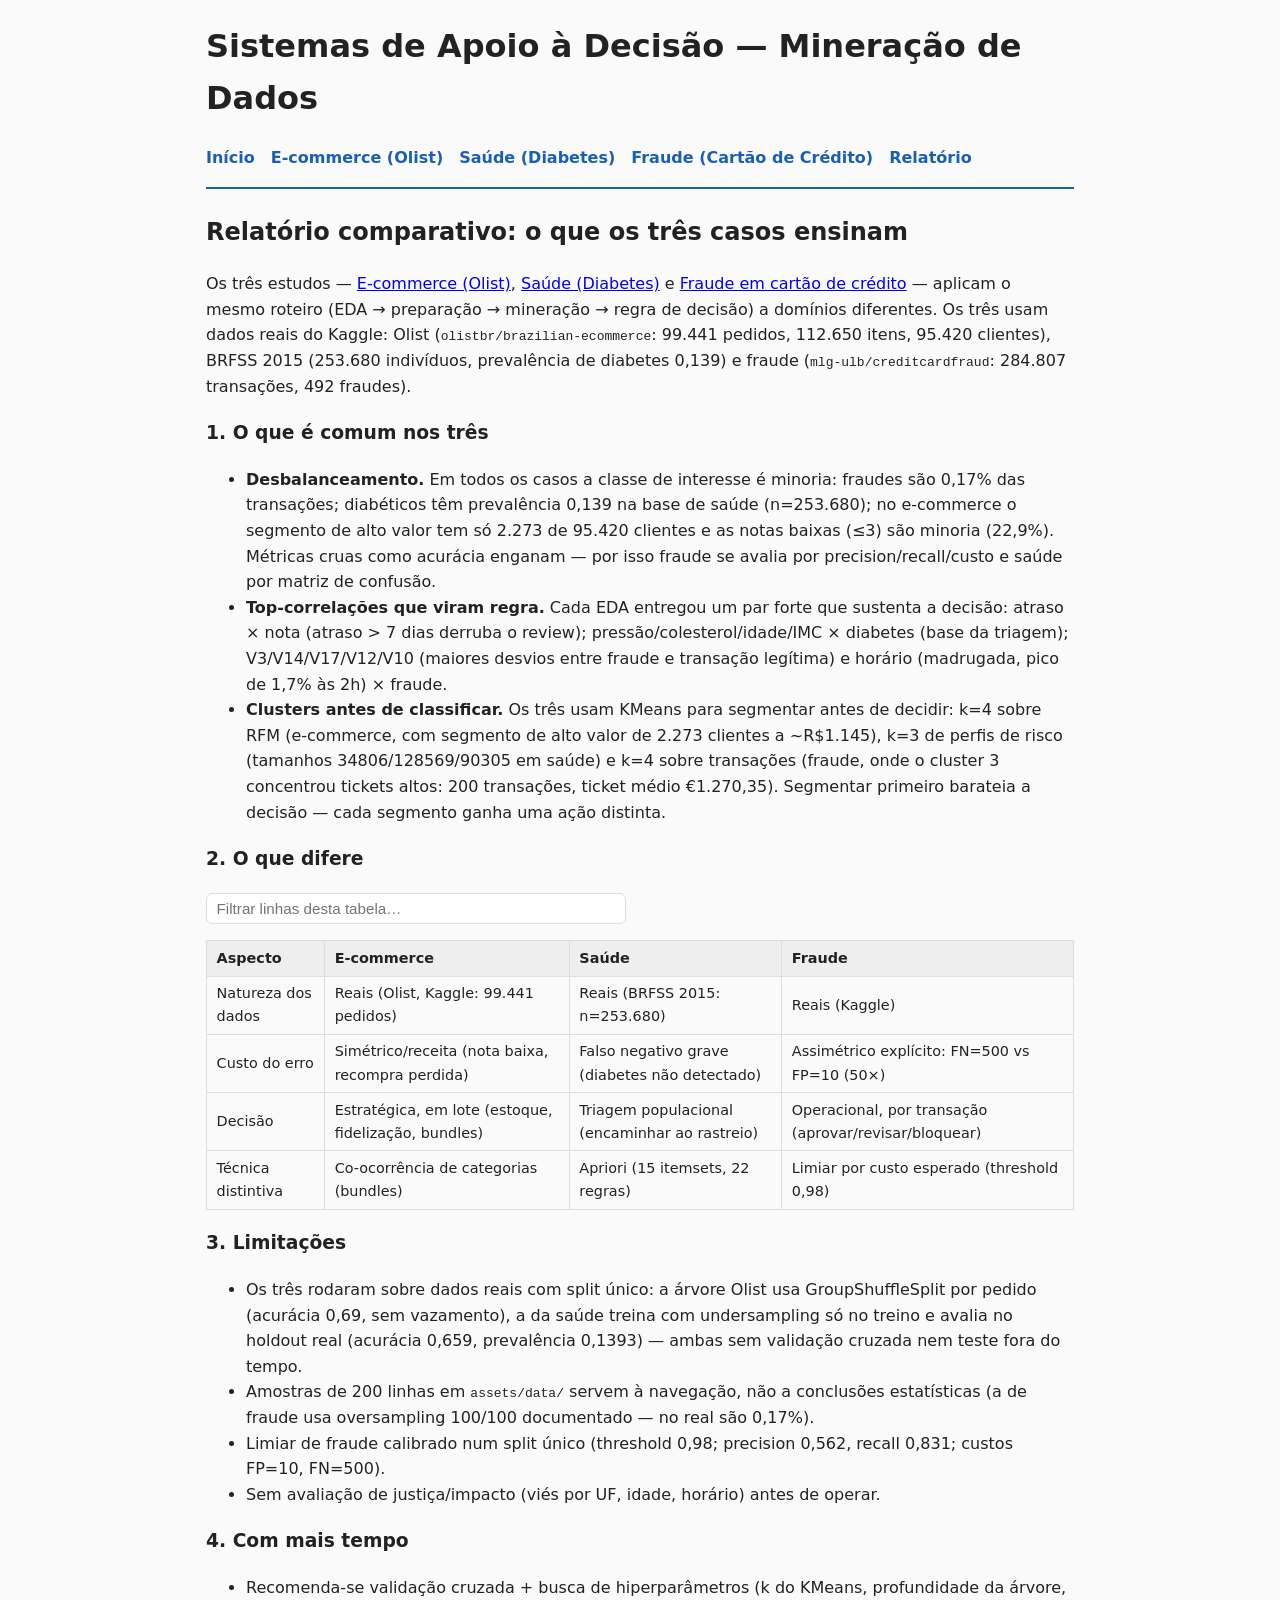
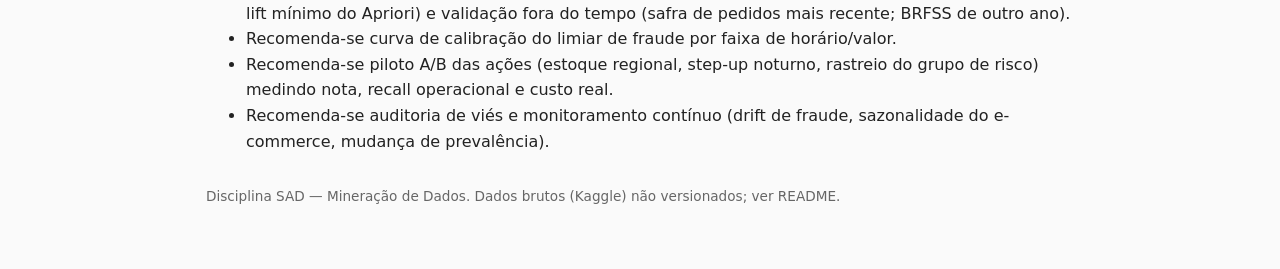
<file: docs/relatorio.html>
<!DOCTYPE html>
<html lang="pt-BR">
<head>
  <meta charset="utf-8">
  <meta name="viewport" content="width=device-width, initial-scale=1">
  <title>Relatório comparativo — SAD Mineração de Dados</title>
  <link rel="stylesheet" href="assets/css/style.css">
</head>
<body>
  <header>
    <h1>Sistemas de Apoio à Decisão — Mineração de Dados</h1>
    <nav>
      <ul>
        <li><a href="index.html">Início</a></li>
        <li><a href="ecommerce.html">E-commerce (Olist)</a></li>
        <li><a href="saude.html">Saúde (Diabetes)</a></li>
        <li><a href="fraude.html">Fraude (Cartão de Crédito)</a></li>
        <li><a href="relatorio.html">Relatório</a></li>
      </ul>
    </nav>
  </header>
  <main>
    <h2>Relatório comparativo: o que os três casos ensinam</h2>
    <p>Os três estudos — <a href="ecommerce.html">E-commerce (Olist)</a>,
    <a href="saude.html">Saúde (Diabetes)</a> e
    <a href="fraude.html">Fraude em cartão de crédito</a> — aplicam o mesmo
    roteiro (EDA → preparação → mineração → regra de decisão) a domínios
    diferentes. Os três usam dados reais do Kaggle:
    Olist (<code>olistbr/brazilian-ecommerce</code>: 99.441 pedidos, 112.650 itens,
    95.420 clientes), BRFSS 2015 (253.680 indivíduos, prevalência de diabetes 0,139) e
    fraude (<code>mlg-ulb/creditcardfraud</code>: 284.807 transações, 492 fraudes).</p>

    <h3>1. O que é comum nos três</h3>
    <ul>
      <li><b>Desbalanceamento.</b> Em todos os casos a classe de interesse é minoria:
      fraudes são 0,17% das transações; diabéticos têm prevalência 0,139 na base de
      saúde (n=253.680); no e-commerce o segmento de alto valor tem só 2.273 de 95.420 clientes e as
      notas baixas (≤3) são minoria (22,9%). Métricas cruas como acurácia enganam — por isso
      fraude se avalia por precision/recall/custo e saúde por matriz de confusão.</li>
      <li><b>Top-correlações que viram regra.</b> Cada EDA entregou um par forte que
      sustenta a decisão: atraso × nota (atraso &gt; 7 dias derruba o review);
      pressão/colesterol/idade/IMC × diabetes (base da triagem); V3/V14/V17/V12/V10
      (maiores desvios entre fraude e transação legítima) e horário (madrugada, pico
      de 1,7% às 2h) × fraude.</li>
      <li><b>Clusters antes de classificar.</b> Os três usam KMeans para segmentar
      antes de decidir: k=4 sobre RFM (e-commerce, com segmento de alto valor de 2.273
      clientes a ~R$1.145), k=3 de perfis de risco
      (tamanhos 34806/128569/90305 em saúde) e k=4 sobre transações (fraude, onde o
      cluster 3 concentrou tickets altos: 200 transações, ticket médio €1.270,35). Segmentar primeiro barateia a decisão —
      cada segmento ganha uma ação distinta.</li>
    </ul>

    <h3>2. O que difere</h3>
    <table class="data-table">
      <thead>
        <tr>
          <th>Aspecto</th>
          <th>E-commerce</th>
          <th>Saúde</th>
          <th>Fraude</th>
        </tr>
      </thead>
      <tbody>
        <tr>
          <td>Natureza dos dados</td>
          <td>Reais (Olist, Kaggle: 99.441 pedidos)</td>
          <td>Reais (BRFSS 2015: n=253.680)</td>
          <td>Reais (Kaggle)</td>
        </tr>
        <tr>
          <td>Custo do erro</td>
          <td>Simétrico/receita (nota baixa, recompra perdida)</td>
          <td>Falso negativo grave (diabetes não detectado)</td>
          <td>Assimétrico explícito: FN=500 vs FP=10 (50×)</td>
        </tr>
        <tr>
          <td>Decisão</td>
          <td>Estratégica, em lote (estoque, fidelização, bundles)</td>
          <td>Triagem populacional (encaminhar ao rastreio)</td>
          <td>Operacional, por transação (aprovar/revisar/bloquear)</td>
        </tr>
        <tr>
          <td>Técnica distintiva</td>
          <td>Co-ocorrência de categorias (bundles)</td>
          <td>Apriori (15 itemsets, 22 regras)</td>
          <td>Limiar por custo esperado (threshold 0,98)</td>
        </tr>
      </tbody>
    </table>

    <h3>3. Limitações</h3>
    <ul>
      <li>Os três rodaram sobre dados reais com split único: a árvore Olist usa
      GroupShuffleSplit por pedido (acurácia 0,69, sem vazamento), a da saúde treina com
      undersampling só no treino e avalia no holdout real (acurácia 0,659,
      prevalência 0,1393) — ambas sem validação cruzada nem teste fora do tempo.</li>
      <li>Amostras de 200 linhas em <code>assets/data/</code> servem à navegação, não
      a conclusões estatísticas (a de fraude usa oversampling 100/100 documentado —
      no real são 0,17%).</li>
      <li>Limiar de fraude calibrado num split único (threshold 0,98; precision 0,562,
      recall 0,831; custos FP=10, FN=500).</li>
      <li>Sem avaliação de justiça/impacto (viés por UF, idade, horário) antes de operar.</li>
    </ul>

    <h3>4. Com mais tempo</h3>
    <ul>
      <li>Recomenda-se validação cruzada + busca de hiperparâmetros (k do KMeans,
      profundidade da árvore, lift mínimo do Apriori) e validação fora do tempo
      (safra de pedidos mais recente; BRFSS de outro ano).</li>
      <li>Recomenda-se curva de calibração do limiar
      de fraude por faixa de horário/valor.</li>
      <li>Recomenda-se piloto A/B das ações (estoque regional, step-up noturno,
      rastreio do grupo de risco) medindo nota, recall operacional e custo real.</li>
      <li>Recomenda-se auditoria de viés e monitoramento contínuo (drift de fraude,
      sazonalidade do e-commerce, mudança de prevalência).</li>
    </ul>
  </main>
  <footer>
    <p>Disciplina SAD — Mineração de Dados. Dados brutos (Kaggle) não versionados; ver README.</p>
  </footer>
  <script src="assets/js/tables.js" defer></script>
  <script src="assets/js/simulators.js" defer></script>
</body>
</html>
</file>
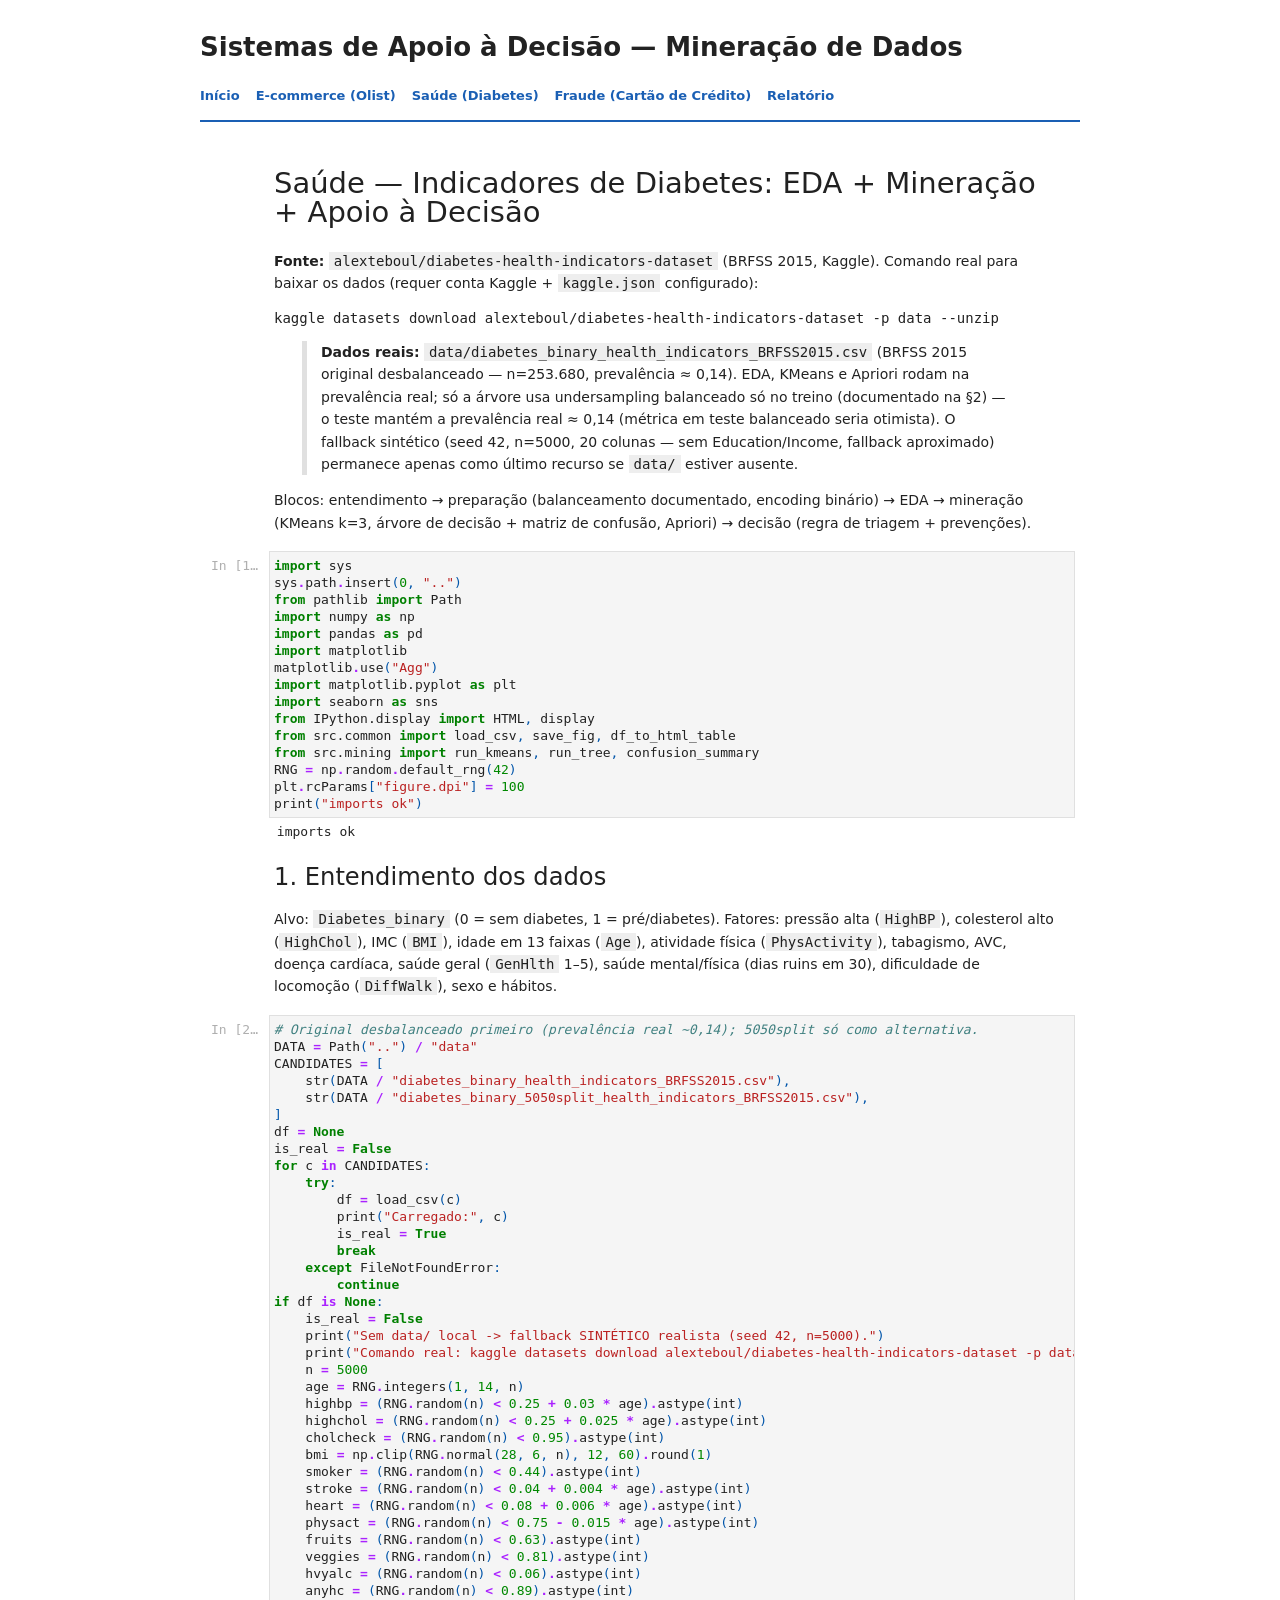
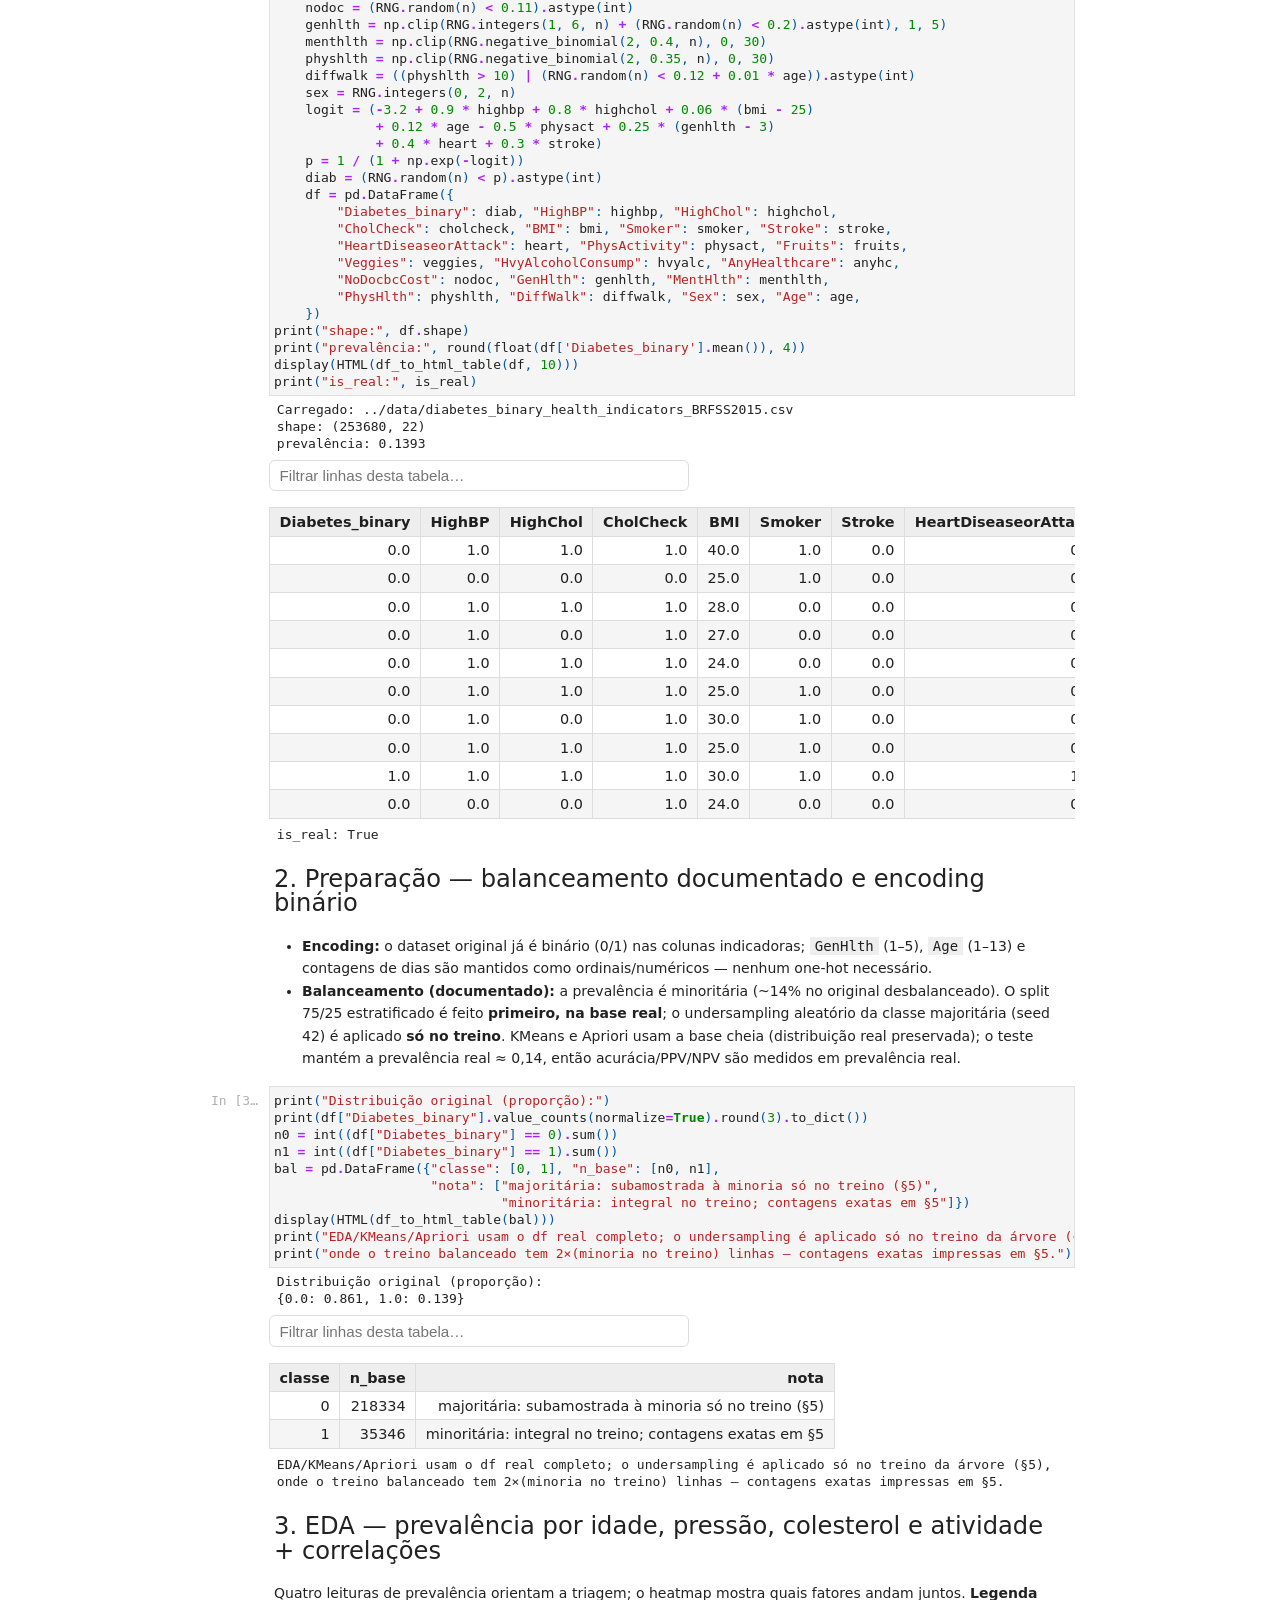
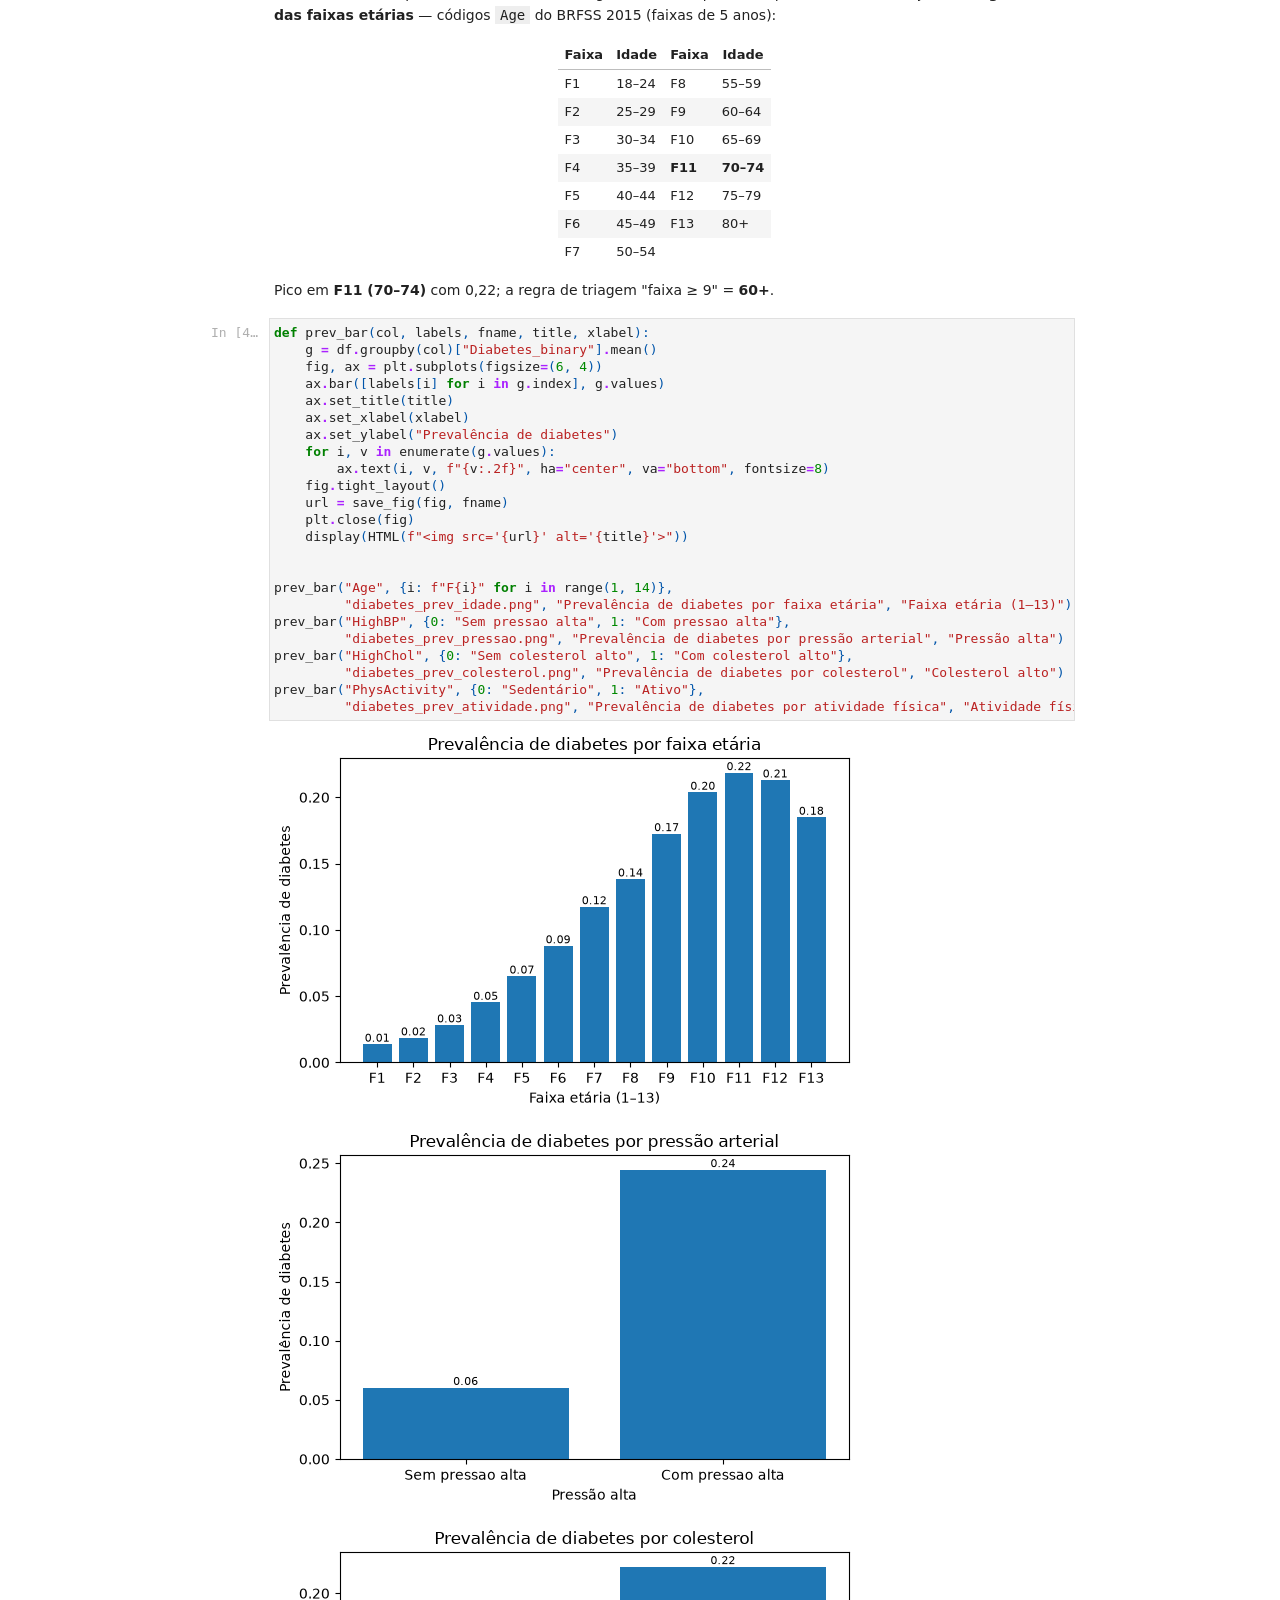
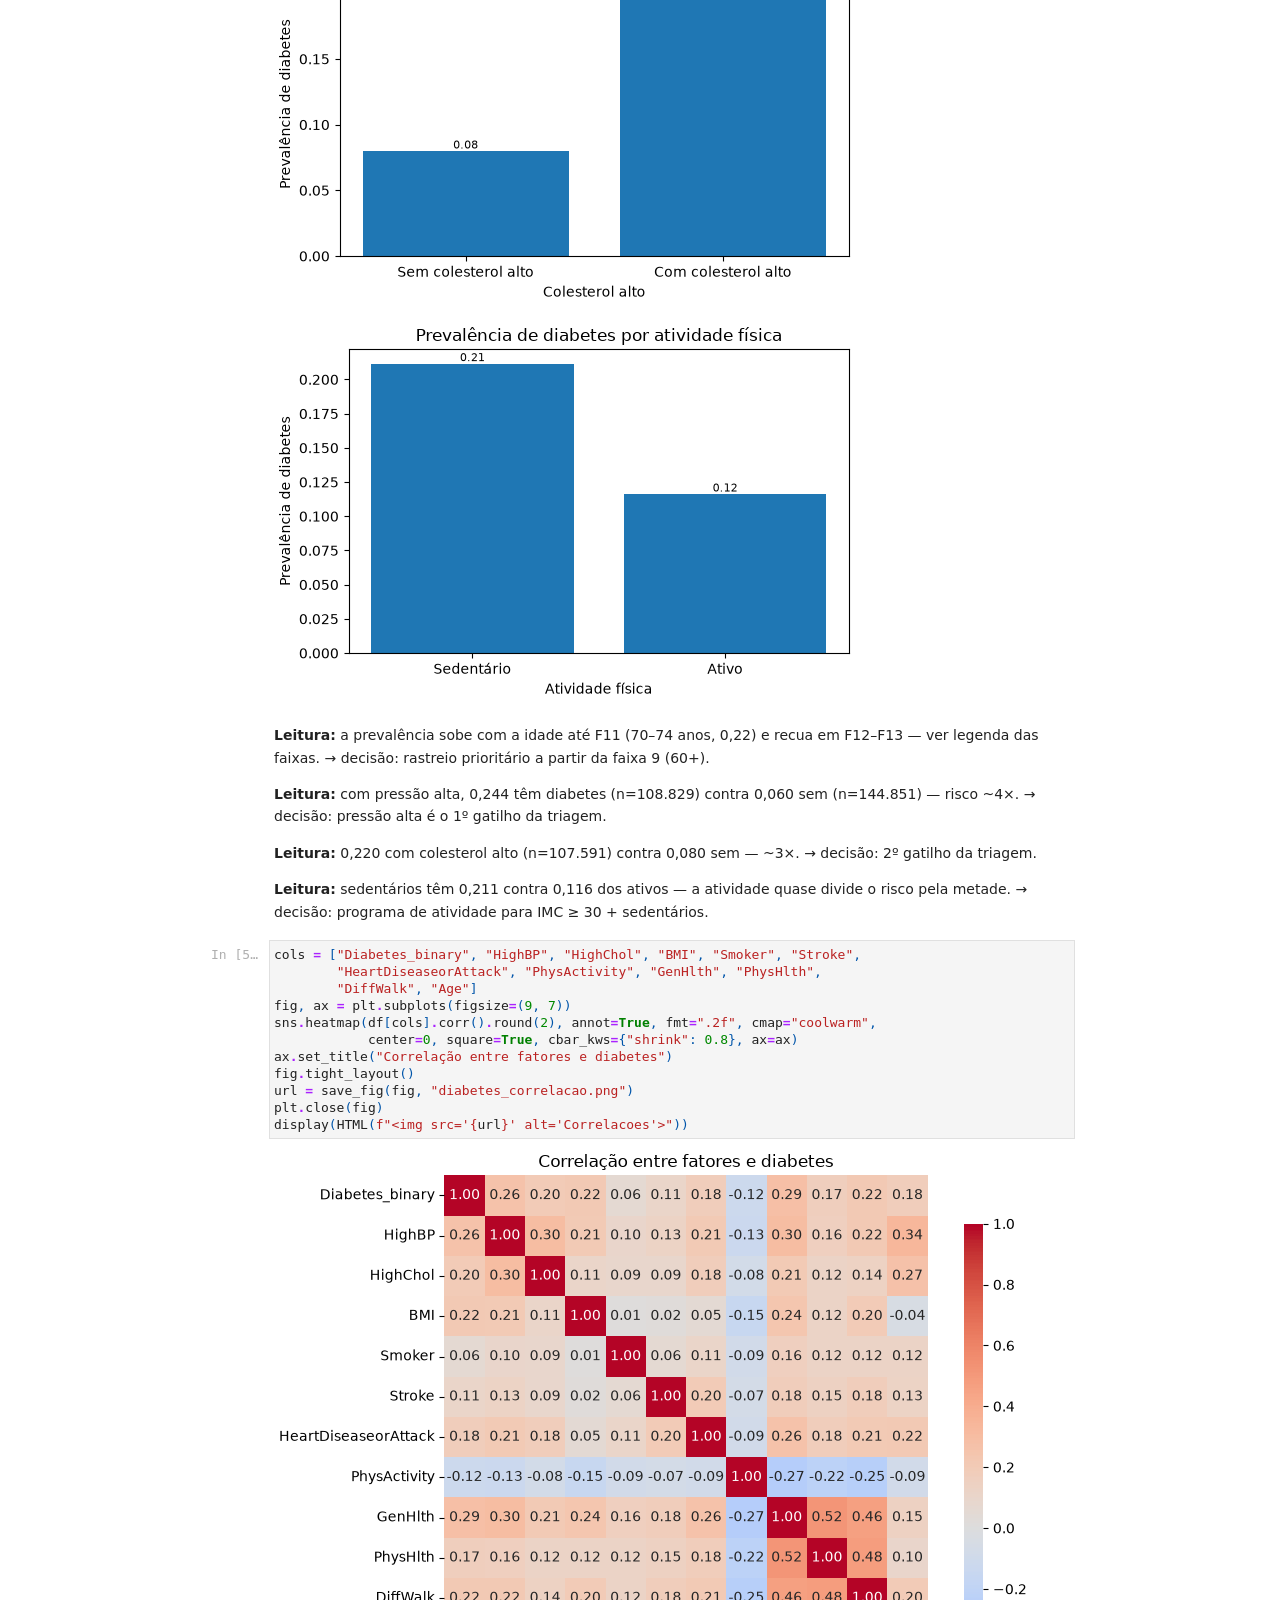
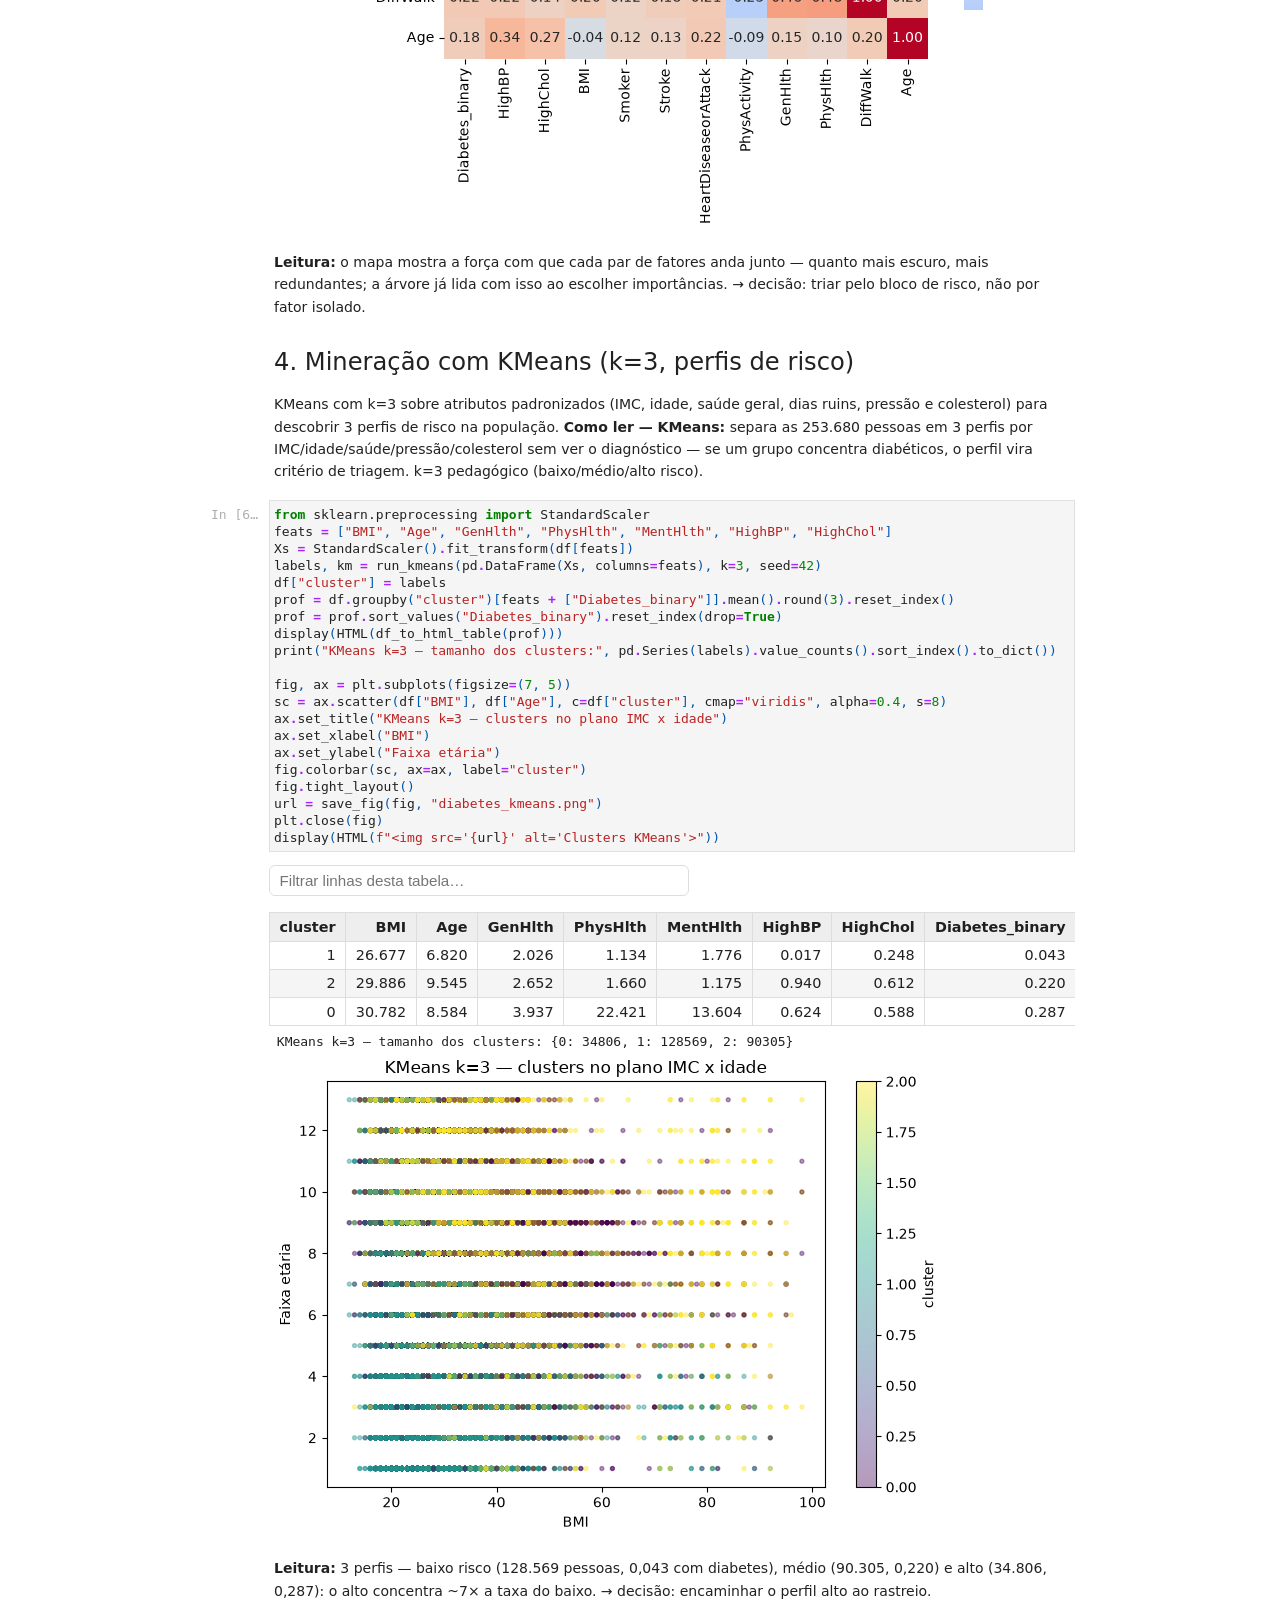
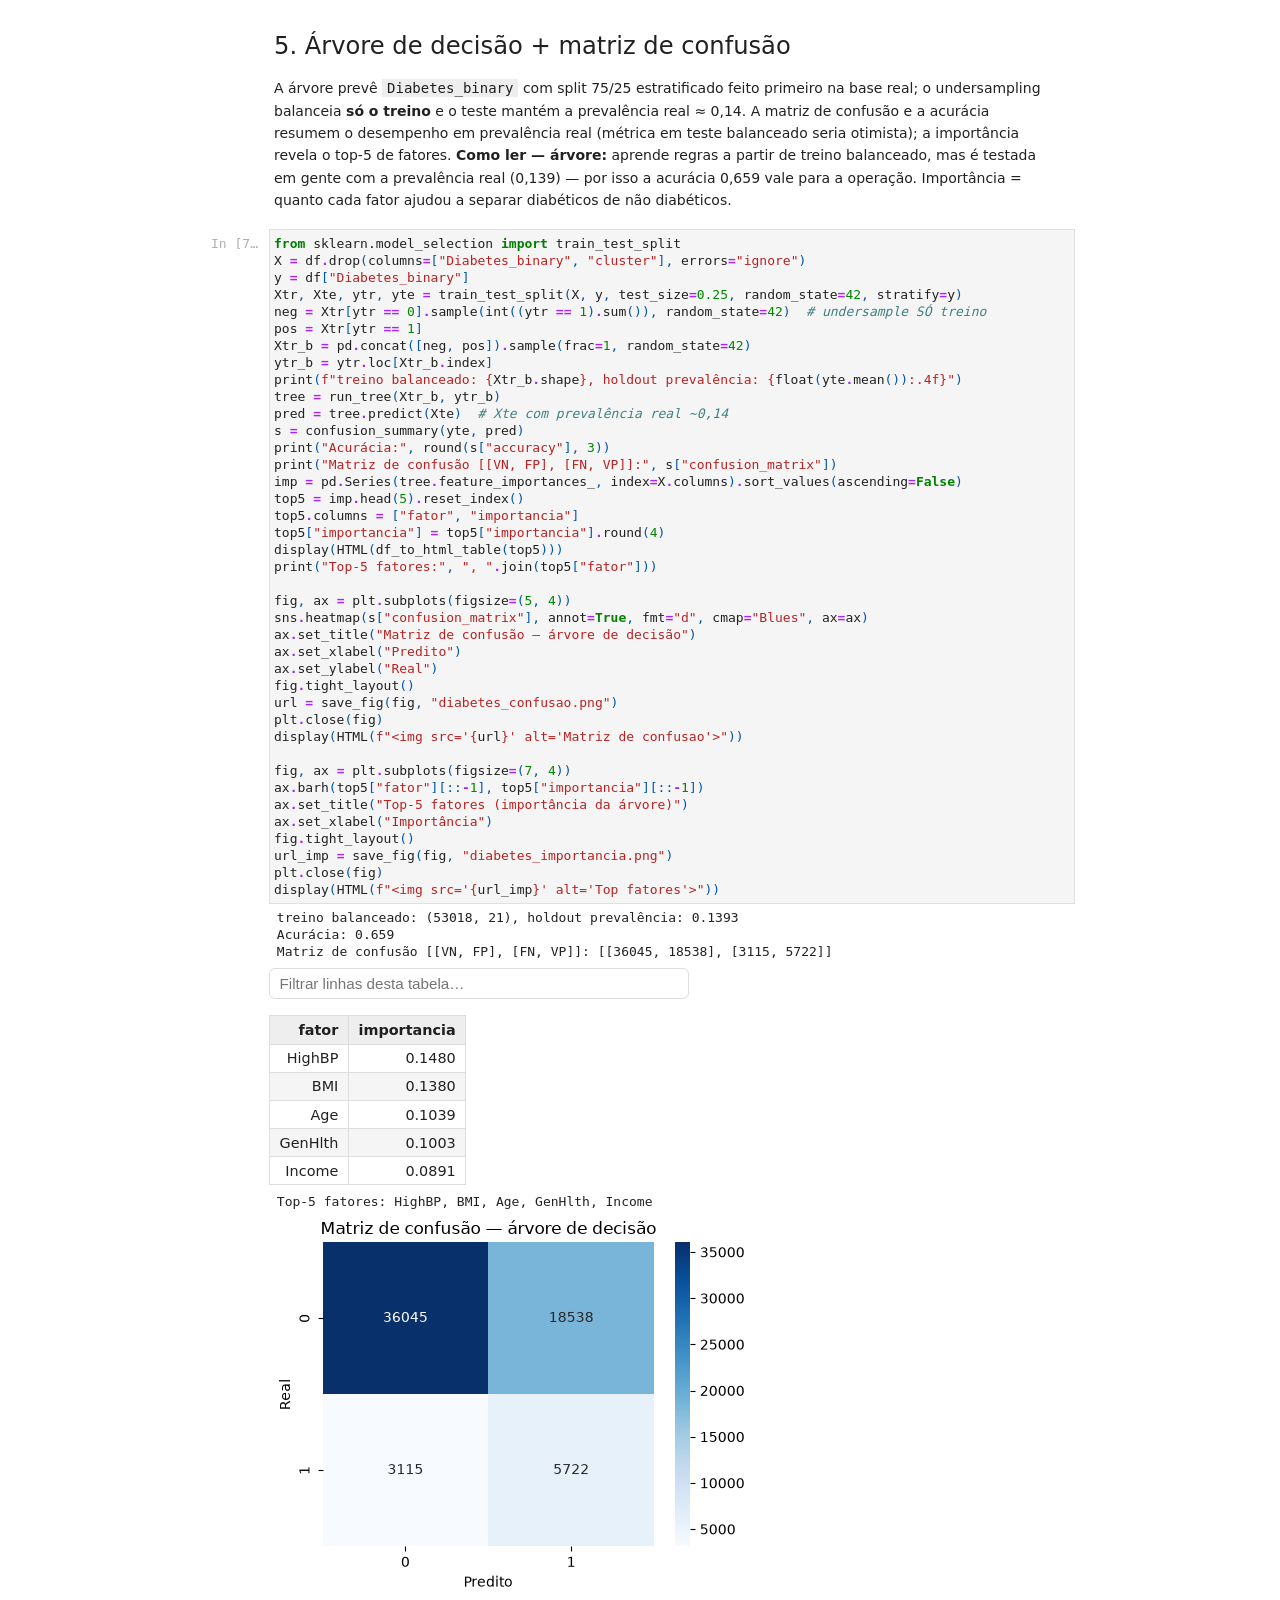
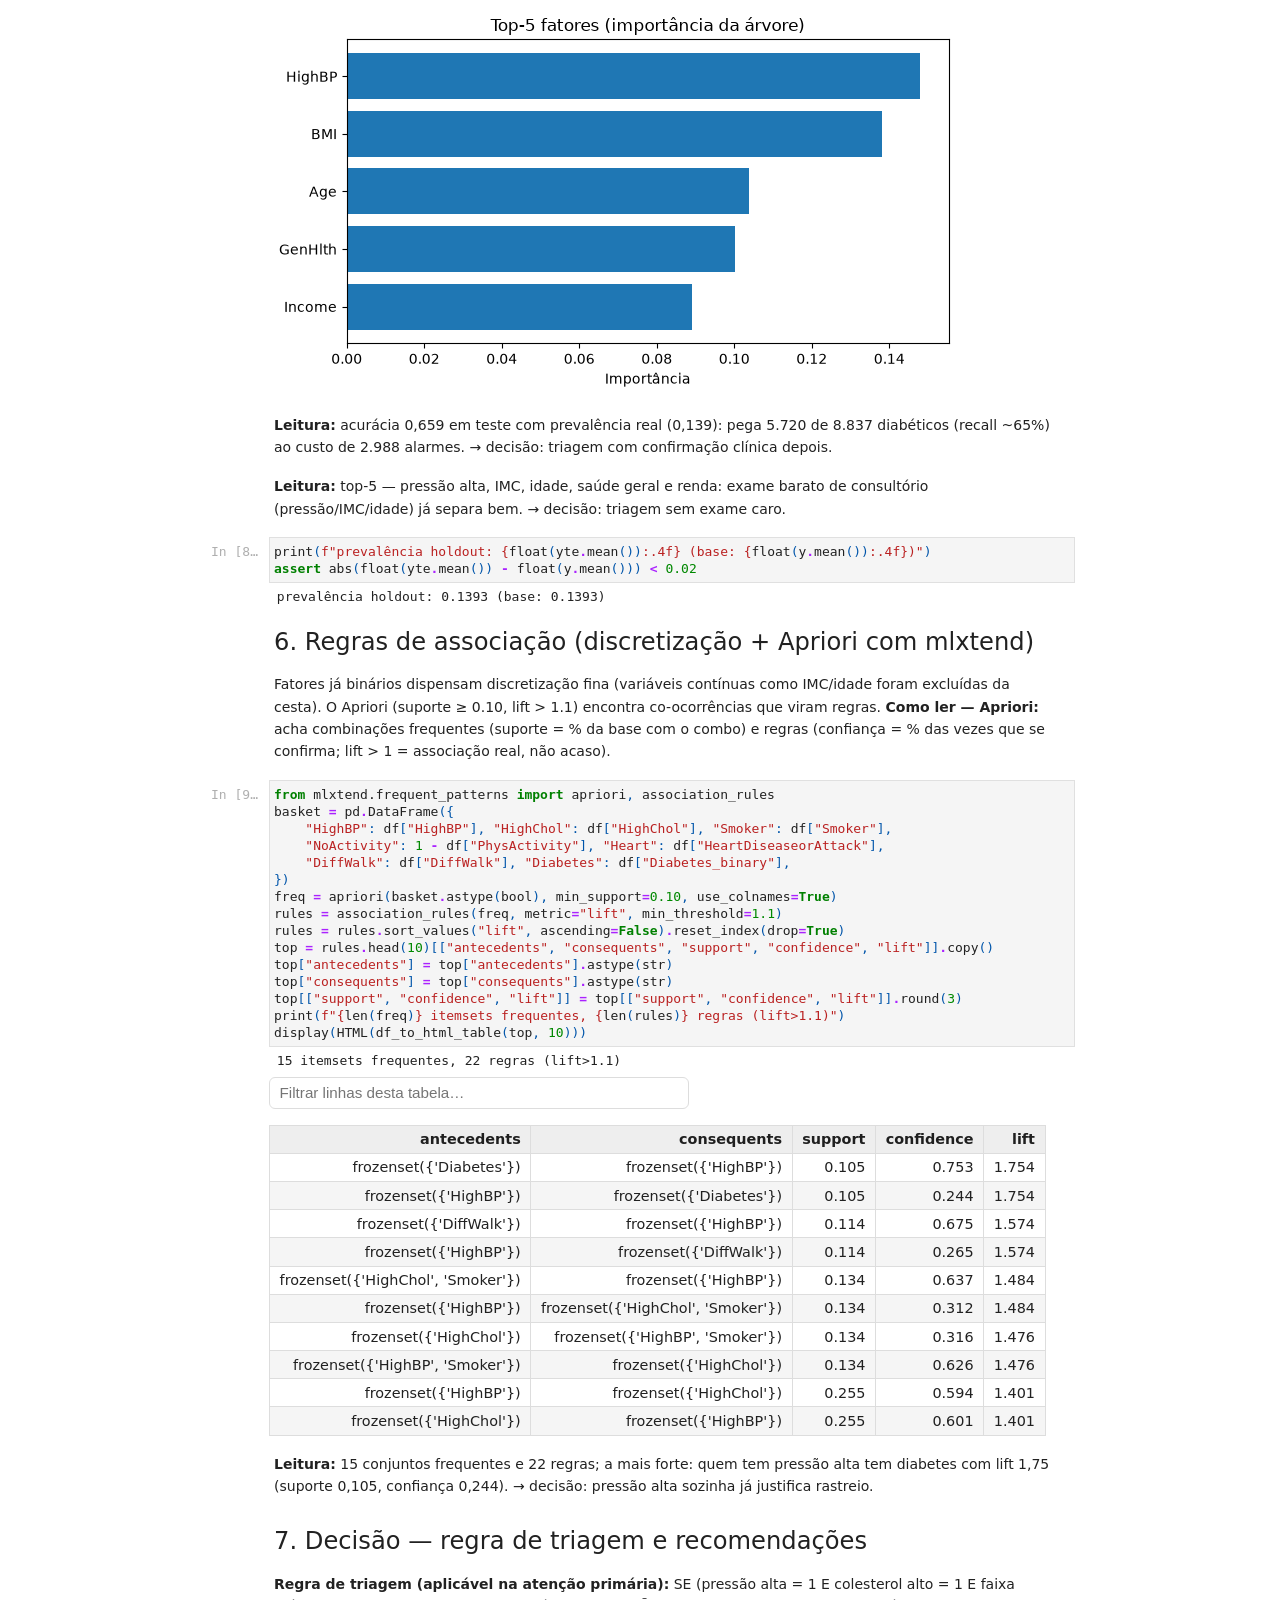
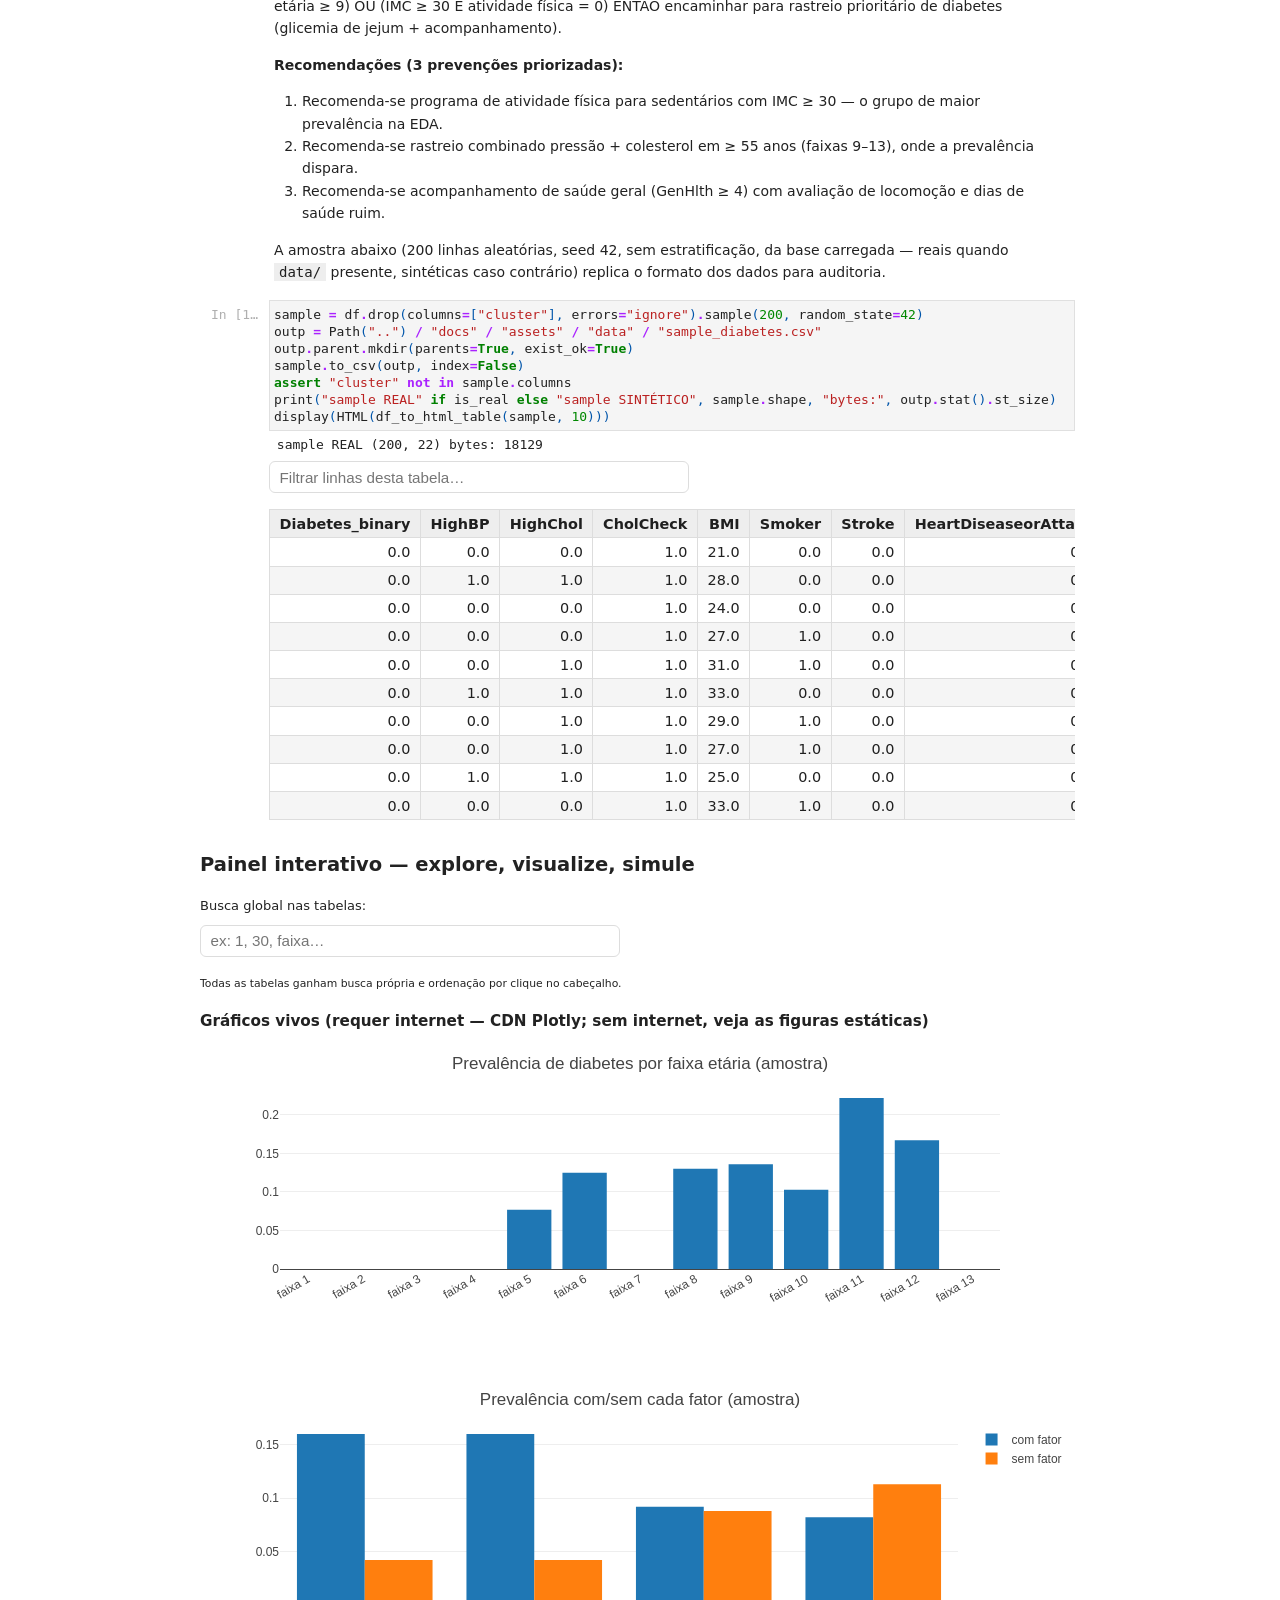
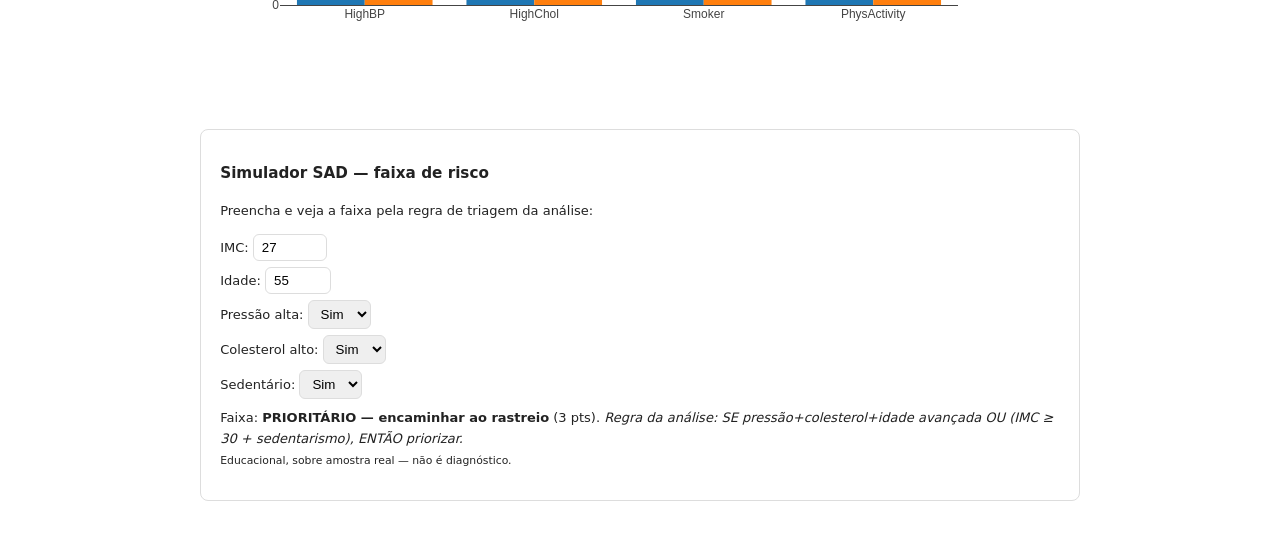
<file: docs/saude.html>
<!DOCTYPE html>

<html lang="pt-BR">
<head><meta charset="utf-8"/>
<meta content="width=device-width, initial-scale=1.0" name="viewport"/>
<title>Saúde (Diabetes) — Mineração de Dados</title>
<style type="text/css">
    pre { line-height: 125%; }
td.linenos .normal { color: inherit; background-color: transparent; padding-left: 5px; padding-right: 5px; }
span.linenos { color: inherit; background-color: transparent; padding-left: 5px; padding-right: 5px; }
td.linenos .special { color: #000000; background-color: #ffffc0; padding-left: 5px; padding-right: 5px; }
span.linenos.special { color: #000000; background-color: #ffffc0; padding-left: 5px; padding-right: 5px; }
.highlight .hll { background-color: var(--jp-cell-editor-active-background) }
.highlight { background: var(--jp-cell-editor-background); color: var(--jp-mirror-editor-variable-color) }
.highlight .c { color: var(--jp-mirror-editor-comment-color); font-style: italic } /* Comment */
.highlight .err { color: var(--jp-mirror-editor-error-color) } /* Error */
.highlight .k { color: var(--jp-mirror-editor-keyword-color); font-weight: bold } /* Keyword */
.highlight .o { color: var(--jp-mirror-editor-operator-color); font-weight: bold } /* Operator */
.highlight .p { color: var(--jp-mirror-editor-punctuation-color) } /* Punctuation */
.highlight .ch { color: var(--jp-mirror-editor-comment-color); font-style: italic } /* Comment.Hashbang */
.highlight .cm { color: var(--jp-mirror-editor-comment-color); font-style: italic } /* Comment.Multiline */
.highlight .cp { color: var(--jp-mirror-editor-comment-color); font-style: italic } /* Comment.Preproc */
.highlight .cpf { color: var(--jp-mirror-editor-comment-color); font-style: italic } /* Comment.PreprocFile */
.highlight .c1 { color: var(--jp-mirror-editor-comment-color); font-style: italic } /* Comment.Single */
.highlight .cs { color: var(--jp-mirror-editor-comment-color); font-style: italic } /* Comment.Special */
.highlight .kc { color: var(--jp-mirror-editor-keyword-color); font-weight: bold } /* Keyword.Constant */
.highlight .kd { color: var(--jp-mirror-editor-keyword-color); font-weight: bold } /* Keyword.Declaration */
.highlight .kn { color: var(--jp-mirror-editor-keyword-color); font-weight: bold } /* Keyword.Namespace */
.highlight .kp { color: var(--jp-mirror-editor-keyword-color); font-weight: bold } /* Keyword.Pseudo */
.highlight .kr { color: var(--jp-mirror-editor-keyword-color); font-weight: bold } /* Keyword.Reserved */
.highlight .kt { color: var(--jp-mirror-editor-keyword-color); font-weight: bold } /* Keyword.Type */
.highlight .m { color: var(--jp-mirror-editor-number-color) } /* Literal.Number */
.highlight .s { color: var(--jp-mirror-editor-string-color) } /* Literal.String */
.highlight .ow { color: var(--jp-mirror-editor-operator-color); font-weight: bold } /* Operator.Word */
.highlight .pm { color: var(--jp-mirror-editor-punctuation-color) } /* Punctuation.Marker */
.highlight .w { color: var(--jp-mirror-editor-variable-color) } /* Text.Whitespace */
.highlight .mb { color: var(--jp-mirror-editor-number-color) } /* Literal.Number.Bin */
.highlight .mf { color: var(--jp-mirror-editor-number-color) } /* Literal.Number.Float */
.highlight .mh { color: var(--jp-mirror-editor-number-color) } /* Literal.Number.Hex */
.highlight .mi { color: var(--jp-mirror-editor-number-color) } /* Literal.Number.Integer */
.highlight .mo { color: var(--jp-mirror-editor-number-color) } /* Literal.Number.Oct */
.highlight .sa { color: var(--jp-mirror-editor-string-color) } /* Literal.String.Affix */
.highlight .sb { color: var(--jp-mirror-editor-string-color) } /* Literal.String.Backtick */
.highlight .sc { color: var(--jp-mirror-editor-string-color) } /* Literal.String.Char */
.highlight .dl { color: var(--jp-mirror-editor-string-color) } /* Literal.String.Delimiter */
.highlight .sd { color: var(--jp-mirror-editor-string-color) } /* Literal.String.Doc */
.highlight .s2 { color: var(--jp-mirror-editor-string-color) } /* Literal.String.Double */
.highlight .se { color: var(--jp-mirror-editor-string-color) } /* Literal.String.Escape */
.highlight .sh { color: var(--jp-mirror-editor-string-color) } /* Literal.String.Heredoc */
.highlight .si { color: var(--jp-mirror-editor-string-color) } /* Literal.String.Interpol */
.highlight .sx { color: var(--jp-mirror-editor-string-color) } /* Literal.String.Other */
.highlight .sr { color: var(--jp-mirror-editor-string-color) } /* Literal.String.Regex */
.highlight .s1 { color: var(--jp-mirror-editor-string-color) } /* Literal.String.Single */
.highlight .ss { color: var(--jp-mirror-editor-string-color) } /* Literal.String.Symbol */
.highlight .il { color: var(--jp-mirror-editor-number-color) } /* Literal.Number.Integer.Long */
  </style>
<style type="text/css">
/*-----------------------------------------------------------------------------
| Copyright (c) Jupyter Development Team.
| Distributed under the terms of the Modified BSD License.
|----------------------------------------------------------------------------*/

/*
 * Mozilla scrollbar styling
 */

/* use standard opaque scrollbars for most nodes */
[data-jp-theme-scrollbars='true'] {
  scrollbar-color: rgb(var(--jp-scrollbar-thumb-color))
    var(--jp-scrollbar-background-color);
}

/* for code nodes, use a transparent style of scrollbar. These selectors
 * will match lower in the tree, and so will override the above */
[data-jp-theme-scrollbars='true'] .CodeMirror-hscrollbar,
[data-jp-theme-scrollbars='true'] .CodeMirror-vscrollbar {
  scrollbar-color: rgba(var(--jp-scrollbar-thumb-color), 0.5) transparent;
}

/* tiny scrollbar */

.jp-scrollbar-tiny {
  scrollbar-color: rgba(var(--jp-scrollbar-thumb-color), 0.5) transparent;
  scrollbar-width: thin;
}

/* tiny scrollbar */

.jp-scrollbar-tiny::-webkit-scrollbar,
.jp-scrollbar-tiny::-webkit-scrollbar-corner {
  background-color: transparent;
  height: 4px;
  width: 4px;
}

.jp-scrollbar-tiny::-webkit-scrollbar-thumb {
  background: rgba(var(--jp-scrollbar-thumb-color), 0.5);
}

.jp-scrollbar-tiny::-webkit-scrollbar-track:horizontal {
  border-left: 0 solid transparent;
  border-right: 0 solid transparent;
}

.jp-scrollbar-tiny::-webkit-scrollbar-track:vertical {
  border-top: 0 solid transparent;
  border-bottom: 0 solid transparent;
}

/*
 * Lumino
 */

.lm-ScrollBar[data-orientation='horizontal'] {
  min-height: 16px;
  max-height: 16px;
  min-width: 45px;
  border-top: 1px solid #a0a0a0;
}

.lm-ScrollBar[data-orientation='vertical'] {
  min-width: 16px;
  max-width: 16px;
  min-height: 45px;
  border-left: 1px solid #a0a0a0;
}

.lm-ScrollBar-button {
  background-color: #f0f0f0;
  background-position: center center;
  min-height: 15px;
  max-height: 15px;
  min-width: 15px;
  max-width: 15px;
}

.lm-ScrollBar-button:hover {
  background-color: #dadada;
}

.lm-ScrollBar-button.lm-mod-active {
  background-color: #cdcdcd;
}

.lm-ScrollBar-track {
  background: #f0f0f0;
}

.lm-ScrollBar-thumb {
  background: #cdcdcd;
}

.lm-ScrollBar-thumb:hover {
  background: #bababa;
}

.lm-ScrollBar-thumb.lm-mod-active {
  background: #a0a0a0;
}

.lm-ScrollBar[data-orientation='horizontal'] .lm-ScrollBar-thumb {
  height: 100%;
  min-width: 15px;
  border-left: 1px solid #a0a0a0;
  border-right: 1px solid #a0a0a0;
}

.lm-ScrollBar[data-orientation='vertical'] .lm-ScrollBar-thumb {
  width: 100%;
  min-height: 15px;
  border-top: 1px solid #a0a0a0;
  border-bottom: 1px solid #a0a0a0;
}

.lm-ScrollBar[data-orientation='horizontal']
  .lm-ScrollBar-button[data-action='decrement'] {
  background-image: var(--jp-icon-caret-left);
  background-size: 17px;
}

.lm-ScrollBar[data-orientation='horizontal']
  .lm-ScrollBar-button[data-action='increment'] {
  background-image: var(--jp-icon-caret-right);
  background-size: 17px;
}

.lm-ScrollBar[data-orientation='vertical']
  .lm-ScrollBar-button[data-action='decrement'] {
  background-image: var(--jp-icon-caret-up);
  background-size: 17px;
}

.lm-ScrollBar[data-orientation='vertical']
  .lm-ScrollBar-button[data-action='increment'] {
  background-image: var(--jp-icon-caret-down);
  background-size: 17px;
}

/*
 * Copyright (c) Jupyter Development Team.
 * Distributed under the terms of the Modified BSD License.
 */

/*-----------------------------------------------------------------------------
| Copyright (c) Jupyter Development Team.
| Copyright (c) 2014-2017, PhosphorJS Contributors
|
| Distributed under the terms of the BSD 3-Clause License.
|
| The full license is in the file LICENSE, distributed with this software.
|----------------------------------------------------------------------------*/

.lm-Widget {
  box-sizing: border-box;
  position: relative;
  overflow: hidden;
}

.lm-Widget.lm-mod-hidden {
  display: none !important;
}

/*
 * Copyright (c) Jupyter Development Team.
 * Distributed under the terms of the Modified BSD License.
 */

.lm-AccordionPanel[data-orientation='horizontal'] > .lm-AccordionPanel-title {
  /* Title is rotated for horizontal accordion panel using CSS */
  display: block;
  transform-origin: top left;
  transform: rotate(-90deg) translate(-100%);
}

/*
 * Copyright (c) Jupyter Development Team.
 * Distributed under the terms of the Modified BSD License.
 */

/*-----------------------------------------------------------------------------
| Copyright (c) Jupyter Development Team.
| Copyright (c) 2014-2017, PhosphorJS Contributors
|
| Distributed under the terms of the BSD 3-Clause License.
|
| The full license is in the file LICENSE, distributed with this software.
|----------------------------------------------------------------------------*/

.lm-CommandPalette {
  display: flex;
  flex-direction: column;
  -webkit-user-select: none;
  -moz-user-select: none;
  -ms-user-select: none;
  user-select: none;
}

.lm-CommandPalette-search {
  flex: 0 0 auto;
}

.lm-CommandPalette-content {
  flex: 1 1 auto;
  margin: 0;
  padding: 0;
  min-height: 0;
  overflow: auto;
  list-style-type: none;
}

.lm-CommandPalette-header {
  overflow: hidden;
  white-space: nowrap;
  text-overflow: ellipsis;
}

.lm-CommandPalette-item {
  display: flex;
  flex-direction: row;
}

.lm-CommandPalette-itemIcon {
  flex: 0 0 auto;
}

.lm-CommandPalette-itemContent {
  flex: 1 1 auto;
  overflow: hidden;
}

.lm-CommandPalette-itemShortcut {
  flex: 0 0 auto;
}

.lm-CommandPalette-itemLabel {
  overflow: hidden;
  white-space: nowrap;
  text-overflow: ellipsis;
}

.lm-close-icon {
  border: 1px solid transparent;
  background-color: transparent;
  position: absolute;
  z-index: 1;
  right: 3%;
  top: 0;
  bottom: 0;
  margin: auto;
  padding: 7px 0;
  display: none;
  vertical-align: middle;
  outline: 0;
  cursor: pointer;
}
.lm-close-icon:after {
  content: 'X';
  display: block;
  width: 15px;
  height: 15px;
  text-align: center;
  color: #000;
  font-weight: normal;
  font-size: 12px;
  cursor: pointer;
}

/*
 * Copyright (c) Jupyter Development Team.
 * Distributed under the terms of the Modified BSD License.
 */

/*-----------------------------------------------------------------------------
| Copyright (c) Jupyter Development Team.
| Copyright (c) 2014-2017, PhosphorJS Contributors
|
| Distributed under the terms of the BSD 3-Clause License.
|
| The full license is in the file LICENSE, distributed with this software.
|----------------------------------------------------------------------------*/

.lm-DockPanel {
  z-index: 0;
}

.lm-DockPanel-widget {
  z-index: 0;
}

.lm-DockPanel-tabBar {
  z-index: 1;
}

.lm-DockPanel-handle {
  z-index: 2;
}

.lm-DockPanel-handle.lm-mod-hidden {
  display: none !important;
}

.lm-DockPanel-handle:after {
  position: absolute;
  top: 0;
  left: 0;
  width: 100%;
  height: 100%;
  content: '';
}

.lm-DockPanel-handle[data-orientation='horizontal'] {
  cursor: ew-resize;
}

.lm-DockPanel-handle[data-orientation='vertical'] {
  cursor: ns-resize;
}

.lm-DockPanel-handle[data-orientation='horizontal']:after {
  left: 50%;
  min-width: 8px;
  transform: translateX(-50%);
}

.lm-DockPanel-handle[data-orientation='vertical']:after {
  top: 50%;
  min-height: 8px;
  transform: translateY(-50%);
}

.lm-DockPanel-overlay {
  z-index: 3;
  box-sizing: border-box;
  pointer-events: none;
}

.lm-DockPanel-overlay.lm-mod-hidden {
  display: none !important;
}

/*
 * Copyright (c) Jupyter Development Team.
 * Distributed under the terms of the Modified BSD License.
 */

/*-----------------------------------------------------------------------------
| Copyright (c) Jupyter Development Team.
| Copyright (c) 2014-2017, PhosphorJS Contributors
|
| Distributed under the terms of the BSD 3-Clause License.
|
| The full license is in the file LICENSE, distributed with this software.
|----------------------------------------------------------------------------*/

.lm-Menu {
  z-index: 10000;
  position: absolute;
  white-space: nowrap;
  overflow-x: hidden;
  overflow-y: auto;
  outline: none;
  -webkit-user-select: none;
  -moz-user-select: none;
  -ms-user-select: none;
  user-select: none;
}

.lm-Menu-content {
  margin: 0;
  padding: 0;
  display: table;
  list-style-type: none;
}

.lm-Menu-item {
  display: table-row;
}

.lm-Menu-item.lm-mod-hidden,
.lm-Menu-item.lm-mod-collapsed {
  display: none !important;
}

.lm-Menu-itemIcon,
.lm-Menu-itemSubmenuIcon {
  display: table-cell;
  text-align: center;
}

.lm-Menu-itemLabel {
  display: table-cell;
  text-align: left;
}

.lm-Menu-itemShortcut {
  display: table-cell;
  text-align: right;
}

/*
 * Copyright (c) Jupyter Development Team.
 * Distributed under the terms of the Modified BSD License.
 */

/*-----------------------------------------------------------------------------
| Copyright (c) Jupyter Development Team.
| Copyright (c) 2014-2017, PhosphorJS Contributors
|
| Distributed under the terms of the BSD 3-Clause License.
|
| The full license is in the file LICENSE, distributed with this software.
|----------------------------------------------------------------------------*/

.lm-MenuBar {
  outline: none;
  -webkit-user-select: none;
  -moz-user-select: none;
  -ms-user-select: none;
  user-select: none;
}

.lm-MenuBar-content {
  margin: 0;
  padding: 0;
  display: flex;
  flex-direction: row;
  list-style-type: none;
}

.lm-MenuBar-item {
  box-sizing: border-box;
}

.lm-MenuBar-itemIcon,
.lm-MenuBar-itemLabel {
  display: inline-block;
}

/*
 * Copyright (c) Jupyter Development Team.
 * Distributed under the terms of the Modified BSD License.
 */

/*-----------------------------------------------------------------------------
| Copyright (c) Jupyter Development Team.
| Copyright (c) 2014-2017, PhosphorJS Contributors
|
| Distributed under the terms of the BSD 3-Clause License.
|
| The full license is in the file LICENSE, distributed with this software.
|----------------------------------------------------------------------------*/

.lm-ScrollBar {
  display: flex;
  -webkit-user-select: none;
  -moz-user-select: none;
  -ms-user-select: none;
  user-select: none;
}

.lm-ScrollBar[data-orientation='horizontal'] {
  flex-direction: row;
}

.lm-ScrollBar[data-orientation='vertical'] {
  flex-direction: column;
}

.lm-ScrollBar-button {
  box-sizing: border-box;
  flex: 0 0 auto;
}

.lm-ScrollBar-track {
  box-sizing: border-box;
  position: relative;
  overflow: hidden;
  flex: 1 1 auto;
}

.lm-ScrollBar-thumb {
  box-sizing: border-box;
  position: absolute;
}

/*
 * Copyright (c) Jupyter Development Team.
 * Distributed under the terms of the Modified BSD License.
 */

/*-----------------------------------------------------------------------------
| Copyright (c) Jupyter Development Team.
| Copyright (c) 2014-2017, PhosphorJS Contributors
|
| Distributed under the terms of the BSD 3-Clause License.
|
| The full license is in the file LICENSE, distributed with this software.
|----------------------------------------------------------------------------*/

.lm-SplitPanel-child {
  z-index: 0;
}

.lm-SplitPanel-handle {
  z-index: 1;
}

.lm-SplitPanel-handle.lm-mod-hidden {
  display: none !important;
}

.lm-SplitPanel-handle:after {
  position: absolute;
  top: 0;
  left: 0;
  width: 100%;
  height: 100%;
  content: '';
}

.lm-SplitPanel[data-orientation='horizontal'] > .lm-SplitPanel-handle {
  cursor: ew-resize;
}

.lm-SplitPanel[data-orientation='vertical'] > .lm-SplitPanel-handle {
  cursor: ns-resize;
}

.lm-SplitPanel[data-orientation='horizontal'] > .lm-SplitPanel-handle:after {
  left: 50%;
  min-width: 8px;
  transform: translateX(-50%);
}

.lm-SplitPanel[data-orientation='vertical'] > .lm-SplitPanel-handle:after {
  top: 50%;
  min-height: 8px;
  transform: translateY(-50%);
}

/*
 * Copyright (c) Jupyter Development Team.
 * Distributed under the terms of the Modified BSD License.
 */

/*-----------------------------------------------------------------------------
| Copyright (c) Jupyter Development Team.
| Copyright (c) 2014-2017, PhosphorJS Contributors
|
| Distributed under the terms of the BSD 3-Clause License.
|
| The full license is in the file LICENSE, distributed with this software.
|----------------------------------------------------------------------------*/

.lm-TabBar {
  display: flex;
  -webkit-user-select: none;
  -moz-user-select: none;
  -ms-user-select: none;
  user-select: none;
}

.lm-TabBar[data-orientation='horizontal'] {
  flex-direction: row;
  align-items: flex-end;
}

.lm-TabBar[data-orientation='vertical'] {
  flex-direction: column;
  align-items: flex-end;
}

.lm-TabBar-content {
  margin: 0;
  padding: 0;
  display: flex;
  flex: 1 1 auto;
  list-style-type: none;
}

.lm-TabBar[data-orientation='horizontal'] > .lm-TabBar-content {
  flex-direction: row;
}

.lm-TabBar[data-orientation='vertical'] > .lm-TabBar-content {
  flex-direction: column;
}

.lm-TabBar-tab {
  display: flex;
  flex-direction: row;
  box-sizing: border-box;
  overflow: hidden;
  touch-action: none; /* Disable native Drag/Drop */
}

.lm-TabBar-tabIcon,
.lm-TabBar-tabCloseIcon {
  flex: 0 0 auto;
}

.lm-TabBar-tabLabel {
  flex: 1 1 auto;
  overflow: hidden;
  white-space: nowrap;
}

.lm-TabBar-tabInput {
  user-select: all;
  width: 100%;
  box-sizing: border-box;
}

.lm-TabBar-tab.lm-mod-hidden {
  display: none !important;
}

.lm-TabBar-addButton.lm-mod-hidden {
  display: none !important;
}

.lm-TabBar.lm-mod-dragging .lm-TabBar-tab {
  position: relative;
}

.lm-TabBar.lm-mod-dragging[data-orientation='horizontal'] .lm-TabBar-tab {
  left: 0;
  transition: left 150ms ease;
}

.lm-TabBar.lm-mod-dragging[data-orientation='vertical'] .lm-TabBar-tab {
  top: 0;
  transition: top 150ms ease;
}

.lm-TabBar.lm-mod-dragging .lm-TabBar-tab.lm-mod-dragging {
  transition: none;
}

.lm-TabBar-tabLabel .lm-TabBar-tabInput {
  user-select: all;
  width: 100%;
  box-sizing: border-box;
  background: inherit;
}

/*
 * Copyright (c) Jupyter Development Team.
 * Distributed under the terms of the Modified BSD License.
 */

/*-----------------------------------------------------------------------------
| Copyright (c) Jupyter Development Team.
| Copyright (c) 2014-2017, PhosphorJS Contributors
|
| Distributed under the terms of the BSD 3-Clause License.
|
| The full license is in the file LICENSE, distributed with this software.
|----------------------------------------------------------------------------*/

.lm-TabPanel-tabBar {
  z-index: 1;
}

.lm-TabPanel-stackedPanel {
  z-index: 0;
}

/*
 * Copyright (c) Jupyter Development Team.
 * Distributed under the terms of the Modified BSD License.
 */

/*-----------------------------------------------------------------------------
| Copyright (c) Jupyter Development Team.
| Copyright (c) 2014-2017, PhosphorJS Contributors
|
| Distributed under the terms of the BSD 3-Clause License.
|
| The full license is in the file LICENSE, distributed with this software.
|----------------------------------------------------------------------------*/

/*-----------------------------------------------------------------------------
| Copyright (c) Jupyter Development Team.
| Distributed under the terms of the Modified BSD License.
|----------------------------------------------------------------------------*/

.jp-Collapse {
  display: flex;
  flex-direction: column;
  align-items: stretch;
}

.jp-Collapse-header {
  padding: 1px 12px;
  background-color: var(--jp-layout-color1);
  border-bottom: solid var(--jp-border-width) var(--jp-border-color2);
  color: var(--jp-ui-font-color1);
  cursor: pointer;
  display: flex;
  align-items: center;
  font-size: var(--jp-ui-font-size0);
  font-weight: 600;
  text-transform: uppercase;
  user-select: none;
}

.jp-Collapser-icon {
  height: 16px;
}

.jp-Collapse-header-collapsed .jp-Collapser-icon {
  transform: rotate(-90deg);
  margin: auto 0;
}

.jp-Collapser-title {
  line-height: 25px;
}

.jp-Collapse-contents {
  padding: 0 12px;
  background-color: var(--jp-layout-color1);
  color: var(--jp-ui-font-color1);
  overflow: auto;
}

/*-----------------------------------------------------------------------------
| Copyright (c) Jupyter Development Team.
| Distributed under the terms of the Modified BSD License.
|----------------------------------------------------------------------------*/

/* This file was auto-generated by ensureUiComponents() in @jupyterlab/buildutils */

/**
 * (DEPRECATED) Support for consuming icons as CSS background images
 */

/* Icons urls */

:root {
  --jp-icon-add-above: url([data-uri]);
  --jp-icon-add-below: url([data-uri]);
  --jp-icon-add: url([data-uri]);
  --jp-icon-bell: url([data-uri]);
  --jp-icon-bug-dot: url([data-uri]);
  --jp-icon-bug: url([data-uri]);
  --jp-icon-build: url([data-uri]);
  --jp-icon-caret-down-empty-thin: url([data-uri]);
  --jp-icon-caret-down-empty: url([data-uri]);
  --jp-icon-caret-down: url([data-uri]);
  --jp-icon-caret-left: url([data-uri]);
  --jp-icon-caret-right: url([data-uri]);
  --jp-icon-caret-up-empty-thin: url([data-uri]);
  --jp-icon-caret-up: url([data-uri]);
  --jp-icon-case-sensitive: url([data-uri]);
  --jp-icon-check: url([data-uri]);
  --jp-icon-circle-empty: url([data-uri]);
  --jp-icon-circle: url([data-uri]);
  --jp-icon-clear: url([data-uri]);
  --jp-icon-close: url([data-uri]);
  --jp-icon-code-check: url([data-uri]);
  --jp-icon-code: url([data-uri]);
  --jp-icon-collapse-all: url([data-uri]);
  --jp-icon-console: url([data-uri]);
  --jp-icon-copy: url([data-uri]);
  --jp-icon-copyright: url([data-uri]);
  --jp-icon-cut: url([data-uri]);
  --jp-icon-delete: url([data-uri]);
  --jp-icon-download: url([data-uri]);
  --jp-icon-duplicate: url([data-uri]);
  --jp-icon-edit: url([data-uri]);
  --jp-icon-ellipses: url([data-uri]);
  --jp-icon-error: url([data-uri]);
  --jp-icon-expand-all: url([data-uri]);
  --jp-icon-extension: url([data-uri]);
  --jp-icon-fast-forward: url([data-uri]);
  --jp-icon-file-upload: url([data-uri]);
  --jp-icon-file: url([data-uri]);
  --jp-icon-filter-dot: url([data-uri]);
  --jp-icon-filter-list: url([data-uri]);
  --jp-icon-filter: url([data-uri]);
  --jp-icon-folder-favorite: url([data-uri]);
  --jp-icon-folder: url([data-uri]);
  --jp-icon-home: url([data-uri]);
  --jp-icon-html5: url([data-uri]);
  --jp-icon-image: url([data-uri]);
  --jp-icon-info: url([data-uri]);
  --jp-icon-inspector: url([data-uri]);
  --jp-icon-json: url([data-uri]);
  --jp-icon-julia: url([data-uri]);
  --jp-icon-jupyter-favicon: url([data-uri]);
  --jp-icon-jupyter: url([data-uri]);
  --jp-icon-jupyterlab-wordmark: url([data-uri]);
  --jp-icon-kernel: url([data-uri]);
  --jp-icon-keyboard: url([data-uri]);
  --jp-icon-launch: url([data-uri]);
  --jp-icon-launcher: url([data-uri]);
  --jp-icon-line-form: url([data-uri]);
  --jp-icon-link: url([data-uri]);
  --jp-icon-list: url([data-uri]);
  --jp-icon-markdown: url([data-uri]);
  --jp-icon-move-down: url([data-uri]);
  --jp-icon-move-up: url([data-uri]);
  --jp-icon-new-folder: url([data-uri]);
  --jp-icon-not-trusted: url([data-uri]);
  --jp-icon-notebook: url([data-uri]);
  --jp-icon-numbering: url([data-uri]);
  --jp-icon-offline-bolt: url([data-uri]);
  --jp-icon-palette: url([data-uri]);
  --jp-icon-paste: url([data-uri]);
  --jp-icon-pdf: url([data-uri]);
  --jp-icon-python: url([data-uri]);
  --jp-icon-r-kernel: url([data-uri]);
  --jp-icon-react: url([data-uri]);
  --jp-icon-redo: url([data-uri]);
  --jp-icon-refresh: url([data-uri]);
  --jp-icon-regex: url([data-uri]);
  --jp-icon-run: url([data-uri]);
  --jp-icon-running: url([data-uri]);
  --jp-icon-save: url([data-uri]);
  --jp-icon-search: url([data-uri]);
  --jp-icon-settings: url([data-uri]);
  --jp-icon-share: url([data-uri]);
  --jp-icon-spreadsheet: url([data-uri]);
  --jp-icon-stop: url([data-uri]);
  --jp-icon-tab: url([data-uri]);
  --jp-icon-table-rows: url([data-uri]);
  --jp-icon-tag: url([data-uri]);
  --jp-icon-terminal: url([data-uri]);
  --jp-icon-text-editor: url([data-uri]);
  --jp-icon-toc: url([data-uri]);
  --jp-icon-tree-view: url([data-uri]);
  --jp-icon-trusted: url([data-uri]);
  --jp-icon-undo: url([data-uri]);
  --jp-icon-user: url([data-uri]);
  --jp-icon-users: url([data-uri]);
  --jp-icon-vega: url([data-uri]);
  --jp-icon-word: url([data-uri]);
  --jp-icon-yaml: url([data-uri]);
}

/* Icon CSS class declarations */

.jp-AddAboveIcon {
  background-image: var(--jp-icon-add-above);
}

.jp-AddBelowIcon {
  background-image: var(--jp-icon-add-below);
}

.jp-AddIcon {
  background-image: var(--jp-icon-add);
}

.jp-BellIcon {
  background-image: var(--jp-icon-bell);
}

.jp-BugDotIcon {
  background-image: var(--jp-icon-bug-dot);
}

.jp-BugIcon {
  background-image: var(--jp-icon-bug);
}

.jp-BuildIcon {
  background-image: var(--jp-icon-build);
}

.jp-CaretDownEmptyIcon {
  background-image: var(--jp-icon-caret-down-empty);
}

.jp-CaretDownEmptyThinIcon {
  background-image: var(--jp-icon-caret-down-empty-thin);
}

.jp-CaretDownIcon {
  background-image: var(--jp-icon-caret-down);
}

.jp-CaretLeftIcon {
  background-image: var(--jp-icon-caret-left);
}

.jp-CaretRightIcon {
  background-image: var(--jp-icon-caret-right);
}

.jp-CaretUpEmptyThinIcon {
  background-image: var(--jp-icon-caret-up-empty-thin);
}

.jp-CaretUpIcon {
  background-image: var(--jp-icon-caret-up);
}

.jp-CaseSensitiveIcon {
  background-image: var(--jp-icon-case-sensitive);
}

.jp-CheckIcon {
  background-image: var(--jp-icon-check);
}

.jp-CircleEmptyIcon {
  background-image: var(--jp-icon-circle-empty);
}

.jp-CircleIcon {
  background-image: var(--jp-icon-circle);
}

.jp-ClearIcon {
  background-image: var(--jp-icon-clear);
}

.jp-CloseIcon {
  background-image: var(--jp-icon-close);
}

.jp-CodeCheckIcon {
  background-image: var(--jp-icon-code-check);
}

.jp-CodeIcon {
  background-image: var(--jp-icon-code);
}

.jp-CollapseAllIcon {
  background-image: var(--jp-icon-collapse-all);
}

.jp-ConsoleIcon {
  background-image: var(--jp-icon-console);
}

.jp-CopyIcon {
  background-image: var(--jp-icon-copy);
}

.jp-CopyrightIcon {
  background-image: var(--jp-icon-copyright);
}

.jp-CutIcon {
  background-image: var(--jp-icon-cut);
}

.jp-DeleteIcon {
  background-image: var(--jp-icon-delete);
}

.jp-DownloadIcon {
  background-image: var(--jp-icon-download);
}

.jp-DuplicateIcon {
  background-image: var(--jp-icon-duplicate);
}

.jp-EditIcon {
  background-image: var(--jp-icon-edit);
}

.jp-EllipsesIcon {
  background-image: var(--jp-icon-ellipses);
}

.jp-ErrorIcon {
  background-image: var(--jp-icon-error);
}

.jp-ExpandAllIcon {
  background-image: var(--jp-icon-expand-all);
}

.jp-ExtensionIcon {
  background-image: var(--jp-icon-extension);
}

.jp-FastForwardIcon {
  background-image: var(--jp-icon-fast-forward);
}

.jp-FileIcon {
  background-image: var(--jp-icon-file);
}

.jp-FileUploadIcon {
  background-image: var(--jp-icon-file-upload);
}

.jp-FilterDotIcon {
  background-image: var(--jp-icon-filter-dot);
}

.jp-FilterIcon {
  background-image: var(--jp-icon-filter);
}

.jp-FilterListIcon {
  background-image: var(--jp-icon-filter-list);
}

.jp-FolderFavoriteIcon {
  background-image: var(--jp-icon-folder-favorite);
}

.jp-FolderIcon {
  background-image: var(--jp-icon-folder);
}

.jp-HomeIcon {
  background-image: var(--jp-icon-home);
}

.jp-Html5Icon {
  background-image: var(--jp-icon-html5);
}

.jp-ImageIcon {
  background-image: var(--jp-icon-image);
}

.jp-InfoIcon {
  background-image: var(--jp-icon-info);
}

.jp-InspectorIcon {
  background-image: var(--jp-icon-inspector);
}

.jp-JsonIcon {
  background-image: var(--jp-icon-json);
}

.jp-JuliaIcon {
  background-image: var(--jp-icon-julia);
}

.jp-JupyterFaviconIcon {
  background-image: var(--jp-icon-jupyter-favicon);
}

.jp-JupyterIcon {
  background-image: var(--jp-icon-jupyter);
}

.jp-JupyterlabWordmarkIcon {
  background-image: var(--jp-icon-jupyterlab-wordmark);
}

.jp-KernelIcon {
  background-image: var(--jp-icon-kernel);
}

.jp-KeyboardIcon {
  background-image: var(--jp-icon-keyboard);
}

.jp-LaunchIcon {
  background-image: var(--jp-icon-launch);
}

.jp-LauncherIcon {
  background-image: var(--jp-icon-launcher);
}

.jp-LineFormIcon {
  background-image: var(--jp-icon-line-form);
}

.jp-LinkIcon {
  background-image: var(--jp-icon-link);
}

.jp-ListIcon {
  background-image: var(--jp-icon-list);
}

.jp-MarkdownIcon {
  background-image: var(--jp-icon-markdown);
}

.jp-MoveDownIcon {
  background-image: var(--jp-icon-move-down);
}

.jp-MoveUpIcon {
  background-image: var(--jp-icon-move-up);
}

.jp-NewFolderIcon {
  background-image: var(--jp-icon-new-folder);
}

.jp-NotTrustedIcon {
  background-image: var(--jp-icon-not-trusted);
}

.jp-NotebookIcon {
  background-image: var(--jp-icon-notebook);
}

.jp-NumberingIcon {
  background-image: var(--jp-icon-numbering);
}

.jp-OfflineBoltIcon {
  background-image: var(--jp-icon-offline-bolt);
}

.jp-PaletteIcon {
  background-image: var(--jp-icon-palette);
}

.jp-PasteIcon {
  background-image: var(--jp-icon-paste);
}

.jp-PdfIcon {
  background-image: var(--jp-icon-pdf);
}

.jp-PythonIcon {
  background-image: var(--jp-icon-python);
}

.jp-RKernelIcon {
  background-image: var(--jp-icon-r-kernel);
}

.jp-ReactIcon {
  background-image: var(--jp-icon-react);
}

.jp-RedoIcon {
  background-image: var(--jp-icon-redo);
}

.jp-RefreshIcon {
  background-image: var(--jp-icon-refresh);
}

.jp-RegexIcon {
  background-image: var(--jp-icon-regex);
}

.jp-RunIcon {
  background-image: var(--jp-icon-run);
}

.jp-RunningIcon {
  background-image: var(--jp-icon-running);
}

.jp-SaveIcon {
  background-image: var(--jp-icon-save);
}

.jp-SearchIcon {
  background-image: var(--jp-icon-search);
}

.jp-SettingsIcon {
  background-image: var(--jp-icon-settings);
}

.jp-ShareIcon {
  background-image: var(--jp-icon-share);
}

.jp-SpreadsheetIcon {
  background-image: var(--jp-icon-spreadsheet);
}

.jp-StopIcon {
  background-image: var(--jp-icon-stop);
}

.jp-TabIcon {
  background-image: var(--jp-icon-tab);
}

.jp-TableRowsIcon {
  background-image: var(--jp-icon-table-rows);
}

.jp-TagIcon {
  background-image: var(--jp-icon-tag);
}

.jp-TerminalIcon {
  background-image: var(--jp-icon-terminal);
}

.jp-TextEditorIcon {
  background-image: var(--jp-icon-text-editor);
}

.jp-TocIcon {
  background-image: var(--jp-icon-toc);
}

.jp-TreeViewIcon {
  background-image: var(--jp-icon-tree-view);
}

.jp-TrustedIcon {
  background-image: var(--jp-icon-trusted);
}

.jp-UndoIcon {
  background-image: var(--jp-icon-undo);
}

.jp-UserIcon {
  background-image: var(--jp-icon-user);
}

.jp-UsersIcon {
  background-image: var(--jp-icon-users);
}

.jp-VegaIcon {
  background-image: var(--jp-icon-vega);
}

.jp-WordIcon {
  background-image: var(--jp-icon-word);
}

.jp-YamlIcon {
  background-image: var(--jp-icon-yaml);
}

/*-----------------------------------------------------------------------------
| Copyright (c) Jupyter Development Team.
| Distributed under the terms of the Modified BSD License.
|----------------------------------------------------------------------------*/

/**
 * (DEPRECATED) Support for consuming icons as CSS background images
 */

.jp-Icon,
.jp-MaterialIcon {
  background-position: center;
  background-repeat: no-repeat;
  background-size: 16px;
  min-width: 16px;
  min-height: 16px;
}

.jp-Icon-cover {
  background-position: center;
  background-repeat: no-repeat;
  background-size: cover;
}

/**
 * (DEPRECATED) Support for specific CSS icon sizes
 */

.jp-Icon-16 {
  background-size: 16px;
  min-width: 16px;
  min-height: 16px;
}

.jp-Icon-18 {
  background-size: 18px;
  min-width: 18px;
  min-height: 18px;
}

.jp-Icon-20 {
  background-size: 20px;
  min-width: 20px;
  min-height: 20px;
}

/*-----------------------------------------------------------------------------
| Copyright (c) Jupyter Development Team.
| Distributed under the terms of the Modified BSD License.
|----------------------------------------------------------------------------*/

.lm-TabBar .lm-TabBar-addButton {
  align-items: center;
  display: flex;
  padding: 4px;
  padding-bottom: 5px;
  margin-right: 1px;
  background-color: var(--jp-layout-color2);
}

.lm-TabBar .lm-TabBar-addButton:hover {
  background-color: var(--jp-layout-color1);
}

.lm-DockPanel-tabBar .lm-TabBar-tab {
  width: var(--jp-private-horizontal-tab-width);
}

.lm-DockPanel-tabBar .lm-TabBar-content {
  flex: unset;
}

.lm-DockPanel-tabBar[data-orientation='horizontal'] {
  flex: 1 1 auto;
}

/*-----------------------------------------------------------------------------
| Copyright (c) Jupyter Development Team.
| Distributed under the terms of the Modified BSD License.
|----------------------------------------------------------------------------*/

/**
 * Support for icons as inline SVG HTMLElements
 */

/* recolor the primary elements of an icon */
.jp-icon0[fill] {
  fill: var(--jp-inverse-layout-color0);
}

.jp-icon1[fill] {
  fill: var(--jp-inverse-layout-color1);
}

.jp-icon2[fill] {
  fill: var(--jp-inverse-layout-color2);
}

.jp-icon3[fill] {
  fill: var(--jp-inverse-layout-color3);
}

.jp-icon4[fill] {
  fill: var(--jp-inverse-layout-color4);
}

.jp-icon0[stroke] {
  stroke: var(--jp-inverse-layout-color0);
}

.jp-icon1[stroke] {
  stroke: var(--jp-inverse-layout-color1);
}

.jp-icon2[stroke] {
  stroke: var(--jp-inverse-layout-color2);
}

.jp-icon3[stroke] {
  stroke: var(--jp-inverse-layout-color3);
}

.jp-icon4[stroke] {
  stroke: var(--jp-inverse-layout-color4);
}

/* recolor the accent elements of an icon */
.jp-icon-accent0[fill] {
  fill: var(--jp-layout-color0);
}

.jp-icon-accent1[fill] {
  fill: var(--jp-layout-color1);
}

.jp-icon-accent2[fill] {
  fill: var(--jp-layout-color2);
}

.jp-icon-accent3[fill] {
  fill: var(--jp-layout-color3);
}

.jp-icon-accent4[fill] {
  fill: var(--jp-layout-color4);
}

.jp-icon-accent0[stroke] {
  stroke: var(--jp-layout-color0);
}

.jp-icon-accent1[stroke] {
  stroke: var(--jp-layout-color1);
}

.jp-icon-accent2[stroke] {
  stroke: var(--jp-layout-color2);
}

.jp-icon-accent3[stroke] {
  stroke: var(--jp-layout-color3);
}

.jp-icon-accent4[stroke] {
  stroke: var(--jp-layout-color4);
}

/* set the color of an icon to transparent */
.jp-icon-none[fill] {
  fill: none;
}

.jp-icon-none[stroke] {
  stroke: none;
}

/* brand icon colors. Same for light and dark */
.jp-icon-brand0[fill] {
  fill: var(--jp-brand-color0);
}

.jp-icon-brand1[fill] {
  fill: var(--jp-brand-color1);
}

.jp-icon-brand2[fill] {
  fill: var(--jp-brand-color2);
}

.jp-icon-brand3[fill] {
  fill: var(--jp-brand-color3);
}

.jp-icon-brand4[fill] {
  fill: var(--jp-brand-color4);
}

.jp-icon-brand0[stroke] {
  stroke: var(--jp-brand-color0);
}

.jp-icon-brand1[stroke] {
  stroke: var(--jp-brand-color1);
}

.jp-icon-brand2[stroke] {
  stroke: var(--jp-brand-color2);
}

.jp-icon-brand3[stroke] {
  stroke: var(--jp-brand-color3);
}

.jp-icon-brand4[stroke] {
  stroke: var(--jp-brand-color4);
}

/* warn icon colors. Same for light and dark */
.jp-icon-warn0[fill] {
  fill: var(--jp-warn-color0);
}

.jp-icon-warn1[fill] {
  fill: var(--jp-warn-color1);
}

.jp-icon-warn2[fill] {
  fill: var(--jp-warn-color2);
}

.jp-icon-warn3[fill] {
  fill: var(--jp-warn-color3);
}

.jp-icon-warn0[stroke] {
  stroke: var(--jp-warn-color0);
}

.jp-icon-warn1[stroke] {
  stroke: var(--jp-warn-color1);
}

.jp-icon-warn2[stroke] {
  stroke: var(--jp-warn-color2);
}

.jp-icon-warn3[stroke] {
  stroke: var(--jp-warn-color3);
}

/* icon colors that contrast well with each other and most backgrounds */
.jp-icon-contrast0[fill] {
  fill: var(--jp-icon-contrast-color0);
}

.jp-icon-contrast1[fill] {
  fill: var(--jp-icon-contrast-color1);
}

.jp-icon-contrast2[fill] {
  fill: var(--jp-icon-contrast-color2);
}

.jp-icon-contrast3[fill] {
  fill: var(--jp-icon-contrast-color3);
}

.jp-icon-contrast0[stroke] {
  stroke: var(--jp-icon-contrast-color0);
}

.jp-icon-contrast1[stroke] {
  stroke: var(--jp-icon-contrast-color1);
}

.jp-icon-contrast2[stroke] {
  stroke: var(--jp-icon-contrast-color2);
}

.jp-icon-contrast3[stroke] {
  stroke: var(--jp-icon-contrast-color3);
}

.jp-icon-dot[fill] {
  fill: var(--jp-warn-color0);
}

.jp-jupyter-icon-color[fill] {
  fill: var(--jp-jupyter-icon-color, var(--jp-warn-color0));
}

.jp-notebook-icon-color[fill] {
  fill: var(--jp-notebook-icon-color, var(--jp-warn-color0));
}

.jp-json-icon-color[fill] {
  fill: var(--jp-json-icon-color, var(--jp-warn-color1));
}

.jp-console-icon-color[fill] {
  fill: var(--jp-console-icon-color, white);
}

.jp-console-icon-background-color[fill] {
  fill: var(--jp-console-icon-background-color, var(--jp-brand-color1));
}

.jp-terminal-icon-color[fill] {
  fill: var(--jp-terminal-icon-color, var(--jp-layout-color2));
}

.jp-terminal-icon-background-color[fill] {
  fill: var(
    --jp-terminal-icon-background-color,
    var(--jp-inverse-layout-color2)
  );
}

.jp-text-editor-icon-color[fill] {
  fill: var(--jp-text-editor-icon-color, var(--jp-inverse-layout-color3));
}

.jp-inspector-icon-color[fill] {
  fill: var(--jp-inspector-icon-color, var(--jp-inverse-layout-color3));
}

/* CSS for icons in selected filebrowser listing items */
.jp-DirListing-item.jp-mod-selected .jp-icon-selectable[fill] {
  fill: #fff;
}

.jp-DirListing-item.jp-mod-selected .jp-icon-selectable-inverse[fill] {
  fill: var(--jp-brand-color1);
}

/* stylelint-disable selector-max-class, selector-max-compound-selectors */

/**
* TODO: come up with non css-hack solution for showing the busy icon on top
*  of the close icon
* CSS for complex behavior of close icon of tabs in the main area tabbar
*/
.lm-DockPanel-tabBar
  .lm-TabBar-tab.lm-mod-closable.jp-mod-dirty
  > .lm-TabBar-tabCloseIcon
  > :not(:hover)
  > .jp-icon3[fill] {
  fill: none;
}

.lm-DockPanel-tabBar
  .lm-TabBar-tab.lm-mod-closable.jp-mod-dirty
  > .lm-TabBar-tabCloseIcon
  > :not(:hover)
  > .jp-icon-busy[fill] {
  fill: var(--jp-inverse-layout-color3);
}

/* stylelint-enable selector-max-class, selector-max-compound-selectors */

/* CSS for icons in status bar */
#jp-main-statusbar .jp-mod-selected .jp-icon-selectable[fill] {
  fill: #fff;
}

#jp-main-statusbar .jp-mod-selected .jp-icon-selectable-inverse[fill] {
  fill: var(--jp-brand-color1);
}

/* special handling for splash icon CSS. While the theme CSS reloads during
   splash, the splash icon can loose theming. To prevent that, we set a
   default for its color variable */
:root {
  --jp-warn-color0: var(--md-orange-700);
}

/* not sure what to do with this one, used in filebrowser listing */
.jp-DragIcon {
  margin-right: 4px;
}

/*-----------------------------------------------------------------------------
| Copyright (c) Jupyter Development Team.
| Distributed under the terms of the Modified BSD License.
|----------------------------------------------------------------------------*/

/**
 * Support for alt colors for icons as inline SVG HTMLElements
 */

/* alt recolor the primary elements of an icon */
.jp-icon-alt .jp-icon0[fill] {
  fill: var(--jp-layout-color0);
}

.jp-icon-alt .jp-icon1[fill] {
  fill: var(--jp-layout-color1);
}

.jp-icon-alt .jp-icon2[fill] {
  fill: var(--jp-layout-color2);
}

.jp-icon-alt .jp-icon3[fill] {
  fill: var(--jp-layout-color3);
}

.jp-icon-alt .jp-icon4[fill] {
  fill: var(--jp-layout-color4);
}

.jp-icon-alt .jp-icon0[stroke] {
  stroke: var(--jp-layout-color0);
}

.jp-icon-alt .jp-icon1[stroke] {
  stroke: var(--jp-layout-color1);
}

.jp-icon-alt .jp-icon2[stroke] {
  stroke: var(--jp-layout-color2);
}

.jp-icon-alt .jp-icon3[stroke] {
  stroke: var(--jp-layout-color3);
}

.jp-icon-alt .jp-icon4[stroke] {
  stroke: var(--jp-layout-color4);
}

/* alt recolor the accent elements of an icon */
.jp-icon-alt .jp-icon-accent0[fill] {
  fill: var(--jp-inverse-layout-color0);
}

.jp-icon-alt .jp-icon-accent1[fill] {
  fill: var(--jp-inverse-layout-color1);
}

.jp-icon-alt .jp-icon-accent2[fill] {
  fill: var(--jp-inverse-layout-color2);
}

.jp-icon-alt .jp-icon-accent3[fill] {
  fill: var(--jp-inverse-layout-color3);
}

.jp-icon-alt .jp-icon-accent4[fill] {
  fill: var(--jp-inverse-layout-color4);
}

.jp-icon-alt .jp-icon-accent0[stroke] {
  stroke: var(--jp-inverse-layout-color0);
}

.jp-icon-alt .jp-icon-accent1[stroke] {
  stroke: var(--jp-inverse-layout-color1);
}

.jp-icon-alt .jp-icon-accent2[stroke] {
  stroke: var(--jp-inverse-layout-color2);
}

.jp-icon-alt .jp-icon-accent3[stroke] {
  stroke: var(--jp-inverse-layout-color3);
}

.jp-icon-alt .jp-icon-accent4[stroke] {
  stroke: var(--jp-inverse-layout-color4);
}

/*-----------------------------------------------------------------------------
| Copyright (c) Jupyter Development Team.
| Distributed under the terms of the Modified BSD License.
|----------------------------------------------------------------------------*/

.jp-icon-hoverShow:not(:hover) .jp-icon-hoverShow-content {
  display: none !important;
}

/**
 * Support for hover colors for icons as inline SVG HTMLElements
 */

/**
 * regular colors
 */

/* recolor the primary elements of an icon */
.jp-icon-hover :hover .jp-icon0-hover[fill] {
  fill: var(--jp-inverse-layout-color0);
}

.jp-icon-hover :hover .jp-icon1-hover[fill] {
  fill: var(--jp-inverse-layout-color1);
}

.jp-icon-hover :hover .jp-icon2-hover[fill] {
  fill: var(--jp-inverse-layout-color2);
}

.jp-icon-hover :hover .jp-icon3-hover[fill] {
  fill: var(--jp-inverse-layout-color3);
}

.jp-icon-hover :hover .jp-icon4-hover[fill] {
  fill: var(--jp-inverse-layout-color4);
}

.jp-icon-hover :hover .jp-icon0-hover[stroke] {
  stroke: var(--jp-inverse-layout-color0);
}

.jp-icon-hover :hover .jp-icon1-hover[stroke] {
  stroke: var(--jp-inverse-layout-color1);
}

.jp-icon-hover :hover .jp-icon2-hover[stroke] {
  stroke: var(--jp-inverse-layout-color2);
}

.jp-icon-hover :hover .jp-icon3-hover[stroke] {
  stroke: var(--jp-inverse-layout-color3);
}

.jp-icon-hover :hover .jp-icon4-hover[stroke] {
  stroke: var(--jp-inverse-layout-color4);
}

/* recolor the accent elements of an icon */
.jp-icon-hover :hover .jp-icon-accent0-hover[fill] {
  fill: var(--jp-layout-color0);
}

.jp-icon-hover :hover .jp-icon-accent1-hover[fill] {
  fill: var(--jp-layout-color1);
}

.jp-icon-hover :hover .jp-icon-accent2-hover[fill] {
  fill: var(--jp-layout-color2);
}

.jp-icon-hover :hover .jp-icon-accent3-hover[fill] {
  fill: var(--jp-layout-color3);
}

.jp-icon-hover :hover .jp-icon-accent4-hover[fill] {
  fill: var(--jp-layout-color4);
}

.jp-icon-hover :hover .jp-icon-accent0-hover[stroke] {
  stroke: var(--jp-layout-color0);
}

.jp-icon-hover :hover .jp-icon-accent1-hover[stroke] {
  stroke: var(--jp-layout-color1);
}

.jp-icon-hover :hover .jp-icon-accent2-hover[stroke] {
  stroke: var(--jp-layout-color2);
}

.jp-icon-hover :hover .jp-icon-accent3-hover[stroke] {
  stroke: var(--jp-layout-color3);
}

.jp-icon-hover :hover .jp-icon-accent4-hover[stroke] {
  stroke: var(--jp-layout-color4);
}

/* set the color of an icon to transparent */
.jp-icon-hover :hover .jp-icon-none-hover[fill] {
  fill: none;
}

.jp-icon-hover :hover .jp-icon-none-hover[stroke] {
  stroke: none;
}

/**
 * inverse colors
 */

/* inverse recolor the primary elements of an icon */
.jp-icon-hover.jp-icon-alt :hover .jp-icon0-hover[fill] {
  fill: var(--jp-layout-color0);
}

.jp-icon-hover.jp-icon-alt :hover .jp-icon1-hover[fill] {
  fill: var(--jp-layout-color1);
}

.jp-icon-hover.jp-icon-alt :hover .jp-icon2-hover[fill] {
  fill: var(--jp-layout-color2);
}

.jp-icon-hover.jp-icon-alt :hover .jp-icon3-hover[fill] {
  fill: var(--jp-layout-color3);
}

.jp-icon-hover.jp-icon-alt :hover .jp-icon4-hover[fill] {
  fill: var(--jp-layout-color4);
}

.jp-icon-hover.jp-icon-alt :hover .jp-icon0-hover[stroke] {
  stroke: var(--jp-layout-color0);
}

.jp-icon-hover.jp-icon-alt :hover .jp-icon1-hover[stroke] {
  stroke: var(--jp-layout-color1);
}

.jp-icon-hover.jp-icon-alt :hover .jp-icon2-hover[stroke] {
  stroke: var(--jp-layout-color2);
}

.jp-icon-hover.jp-icon-alt :hover .jp-icon3-hover[stroke] {
  stroke: var(--jp-layout-color3);
}

.jp-icon-hover.jp-icon-alt :hover .jp-icon4-hover[stroke] {
  stroke: var(--jp-layout-color4);
}

/* inverse recolor the accent elements of an icon */
.jp-icon-hover.jp-icon-alt :hover .jp-icon-accent0-hover[fill] {
  fill: var(--jp-inverse-layout-color0);
}

.jp-icon-hover.jp-icon-alt :hover .jp-icon-accent1-hover[fill] {
  fill: var(--jp-inverse-layout-color1);
}

.jp-icon-hover.jp-icon-alt :hover .jp-icon-accent2-hover[fill] {
  fill: var(--jp-inverse-layout-color2);
}

.jp-icon-hover.jp-icon-alt :hover .jp-icon-accent3-hover[fill] {
  fill: var(--jp-inverse-layout-color3);
}

.jp-icon-hover.jp-icon-alt :hover .jp-icon-accent4-hover[fill] {
  fill: var(--jp-inverse-layout-color4);
}

.jp-icon-hover.jp-icon-alt :hover .jp-icon-accent0-hover[stroke] {
  stroke: var(--jp-inverse-layout-color0);
}

.jp-icon-hover.jp-icon-alt :hover .jp-icon-accent1-hover[stroke] {
  stroke: var(--jp-inverse-layout-color1);
}

.jp-icon-hover.jp-icon-alt :hover .jp-icon-accent2-hover[stroke] {
  stroke: var(--jp-inverse-layout-color2);
}

.jp-icon-hover.jp-icon-alt :hover .jp-icon-accent3-hover[stroke] {
  stroke: var(--jp-inverse-layout-color3);
}

.jp-icon-hover.jp-icon-alt :hover .jp-icon-accent4-hover[stroke] {
  stroke: var(--jp-inverse-layout-color4);
}

/*-----------------------------------------------------------------------------
| Copyright (c) Jupyter Development Team.
| Distributed under the terms of the Modified BSD License.
|----------------------------------------------------------------------------*/

.jp-IFrame {
  width: 100%;
  height: 100%;
}

.jp-IFrame > iframe {
  border: none;
}

/*
When drag events occur, `lm-mod-override-cursor` is added to the body.
Because iframes steal all cursor events, the following two rules are necessary
to suppress pointer events while resize drags are occurring. There may be a
better solution to this problem.
*/
body.lm-mod-override-cursor .jp-IFrame {
  position: relative;
}

body.lm-mod-override-cursor .jp-IFrame::before {
  content: '';
  position: absolute;
  top: 0;
  left: 0;
  right: 0;
  bottom: 0;
  background: transparent;
}

/*-----------------------------------------------------------------------------
| Copyright (c) 2014-2016, Jupyter Development Team.
|
| Distributed under the terms of the Modified BSD License.
|----------------------------------------------------------------------------*/

.jp-HoverBox {
  position: fixed;
}

/*-----------------------------------------------------------------------------
| Copyright (c) Jupyter Development Team.
| Distributed under the terms of the Modified BSD License.
|----------------------------------------------------------------------------*/

.jp-FormGroup-content fieldset {
  border: none;
  padding: 0;
  min-width: 0;
  width: 100%;
}

/* stylelint-disable selector-max-type */

.jp-FormGroup-content fieldset .jp-inputFieldWrapper input,
.jp-FormGroup-content fieldset .jp-inputFieldWrapper select,
.jp-FormGroup-content fieldset .jp-inputFieldWrapper textarea {
  font-size: var(--jp-content-font-size2);
  border-color: var(--jp-input-border-color);
  border-style: solid;
  border-radius: var(--jp-border-radius);
  border-width: 1px;
  padding: 6px 8px;
  background: none;
  color: var(--jp-ui-font-color0);
  height: inherit;
}

.jp-FormGroup-content fieldset input[type='checkbox'] {
  position: relative;
  top: 2px;
  margin-left: 0;
}

.jp-FormGroup-content button.jp-mod-styled {
  cursor: pointer;
}

.jp-FormGroup-content .checkbox label {
  cursor: pointer;
  font-size: var(--jp-content-font-size1);
}

.jp-FormGroup-content .jp-root > fieldset > legend {
  display: none;
}

.jp-FormGroup-content .jp-root > fieldset > p {
  display: none;
}

/** copy of `input.jp-mod-styled:focus` style */
.jp-FormGroup-content fieldset input:focus,
.jp-FormGroup-content fieldset select:focus {
  -moz-outline-radius: unset;
  outline: var(--jp-border-width) solid var(--md-blue-500);
  outline-offset: -1px;
  box-shadow: inset 0 0 4px var(--md-blue-300);
}

.jp-FormGroup-content fieldset input:hover:not(:focus),
.jp-FormGroup-content fieldset select:hover:not(:focus) {
  background-color: var(--jp-border-color2);
}

/* stylelint-enable selector-max-type */

.jp-FormGroup-content .checkbox .field-description {
  /* Disable default description field for checkbox:
   because other widgets do not have description fields,
   we add descriptions to each widget on the field level.
  */
  display: none;
}

.jp-FormGroup-content #root__description {
  display: none;
}

.jp-FormGroup-content .jp-modifiedIndicator {
  width: 5px;
  background-color: var(--jp-brand-color2);
  margin-top: 0;
  margin-left: calc(var(--jp-private-settingeditor-modifier-indent) * -1);
  flex-shrink: 0;
}

.jp-FormGroup-content .jp-modifiedIndicator.jp-errorIndicator {
  background-color: var(--jp-error-color0);
  margin-right: 0.5em;
}

/* RJSF ARRAY style */

.jp-arrayFieldWrapper legend {
  font-size: var(--jp-content-font-size2);
  color: var(--jp-ui-font-color0);
  flex-basis: 100%;
  padding: 4px 0;
  font-weight: var(--jp-content-heading-font-weight);
  border-bottom: 1px solid var(--jp-border-color2);
}

.jp-arrayFieldWrapper .field-description {
  padding: 4px 0;
  white-space: pre-wrap;
}

.jp-arrayFieldWrapper .array-item {
  width: 100%;
  border: 1px solid var(--jp-border-color2);
  border-radius: 4px;
  margin: 4px;
}

.jp-ArrayOperations {
  display: flex;
  margin-left: 8px;
}

.jp-ArrayOperationsButton {
  margin: 2px;
}

.jp-ArrayOperationsButton .jp-icon3[fill] {
  fill: var(--jp-ui-font-color0);
}

button.jp-ArrayOperationsButton.jp-mod-styled:disabled {
  cursor: not-allowed;
  opacity: 0.5;
}

/* RJSF form validation error */

.jp-FormGroup-content .validationErrors {
  color: var(--jp-error-color0);
}

/* Hide panel level error as duplicated the field level error */
.jp-FormGroup-content .panel.errors {
  display: none;
}

/* RJSF normal content (settings-editor) */

.jp-FormGroup-contentNormal {
  display: flex;
  align-items: center;
  flex-wrap: wrap;
}

.jp-FormGroup-contentNormal .jp-FormGroup-contentItem {
  margin-left: 7px;
  color: var(--jp-ui-font-color0);
}

.jp-FormGroup-contentNormal .jp-FormGroup-description {
  flex-basis: 100%;
  padding: 4px 7px;
}

.jp-FormGroup-contentNormal .jp-FormGroup-default {
  flex-basis: 100%;
  padding: 4px 7px;
}

.jp-FormGroup-contentNormal .jp-FormGroup-fieldLabel {
  font-size: var(--jp-content-font-size1);
  font-weight: normal;
  min-width: 120px;
}

.jp-FormGroup-contentNormal fieldset:not(:first-child) {
  margin-left: 7px;
}

.jp-FormGroup-contentNormal .field-array-of-string .array-item {
  /* Display `jp-ArrayOperations` buttons side-by-side with content except
    for small screens where flex-wrap will place them one below the other.
  */
  display: flex;
  align-items: center;
  flex-wrap: wrap;
}

.jp-FormGroup-contentNormal .jp-objectFieldWrapper .form-group {
  padding: 2px 8px 2px var(--jp-private-settingeditor-modifier-indent);
  margin-top: 2px;
}

/* RJSF compact content (metadata-form) */

.jp-FormGroup-content.jp-FormGroup-contentCompact {
  width: 100%;
}

.jp-FormGroup-contentCompact .form-group {
  display: flex;
  padding: 0.5em 0.2em 0.5em 0;
}

.jp-FormGroup-contentCompact
  .jp-FormGroup-compactTitle
  .jp-FormGroup-description {
  font-size: var(--jp-ui-font-size1);
  color: var(--jp-ui-font-color2);
}

.jp-FormGroup-contentCompact .jp-FormGroup-fieldLabel {
  padding-bottom: 0.3em;
}

.jp-FormGroup-contentCompact .jp-inputFieldWrapper .form-control {
  width: 100%;
  box-sizing: border-box;
}

.jp-FormGroup-contentCompact .jp-arrayFieldWrapper .jp-FormGroup-compactTitle {
  padding-bottom: 7px;
}

.jp-FormGroup-contentCompact
  .jp-objectFieldWrapper
  .jp-objectFieldWrapper
  .form-group {
  padding: 2px 8px 2px var(--jp-private-settingeditor-modifier-indent);
  margin-top: 2px;
}

.jp-FormGroup-contentCompact ul.error-detail {
  margin-block-start: 0.5em;
  margin-block-end: 0.5em;
  padding-inline-start: 1em;
}

/*
 * Copyright (c) Jupyter Development Team.
 * Distributed under the terms of the Modified BSD License.
 */

.jp-SidePanel {
  display: flex;
  flex-direction: column;
  min-width: var(--jp-sidebar-min-width);
  overflow-y: auto;
  color: var(--jp-ui-font-color1);
  background: var(--jp-layout-color1);
  font-size: var(--jp-ui-font-size1);
}

.jp-SidePanel-header {
  flex: 0 0 auto;
  display: flex;
  border-bottom: var(--jp-border-width) solid var(--jp-border-color2);
  font-size: var(--jp-ui-font-size0);
  font-weight: 600;
  letter-spacing: 1px;
  margin: 0;
  padding: 2px;
  text-transform: uppercase;
}

.jp-SidePanel-toolbar {
  flex: 0 0 auto;
}

.jp-SidePanel-content {
  flex: 1 1 auto;
}

.jp-SidePanel-toolbar,
.jp-AccordionPanel-toolbar {
  height: var(--jp-private-toolbar-height);
}

.jp-SidePanel-toolbar.jp-Toolbar-micro {
  display: none;
}

.lm-AccordionPanel .jp-AccordionPanel-title {
  box-sizing: border-box;
  line-height: 25px;
  margin: 0;
  display: flex;
  align-items: center;
  background: var(--jp-layout-color1);
  color: var(--jp-ui-font-color1);
  border-bottom: var(--jp-border-width) solid var(--jp-toolbar-border-color);
  box-shadow: var(--jp-toolbar-box-shadow);
  font-size: var(--jp-ui-font-size0);
}

.jp-AccordionPanel-title {
  cursor: pointer;
  user-select: none;
  -moz-user-select: none;
  -webkit-user-select: none;
  text-transform: uppercase;
}

.lm-AccordionPanel[data-orientation='horizontal'] > .jp-AccordionPanel-title {
  /* Title is rotated for horizontal accordion panel using CSS */
  display: block;
  transform-origin: top left;
  transform: rotate(-90deg) translate(-100%);
}

.jp-AccordionPanel-title .lm-AccordionPanel-titleLabel {
  user-select: none;
  text-overflow: ellipsis;
  white-space: nowrap;
  overflow: hidden;
}

.jp-AccordionPanel-title .lm-AccordionPanel-titleCollapser {
  transform: rotate(-90deg);
  margin: auto 0;
  height: 16px;
}

.jp-AccordionPanel-title.lm-mod-expanded .lm-AccordionPanel-titleCollapser {
  transform: rotate(0deg);
}

.lm-AccordionPanel .jp-AccordionPanel-toolbar {
  background: none;
  box-shadow: none;
  border: none;
  margin-left: auto;
}

.lm-AccordionPanel .lm-SplitPanel-handle:hover {
  background: var(--jp-layout-color3);
}

.jp-text-truncated {
  overflow: hidden;
  text-overflow: ellipsis;
  white-space: nowrap;
}

/*-----------------------------------------------------------------------------
| Copyright (c) 2017, Jupyter Development Team.
|
| Distributed under the terms of the Modified BSD License.
|----------------------------------------------------------------------------*/

.jp-Spinner {
  position: absolute;
  display: flex;
  justify-content: center;
  align-items: center;
  z-index: 10;
  left: 0;
  top: 0;
  width: 100%;
  height: 100%;
  background: var(--jp-layout-color0);
  outline: none;
}

.jp-SpinnerContent {
  font-size: 10px;
  margin: 50px auto;
  text-indent: -9999em;
  width: 3em;
  height: 3em;
  border-radius: 50%;
  background: var(--jp-brand-color3);
  background: linear-gradient(
    to right,
    #f37626 10%,
    rgba(255, 255, 255, 0) 42%
  );
  position: relative;
  animation: load3 1s infinite linear, fadeIn 1s;
}

.jp-SpinnerContent::before {
  width: 50%;
  height: 50%;
  background: #f37626;
  border-radius: 100% 0 0;
  position: absolute;
  top: 0;
  left: 0;
  content: '';
}

.jp-SpinnerContent::after {
  background: var(--jp-layout-color0);
  width: 75%;
  height: 75%;
  border-radius: 50%;
  content: '';
  margin: auto;
  position: absolute;
  top: 0;
  left: 0;
  bottom: 0;
  right: 0;
}

@keyframes fadeIn {
  0% {
    opacity: 0;
  }

  100% {
    opacity: 1;
  }
}

@keyframes load3 {
  0% {
    transform: rotate(0deg);
  }

  100% {
    transform: rotate(360deg);
  }
}

/*-----------------------------------------------------------------------------
| Copyright (c) 2014-2017, Jupyter Development Team.
|
| Distributed under the terms of the Modified BSD License.
|----------------------------------------------------------------------------*/

button.jp-mod-styled {
  font-size: var(--jp-ui-font-size1);
  color: var(--jp-ui-font-color0);
  border: none;
  box-sizing: border-box;
  text-align: center;
  line-height: 32px;
  height: 32px;
  padding: 0 12px;
  letter-spacing: 0.8px;
  outline: none;
  appearance: none;
  -webkit-appearance: none;
  -moz-appearance: none;
}

input.jp-mod-styled {
  background: var(--jp-input-background);
  height: 28px;
  box-sizing: border-box;
  border: var(--jp-border-width) solid var(--jp-border-color1);
  padding-left: 7px;
  padding-right: 7px;
  font-size: var(--jp-ui-font-size2);
  color: var(--jp-ui-font-color0);
  outline: none;
  appearance: none;
  -webkit-appearance: none;
  -moz-appearance: none;
}

input[type='checkbox'].jp-mod-styled {
  appearance: checkbox;
  -webkit-appearance: checkbox;
  -moz-appearance: checkbox;
  height: auto;
}

input.jp-mod-styled:focus {
  border: var(--jp-border-width) solid var(--md-blue-500);
  box-shadow: inset 0 0 4px var(--md-blue-300);
}

.jp-select-wrapper {
  display: flex;
  position: relative;
  flex-direction: column;
  padding: 1px;
  background-color: var(--jp-layout-color1);
  box-sizing: border-box;
  margin-bottom: 12px;
}

.jp-select-wrapper:not(.multiple) {
  height: 28px;
}

.jp-select-wrapper.jp-mod-focused select.jp-mod-styled {
  border: var(--jp-border-width) solid var(--jp-input-active-border-color);
  box-shadow: var(--jp-input-box-shadow);
  background-color: var(--jp-input-active-background);
}

select.jp-mod-styled:hover {
  cursor: pointer;
  color: var(--jp-ui-font-color0);
  background-color: var(--jp-input-hover-background);
  box-shadow: inset 0 0 1px rgba(0, 0, 0, 0.5);
}

select.jp-mod-styled {
  flex: 1 1 auto;
  width: 100%;
  font-size: var(--jp-ui-font-size2);
  background: var(--jp-input-background);
  color: var(--jp-ui-font-color0);
  padding: 0 25px 0 8px;
  border: var(--jp-border-width) solid var(--jp-input-border-color);
  border-radius: 0;
  outline: none;
  appearance: none;
  -webkit-appearance: none;
  -moz-appearance: none;
}

select.jp-mod-styled:not([multiple]) {
  height: 32px;
}

select.jp-mod-styled[multiple] {
  max-height: 200px;
  overflow-y: auto;
}

/*-----------------------------------------------------------------------------
| Copyright (c) Jupyter Development Team.
| Distributed under the terms of the Modified BSD License.
|----------------------------------------------------------------------------*/

.jp-switch {
  display: flex;
  align-items: center;
  padding-left: 4px;
  padding-right: 4px;
  font-size: var(--jp-ui-font-size1);
  background-color: transparent;
  color: var(--jp-ui-font-color1);
  border: none;
  height: 20px;
}

.jp-switch:hover {
  background-color: var(--jp-layout-color2);
}

.jp-switch-label {
  margin-right: 5px;
  font-family: var(--jp-ui-font-family);
}

.jp-switch-track {
  cursor: pointer;
  background-color: var(--jp-switch-color, var(--jp-border-color1));
  -webkit-transition: 0.4s;
  transition: 0.4s;
  border-radius: 34px;
  height: 16px;
  width: 35px;
  position: relative;
}

.jp-switch-track::before {
  content: '';
  position: absolute;
  height: 10px;
  width: 10px;
  margin: 3px;
  left: 0;
  background-color: var(--jp-ui-inverse-font-color1);
  -webkit-transition: 0.4s;
  transition: 0.4s;
  border-radius: 50%;
}

.jp-switch[aria-checked='true'] .jp-switch-track {
  background-color: var(--jp-switch-true-position-color, var(--jp-warn-color0));
}

.jp-switch[aria-checked='true'] .jp-switch-track::before {
  /* track width (35) - margins (3 + 3) - thumb width (10) */
  left: 19px;
}

/*-----------------------------------------------------------------------------
| Copyright (c) 2014-2016, Jupyter Development Team.
|
| Distributed under the terms of the Modified BSD License.
|----------------------------------------------------------------------------*/

:root {
  --jp-private-toolbar-height: calc(
    28px + var(--jp-border-width)
  ); /* leave 28px for content */
}

.jp-Toolbar {
  color: var(--jp-ui-font-color1);
  flex: 0 0 auto;
  display: flex;
  flex-direction: row;
  border-bottom: var(--jp-border-width) solid var(--jp-toolbar-border-color);
  box-shadow: var(--jp-toolbar-box-shadow);
  background: var(--jp-toolbar-background);
  min-height: var(--jp-toolbar-micro-height);
  padding: 2px;
  z-index: 8;
  overflow-x: hidden;
}

/* Toolbar items */

.jp-Toolbar > .jp-Toolbar-item.jp-Toolbar-spacer {
  flex-grow: 1;
  flex-shrink: 1;
}

.jp-Toolbar-item.jp-Toolbar-kernelStatus {
  display: inline-block;
  width: 32px;
  background-repeat: no-repeat;
  background-position: center;
  background-size: 16px;
}

.jp-Toolbar > .jp-Toolbar-item {
  flex: 0 0 auto;
  display: flex;
  padding-left: 1px;
  padding-right: 1px;
  font-size: var(--jp-ui-font-size1);
  line-height: var(--jp-private-toolbar-height);
  height: 100%;
}

/* Toolbar buttons */

/* This is the div we use to wrap the react component into a Widget */
div.jp-ToolbarButton {
  color: transparent;
  border: none;
  box-sizing: border-box;
  outline: none;
  appearance: none;
  -webkit-appearance: none;
  -moz-appearance: none;
  padding: 0;
  margin: 0;
}

button.jp-ToolbarButtonComponent {
  background: var(--jp-layout-color1);
  border: none;
  box-sizing: border-box;
  outline: none;
  appearance: none;
  -webkit-appearance: none;
  -moz-appearance: none;
  padding: 0 6px;
  margin: 0;
  height: 24px;
  border-radius: var(--jp-border-radius);
  display: flex;
  align-items: center;
  text-align: center;
  font-size: 14px;
  min-width: unset;
  min-height: unset;
}

button.jp-ToolbarButtonComponent:disabled {
  opacity: 0.4;
}

button.jp-ToolbarButtonComponent > span {
  padding: 0;
  flex: 0 0 auto;
}

button.jp-ToolbarButtonComponent .jp-ToolbarButtonComponent-label {
  font-size: var(--jp-ui-font-size1);
  line-height: 100%;
  padding-left: 2px;
  color: var(--jp-ui-font-color1);
  font-family: var(--jp-ui-font-family);
}

#jp-main-dock-panel[data-mode='single-document']
  .jp-MainAreaWidget
  > .jp-Toolbar.jp-Toolbar-micro {
  padding: 0;
  min-height: 0;
}

#jp-main-dock-panel[data-mode='single-document']
  .jp-MainAreaWidget
  > .jp-Toolbar {
  border: none;
  box-shadow: none;
}

/*
 * Copyright (c) Jupyter Development Team.
 * Distributed under the terms of the Modified BSD License.
 */

.jp-WindowedPanel-outer {
  position: relative;
  overflow-y: auto;
}

.jp-WindowedPanel-inner {
  position: relative;
}

.jp-WindowedPanel-window {
  position: absolute;
  left: 0;
  right: 0;
  overflow: visible;
}

/*-----------------------------------------------------------------------------
| Copyright (c) Jupyter Development Team.
| Distributed under the terms of the Modified BSD License.
|----------------------------------------------------------------------------*/

/* Sibling imports */

body {
  color: var(--jp-ui-font-color1);
  font-size: var(--jp-ui-font-size1);
}

/* Disable native link decoration styles everywhere outside of dialog boxes */
a {
  text-decoration: unset;
  color: unset;
}

a:hover {
  text-decoration: unset;
  color: unset;
}

/* Accessibility for links inside dialog box text */
.jp-Dialog-content a {
  text-decoration: revert;
  color: var(--jp-content-link-color);
}

.jp-Dialog-content a:hover {
  text-decoration: revert;
}

/* Styles for ui-components */
.jp-Button {
  color: var(--jp-ui-font-color2);
  border-radius: var(--jp-border-radius);
  padding: 0 12px;
  font-size: var(--jp-ui-font-size1);

  /* Copy from blueprint 3 */
  display: inline-flex;
  flex-direction: row;
  border: none;
  cursor: pointer;
  align-items: center;
  justify-content: center;
  text-align: left;
  vertical-align: middle;
  min-height: 30px;
  min-width: 30px;
}

.jp-Button:disabled {
  cursor: not-allowed;
}

.jp-Button:empty {
  padding: 0 !important;
}

.jp-Button.jp-mod-small {
  min-height: 24px;
  min-width: 24px;
  font-size: 12px;
  padding: 0 7px;
}

/* Use our own theme for hover styles */
.jp-Button.jp-mod-minimal:hover {
  background-color: var(--jp-layout-color2);
}

.jp-Button.jp-mod-minimal {
  background: none;
}

.jp-InputGroup {
  display: block;
  position: relative;
}

.jp-InputGroup input {
  box-sizing: border-box;
  border: none;
  border-radius: 0;
  background-color: transparent;
  color: var(--jp-ui-font-color0);
  box-shadow: inset 0 0 0 var(--jp-border-width) var(--jp-input-border-color);
  padding-bottom: 0;
  padding-top: 0;
  padding-left: 10px;
  padding-right: 28px;
  position: relative;
  width: 100%;
  -webkit-appearance: none;
  -moz-appearance: none;
  appearance: none;
  font-size: 14px;
  font-weight: 400;
  height: 30px;
  line-height: 30px;
  outline: none;
  vertical-align: middle;
}

.jp-InputGroup input:focus {
  box-shadow: inset 0 0 0 var(--jp-border-width)
      var(--jp-input-active-box-shadow-color),
    inset 0 0 0 3px var(--jp-input-active-box-shadow-color);
}

.jp-InputGroup input:disabled {
  cursor: not-allowed;
  resize: block;
  background-color: var(--jp-layout-color2);
  color: var(--jp-ui-font-color2);
}

.jp-InputGroup input:disabled ~ span {
  cursor: not-allowed;
  color: var(--jp-ui-font-color2);
}

.jp-InputGroup input::placeholder,
input::placeholder {
  color: var(--jp-ui-font-color2);
}

.jp-InputGroupAction {
  position: absolute;
  bottom: 1px;
  right: 0;
  padding: 6px;
}

.jp-HTMLSelect.jp-DefaultStyle select {
  background-color: initial;
  border: none;
  border-radius: 0;
  box-shadow: none;
  color: var(--jp-ui-font-color0);
  display: block;
  font-size: var(--jp-ui-font-size1);
  font-family: var(--jp-ui-font-family);
  height: 24px;
  line-height: 14px;
  padding: 0 25px 0 10px;
  text-align: left;
  -moz-appearance: none;
  -webkit-appearance: none;
}

.jp-HTMLSelect.jp-DefaultStyle select:disabled {
  background-color: var(--jp-layout-color2);
  color: var(--jp-ui-font-color2);
  cursor: not-allowed;
  resize: block;
}

.jp-HTMLSelect.jp-DefaultStyle select:disabled ~ span {
  cursor: not-allowed;
}

/* Use our own theme for hover and option styles */
/* stylelint-disable-next-line selector-max-type */
.jp-HTMLSelect.jp-DefaultStyle select:hover,
.jp-HTMLSelect.jp-DefaultStyle select > option {
  background-color: var(--jp-layout-color2);
  color: var(--jp-ui-font-color0);
}

select {
  box-sizing: border-box;
}

/*-----------------------------------------------------------------------------
| Copyright (c) Jupyter Development Team.
| Distributed under the terms of the Modified BSD License.
|----------------------------------------------------------------------------*/

/*-----------------------------------------------------------------------------
| Styles
|----------------------------------------------------------------------------*/

.jp-StatusBar-Widget {
  display: flex;
  align-items: center;
  background: var(--jp-layout-color2);
  min-height: var(--jp-statusbar-height);
  justify-content: space-between;
  padding: 0 10px;
}

.jp-StatusBar-Left {
  display: flex;
  align-items: center;
  flex-direction: row;
}

.jp-StatusBar-Middle {
  display: flex;
  align-items: center;
}

.jp-StatusBar-Right {
  display: flex;
  align-items: center;
  flex-direction: row-reverse;
}

.jp-StatusBar-Item {
  max-height: var(--jp-statusbar-height);
  margin: 0 2px;
  height: var(--jp-statusbar-height);
  white-space: nowrap;
  text-overflow: ellipsis;
  color: var(--jp-ui-font-color1);
  padding: 0 6px;
}

.jp-mod-highlighted:hover {
  background-color: var(--jp-layout-color3);
}

.jp-mod-clicked {
  background-color: var(--jp-brand-color1);
}

.jp-mod-clicked:hover {
  background-color: var(--jp-brand-color0);
}

.jp-mod-clicked .jp-StatusBar-TextItem {
  color: var(--jp-ui-inverse-font-color1);
}

.jp-StatusBar-HoverItem {
  box-shadow: '0px 4px 4px rgba(0, 0, 0, 0.25)';
}

.jp-StatusBar-TextItem {
  font-size: var(--jp-ui-font-size1);
  font-family: var(--jp-ui-font-family);
  line-height: 24px;
  color: var(--jp-ui-font-color1);
}

.jp-StatusBar-GroupItem {
  display: flex;
  align-items: center;
  flex-direction: row;
}

.jp-Statusbar-ProgressCircle svg {
  display: block;
  margin: 0 auto;
  width: 16px;
  height: 24px;
  align-self: normal;
}

.jp-Statusbar-ProgressCircle path {
  fill: var(--jp-inverse-layout-color3);
}

.jp-Statusbar-ProgressBar-progress-bar {
  height: 10px;
  width: 100px;
  border: solid 0.25px var(--jp-brand-color2);
  border-radius: 3px;
  overflow: hidden;
  align-self: center;
}

.jp-Statusbar-ProgressBar-progress-bar > div {
  background-color: var(--jp-brand-color2);
  background-image: linear-gradient(
    -45deg,
    rgba(255, 255, 255, 0.2) 25%,
    transparent 25%,
    transparent 50%,
    rgba(255, 255, 255, 0.2) 50%,
    rgba(255, 255, 255, 0.2) 75%,
    transparent 75%,
    transparent
  );
  background-size: 40px 40px;
  float: left;
  width: 0%;
  height: 100%;
  font-size: 12px;
  line-height: 14px;
  color: #fff;
  text-align: center;
  animation: jp-Statusbar-ExecutionTime-progress-bar 2s linear infinite;
}

.jp-Statusbar-ProgressBar-progress-bar p {
  color: var(--jp-ui-font-color1);
  font-family: var(--jp-ui-font-family);
  font-size: var(--jp-ui-font-size1);
  line-height: 10px;
  width: 100px;
}

@keyframes jp-Statusbar-ExecutionTime-progress-bar {
  0% {
    background-position: 0 0;
  }

  100% {
    background-position: 40px 40px;
  }
}

/*-----------------------------------------------------------------------------
| Copyright (c) Jupyter Development Team.
| Distributed under the terms of the Modified BSD License.
|----------------------------------------------------------------------------*/

/*-----------------------------------------------------------------------------
| Variables
|----------------------------------------------------------------------------*/

:root {
  --jp-private-commandpalette-search-height: 28px;
}

/*-----------------------------------------------------------------------------
| Overall styles
|----------------------------------------------------------------------------*/

.lm-CommandPalette {
  padding-bottom: 0;
  color: var(--jp-ui-font-color1);
  background: var(--jp-layout-color1);

  /* This is needed so that all font sizing of children done in ems is
   * relative to this base size */
  font-size: var(--jp-ui-font-size1);
}

/*-----------------------------------------------------------------------------
| Modal variant
|----------------------------------------------------------------------------*/

.jp-ModalCommandPalette {
  position: absolute;
  z-index: 10000;
  top: 38px;
  left: 30%;
  margin: 0;
  padding: 4px;
  width: 40%;
  box-shadow: var(--jp-elevation-z4);
  border-radius: 4px;
  background: var(--jp-layout-color0);
}

.jp-ModalCommandPalette .lm-CommandPalette {
  max-height: 40vh;
}

.jp-ModalCommandPalette .lm-CommandPalette .lm-close-icon::after {
  display: none;
}

.jp-ModalCommandPalette .lm-CommandPalette .lm-CommandPalette-header {
  display: none;
}

.jp-ModalCommandPalette .lm-CommandPalette .lm-CommandPalette-item {
  margin-left: 4px;
  margin-right: 4px;
}

.jp-ModalCommandPalette
  .lm-CommandPalette
  .lm-CommandPalette-item.lm-mod-disabled {
  display: none;
}

/*-----------------------------------------------------------------------------
| Search
|----------------------------------------------------------------------------*/

.lm-CommandPalette-search {
  padding: 4px;
  background-color: var(--jp-layout-color1);
  z-index: 2;
}

.lm-CommandPalette-wrapper {
  overflow: overlay;
  padding: 0 9px;
  background-color: var(--jp-input-active-background);
  height: 30px;
  box-shadow: inset 0 0 0 var(--jp-border-width) var(--jp-input-border-color);
}

.lm-CommandPalette.lm-mod-focused .lm-CommandPalette-wrapper {
  box-shadow: inset 0 0 0 1px var(--jp-input-active-box-shadow-color),
    inset 0 0 0 3px var(--jp-input-active-box-shadow-color);
}

.jp-SearchIconGroup {
  color: white;
  background-color: var(--jp-brand-color1);
  position: absolute;
  top: 4px;
  right: 4px;
  padding: 5px 5px 1px;
}

.jp-SearchIconGroup svg {
  height: 20px;
  width: 20px;
}

.jp-SearchIconGroup .jp-icon3[fill] {
  fill: var(--jp-layout-color0);
}

.lm-CommandPalette-input {
  background: transparent;
  width: calc(100% - 18px);
  float: left;
  border: none;
  outline: none;
  font-size: var(--jp-ui-font-size1);
  color: var(--jp-ui-font-color0);
  line-height: var(--jp-private-commandpalette-search-height);
}

.lm-CommandPalette-input::-webkit-input-placeholder,
.lm-CommandPalette-input::-moz-placeholder,
.lm-CommandPalette-input:-ms-input-placeholder {
  color: var(--jp-ui-font-color2);
  font-size: var(--jp-ui-font-size1);
}

/*-----------------------------------------------------------------------------
| Results
|----------------------------------------------------------------------------*/

.lm-CommandPalette-header:first-child {
  margin-top: 0;
}

.lm-CommandPalette-header {
  border-bottom: solid var(--jp-border-width) var(--jp-border-color2);
  color: var(--jp-ui-font-color1);
  cursor: pointer;
  display: flex;
  font-size: var(--jp-ui-font-size0);
  font-weight: 600;
  letter-spacing: 1px;
  margin-top: 8px;
  padding: 8px 0 8px 12px;
  text-transform: uppercase;
}

.lm-CommandPalette-header.lm-mod-active {
  background: var(--jp-layout-color2);
}

.lm-CommandPalette-header > mark {
  background-color: transparent;
  font-weight: bold;
  color: var(--jp-ui-font-color1);
}

.lm-CommandPalette-item {
  padding: 4px 12px 4px 4px;
  color: var(--jp-ui-font-color1);
  font-size: var(--jp-ui-font-size1);
  font-weight: 400;
  display: flex;
}

.lm-CommandPalette-item.lm-mod-disabled {
  color: var(--jp-ui-font-color2);
}

.lm-CommandPalette-item.lm-mod-active {
  color: var(--jp-ui-inverse-font-color1);
  background: var(--jp-brand-color1);
}

.lm-CommandPalette-item.lm-mod-active .lm-CommandPalette-itemLabel > mark {
  color: var(--jp-ui-inverse-font-color0);
}

.lm-CommandPalette-item.lm-mod-active .jp-icon-selectable[fill] {
  fill: var(--jp-layout-color0);
}

.lm-CommandPalette-item.lm-mod-active:hover:not(.lm-mod-disabled) {
  color: var(--jp-ui-inverse-font-color1);
  background: var(--jp-brand-color1);
}

.lm-CommandPalette-item:hover:not(.lm-mod-active):not(.lm-mod-disabled) {
  background: var(--jp-layout-color2);
}

.lm-CommandPalette-itemContent {
  overflow: hidden;
}

.lm-CommandPalette-itemLabel > mark {
  color: var(--jp-ui-font-color0);
  background-color: transparent;
  font-weight: bold;
}

.lm-CommandPalette-item.lm-mod-disabled mark {
  color: var(--jp-ui-font-color2);
}

.lm-CommandPalette-item .lm-CommandPalette-itemIcon {
  margin: 0 4px 0 0;
  position: relative;
  width: 16px;
  top: 2px;
  flex: 0 0 auto;
}

.lm-CommandPalette-item.lm-mod-disabled .lm-CommandPalette-itemIcon {
  opacity: 0.6;
}

.lm-CommandPalette-item .lm-CommandPalette-itemShortcut {
  flex: 0 0 auto;
}

.lm-CommandPalette-itemCaption {
  display: none;
}

.lm-CommandPalette-content {
  background-color: var(--jp-layout-color1);
}

.lm-CommandPalette-content:empty::after {
  content: 'No results';
  margin: auto;
  margin-top: 20px;
  width: 100px;
  display: block;
  font-size: var(--jp-ui-font-size2);
  font-family: var(--jp-ui-font-family);
  font-weight: lighter;
}

.lm-CommandPalette-emptyMessage {
  text-align: center;
  margin-top: 24px;
  line-height: 1.32;
  padding: 0 8px;
  color: var(--jp-content-font-color3);
}

/*-----------------------------------------------------------------------------
| Copyright (c) 2014-2017, Jupyter Development Team.
|
| Distributed under the terms of the Modified BSD License.
|----------------------------------------------------------------------------*/

.jp-Dialog {
  position: absolute;
  z-index: 10000;
  display: flex;
  flex-direction: column;
  align-items: center;
  justify-content: center;
  top: 0;
  left: 0;
  margin: 0;
  padding: 0;
  width: 100%;
  height: 100%;
  background: var(--jp-dialog-background);
}

.jp-Dialog-content {
  display: flex;
  flex-direction: column;
  margin-left: auto;
  margin-right: auto;
  background: var(--jp-layout-color1);
  padding: 24px 24px 12px;
  min-width: 300px;
  min-height: 150px;
  max-width: 1000px;
  max-height: 500px;
  box-sizing: border-box;
  box-shadow: var(--jp-elevation-z20);
  word-wrap: break-word;
  border-radius: var(--jp-border-radius);

  /* This is needed so that all font sizing of children done in ems is
   * relative to this base size */
  font-size: var(--jp-ui-font-size1);
  color: var(--jp-ui-font-color1);
  resize: both;
}

.jp-Dialog-content.jp-Dialog-content-small {
  max-width: 500px;
}

.jp-Dialog-button {
  overflow: visible;
}

button.jp-Dialog-button:focus {
  outline: 1px solid var(--jp-brand-color1);
  outline-offset: 4px;
  -moz-outline-radius: 0;
}

button.jp-Dialog-button:focus::-moz-focus-inner {
  border: 0;
}

button.jp-Dialog-button.jp-mod-styled.jp-mod-accept:focus,
button.jp-Dialog-button.jp-mod-styled.jp-mod-warn:focus,
button.jp-Dialog-button.jp-mod-styled.jp-mod-reject:focus {
  outline-offset: 4px;
  -moz-outline-radius: 0;
}

button.jp-Dialog-button.jp-mod-styled.jp-mod-accept:focus {
  outline: 1px solid var(--jp-accept-color-normal, var(--jp-brand-color1));
}

button.jp-Dialog-button.jp-mod-styled.jp-mod-warn:focus {
  outline: 1px solid var(--jp-warn-color-normal, var(--jp-error-color1));
}

button.jp-Dialog-button.jp-mod-styled.jp-mod-reject:focus {
  outline: 1px solid var(--jp-reject-color-normal, var(--md-grey-600));
}

button.jp-Dialog-close-button {
  padding: 0;
  height: 100%;
  min-width: unset;
  min-height: unset;
}

.jp-Dialog-header {
  display: flex;
  justify-content: space-between;
  flex: 0 0 auto;
  padding-bottom: 12px;
  font-size: var(--jp-ui-font-size3);
  font-weight: 400;
  color: var(--jp-ui-font-color1);
}

.jp-Dialog-body {
  display: flex;
  flex-direction: column;
  flex: 1 1 auto;
  font-size: var(--jp-ui-font-size1);
  background: var(--jp-layout-color1);
  color: var(--jp-ui-font-color1);
  overflow: auto;
}

.jp-Dialog-footer {
  display: flex;
  flex-direction: row;
  justify-content: flex-end;
  align-items: center;
  flex: 0 0 auto;
  margin-left: -12px;
  margin-right: -12px;
  padding: 12px;
}

.jp-Dialog-checkbox {
  padding-right: 5px;
}

.jp-Dialog-checkbox > input:focus-visible {
  outline: 1px solid var(--jp-input-active-border-color);
  outline-offset: 1px;
}

.jp-Dialog-spacer {
  flex: 1 1 auto;
}

.jp-Dialog-title {
  overflow: hidden;
  white-space: nowrap;
  text-overflow: ellipsis;
}

.jp-Dialog-body > .jp-select-wrapper {
  width: 100%;
}

.jp-Dialog-body > button {
  padding: 0 16px;
}

.jp-Dialog-body > label {
  line-height: 1.4;
  color: var(--jp-ui-font-color0);
}

.jp-Dialog-button.jp-mod-styled:not(:last-child) {
  margin-right: 12px;
}

/*
 * Copyright (c) Jupyter Development Team.
 * Distributed under the terms of the Modified BSD License.
 */

.jp-Input-Boolean-Dialog {
  flex-direction: row-reverse;
  align-items: end;
  width: 100%;
}

.jp-Input-Boolean-Dialog > label {
  flex: 1 1 auto;
}

/*-----------------------------------------------------------------------------
| Copyright (c) 2014-2016, Jupyter Development Team.
|
| Distributed under the terms of the Modified BSD License.
|----------------------------------------------------------------------------*/

.jp-MainAreaWidget > :focus {
  outline: none;
}

.jp-MainAreaWidget .jp-MainAreaWidget-error {
  padding: 6px;
}

.jp-MainAreaWidget .jp-MainAreaWidget-error > pre {
  width: auto;
  padding: 10px;
  background: var(--jp-error-color3);
  border: var(--jp-border-width) solid var(--jp-error-color1);
  border-radius: var(--jp-border-radius);
  color: var(--jp-ui-font-color1);
  font-size: var(--jp-ui-font-size1);
  white-space: pre-wrap;
  word-wrap: break-word;
}

/*
 * Copyright (c) Jupyter Development Team.
 * Distributed under the terms of the Modified BSD License.
 */

/**
 * google-material-color v1.2.6
 * https://github.com/danlevan/google-material-color
 */
:root {
  --md-red-50: #ffebee;
  --md-red-100: #ffcdd2;
  --md-red-200: #ef9a9a;
  --md-red-300: #e57373;
  --md-red-400: #ef5350;
  --md-red-500: #f44336;
  --md-red-600: #e53935;
  --md-red-700: #d32f2f;
  --md-red-800: #c62828;
  --md-red-900: #b71c1c;
  --md-red-A100: #ff8a80;
  --md-red-A200: #ff5252;
  --md-red-A400: #ff1744;
  --md-red-A700: #d50000;
  --md-pink-50: #fce4ec;
  --md-pink-100: #f8bbd0;
  --md-pink-200: #f48fb1;
  --md-pink-300: #f06292;
  --md-pink-400: #ec407a;
  --md-pink-500: #e91e63;
  --md-pink-600: #d81b60;
  --md-pink-700: #c2185b;
  --md-pink-800: #ad1457;
  --md-pink-900: #880e4f;
  --md-pink-A100: #ff80ab;
  --md-pink-A200: #ff4081;
  --md-pink-A400: #f50057;
  --md-pink-A700: #c51162;
  --md-purple-50: #f3e5f5;
  --md-purple-100: #e1bee7;
  --md-purple-200: #ce93d8;
  --md-purple-300: #ba68c8;
  --md-purple-400: #ab47bc;
  --md-purple-500: #9c27b0;
  --md-purple-600: #8e24aa;
  --md-purple-700: #7b1fa2;
  --md-purple-800: #6a1b9a;
  --md-purple-900: #4a148c;
  --md-purple-A100: #ea80fc;
  --md-purple-A200: #e040fb;
  --md-purple-A400: #d500f9;
  --md-purple-A700: #a0f;
  --md-deep-purple-50: #ede7f6;
  --md-deep-purple-100: #d1c4e9;
  --md-deep-purple-200: #b39ddb;
  --md-deep-purple-300: #9575cd;
  --md-deep-purple-400: #7e57c2;
  --md-deep-purple-500: #673ab7;
  --md-deep-purple-600: #5e35b1;
  --md-deep-purple-700: #512da8;
  --md-deep-purple-800: #4527a0;
  --md-deep-purple-900: #311b92;
  --md-deep-purple-A100: #b388ff;
  --md-deep-purple-A200: #7c4dff;
  --md-deep-purple-A400: #651fff;
  --md-deep-purple-A700: #6200ea;
  --md-indigo-50: #e8eaf6;
  --md-indigo-100: #c5cae9;
  --md-indigo-200: #9fa8da;
  --md-indigo-300: #7986cb;
  --md-indigo-400: #5c6bc0;
  --md-indigo-500: #3f51b5;
  --md-indigo-600: #3949ab;
  --md-indigo-700: #303f9f;
  --md-indigo-800: #283593;
  --md-indigo-900: #1a237e;
  --md-indigo-A100: #8c9eff;
  --md-indigo-A200: #536dfe;
  --md-indigo-A400: #3d5afe;
  --md-indigo-A700: #304ffe;
  --md-blue-50: #e3f2fd;
  --md-blue-100: #bbdefb;
  --md-blue-200: #90caf9;
  --md-blue-300: #64b5f6;
  --md-blue-400: #42a5f5;
  --md-blue-500: #2196f3;
  --md-blue-600: #1e88e5;
  --md-blue-700: #1976d2;
  --md-blue-800: #1565c0;
  --md-blue-900: #0d47a1;
  --md-blue-A100: #82b1ff;
  --md-blue-A200: #448aff;
  --md-blue-A400: #2979ff;
  --md-blue-A700: #2962ff;
  --md-light-blue-50: #e1f5fe;
  --md-light-blue-100: #b3e5fc;
  --md-light-blue-200: #81d4fa;
  --md-light-blue-300: #4fc3f7;
  --md-light-blue-400: #29b6f6;
  --md-light-blue-500: #03a9f4;
  --md-light-blue-600: #039be5;
  --md-light-blue-700: #0288d1;
  --md-light-blue-800: #0277bd;
  --md-light-blue-900: #01579b;
  --md-light-blue-A100: #80d8ff;
  --md-light-blue-A200: #40c4ff;
  --md-light-blue-A400: #00b0ff;
  --md-light-blue-A700: #0091ea;
  --md-cyan-50: #e0f7fa;
  --md-cyan-100: #b2ebf2;
  --md-cyan-200: #80deea;
  --md-cyan-300: #4dd0e1;
  --md-cyan-400: #26c6da;
  --md-cyan-500: #00bcd4;
  --md-cyan-600: #00acc1;
  --md-cyan-700: #0097a7;
  --md-cyan-800: #00838f;
  --md-cyan-900: #006064;
  --md-cyan-A100: #84ffff;
  --md-cyan-A200: #18ffff;
  --md-cyan-A400: #00e5ff;
  --md-cyan-A700: #00b8d4;
  --md-teal-50: #e0f2f1;
  --md-teal-100: #b2dfdb;
  --md-teal-200: #80cbc4;
  --md-teal-300: #4db6ac;
  --md-teal-400: #26a69a;
  --md-teal-500: #009688;
  --md-teal-600: #00897b;
  --md-teal-700: #00796b;
  --md-teal-800: #00695c;
  --md-teal-900: #004d40;
  --md-teal-A100: #a7ffeb;
  --md-teal-A200: #64ffda;
  --md-teal-A400: #1de9b6;
  --md-teal-A700: #00bfa5;
  --md-green-50: #e8f5e9;
  --md-green-100: #c8e6c9;
  --md-green-200: #a5d6a7;
  --md-green-300: #81c784;
  --md-green-400: #66bb6a;
  --md-green-500: #4caf50;
  --md-green-600: #43a047;
  --md-green-700: #388e3c;
  --md-green-800: #2e7d32;
  --md-green-900: #1b5e20;
  --md-green-A100: #b9f6ca;
  --md-green-A200: #69f0ae;
  --md-green-A400: #00e676;
  --md-green-A700: #00c853;
  --md-light-green-50: #f1f8e9;
  --md-light-green-100: #dcedc8;
  --md-light-green-200: #c5e1a5;
  --md-light-green-300: #aed581;
  --md-light-green-400: #9ccc65;
  --md-light-green-500: #8bc34a;
  --md-light-green-600: #7cb342;
  --md-light-green-700: #689f38;
  --md-light-green-800: #558b2f;
  --md-light-green-900: #33691e;
  --md-light-green-A100: #ccff90;
  --md-light-green-A200: #b2ff59;
  --md-light-green-A400: #76ff03;
  --md-light-green-A700: #64dd17;
  --md-lime-50: #f9fbe7;
  --md-lime-100: #f0f4c3;
  --md-lime-200: #e6ee9c;
  --md-lime-300: #dce775;
  --md-lime-400: #d4e157;
  --md-lime-500: #cddc39;
  --md-lime-600: #c0ca33;
  --md-lime-700: #afb42b;
  --md-lime-800: #9e9d24;
  --md-lime-900: #827717;
  --md-lime-A100: #f4ff81;
  --md-lime-A200: #eeff41;
  --md-lime-A400: #c6ff00;
  --md-lime-A700: #aeea00;
  --md-yellow-50: #fffde7;
  --md-yellow-100: #fff9c4;
  --md-yellow-200: #fff59d;
  --md-yellow-300: #fff176;
  --md-yellow-400: #ffee58;
  --md-yellow-500: #ffeb3b;
  --md-yellow-600: #fdd835;
  --md-yellow-700: #fbc02d;
  --md-yellow-800: #f9a825;
  --md-yellow-900: #f57f17;
  --md-yellow-A100: #ffff8d;
  --md-yellow-A200: #ff0;
  --md-yellow-A400: #ffea00;
  --md-yellow-A700: #ffd600;
  --md-amber-50: #fff8e1;
  --md-amber-100: #ffecb3;
  --md-amber-200: #ffe082;
  --md-amber-300: #ffd54f;
  --md-amber-400: #ffca28;
  --md-amber-500: #ffc107;
  --md-amber-600: #ffb300;
  --md-amber-700: #ffa000;
  --md-amber-800: #ff8f00;
  --md-amber-900: #ff6f00;
  --md-amber-A100: #ffe57f;
  --md-amber-A200: #ffd740;
  --md-amber-A400: #ffc400;
  --md-amber-A700: #ffab00;
  --md-orange-50: #fff3e0;
  --md-orange-100: #ffe0b2;
  --md-orange-200: #ffcc80;
  --md-orange-300: #ffb74d;
  --md-orange-400: #ffa726;
  --md-orange-500: #ff9800;
  --md-orange-600: #fb8c00;
  --md-orange-700: #f57c00;
  --md-orange-800: #ef6c00;
  --md-orange-900: #e65100;
  --md-orange-A100: #ffd180;
  --md-orange-A200: #ffab40;
  --md-orange-A400: #ff9100;
  --md-orange-A700: #ff6d00;
  --md-deep-orange-50: #fbe9e7;
  --md-deep-orange-100: #ffccbc;
  --md-deep-orange-200: #ffab91;
  --md-deep-orange-300: #ff8a65;
  --md-deep-orange-400: #ff7043;
  --md-deep-orange-500: #ff5722;
  --md-deep-orange-600: #f4511e;
  --md-deep-orange-700: #e64a19;
  --md-deep-orange-800: #d84315;
  --md-deep-orange-900: #bf360c;
  --md-deep-orange-A100: #ff9e80;
  --md-deep-orange-A200: #ff6e40;
  --md-deep-orange-A400: #ff3d00;
  --md-deep-orange-A700: #dd2c00;
  --md-brown-50: #efebe9;
  --md-brown-100: #d7ccc8;
  --md-brown-200: #bcaaa4;
  --md-brown-300: #a1887f;
  --md-brown-400: #8d6e63;
  --md-brown-500: #795548;
  --md-brown-600: #6d4c41;
  --md-brown-700: #5d4037;
  --md-brown-800: #4e342e;
  --md-brown-900: #3e2723;
  --md-grey-50: #fafafa;
  --md-grey-100: #f5f5f5;
  --md-grey-200: #eee;
  --md-grey-300: #e0e0e0;
  --md-grey-400: #bdbdbd;
  --md-grey-500: #9e9e9e;
  --md-grey-600: #757575;
  --md-grey-700: #616161;
  --md-grey-800: #424242;
  --md-grey-900: #212121;
  --md-blue-grey-50: #eceff1;
  --md-blue-grey-100: #cfd8dc;
  --md-blue-grey-200: #b0bec5;
  --md-blue-grey-300: #90a4ae;
  --md-blue-grey-400: #78909c;
  --md-blue-grey-500: #607d8b;
  --md-blue-grey-600: #546e7a;
  --md-blue-grey-700: #455a64;
  --md-blue-grey-800: #37474f;
  --md-blue-grey-900: #263238;
}

/*-----------------------------------------------------------------------------
| Copyright (c) 2014-2017, Jupyter Development Team.
|
| Distributed under the terms of the Modified BSD License.
|----------------------------------------------------------------------------*/

/*-----------------------------------------------------------------------------
| Copyright (c) Jupyter Development Team.
| Distributed under the terms of the Modified BSD License.
|----------------------------------------------------------------------------*/

/*-----------------------------------------------------------------------------
| RenderedText
|----------------------------------------------------------------------------*/

:root {
  /* This is the padding value to fill the gaps between lines containing spans with background color. */
  --jp-private-code-span-padding: calc(
    (var(--jp-code-line-height) - 1) * var(--jp-code-font-size) / 2
  );
}

.jp-RenderedText {
  text-align: left;
  padding-left: var(--jp-code-padding);
  line-height: var(--jp-code-line-height);
  font-family: var(--jp-code-font-family);
}

.jp-RenderedText pre,
.jp-RenderedJavaScript pre,
.jp-RenderedHTMLCommon pre {
  color: var(--jp-content-font-color1);
  font-size: var(--jp-code-font-size);
  border: none;
  margin: 0;
  padding: 0;
}

.jp-RenderedText pre a:link {
  text-decoration: none;
  color: var(--jp-content-link-color);
}

.jp-RenderedText pre a:hover {
  text-decoration: underline;
  color: var(--jp-content-link-color);
}

.jp-RenderedText pre a:visited {
  text-decoration: none;
  color: var(--jp-content-link-color);
}

/* console foregrounds and backgrounds */
.jp-RenderedText pre .ansi-black-fg {
  color: #3e424d;
}

.jp-RenderedText pre .ansi-red-fg {
  color: #e75c58;
}

.jp-RenderedText pre .ansi-green-fg {
  color: #00a250;
}

.jp-RenderedText pre .ansi-yellow-fg {
  color: #ddb62b;
}

.jp-RenderedText pre .ansi-blue-fg {
  color: #208ffb;
}

.jp-RenderedText pre .ansi-magenta-fg {
  color: #d160c4;
}

.jp-RenderedText pre .ansi-cyan-fg {
  color: #60c6c8;
}

.jp-RenderedText pre .ansi-white-fg {
  color: #c5c1b4;
}

.jp-RenderedText pre .ansi-black-bg {
  background-color: #3e424d;
  padding: var(--jp-private-code-span-padding) 0;
}

.jp-RenderedText pre .ansi-red-bg {
  background-color: #e75c58;
  padding: var(--jp-private-code-span-padding) 0;
}

.jp-RenderedText pre .ansi-green-bg {
  background-color: #00a250;
  padding: var(--jp-private-code-span-padding) 0;
}

.jp-RenderedText pre .ansi-yellow-bg {
  background-color: #ddb62b;
  padding: var(--jp-private-code-span-padding) 0;
}

.jp-RenderedText pre .ansi-blue-bg {
  background-color: #208ffb;
  padding: var(--jp-private-code-span-padding) 0;
}

.jp-RenderedText pre .ansi-magenta-bg {
  background-color: #d160c4;
  padding: var(--jp-private-code-span-padding) 0;
}

.jp-RenderedText pre .ansi-cyan-bg {
  background-color: #60c6c8;
  padding: var(--jp-private-code-span-padding) 0;
}

.jp-RenderedText pre .ansi-white-bg {
  background-color: #c5c1b4;
  padding: var(--jp-private-code-span-padding) 0;
}

.jp-RenderedText pre .ansi-black-intense-fg {
  color: #282c36;
}

.jp-RenderedText pre .ansi-red-intense-fg {
  color: #b22b31;
}

.jp-RenderedText pre .ansi-green-intense-fg {
  color: #007427;
}

.jp-RenderedText pre .ansi-yellow-intense-fg {
  color: #b27d12;
}

.jp-RenderedText pre .ansi-blue-intense-fg {
  color: #0065ca;
}

.jp-RenderedText pre .ansi-magenta-intense-fg {
  color: #a03196;
}

.jp-RenderedText pre .ansi-cyan-intense-fg {
  color: #258f8f;
}

.jp-RenderedText pre .ansi-white-intense-fg {
  color: #a1a6b2;
}

.jp-RenderedText pre .ansi-black-intense-bg {
  background-color: #282c36;
  padding: var(--jp-private-code-span-padding) 0;
}

.jp-RenderedText pre .ansi-red-intense-bg {
  background-color: #b22b31;
  padding: var(--jp-private-code-span-padding) 0;
}

.jp-RenderedText pre .ansi-green-intense-bg {
  background-color: #007427;
  padding: var(--jp-private-code-span-padding) 0;
}

.jp-RenderedText pre .ansi-yellow-intense-bg {
  background-color: #b27d12;
  padding: var(--jp-private-code-span-padding) 0;
}

.jp-RenderedText pre .ansi-blue-intense-bg {
  background-color: #0065ca;
  padding: var(--jp-private-code-span-padding) 0;
}

.jp-RenderedText pre .ansi-magenta-intense-bg {
  background-color: #a03196;
  padding: var(--jp-private-code-span-padding) 0;
}

.jp-RenderedText pre .ansi-cyan-intense-bg {
  background-color: #258f8f;
  padding: var(--jp-private-code-span-padding) 0;
}

.jp-RenderedText pre .ansi-white-intense-bg {
  background-color: #a1a6b2;
  padding: var(--jp-private-code-span-padding) 0;
}

.jp-RenderedText pre .ansi-default-inverse-fg {
  color: var(--jp-ui-inverse-font-color0);
}

.jp-RenderedText pre .ansi-default-inverse-bg {
  background-color: var(--jp-inverse-layout-color0);
  padding: var(--jp-private-code-span-padding) 0;
}

.jp-RenderedText pre .ansi-bold {
  font-weight: bold;
}

.jp-RenderedText pre .ansi-underline {
  text-decoration: underline;
}

.jp-RenderedText[data-mime-type='application/vnd.jupyter.stderr'] {
  background: var(--jp-rendermime-error-background);
  padding-top: var(--jp-code-padding);
}

/*-----------------------------------------------------------------------------
| RenderedLatex
|----------------------------------------------------------------------------*/

.jp-RenderedLatex {
  color: var(--jp-content-font-color1);
  font-size: var(--jp-content-font-size1);
  line-height: var(--jp-content-line-height);
}

/* Left-justify outputs.*/
.jp-OutputArea-output.jp-RenderedLatex {
  padding: var(--jp-code-padding);
  text-align: left;
}

/*-----------------------------------------------------------------------------
| RenderedHTML
|----------------------------------------------------------------------------*/

.jp-RenderedHTMLCommon {
  color: var(--jp-content-font-color1);
  font-family: var(--jp-content-font-family);
  font-size: var(--jp-content-font-size1);
  line-height: var(--jp-content-line-height);

  /* Give a bit more R padding on Markdown text to keep line lengths reasonable */
  padding-right: 20px;
}

.jp-RenderedHTMLCommon em {
  font-style: italic;
}

.jp-RenderedHTMLCommon strong {
  font-weight: bold;
}

.jp-RenderedHTMLCommon u {
  text-decoration: underline;
}

.jp-RenderedHTMLCommon a:link {
  text-decoration: none;
  color: var(--jp-content-link-color);
}

.jp-RenderedHTMLCommon a:hover {
  text-decoration: underline;
  color: var(--jp-content-link-color);
}

.jp-RenderedHTMLCommon a:visited {
  text-decoration: none;
  color: var(--jp-content-link-color);
}

/* Headings */

.jp-RenderedHTMLCommon h1,
.jp-RenderedHTMLCommon h2,
.jp-RenderedHTMLCommon h3,
.jp-RenderedHTMLCommon h4,
.jp-RenderedHTMLCommon h5,
.jp-RenderedHTMLCommon h6 {
  line-height: var(--jp-content-heading-line-height);
  font-weight: var(--jp-content-heading-font-weight);
  font-style: normal;
  margin: var(--jp-content-heading-margin-top) 0
    var(--jp-content-heading-margin-bottom) 0;
}

.jp-RenderedHTMLCommon h1:first-child,
.jp-RenderedHTMLCommon h2:first-child,
.jp-RenderedHTMLCommon h3:first-child,
.jp-RenderedHTMLCommon h4:first-child,
.jp-RenderedHTMLCommon h5:first-child,
.jp-RenderedHTMLCommon h6:first-child {
  margin-top: calc(0.5 * var(--jp-content-heading-margin-top));
}

.jp-RenderedHTMLCommon h1:last-child,
.jp-RenderedHTMLCommon h2:last-child,
.jp-RenderedHTMLCommon h3:last-child,
.jp-RenderedHTMLCommon h4:last-child,
.jp-RenderedHTMLCommon h5:last-child,
.jp-RenderedHTMLCommon h6:last-child {
  margin-bottom: calc(0.5 * var(--jp-content-heading-margin-bottom));
}

.jp-RenderedHTMLCommon h1 {
  font-size: var(--jp-content-font-size5);
}

.jp-RenderedHTMLCommon h2 {
  font-size: var(--jp-content-font-size4);
}

.jp-RenderedHTMLCommon h3 {
  font-size: var(--jp-content-font-size3);
}

.jp-RenderedHTMLCommon h4 {
  font-size: var(--jp-content-font-size2);
}

.jp-RenderedHTMLCommon h5 {
  font-size: var(--jp-content-font-size1);
}

.jp-RenderedHTMLCommon h6 {
  font-size: var(--jp-content-font-size0);
}

/* Lists */

/* stylelint-disable selector-max-type, selector-max-compound-selectors */

.jp-RenderedHTMLCommon ul:not(.list-inline),
.jp-RenderedHTMLCommon ol:not(.list-inline) {
  padding-left: 2em;
}

.jp-RenderedHTMLCommon ul {
  list-style: disc;
}

.jp-RenderedHTMLCommon ul ul {
  list-style: square;
}

.jp-RenderedHTMLCommon ul ul ul {
  list-style: circle;
}

.jp-RenderedHTMLCommon ol {
  list-style: decimal;
}

.jp-RenderedHTMLCommon ol ol {
  list-style: upper-alpha;
}

.jp-RenderedHTMLCommon ol ol ol {
  list-style: lower-alpha;
}

.jp-RenderedHTMLCommon ol ol ol ol {
  list-style: lower-roman;
}

.jp-RenderedHTMLCommon ol ol ol ol ol {
  list-style: decimal;
}

.jp-RenderedHTMLCommon ol,
.jp-RenderedHTMLCommon ul {
  margin-bottom: 1em;
}

.jp-RenderedHTMLCommon ul ul,
.jp-RenderedHTMLCommon ul ol,
.jp-RenderedHTMLCommon ol ul,
.jp-RenderedHTMLCommon ol ol {
  margin-bottom: 0;
}

/* stylelint-enable selector-max-type, selector-max-compound-selectors */

.jp-RenderedHTMLCommon hr {
  color: var(--jp-border-color2);
  background-color: var(--jp-border-color1);
  margin-top: 1em;
  margin-bottom: 1em;
}

.jp-RenderedHTMLCommon > pre {
  margin: 1.5em 2em;
}

.jp-RenderedHTMLCommon pre,
.jp-RenderedHTMLCommon code {
  border: 0;
  background-color: var(--jp-layout-color0);
  color: var(--jp-content-font-color1);
  font-family: var(--jp-code-font-family);
  font-size: inherit;
  line-height: var(--jp-code-line-height);
  padding: 0;
  white-space: pre-wrap;
}

.jp-RenderedHTMLCommon :not(pre) > code {
  background-color: var(--jp-layout-color2);
  padding: 1px 5px;
}

/* Tables */

.jp-RenderedHTMLCommon table {
  border-collapse: collapse;
  border-spacing: 0;
  border: none;
  color: var(--jp-ui-font-color1);
  font-size: var(--jp-ui-font-size1);
  table-layout: fixed;
  margin-left: auto;
  margin-bottom: 1em;
  margin-right: auto;
}

.jp-RenderedHTMLCommon thead {
  border-bottom: var(--jp-border-width) solid var(--jp-border-color1);
  vertical-align: bottom;
}

.jp-RenderedHTMLCommon td,
.jp-RenderedHTMLCommon th,
.jp-RenderedHTMLCommon tr {
  vertical-align: middle;
  padding: 0.5em;
  line-height: normal;
  white-space: normal;
  max-width: none;
  border: none;
}

.jp-RenderedMarkdown.jp-RenderedHTMLCommon td,
.jp-RenderedMarkdown.jp-RenderedHTMLCommon th {
  max-width: none;
}

:not(.jp-RenderedMarkdown).jp-RenderedHTMLCommon td,
:not(.jp-RenderedMarkdown).jp-RenderedHTMLCommon th,
:not(.jp-RenderedMarkdown).jp-RenderedHTMLCommon tr {
  text-align: right;
}

.jp-RenderedHTMLCommon th {
  font-weight: bold;
}

.jp-RenderedHTMLCommon tbody tr:nth-child(odd) {
  background: var(--jp-layout-color0);
}

.jp-RenderedHTMLCommon tbody tr:nth-child(even) {
  background: var(--jp-rendermime-table-row-background);
}

.jp-RenderedHTMLCommon tbody tr:hover {
  background: var(--jp-rendermime-table-row-hover-background);
}

.jp-RenderedHTMLCommon p {
  text-align: left;
  margin: 0;
  margin-bottom: 1em;
}

.jp-RenderedHTMLCommon img {
  -moz-force-broken-image-icon: 1;
}

/* Restrict to direct children as other images could be nested in other content. */
.jp-RenderedHTMLCommon > img {
  display: block;
  margin-left: 0;
  margin-right: 0;
  margin-bottom: 1em;
}

/* Change color behind transparent images if they need it... */
[data-jp-theme-light='false'] .jp-RenderedImage img.jp-needs-light-background {
  background-color: var(--jp-inverse-layout-color1);
}

[data-jp-theme-light='true'] .jp-RenderedImage img.jp-needs-dark-background {
  background-color: var(--jp-inverse-layout-color1);
}

.jp-RenderedHTMLCommon img,
.jp-RenderedImage img,
.jp-RenderedHTMLCommon svg,
.jp-RenderedSVG svg {
  max-width: 100%;
  height: auto;
}

.jp-RenderedHTMLCommon img.jp-mod-unconfined,
.jp-RenderedImage img.jp-mod-unconfined,
.jp-RenderedHTMLCommon svg.jp-mod-unconfined,
.jp-RenderedSVG svg.jp-mod-unconfined {
  max-width: none;
}

.jp-RenderedHTMLCommon .alert {
  padding: var(--jp-notebook-padding);
  border: var(--jp-border-width) solid transparent;
  border-radius: var(--jp-border-radius);
  margin-bottom: 1em;
}

.jp-RenderedHTMLCommon .alert-info {
  color: var(--jp-info-color0);
  background-color: var(--jp-info-color3);
  border-color: var(--jp-info-color2);
}

.jp-RenderedHTMLCommon .alert-info hr {
  border-color: var(--jp-info-color3);
}

.jp-RenderedHTMLCommon .alert-info > p:last-child,
.jp-RenderedHTMLCommon .alert-info > ul:last-child {
  margin-bottom: 0;
}

.jp-RenderedHTMLCommon .alert-warning {
  color: var(--jp-warn-color0);
  background-color: var(--jp-warn-color3);
  border-color: var(--jp-warn-color2);
}

.jp-RenderedHTMLCommon .alert-warning hr {
  border-color: var(--jp-warn-color3);
}

.jp-RenderedHTMLCommon .alert-warning > p:last-child,
.jp-RenderedHTMLCommon .alert-warning > ul:last-child {
  margin-bottom: 0;
}

.jp-RenderedHTMLCommon .alert-success {
  color: var(--jp-success-color0);
  background-color: var(--jp-success-color3);
  border-color: var(--jp-success-color2);
}

.jp-RenderedHTMLCommon .alert-success hr {
  border-color: var(--jp-success-color3);
}

.jp-RenderedHTMLCommon .alert-success > p:last-child,
.jp-RenderedHTMLCommon .alert-success > ul:last-child {
  margin-bottom: 0;
}

.jp-RenderedHTMLCommon .alert-danger {
  color: var(--jp-error-color0);
  background-color: var(--jp-error-color3);
  border-color: var(--jp-error-color2);
}

.jp-RenderedHTMLCommon .alert-danger hr {
  border-color: var(--jp-error-color3);
}

.jp-RenderedHTMLCommon .alert-danger > p:last-child,
.jp-RenderedHTMLCommon .alert-danger > ul:last-child {
  margin-bottom: 0;
}

.jp-RenderedHTMLCommon blockquote {
  margin: 1em 2em;
  padding: 0 1em;
  border-left: 5px solid var(--jp-border-color2);
}

a.jp-InternalAnchorLink {
  visibility: hidden;
  margin-left: 8px;
  color: var(--md-blue-800);
}

h1:hover .jp-InternalAnchorLink,
h2:hover .jp-InternalAnchorLink,
h3:hover .jp-InternalAnchorLink,
h4:hover .jp-InternalAnchorLink,
h5:hover .jp-InternalAnchorLink,
h6:hover .jp-InternalAnchorLink {
  visibility: visible;
}

.jp-RenderedHTMLCommon kbd {
  background-color: var(--jp-rendermime-table-row-background);
  border: 1px solid var(--jp-border-color0);
  border-bottom-color: var(--jp-border-color2);
  border-radius: 3px;
  box-shadow: inset 0 -1px 0 rgba(0, 0, 0, 0.25);
  display: inline-block;
  font-size: var(--jp-ui-font-size0);
  line-height: 1em;
  padding: 0.2em 0.5em;
}

/* Most direct children of .jp-RenderedHTMLCommon have a margin-bottom of 1.0.
 * At the bottom of cells this is a bit too much as there is also spacing
 * between cells. Going all the way to 0 gets too tight between markdown and
 * code cells.
 */
.jp-RenderedHTMLCommon > *:last-child {
  margin-bottom: 0.5em;
}

/*
 * Copyright (c) Jupyter Development Team.
 * Distributed under the terms of the Modified BSD License.
 */

/*-----------------------------------------------------------------------------
| Copyright (c) Jupyter Development Team.
| Copyright (c) 2014-2017, PhosphorJS Contributors
|
| Distributed under the terms of the BSD 3-Clause License.
|
| The full license is in the file LICENSE, distributed with this software.
|----------------------------------------------------------------------------*/

.lm-cursor-backdrop {
  position: fixed;
  width: 200px;
  height: 200px;
  margin-top: -100px;
  margin-left: -100px;
  will-change: transform;
  z-index: 100;
}

.lm-mod-drag-image {
  will-change: transform;
}

/*
 * Copyright (c) Jupyter Development Team.
 * Distributed under the terms of the Modified BSD License.
 */

.jp-lineFormSearch {
  padding: 4px 12px;
  background-color: var(--jp-layout-color2);
  box-shadow: var(--jp-toolbar-box-shadow);
  z-index: 2;
  font-size: var(--jp-ui-font-size1);
}

.jp-lineFormCaption {
  font-size: var(--jp-ui-font-size0);
  line-height: var(--jp-ui-font-size1);
  margin-top: 4px;
  color: var(--jp-ui-font-color0);
}

.jp-baseLineForm {
  border: none;
  border-radius: 0;
  position: absolute;
  background-size: 16px;
  background-repeat: no-repeat;
  background-position: center;
  outline: none;
}

.jp-lineFormButtonContainer {
  top: 4px;
  right: 8px;
  height: 24px;
  padding: 0 12px;
  width: 12px;
}

.jp-lineFormButtonIcon {
  top: 0;
  right: 0;
  background-color: var(--jp-brand-color1);
  height: 100%;
  width: 100%;
  box-sizing: border-box;
  padding: 4px 6px;
}

.jp-lineFormButton {
  top: 0;
  right: 0;
  background-color: transparent;
  height: 100%;
  width: 100%;
  box-sizing: border-box;
}

.jp-lineFormWrapper {
  overflow: hidden;
  padding: 0 8px;
  border: 1px solid var(--jp-border-color0);
  background-color: var(--jp-input-active-background);
  height: 22px;
}

.jp-lineFormWrapperFocusWithin {
  border: var(--jp-border-width) solid var(--md-blue-500);
  box-shadow: inset 0 0 4px var(--md-blue-300);
}

.jp-lineFormInput {
  background: transparent;
  width: 200px;
  height: 100%;
  border: none;
  outline: none;
  color: var(--jp-ui-font-color0);
  line-height: 28px;
}

/*-----------------------------------------------------------------------------
| Copyright (c) 2014-2016, Jupyter Development Team.
|
| Distributed under the terms of the Modified BSD License.
|----------------------------------------------------------------------------*/

.jp-JSONEditor {
  display: flex;
  flex-direction: column;
  width: 100%;
}

.jp-JSONEditor-host {
  flex: 1 1 auto;
  border: var(--jp-border-width) solid var(--jp-input-border-color);
  border-radius: 0;
  background: var(--jp-layout-color0);
  min-height: 50px;
  padding: 1px;
}

.jp-JSONEditor.jp-mod-error .jp-JSONEditor-host {
  border-color: red;
  outline-color: red;
}

.jp-JSONEditor-header {
  display: flex;
  flex: 1 0 auto;
  padding: 0 0 0 12px;
}

.jp-JSONEditor-header label {
  flex: 0 0 auto;
}

.jp-JSONEditor-commitButton {
  height: 16px;
  width: 16px;
  background-size: 18px;
  background-repeat: no-repeat;
  background-position: center;
}

.jp-JSONEditor-host.jp-mod-focused {
  background-color: var(--jp-input-active-background);
  border: 1px solid var(--jp-input-active-border-color);
  box-shadow: var(--jp-input-box-shadow);
}

.jp-Editor.jp-mod-dropTarget {
  border: var(--jp-border-width) solid var(--jp-input-active-border-color);
  box-shadow: var(--jp-input-box-shadow);
}

/*-----------------------------------------------------------------------------
| Copyright (c) Jupyter Development Team.
| Distributed under the terms of the Modified BSD License.
|----------------------------------------------------------------------------*/
.jp-DocumentSearch-input {
  border: none;
  outline: none;
  color: var(--jp-ui-font-color0);
  font-size: var(--jp-ui-font-size1);
  background-color: var(--jp-layout-color0);
  font-family: var(--jp-ui-font-family);
  padding: 2px 1px;
  resize: none;
}

.jp-DocumentSearch-overlay {
  position: absolute;
  background-color: var(--jp-toolbar-background);
  border-bottom: var(--jp-border-width) solid var(--jp-toolbar-border-color);
  border-left: var(--jp-border-width) solid var(--jp-toolbar-border-color);
  top: 0;
  right: 0;
  z-index: 7;
  min-width: 405px;
  padding: 2px;
  font-size: var(--jp-ui-font-size1);

  --jp-private-document-search-button-height: 20px;
}

.jp-DocumentSearch-overlay button {
  background-color: var(--jp-toolbar-background);
  outline: 0;
}

.jp-DocumentSearch-overlay button:hover {
  background-color: var(--jp-layout-color2);
}

.jp-DocumentSearch-overlay button:active {
  background-color: var(--jp-layout-color3);
}

.jp-DocumentSearch-overlay-row {
  display: flex;
  align-items: center;
  margin-bottom: 2px;
}

.jp-DocumentSearch-button-content {
  display: inline-block;
  cursor: pointer;
  box-sizing: border-box;
  width: 100%;
  height: 100%;
}

.jp-DocumentSearch-button-content svg {
  width: 100%;
  height: 100%;
}

.jp-DocumentSearch-input-wrapper {
  border: var(--jp-border-width) solid var(--jp-border-color0);
  display: flex;
  background-color: var(--jp-layout-color0);
  margin: 2px;
}

.jp-DocumentSearch-input-wrapper:focus-within {
  border-color: var(--jp-cell-editor-active-border-color);
}

.jp-DocumentSearch-toggle-wrapper,
.jp-DocumentSearch-button-wrapper {
  all: initial;
  overflow: hidden;
  display: inline-block;
  border: none;
  box-sizing: border-box;
}

.jp-DocumentSearch-toggle-wrapper {
  width: 14px;
  height: 14px;
}

.jp-DocumentSearch-button-wrapper {
  width: var(--jp-private-document-search-button-height);
  height: var(--jp-private-document-search-button-height);
}

.jp-DocumentSearch-toggle-wrapper:focus,
.jp-DocumentSearch-button-wrapper:focus {
  outline: var(--jp-border-width) solid
    var(--jp-cell-editor-active-border-color);
  outline-offset: -1px;
}

.jp-DocumentSearch-toggle-wrapper,
.jp-DocumentSearch-button-wrapper,
.jp-DocumentSearch-button-content:focus {
  outline: none;
}

.jp-DocumentSearch-toggle-placeholder {
  width: 5px;
}

.jp-DocumentSearch-input-button::before {
  display: block;
  padding-top: 100%;
}

.jp-DocumentSearch-input-button-off {
  opacity: var(--jp-search-toggle-off-opacity);
}

.jp-DocumentSearch-input-button-off:hover {
  opacity: var(--jp-search-toggle-hover-opacity);
}

.jp-DocumentSearch-input-button-on {
  opacity: var(--jp-search-toggle-on-opacity);
}

.jp-DocumentSearch-index-counter {
  padding-left: 10px;
  padding-right: 10px;
  user-select: none;
  min-width: 35px;
  display: inline-block;
}

.jp-DocumentSearch-up-down-wrapper {
  display: inline-block;
  padding-right: 2px;
  margin-left: auto;
  white-space: nowrap;
}

.jp-DocumentSearch-spacer {
  margin-left: auto;
}

.jp-DocumentSearch-up-down-wrapper button {
  outline: 0;
  border: none;
  width: var(--jp-private-document-search-button-height);
  height: var(--jp-private-document-search-button-height);
  vertical-align: middle;
  margin: 1px 5px 2px;
}

.jp-DocumentSearch-up-down-button:hover {
  background-color: var(--jp-layout-color2);
}

.jp-DocumentSearch-up-down-button:active {
  background-color: var(--jp-layout-color3);
}

.jp-DocumentSearch-filter-button {
  border-radius: var(--jp-border-radius);
}

.jp-DocumentSearch-filter-button:hover {
  background-color: var(--jp-layout-color2);
}

.jp-DocumentSearch-filter-button-enabled {
  background-color: var(--jp-layout-color2);
}

.jp-DocumentSearch-filter-button-enabled:hover {
  background-color: var(--jp-layout-color3);
}

.jp-DocumentSearch-search-options {
  padding: 0 8px;
  margin-left: 3px;
  width: 100%;
  display: grid;
  justify-content: start;
  grid-template-columns: 1fr 1fr;
  align-items: center;
  justify-items: stretch;
}

.jp-DocumentSearch-search-filter-disabled {
  color: var(--jp-ui-font-color2);
}

.jp-DocumentSearch-search-filter {
  display: flex;
  align-items: center;
  user-select: none;
}

.jp-DocumentSearch-regex-error {
  color: var(--jp-error-color0);
}

.jp-DocumentSearch-replace-button-wrapper {
  overflow: hidden;
  display: inline-block;
  box-sizing: border-box;
  border: var(--jp-border-width) solid var(--jp-border-color0);
  margin: auto 2px;
  padding: 1px 4px;
  height: calc(var(--jp-private-document-search-button-height) + 2px);
}

.jp-DocumentSearch-replace-button-wrapper:focus {
  border: var(--jp-border-width) solid var(--jp-cell-editor-active-border-color);
}

.jp-DocumentSearch-replace-button {
  display: inline-block;
  text-align: center;
  cursor: pointer;
  box-sizing: border-box;
  color: var(--jp-ui-font-color1);

  /* height - 2 * (padding of wrapper) */
  line-height: calc(var(--jp-private-document-search-button-height) - 2px);
  width: 100%;
  height: 100%;
}

.jp-DocumentSearch-replace-button:focus {
  outline: none;
}

.jp-DocumentSearch-replace-wrapper-class {
  margin-left: 14px;
  display: flex;
}

.jp-DocumentSearch-replace-toggle {
  border: none;
  background-color: var(--jp-toolbar-background);
  border-radius: var(--jp-border-radius);
}

.jp-DocumentSearch-replace-toggle:hover {
  background-color: var(--jp-layout-color2);
}

/*-----------------------------------------------------------------------------
| Copyright (c) Jupyter Development Team.
| Distributed under the terms of the Modified BSD License.
|----------------------------------------------------------------------------*/

.cm-editor {
  line-height: var(--jp-code-line-height);
  font-size: var(--jp-code-font-size);
  font-family: var(--jp-code-font-family);
  border: 0;
  border-radius: 0;
  height: auto;

  /* Changed to auto to autogrow */
}

.cm-editor pre {
  padding: 0 var(--jp-code-padding);
}

.jp-CodeMirrorEditor[data-type='inline'] .cm-dialog {
  background-color: var(--jp-layout-color0);
  color: var(--jp-content-font-color1);
}

.jp-CodeMirrorEditor {
  cursor: text;
}

/* When zoomed out 67% and 33% on a screen of 1440 width x 900 height */
@media screen and (min-width: 2138px) and (max-width: 4319px) {
  .jp-CodeMirrorEditor[data-type='inline'] .cm-cursor {
    border-left: var(--jp-code-cursor-width1) solid
      var(--jp-editor-cursor-color);
  }
}

/* When zoomed out less than 33% */
@media screen and (min-width: 4320px) {
  .jp-CodeMirrorEditor[data-type='inline'] .cm-cursor {
    border-left: var(--jp-code-cursor-width2) solid
      var(--jp-editor-cursor-color);
  }
}

.cm-editor.jp-mod-readOnly .cm-cursor {
  display: none;
}

.jp-CollaboratorCursor {
  border-left: 5px solid transparent;
  border-right: 5px solid transparent;
  border-top: none;
  border-bottom: 3px solid;
  background-clip: content-box;
  margin-left: -5px;
  margin-right: -5px;
}

.cm-searching,
.cm-searching span {
  /* `.cm-searching span`: we need to override syntax highlighting */
  background-color: var(--jp-search-unselected-match-background-color);
  color: var(--jp-search-unselected-match-color);
}

.cm-searching::selection,
.cm-searching span::selection {
  background-color: var(--jp-search-unselected-match-background-color);
  color: var(--jp-search-unselected-match-color);
}

.jp-current-match > .cm-searching,
.jp-current-match > .cm-searching span,
.cm-searching > .jp-current-match,
.cm-searching > .jp-current-match span {
  background-color: var(--jp-search-selected-match-background-color);
  color: var(--jp-search-selected-match-color);
}

.jp-current-match > .cm-searching::selection,
.cm-searching > .jp-current-match::selection,
.jp-current-match > .cm-searching span::selection {
  background-color: var(--jp-search-selected-match-background-color);
  color: var(--jp-search-selected-match-color);
}

.cm-trailingspace {
  background-image: url([data-uri]);
  background-position: center left;
  background-repeat: repeat-x;
}

.jp-CollaboratorCursor-hover {
  position: absolute;
  z-index: 1;
  transform: translateX(-50%);
  color: white;
  border-radius: 3px;
  padding-left: 4px;
  padding-right: 4px;
  padding-top: 1px;
  padding-bottom: 1px;
  text-align: center;
  font-size: var(--jp-ui-font-size1);
  white-space: nowrap;
}

.jp-CodeMirror-ruler {
  border-left: 1px dashed var(--jp-border-color2);
}

/* Styles for shared cursors (remote cursor locations and selected ranges) */
.jp-CodeMirrorEditor .cm-ySelectionCaret {
  position: relative;
  border-left: 1px solid black;
  margin-left: -1px;
  margin-right: -1px;
  box-sizing: border-box;
}

.jp-CodeMirrorEditor .cm-ySelectionCaret > .cm-ySelectionInfo {
  white-space: nowrap;
  position: absolute;
  top: -1.15em;
  padding-bottom: 0.05em;
  left: -1px;
  font-size: 0.95em;
  font-family: var(--jp-ui-font-family);
  font-weight: bold;
  line-height: normal;
  user-select: none;
  color: white;
  padding-left: 2px;
  padding-right: 2px;
  z-index: 101;
  transition: opacity 0.3s ease-in-out;
}

.jp-CodeMirrorEditor .cm-ySelectionInfo {
  transition-delay: 0.7s;
  opacity: 0;
}

.jp-CodeMirrorEditor .cm-ySelectionCaret:hover > .cm-ySelectionInfo {
  opacity: 1;
  transition-delay: 0s;
}

/*-----------------------------------------------------------------------------
| Copyright (c) Jupyter Development Team.
| Distributed under the terms of the Modified BSD License.
|----------------------------------------------------------------------------*/

.jp-MimeDocument {
  outline: none;
}

/*-----------------------------------------------------------------------------
| Copyright (c) Jupyter Development Team.
| Distributed under the terms of the Modified BSD License.
|----------------------------------------------------------------------------*/

/*-----------------------------------------------------------------------------
| Variables
|----------------------------------------------------------------------------*/

:root {
  --jp-private-filebrowser-button-height: 28px;
  --jp-private-filebrowser-button-width: 48px;
}

/*-----------------------------------------------------------------------------
| Copyright (c) Jupyter Development Team.
| Distributed under the terms of the Modified BSD License.
|----------------------------------------------------------------------------*/

.jp-FileBrowser .jp-SidePanel-content {
  display: flex;
  flex-direction: column;
}

.jp-FileBrowser-toolbar.jp-Toolbar {
  flex-wrap: wrap;
  row-gap: 12px;
  border-bottom: none;
  height: auto;
  margin: 8px 12px 0;
  box-shadow: none;
  padding: 0;
  justify-content: flex-start;
}

.jp-FileBrowser-Panel {
  flex: 1 1 auto;
  display: flex;
  flex-direction: column;
}

.jp-BreadCrumbs {
  flex: 0 0 auto;
  margin: 8px 12px;
}

.jp-BreadCrumbs-item {
  margin: 0 2px;
  padding: 0 2px;
  border-radius: var(--jp-border-radius);
  cursor: pointer;
}

.jp-BreadCrumbs-item:hover {
  background-color: var(--jp-layout-color2);
}

.jp-BreadCrumbs-item:first-child {
  margin-left: 0;
}

.jp-BreadCrumbs-item.jp-mod-dropTarget {
  background-color: var(--jp-brand-color2);
  opacity: 0.7;
}

/*-----------------------------------------------------------------------------
| Buttons
|----------------------------------------------------------------------------*/

.jp-FileBrowser-toolbar > .jp-Toolbar-item {
  flex: 0 0 auto;
  padding-left: 0;
  padding-right: 2px;
  align-items: center;
  height: unset;
}

.jp-FileBrowser-toolbar > .jp-Toolbar-item .jp-ToolbarButtonComponent {
  width: 40px;
}

/*-----------------------------------------------------------------------------
| Other styles
|----------------------------------------------------------------------------*/

.jp-FileDialog.jp-mod-conflict input {
  color: var(--jp-error-color1);
}

.jp-FileDialog .jp-new-name-title {
  margin-top: 12px;
}

.jp-LastModified-hidden {
  display: none;
}

.jp-FileSize-hidden {
  display: none;
}

.jp-FileBrowser .lm-AccordionPanel > h3:first-child {
  display: none;
}

/*-----------------------------------------------------------------------------
| DirListing
|----------------------------------------------------------------------------*/

.jp-DirListing {
  flex: 1 1 auto;
  display: flex;
  flex-direction: column;
  outline: 0;
}

.jp-DirListing-header {
  flex: 0 0 auto;
  display: flex;
  flex-direction: row;
  align-items: center;
  overflow: hidden;
  border-top: var(--jp-border-width) solid var(--jp-border-color2);
  border-bottom: var(--jp-border-width) solid var(--jp-border-color1);
  box-shadow: var(--jp-toolbar-box-shadow);
  z-index: 2;
}

.jp-DirListing-headerItem {
  padding: 4px 12px 2px;
  font-weight: 500;
}

.jp-DirListing-headerItem:hover {
  background: var(--jp-layout-color2);
}

.jp-DirListing-headerItem.jp-id-name {
  flex: 1 0 84px;
}

.jp-DirListing-headerItem.jp-id-modified {
  flex: 0 0 112px;
  border-left: var(--jp-border-width) solid var(--jp-border-color2);
  text-align: right;
}

.jp-DirListing-headerItem.jp-id-filesize {
  flex: 0 0 75px;
  border-left: var(--jp-border-width) solid var(--jp-border-color2);
  text-align: right;
}

.jp-id-narrow {
  display: none;
  flex: 0 0 5px;
  padding: 4px;
  border-left: var(--jp-border-width) solid var(--jp-border-color2);
  text-align: right;
  color: var(--jp-border-color2);
}

.jp-DirListing-narrow .jp-id-narrow {
  display: block;
}

.jp-DirListing-narrow .jp-id-modified,
.jp-DirListing-narrow .jp-DirListing-itemModified {
  display: none;
}

.jp-DirListing-headerItem.jp-mod-selected {
  font-weight: 600;
}

/* increase specificity to override bundled default */
.jp-DirListing-content {
  flex: 1 1 auto;
  margin: 0;
  padding: 0;
  list-style-type: none;
  overflow: auto;
  background-color: var(--jp-layout-color1);
}

.jp-DirListing-content mark {
  color: var(--jp-ui-font-color0);
  background-color: transparent;
  font-weight: bold;
}

.jp-DirListing-content .jp-DirListing-item.jp-mod-selected mark {
  color: var(--jp-ui-inverse-font-color0);
}

/* Style the directory listing content when a user drops a file to upload */
.jp-DirListing.jp-mod-native-drop .jp-DirListing-content {
  outline: 5px dashed rgba(128, 128, 128, 0.5);
  outline-offset: -10px;
  cursor: copy;
}

.jp-DirListing-item {
  display: flex;
  flex-direction: row;
  align-items: center;
  padding: 4px 12px;
  -webkit-user-select: none;
  -moz-user-select: none;
  -ms-user-select: none;
  user-select: none;
}

.jp-DirListing-checkboxWrapper {
  /* Increases hit area of checkbox. */
  padding: 4px;
}

.jp-DirListing-header
  .jp-DirListing-checkboxWrapper
  + .jp-DirListing-headerItem {
  padding-left: 4px;
}

.jp-DirListing-content .jp-DirListing-checkboxWrapper {
  position: relative;
  left: -4px;
  margin: -4px 0 -4px -8px;
}

.jp-DirListing-checkboxWrapper.jp-mod-visible {
  visibility: visible;
}

/* For devices that support hovering, hide checkboxes until hovered, selected...
*/
@media (hover: hover) {
  .jp-DirListing-checkboxWrapper {
    visibility: hidden;
  }

  .jp-DirListing-item:hover .jp-DirListing-checkboxWrapper,
  .jp-DirListing-item.jp-mod-selected .jp-DirListing-checkboxWrapper {
    visibility: visible;
  }
}

.jp-DirListing-item[data-is-dot] {
  opacity: 75%;
}

.jp-DirListing-item.jp-mod-selected {
  color: var(--jp-ui-inverse-font-color1);
  background: var(--jp-brand-color1);
}

.jp-DirListing-item.jp-mod-dropTarget {
  background: var(--jp-brand-color3);
}

.jp-DirListing-item:hover:not(.jp-mod-selected) {
  background: var(--jp-layout-color2);
}

.jp-DirListing-itemIcon {
  flex: 0 0 20px;
  margin-right: 4px;
}

.jp-DirListing-itemText {
  flex: 1 0 64px;
  white-space: nowrap;
  overflow: hidden;
  text-overflow: ellipsis;
  user-select: none;
}

.jp-DirListing-itemText:focus {
  outline-width: 2px;
  outline-color: var(--jp-inverse-layout-color1);
  outline-style: solid;
  outline-offset: 1px;
}

.jp-DirListing-item.jp-mod-selected .jp-DirListing-itemText:focus {
  outline-color: var(--jp-layout-color1);
}

.jp-DirListing-itemModified {
  flex: 0 0 125px;
  text-align: right;
}

.jp-DirListing-itemFileSize {
  flex: 0 0 90px;
  text-align: right;
}

.jp-DirListing-editor {
  flex: 1 0 64px;
  outline: none;
  border: none;
  color: var(--jp-ui-font-color1);
  background-color: var(--jp-layout-color1);
}

.jp-DirListing-item.jp-mod-running .jp-DirListing-itemIcon::before {
  color: var(--jp-success-color1);
  content: '\25CF';
  font-size: 8px;
  position: absolute;
  left: -8px;
}

.jp-DirListing-item.jp-mod-running.jp-mod-selected
  .jp-DirListing-itemIcon::before {
  color: var(--jp-ui-inverse-font-color1);
}

.jp-DirListing-item.lm-mod-drag-image,
.jp-DirListing-item.jp-mod-selected.lm-mod-drag-image {
  font-size: var(--jp-ui-font-size1);
  padding-left: 4px;
  margin-left: 4px;
  width: 160px;
  background-color: var(--jp-ui-inverse-font-color2);
  box-shadow: var(--jp-elevation-z2);
  border-radius: 0;
  color: var(--jp-ui-font-color1);
  transform: translateX(-40%) translateY(-58%);
}

.jp-Document {
  min-width: 120px;
  min-height: 120px;
  outline: none;
}

/*-----------------------------------------------------------------------------
| Copyright (c) Jupyter Development Team.
| Distributed under the terms of the Modified BSD License.
|----------------------------------------------------------------------------*/

/*-----------------------------------------------------------------------------
| Main OutputArea
| OutputArea has a list of Outputs
|----------------------------------------------------------------------------*/

.jp-OutputArea {
  overflow-y: auto;
}

.jp-OutputArea-child {
  display: table;
  table-layout: fixed;
  width: 100%;
  overflow: hidden;
}

.jp-OutputPrompt {
  width: var(--jp-cell-prompt-width);
  color: var(--jp-cell-outprompt-font-color);
  font-family: var(--jp-cell-prompt-font-family);
  padding: var(--jp-code-padding);
  letter-spacing: var(--jp-cell-prompt-letter-spacing);
  line-height: var(--jp-code-line-height);
  font-size: var(--jp-code-font-size);
  border: var(--jp-border-width) solid transparent;
  opacity: var(--jp-cell-prompt-opacity);

  /* Right align prompt text, don't wrap to handle large prompt numbers */
  text-align: right;
  white-space: nowrap;
  overflow: hidden;
  text-overflow: ellipsis;

  /* Disable text selection */
  -webkit-user-select: none;
  -moz-user-select: none;
  -ms-user-select: none;
  user-select: none;
}

.jp-OutputArea-prompt {
  display: table-cell;
  vertical-align: top;
}

.jp-OutputArea-output {
  display: table-cell;
  width: 100%;
  height: auto;
  overflow: auto;
  user-select: text;
  -moz-user-select: text;
  -webkit-user-select: text;
  -ms-user-select: text;
}

.jp-OutputArea .jp-RenderedText {
  padding-left: 1ch;
}

/**
 * Prompt overlay.
 */

.jp-OutputArea-promptOverlay {
  position: absolute;
  top: 0;
  width: var(--jp-cell-prompt-width);
  height: 100%;
  opacity: 0.5;
}

.jp-OutputArea-promptOverlay:hover {
  background: var(--jp-layout-color2);
  box-shadow: inset 0 0 1px var(--jp-inverse-layout-color0);
  cursor: zoom-out;
}

.jp-mod-outputsScrolled .jp-OutputArea-promptOverlay:hover {
  cursor: zoom-in;
}

/**
 * Isolated output.
 */
.jp-OutputArea-output.jp-mod-isolated {
  width: 100%;
  display: block;
}

/*
When drag events occur, `lm-mod-override-cursor` is added to the body.
Because iframes steal all cursor events, the following two rules are necessary
to suppress pointer events while resize drags are occurring. There may be a
better solution to this problem.
*/
body.lm-mod-override-cursor .jp-OutputArea-output.jp-mod-isolated {
  position: relative;
}

body.lm-mod-override-cursor .jp-OutputArea-output.jp-mod-isolated::before {
  content: '';
  position: absolute;
  top: 0;
  left: 0;
  right: 0;
  bottom: 0;
  background: transparent;
}

/* pre */

.jp-OutputArea-output pre {
  border: none;
  margin: 0;
  padding: 0;
  overflow-x: auto;
  overflow-y: auto;
  word-break: break-all;
  word-wrap: break-word;
  white-space: pre-wrap;
}

/* tables */

.jp-OutputArea-output.jp-RenderedHTMLCommon table {
  margin-left: 0;
  margin-right: 0;
}

/* description lists */

.jp-OutputArea-output dl,
.jp-OutputArea-output dt,
.jp-OutputArea-output dd {
  display: block;
}

.jp-OutputArea-output dl {
  width: 100%;
  overflow: hidden;
  padding: 0;
  margin: 0;
}

.jp-OutputArea-output dt {
  font-weight: bold;
  float: left;
  width: 20%;
  padding: 0;
  margin: 0;
}

.jp-OutputArea-output dd {
  float: left;
  width: 80%;
  padding: 0;
  margin: 0;
}

.jp-TrimmedOutputs pre {
  background: var(--jp-layout-color3);
  font-size: calc(var(--jp-code-font-size) * 1.4);
  text-align: center;
  text-transform: uppercase;
}

/* Hide the gutter in case of
 *  - nested output areas (e.g. in the case of output widgets)
 *  - mirrored output areas
 */
.jp-OutputArea .jp-OutputArea .jp-OutputArea-prompt {
  display: none;
}

/* Hide empty lines in the output area, for instance due to cleared widgets */
.jp-OutputArea-prompt:empty {
  padding: 0;
  border: 0;
}

/*-----------------------------------------------------------------------------
| executeResult is added to any Output-result for the display of the object
| returned by a cell
|----------------------------------------------------------------------------*/

.jp-OutputArea-output.jp-OutputArea-executeResult {
  margin-left: 0;
  width: 100%;
}

/* Text output with the Out[] prompt needs a top padding to match the
 * alignment of the Out[] prompt itself.
 */
.jp-OutputArea-executeResult .jp-RenderedText.jp-OutputArea-output {
  padding-top: var(--jp-code-padding);
  border-top: var(--jp-border-width) solid transparent;
}

/*-----------------------------------------------------------------------------
| The Stdin output
|----------------------------------------------------------------------------*/

.jp-Stdin-prompt {
  color: var(--jp-content-font-color0);
  padding-right: var(--jp-code-padding);
  vertical-align: baseline;
  flex: 0 0 auto;
}

.jp-Stdin-input {
  font-family: var(--jp-code-font-family);
  font-size: inherit;
  color: inherit;
  background-color: inherit;
  width: 42%;
  min-width: 200px;

  /* make sure input baseline aligns with prompt */
  vertical-align: baseline;

  /* padding + margin = 0.5em between prompt and cursor */
  padding: 0 0.25em;
  margin: 0 0.25em;
  flex: 0 0 70%;
}

.jp-Stdin-input::placeholder {
  opacity: 0;
}

.jp-Stdin-input:focus {
  box-shadow: none;
}

.jp-Stdin-input:focus::placeholder {
  opacity: 1;
}

/*-----------------------------------------------------------------------------
| Output Area View
|----------------------------------------------------------------------------*/

.jp-LinkedOutputView .jp-OutputArea {
  height: 100%;
  display: block;
}

.jp-LinkedOutputView .jp-OutputArea-output:only-child {
  height: 100%;
}

/*-----------------------------------------------------------------------------
| Printing
|----------------------------------------------------------------------------*/

@media print {
  .jp-OutputArea-child {
    break-inside: avoid-page;
  }
}

/*-----------------------------------------------------------------------------
| Mobile
|----------------------------------------------------------------------------*/
@media only screen and (max-width: 760px) {
  .jp-OutputPrompt {
    display: table-row;
    text-align: left;
  }

  .jp-OutputArea-child .jp-OutputArea-output {
    display: table-row;
    margin-left: var(--jp-notebook-padding);
  }
}

/* Trimmed outputs warning */
.jp-TrimmedOutputs > a {
  margin: 10px;
  text-decoration: none;
  cursor: pointer;
}

.jp-TrimmedOutputs > a:hover {
  text-decoration: none;
}

/*-----------------------------------------------------------------------------
| Copyright (c) Jupyter Development Team.
| Distributed under the terms of the Modified BSD License.
|----------------------------------------------------------------------------*/

/*-----------------------------------------------------------------------------
| Table of Contents
|----------------------------------------------------------------------------*/

:root {
  --jp-private-toc-active-width: 4px;
}

.jp-TableOfContents {
  display: flex;
  flex-direction: column;
  background: var(--jp-layout-color1);
  color: var(--jp-ui-font-color1);
  font-size: var(--jp-ui-font-size1);
  height: 100%;
}

.jp-TableOfContents-placeholder {
  text-align: center;
}

.jp-TableOfContents-placeholderContent {
  color: var(--jp-content-font-color2);
  padding: 8px;
}

.jp-TableOfContents-placeholderContent > h3 {
  margin-bottom: var(--jp-content-heading-margin-bottom);
}

.jp-TableOfContents .jp-SidePanel-content {
  overflow-y: auto;
}

.jp-TableOfContents-tree {
  margin: 4px;
}

.jp-TableOfContents ol {
  list-style-type: none;
}

/* stylelint-disable-next-line selector-max-type */
.jp-TableOfContents li > ol {
  /* Align left border with triangle icon center */
  padding-left: 11px;
}

.jp-TableOfContents-content {
  /* left margin for the active heading indicator */
  margin: 0 0 0 var(--jp-private-toc-active-width);
  padding: 0;
  background-color: var(--jp-layout-color1);
}

.jp-tocItem {
  -webkit-user-select: none;
  -moz-user-select: none;
  -ms-user-select: none;
  user-select: none;
}

.jp-tocItem-heading {
  display: flex;
  cursor: pointer;
}

.jp-tocItem-heading:hover {
  background-color: var(--jp-layout-color2);
}

.jp-tocItem-content {
  display: block;
  padding: 4px 0;
  white-space: nowrap;
  text-overflow: ellipsis;
  overflow-x: hidden;
}

.jp-tocItem-collapser {
  height: 20px;
  margin: 2px 2px 0;
  padding: 0;
  background: none;
  border: none;
  cursor: pointer;
}

.jp-tocItem-collapser:hover {
  background-color: var(--jp-layout-color3);
}

/* Active heading indicator */

.jp-tocItem-heading::before {
  content: ' ';
  background: transparent;
  width: var(--jp-private-toc-active-width);
  height: 24px;
  position: absolute;
  left: 0;
  border-radius: var(--jp-border-radius);
}

.jp-tocItem-heading.jp-tocItem-active::before {
  background-color: var(--jp-brand-color1);
}

.jp-tocItem-heading:hover.jp-tocItem-active::before {
  background: var(--jp-brand-color0);
  opacity: 1;
}

/*-----------------------------------------------------------------------------
| Copyright (c) Jupyter Development Team.
| Distributed under the terms of the Modified BSD License.
|----------------------------------------------------------------------------*/

.jp-Collapser {
  flex: 0 0 var(--jp-cell-collapser-width);
  padding: 0;
  margin: 0;
  border: none;
  outline: none;
  background: transparent;
  border-radius: var(--jp-border-radius);
  opacity: 1;
}

.jp-Collapser-child {
  display: block;
  width: 100%;
  box-sizing: border-box;

  /* height: 100% doesn't work because the height of its parent is computed from content */
  position: absolute;
  top: 0;
  bottom: 0;
}

/*-----------------------------------------------------------------------------
| Printing
|----------------------------------------------------------------------------*/

/*
Hiding collapsers in print mode.

Note: input and output wrappers have "display: block" propery in print mode.
*/

@media print {
  .jp-Collapser {
    display: none;
  }
}

/*-----------------------------------------------------------------------------
| Copyright (c) Jupyter Development Team.
| Distributed under the terms of the Modified BSD License.
|----------------------------------------------------------------------------*/

/*-----------------------------------------------------------------------------
| Header/Footer
|----------------------------------------------------------------------------*/

/* Hidden by zero height by default */
.jp-CellHeader,
.jp-CellFooter {
  height: 0;
  width: 100%;
  padding: 0;
  margin: 0;
  border: none;
  outline: none;
  background: transparent;
}

/*-----------------------------------------------------------------------------
| Copyright (c) Jupyter Development Team.
| Distributed under the terms of the Modified BSD License.
|----------------------------------------------------------------------------*/

/*-----------------------------------------------------------------------------
| Input
|----------------------------------------------------------------------------*/

/* All input areas */
.jp-InputArea {
  display: table;
  table-layout: fixed;
  width: 100%;
  overflow: hidden;
}

.jp-InputArea-editor {
  display: table-cell;
  overflow: hidden;
  vertical-align: top;

  /* This is the non-active, default styling */
  border: var(--jp-border-width) solid var(--jp-cell-editor-border-color);
  border-radius: 0;
  background: var(--jp-cell-editor-background);
}

.jp-InputPrompt {
  display: table-cell;
  vertical-align: top;
  width: var(--jp-cell-prompt-width);
  color: var(--jp-cell-inprompt-font-color);
  font-family: var(--jp-cell-prompt-font-family);
  padding: var(--jp-code-padding);
  letter-spacing: var(--jp-cell-prompt-letter-spacing);
  opacity: var(--jp-cell-prompt-opacity);
  line-height: var(--jp-code-line-height);
  font-size: var(--jp-code-font-size);
  border: var(--jp-border-width) solid transparent;

  /* Right align prompt text, don't wrap to handle large prompt numbers */
  text-align: right;
  white-space: nowrap;
  overflow: hidden;
  text-overflow: ellipsis;

  /* Disable text selection */
  -webkit-user-select: none;
  -moz-user-select: none;
  -ms-user-select: none;
  user-select: none;
}

/*-----------------------------------------------------------------------------
| Mobile
|----------------------------------------------------------------------------*/
@media only screen and (max-width: 760px) {
  .jp-InputArea-editor {
    display: table-row;
    margin-left: var(--jp-notebook-padding);
  }

  .jp-InputPrompt {
    display: table-row;
    text-align: left;
  }
}

/*-----------------------------------------------------------------------------
| Copyright (c) Jupyter Development Team.
| Distributed under the terms of the Modified BSD License.
|----------------------------------------------------------------------------*/

/*-----------------------------------------------------------------------------
| Placeholder
|----------------------------------------------------------------------------*/

.jp-Placeholder {
  display: table;
  table-layout: fixed;
  width: 100%;
}

.jp-Placeholder-prompt {
  display: table-cell;
  box-sizing: border-box;
}

.jp-Placeholder-content {
  display: table-cell;
  padding: 4px 6px;
  border: 1px solid transparent;
  border-radius: 0;
  background: none;
  box-sizing: border-box;
  cursor: pointer;
}

.jp-Placeholder-contentContainer {
  display: flex;
}

.jp-Placeholder-content:hover,
.jp-InputPlaceholder > .jp-Placeholder-content:hover {
  border-color: var(--jp-layout-color3);
}

.jp-Placeholder-content .jp-MoreHorizIcon {
  width: 32px;
  height: 16px;
  border: 1px solid transparent;
  border-radius: var(--jp-border-radius);
}

.jp-Placeholder-content .jp-MoreHorizIcon:hover {
  border: 1px solid var(--jp-border-color1);
  box-shadow: 0 0 2px 0 rgba(0, 0, 0, 0.25);
  background-color: var(--jp-layout-color0);
}

.jp-PlaceholderText {
  white-space: nowrap;
  overflow-x: hidden;
  color: var(--jp-inverse-layout-color3);
  font-family: var(--jp-code-font-family);
}

.jp-InputPlaceholder > .jp-Placeholder-content {
  border-color: var(--jp-cell-editor-border-color);
  background: var(--jp-cell-editor-background);
}

/*-----------------------------------------------------------------------------
| Copyright (c) Jupyter Development Team.
| Distributed under the terms of the Modified BSD License.
|----------------------------------------------------------------------------*/

/*-----------------------------------------------------------------------------
| Private CSS variables
|----------------------------------------------------------------------------*/

:root {
  --jp-private-cell-scrolling-output-offset: 5px;
}

/*-----------------------------------------------------------------------------
| Cell
|----------------------------------------------------------------------------*/

.jp-Cell {
  padding: var(--jp-cell-padding);
  margin: 0;
  border: none;
  outline: none;
  background: transparent;
}

/*-----------------------------------------------------------------------------
| Common input/output
|----------------------------------------------------------------------------*/

.jp-Cell-inputWrapper,
.jp-Cell-outputWrapper {
  display: flex;
  flex-direction: row;
  padding: 0;
  margin: 0;

  /* Added to reveal the box-shadow on the input and output collapsers. */
  overflow: visible;
}

/* Only input/output areas inside cells */
.jp-Cell-inputArea,
.jp-Cell-outputArea {
  flex: 1 1 auto;
}

/*-----------------------------------------------------------------------------
| Collapser
|----------------------------------------------------------------------------*/

/* Make the output collapser disappear when there is not output, but do so
 * in a manner that leaves it in the layout and preserves its width.
 */
.jp-Cell.jp-mod-noOutputs .jp-Cell-outputCollapser {
  border: none !important;
  background: transparent !important;
}

.jp-Cell:not(.jp-mod-noOutputs) .jp-Cell-outputCollapser {
  min-height: var(--jp-cell-collapser-min-height);
}

/*-----------------------------------------------------------------------------
| Output
|----------------------------------------------------------------------------*/

/* Put a space between input and output when there IS output */
.jp-Cell:not(.jp-mod-noOutputs) .jp-Cell-outputWrapper {
  margin-top: 5px;
}

.jp-CodeCell.jp-mod-outputsScrolled .jp-Cell-outputArea {
  overflow-y: auto;
  max-height: 24em;
  margin-left: var(--jp-private-cell-scrolling-output-offset);
  resize: vertical;
}

.jp-CodeCell.jp-mod-outputsScrolled .jp-Cell-outputArea[style*='height'] {
  max-height: unset;
}

.jp-CodeCell.jp-mod-outputsScrolled .jp-Cell-outputArea::after {
  content: ' ';
  box-shadow: inset 0 0 6px 2px rgb(0 0 0 / 30%);
  width: 100%;
  height: 100%;
  position: sticky;
  bottom: 0;
  top: 0;
  margin-top: -50%;
  float: left;
  display: block;
  pointer-events: none;
}

.jp-CodeCell.jp-mod-outputsScrolled .jp-OutputArea-child {
  padding-top: 6px;
}

.jp-CodeCell.jp-mod-outputsScrolled .jp-OutputArea-prompt {
  width: calc(
    var(--jp-cell-prompt-width) - var(--jp-private-cell-scrolling-output-offset)
  );
}

.jp-CodeCell.jp-mod-outputsScrolled .jp-OutputArea-promptOverlay {
  left: calc(-1 * var(--jp-private-cell-scrolling-output-offset));
}

/*-----------------------------------------------------------------------------
| CodeCell
|----------------------------------------------------------------------------*/

/*-----------------------------------------------------------------------------
| MarkdownCell
|----------------------------------------------------------------------------*/

.jp-MarkdownOutput {
  display: table-cell;
  width: 100%;
  margin-top: 0;
  margin-bottom: 0;
  padding-left: var(--jp-code-padding);
}

.jp-MarkdownOutput.jp-RenderedHTMLCommon {
  overflow: auto;
}

/* collapseHeadingButton (show always if hiddenCellsButton is _not_ shown) */
.jp-collapseHeadingButton {
  display: flex;
  min-height: var(--jp-cell-collapser-min-height);
  font-size: var(--jp-code-font-size);
  position: absolute;
  background-color: transparent;
  background-size: 25px;
  background-repeat: no-repeat;
  background-position-x: center;
  background-position-y: top;
  background-image: var(--jp-icon-caret-down);
  right: 0;
  top: 0;
  bottom: 0;
}

.jp-collapseHeadingButton.jp-mod-collapsed {
  background-image: var(--jp-icon-caret-right);
}

/*
 set the container font size to match that of content
 so that the nested collapse buttons have the right size
*/
.jp-MarkdownCell .jp-InputPrompt {
  font-size: var(--jp-content-font-size1);
}

/*
  Align collapseHeadingButton with cell top header
  The font sizes are identical to the ones in packages/rendermime/style/base.css
*/
.jp-mod-rendered .jp-collapseHeadingButton[data-heading-level='1'] {
  font-size: var(--jp-content-font-size5);
  background-position-y: calc(0.3 * var(--jp-content-font-size5));
}

.jp-mod-rendered .jp-collapseHeadingButton[data-heading-level='2'] {
  font-size: var(--jp-content-font-size4);
  background-position-y: calc(0.3 * var(--jp-content-font-size4));
}

.jp-mod-rendered .jp-collapseHeadingButton[data-heading-level='3'] {
  font-size: var(--jp-content-font-size3);
  background-position-y: calc(0.3 * var(--jp-content-font-size3));
}

.jp-mod-rendered .jp-collapseHeadingButton[data-heading-level='4'] {
  font-size: var(--jp-content-font-size2);
  background-position-y: calc(0.3 * var(--jp-content-font-size2));
}

.jp-mod-rendered .jp-collapseHeadingButton[data-heading-level='5'] {
  font-size: var(--jp-content-font-size1);
  background-position-y: top;
}

.jp-mod-rendered .jp-collapseHeadingButton[data-heading-level='6'] {
  font-size: var(--jp-content-font-size0);
  background-position-y: top;
}

/* collapseHeadingButton (show only on (hover,active) if hiddenCellsButton is shown) */
.jp-Notebook.jp-mod-showHiddenCellsButton .jp-collapseHeadingButton {
  display: none;
}

.jp-Notebook.jp-mod-showHiddenCellsButton
  :is(.jp-MarkdownCell:hover, .jp-mod-active)
  .jp-collapseHeadingButton {
  display: flex;
}

/* showHiddenCellsButton (only show if jp-mod-showHiddenCellsButton is set, which
is a consequence of the showHiddenCellsButton option in Notebook Settings)*/
.jp-Notebook.jp-mod-showHiddenCellsButton .jp-showHiddenCellsButton {
  margin-left: calc(var(--jp-cell-prompt-width) + 2 * var(--jp-code-padding));
  margin-top: var(--jp-code-padding);
  border: 1px solid var(--jp-border-color2);
  background-color: var(--jp-border-color3) !important;
  color: var(--jp-content-font-color0) !important;
  display: flex;
}

.jp-Notebook.jp-mod-showHiddenCellsButton .jp-showHiddenCellsButton:hover {
  background-color: var(--jp-border-color2) !important;
}

.jp-showHiddenCellsButton {
  display: none;
}

/*-----------------------------------------------------------------------------
| Printing
|----------------------------------------------------------------------------*/

/*
Using block instead of flex to allow the use of the break-inside CSS property for
cell outputs.
*/

@media print {
  .jp-Cell-inputWrapper,
  .jp-Cell-outputWrapper {
    display: block;
  }
}

/*-----------------------------------------------------------------------------
| Copyright (c) Jupyter Development Team.
| Distributed under the terms of the Modified BSD License.
|----------------------------------------------------------------------------*/

/*-----------------------------------------------------------------------------
| Copyright (c) Jupyter Development Team.
| Distributed under the terms of the Modified BSD License.
|----------------------------------------------------------------------------*/

/*-----------------------------------------------------------------------------
| Variables
|----------------------------------------------------------------------------*/

:root {
  --jp-notebook-toolbar-padding: 2px 5px 2px 2px;
}

/*-----------------------------------------------------------------------------

/*-----------------------------------------------------------------------------
| Styles
|----------------------------------------------------------------------------*/

.jp-NotebookPanel-toolbar {
  padding: var(--jp-notebook-toolbar-padding);

  /* disable paint containment from lumino 2.0 default strict CSS containment */
  contain: style size !important;
}

.jp-Toolbar-item.jp-Notebook-toolbarCellType .jp-select-wrapper.jp-mod-focused {
  border: none;
  box-shadow: none;
}

.jp-Notebook-toolbarCellTypeDropdown select {
  height: 24px;
  font-size: var(--jp-ui-font-size1);
  line-height: 14px;
  border-radius: 0;
  display: block;
}

.jp-Notebook-toolbarCellTypeDropdown span {
  top: 5px !important;
}

.jp-Toolbar-responsive-popup {
  position: absolute;
  height: fit-content;
  display: flex;
  flex-direction: row;
  flex-wrap: wrap;
  justify-content: flex-end;
  border-bottom: var(--jp-border-width) solid var(--jp-toolbar-border-color);
  box-shadow: var(--jp-toolbar-box-shadow);
  background: var(--jp-toolbar-background);
  min-height: var(--jp-toolbar-micro-height);
  padding: var(--jp-notebook-toolbar-padding);
  z-index: 1;
  right: 0;
  top: 0;
}

.jp-Toolbar > .jp-Toolbar-responsive-opener {
  margin-left: auto;
}

/*-----------------------------------------------------------------------------
| Copyright (c) Jupyter Development Team.
| Distributed under the terms of the Modified BSD License.
|----------------------------------------------------------------------------*/

/*-----------------------------------------------------------------------------
| Variables
|----------------------------------------------------------------------------*/

/*-----------------------------------------------------------------------------

/*-----------------------------------------------------------------------------
| Styles
|----------------------------------------------------------------------------*/

.jp-Notebook-ExecutionIndicator {
  position: relative;
  display: inline-block;
  height: 100%;
  z-index: 9997;
}

.jp-Notebook-ExecutionIndicator-tooltip {
  visibility: hidden;
  height: auto;
  width: max-content;
  width: -moz-max-content;
  background-color: var(--jp-layout-color2);
  color: var(--jp-ui-font-color1);
  text-align: justify;
  border-radius: 6px;
  padding: 0 5px;
  position: fixed;
  display: table;
}

.jp-Notebook-ExecutionIndicator-tooltip.up {
  transform: translateX(-50%) translateY(-100%) translateY(-32px);
}

.jp-Notebook-ExecutionIndicator-tooltip.down {
  transform: translateX(calc(-100% + 16px)) translateY(5px);
}

.jp-Notebook-ExecutionIndicator-tooltip.hidden {
  display: none;
}

.jp-Notebook-ExecutionIndicator:hover .jp-Notebook-ExecutionIndicator-tooltip {
  visibility: visible;
}

.jp-Notebook-ExecutionIndicator span {
  font-size: var(--jp-ui-font-size1);
  font-family: var(--jp-ui-font-family);
  color: var(--jp-ui-font-color1);
  line-height: 24px;
  display: block;
}

.jp-Notebook-ExecutionIndicator-progress-bar {
  display: flex;
  justify-content: center;
  height: 100%;
}

/*
 * Copyright (c) Jupyter Development Team.
 * Distributed under the terms of the Modified BSD License.
 */

/*
 * Execution indicator
 */
.jp-tocItem-content::after {
  content: '';

  /* Must be identical to form a circle */
  width: 12px;
  height: 12px;
  background: none;
  border: none;
  position: absolute;
  right: 0;
}

.jp-tocItem-content[data-running='0']::after {
  border-radius: 50%;
  border: var(--jp-border-width) solid var(--jp-inverse-layout-color3);
  background: none;
}

.jp-tocItem-content[data-running='1']::after {
  border-radius: 50%;
  border: var(--jp-border-width) solid var(--jp-inverse-layout-color3);
  background-color: var(--jp-inverse-layout-color3);
}

.jp-tocItem-content[data-running='0'],
.jp-tocItem-content[data-running='1'] {
  margin-right: 12px;
}

/*
 * Copyright (c) Jupyter Development Team.
 * Distributed under the terms of the Modified BSD License.
 */

.jp-Notebook-footer {
  height: 27px;
  margin-left: calc(
    var(--jp-cell-prompt-width) + var(--jp-cell-collapser-width) +
      var(--jp-cell-padding)
  );
  width: calc(
    100% -
      (
        var(--jp-cell-prompt-width) + var(--jp-cell-collapser-width) +
          var(--jp-cell-padding) + var(--jp-cell-padding)
      )
  );
  border: var(--jp-border-width) solid var(--jp-cell-editor-border-color);
  color: var(--jp-ui-font-color3);
  margin-top: 6px;
  background: none;
  cursor: pointer;
}

.jp-Notebook-footer:focus {
  border-color: var(--jp-cell-editor-active-border-color);
}

/* For devices that support hovering, hide footer until hover */
@media (hover: hover) {
  .jp-Notebook-footer {
    opacity: 0;
  }

  .jp-Notebook-footer:focus,
  .jp-Notebook-footer:hover {
    opacity: 1;
  }
}

/*-----------------------------------------------------------------------------
| Copyright (c) Jupyter Development Team.
| Distributed under the terms of the Modified BSD License.
|----------------------------------------------------------------------------*/

/*-----------------------------------------------------------------------------
| Imports
|----------------------------------------------------------------------------*/

/*-----------------------------------------------------------------------------
| CSS variables
|----------------------------------------------------------------------------*/

:root {
  --jp-side-by-side-output-size: 1fr;
  --jp-side-by-side-resized-cell: var(--jp-side-by-side-output-size);
  --jp-private-notebook-dragImage-width: 304px;
  --jp-private-notebook-dragImage-height: 36px;
  --jp-private-notebook-selected-color: var(--md-blue-400);
  --jp-private-notebook-active-color: var(--md-green-400);
}

/*-----------------------------------------------------------------------------
| Notebook
|----------------------------------------------------------------------------*/

/* stylelint-disable selector-max-class */

.jp-NotebookPanel {
  display: block;
  height: 100%;
}

.jp-NotebookPanel.jp-Document {
  min-width: 240px;
  min-height: 120px;
}

.jp-Notebook {
  padding: var(--jp-notebook-padding);
  outline: none;
  overflow: auto;
  background: var(--jp-layout-color0);
}

.jp-Notebook.jp-mod-scrollPastEnd::after {
  display: block;
  content: '';
  min-height: var(--jp-notebook-scroll-padding);
}

.jp-MainAreaWidget-ContainStrict .jp-Notebook * {
  contain: strict;
}

.jp-Notebook .jp-Cell {
  overflow: visible;
}

.jp-Notebook .jp-Cell .jp-InputPrompt {
  cursor: move;
}

/*-----------------------------------------------------------------------------
| Notebook state related styling
|
| The notebook and cells each have states, here are the possibilities:
|
| - Notebook
|   - Command
|   - Edit
| - Cell
|   - None
|   - Active (only one can be active)
|   - Selected (the cells actions are applied to)
|   - Multiselected (when multiple selected, the cursor)
|   - No outputs
|----------------------------------------------------------------------------*/

/* Command or edit modes */

.jp-Notebook .jp-Cell:not(.jp-mod-active) .jp-InputPrompt {
  opacity: var(--jp-cell-prompt-not-active-opacity);
  color: var(--jp-cell-prompt-not-active-font-color);
}

.jp-Notebook .jp-Cell:not(.jp-mod-active) .jp-OutputPrompt {
  opacity: var(--jp-cell-prompt-not-active-opacity);
  color: var(--jp-cell-prompt-not-active-font-color);
}

/* cell is active */
.jp-Notebook .jp-Cell.jp-mod-active .jp-Collapser {
  background: var(--jp-brand-color1);
}

/* cell is dirty */
.jp-Notebook .jp-Cell.jp-mod-dirty .jp-InputPrompt {
  color: var(--jp-warn-color1);
}

.jp-Notebook .jp-Cell.jp-mod-dirty .jp-InputPrompt::before {
  color: var(--jp-warn-color1);
  content: '•';
}

.jp-Notebook .jp-Cell.jp-mod-active.jp-mod-dirty .jp-Collapser {
  background: var(--jp-warn-color1);
}

/* collapser is hovered */
.jp-Notebook .jp-Cell .jp-Collapser:hover {
  box-shadow: var(--jp-elevation-z2);
  background: var(--jp-brand-color1);
  opacity: var(--jp-cell-collapser-not-active-hover-opacity);
}

/* cell is active and collapser is hovered */
.jp-Notebook .jp-Cell.jp-mod-active .jp-Collapser:hover {
  background: var(--jp-brand-color0);
  opacity: 1;
}

/* Command mode */

.jp-Notebook.jp-mod-commandMode .jp-Cell.jp-mod-selected {
  background: var(--jp-notebook-multiselected-color);
}

.jp-Notebook.jp-mod-commandMode
  .jp-Cell.jp-mod-active.jp-mod-selected:not(.jp-mod-multiSelected) {
  background: transparent;
}

/* Edit mode */

.jp-Notebook.jp-mod-editMode .jp-Cell.jp-mod-active .jp-InputArea-editor {
  border: var(--jp-border-width) solid var(--jp-cell-editor-active-border-color);
  box-shadow: var(--jp-input-box-shadow);
  background-color: var(--jp-cell-editor-active-background);
}

/*-----------------------------------------------------------------------------
| Notebook drag and drop
|----------------------------------------------------------------------------*/

.jp-Notebook-cell.jp-mod-dropSource {
  opacity: 0.5;
}

.jp-Notebook-cell.jp-mod-dropTarget,
.jp-Notebook.jp-mod-commandMode
  .jp-Notebook-cell.jp-mod-active.jp-mod-selected.jp-mod-dropTarget {
  border-top-color: var(--jp-private-notebook-selected-color);
  border-top-style: solid;
  border-top-width: 2px;
}

.jp-dragImage {
  display: block;
  flex-direction: row;
  width: var(--jp-private-notebook-dragImage-width);
  height: var(--jp-private-notebook-dragImage-height);
  border: var(--jp-border-width) solid var(--jp-cell-editor-border-color);
  background: var(--jp-cell-editor-background);
  overflow: visible;
}

.jp-dragImage-singlePrompt {
  box-shadow: 2px 2px 4px 0 rgba(0, 0, 0, 0.12);
}

.jp-dragImage .jp-dragImage-content {
  flex: 1 1 auto;
  z-index: 2;
  font-size: var(--jp-code-font-size);
  font-family: var(--jp-code-font-family);
  line-height: var(--jp-code-line-height);
  padding: var(--jp-code-padding);
  border: var(--jp-border-width) solid var(--jp-cell-editor-border-color);
  background: var(--jp-cell-editor-background-color);
  color: var(--jp-content-font-color3);
  text-align: left;
  margin: 4px 4px 4px 0;
}

.jp-dragImage .jp-dragImage-prompt {
  flex: 0 0 auto;
  min-width: 36px;
  color: var(--jp-cell-inprompt-font-color);
  padding: var(--jp-code-padding);
  padding-left: 12px;
  font-family: var(--jp-cell-prompt-font-family);
  letter-spacing: var(--jp-cell-prompt-letter-spacing);
  line-height: 1.9;
  font-size: var(--jp-code-font-size);
  border: var(--jp-border-width) solid transparent;
}

.jp-dragImage-multipleBack {
  z-index: -1;
  position: absolute;
  height: 32px;
  width: 300px;
  top: 8px;
  left: 8px;
  background: var(--jp-layout-color2);
  border: var(--jp-border-width) solid var(--jp-input-border-color);
  box-shadow: 2px 2px 4px 0 rgba(0, 0, 0, 0.12);
}

/*-----------------------------------------------------------------------------
| Cell toolbar
|----------------------------------------------------------------------------*/

.jp-NotebookTools {
  display: block;
  min-width: var(--jp-sidebar-min-width);
  color: var(--jp-ui-font-color1);
  background: var(--jp-layout-color1);

  /* This is needed so that all font sizing of children done in ems is
    * relative to this base size */
  font-size: var(--jp-ui-font-size1);
  overflow: auto;
}

.jp-ActiveCellTool {
  padding: 12px 0;
  display: flex;
}

.jp-ActiveCellTool-Content {
  flex: 1 1 auto;
}

.jp-ActiveCellTool .jp-ActiveCellTool-CellContent {
  background: var(--jp-cell-editor-background);
  border: var(--jp-border-width) solid var(--jp-cell-editor-border-color);
  border-radius: 0;
  min-height: 29px;
}

.jp-ActiveCellTool .jp-InputPrompt {
  min-width: calc(var(--jp-cell-prompt-width) * 0.75);
}

.jp-ActiveCellTool-CellContent > pre {
  padding: 5px 4px;
  margin: 0;
  white-space: normal;
}

.jp-MetadataEditorTool {
  flex-direction: column;
  padding: 12px 0;
}

.jp-RankedPanel > :not(:first-child) {
  margin-top: 12px;
}

.jp-KeySelector select.jp-mod-styled {
  font-size: var(--jp-ui-font-size1);
  color: var(--jp-ui-font-color0);
  border: var(--jp-border-width) solid var(--jp-border-color1);
}

.jp-KeySelector label,
.jp-MetadataEditorTool label,
.jp-NumberSetter label {
  line-height: 1.4;
}

.jp-NotebookTools .jp-select-wrapper {
  margin-top: 4px;
  margin-bottom: 0;
}

.jp-NumberSetter input {
  width: 100%;
  margin-top: 4px;
}

.jp-NotebookTools .jp-Collapse {
  margin-top: 16px;
}

/*-----------------------------------------------------------------------------
| Presentation Mode (.jp-mod-presentationMode)
|----------------------------------------------------------------------------*/

.jp-mod-presentationMode .jp-Notebook {
  --jp-content-font-size1: var(--jp-content-presentation-font-size1);
  --jp-code-font-size: var(--jp-code-presentation-font-size);
}

.jp-mod-presentationMode .jp-Notebook .jp-Cell .jp-InputPrompt,
.jp-mod-presentationMode .jp-Notebook .jp-Cell .jp-OutputPrompt {
  flex: 0 0 110px;
}

/*-----------------------------------------------------------------------------
| Side-by-side Mode (.jp-mod-sideBySide)
|----------------------------------------------------------------------------*/
.jp-mod-sideBySide.jp-Notebook .jp-Notebook-cell {
  margin-top: 3em;
  margin-bottom: 3em;
  margin-left: 5%;
  margin-right: 5%;
}

.jp-mod-sideBySide.jp-Notebook .jp-CodeCell {
  display: grid;
  grid-template-columns: minmax(0, 1fr) min-content minmax(
      0,
      var(--jp-side-by-side-output-size)
    );
  grid-template-rows: auto minmax(0, 1fr) auto;
  grid-template-areas:
    'header header header'
    'input handle output'
    'footer footer footer';
}

.jp-mod-sideBySide.jp-Notebook .jp-CodeCell.jp-mod-resizedCell {
  grid-template-columns: minmax(0, 1fr) min-content minmax(
      0,
      var(--jp-side-by-side-resized-cell)
    );
}

.jp-mod-sideBySide.jp-Notebook .jp-CodeCell .jp-CellHeader {
  grid-area: header;
}

.jp-mod-sideBySide.jp-Notebook .jp-CodeCell .jp-Cell-inputWrapper {
  grid-area: input;
}

.jp-mod-sideBySide.jp-Notebook .jp-CodeCell .jp-Cell-outputWrapper {
  /* overwrite the default margin (no vertical separation needed in side by side move */
  margin-top: 0;
  grid-area: output;
}

.jp-mod-sideBySide.jp-Notebook .jp-CodeCell .jp-CellFooter {
  grid-area: footer;
}

.jp-mod-sideBySide.jp-Notebook .jp-CodeCell .jp-CellResizeHandle {
  grid-area: handle;
  user-select: none;
  display: block;
  height: 100%;
  cursor: ew-resize;
  padding: 0 var(--jp-cell-padding);
}

.jp-mod-sideBySide.jp-Notebook .jp-CodeCell .jp-CellResizeHandle::after {
  content: '';
  display: block;
  background: var(--jp-border-color2);
  height: 100%;
  width: 5px;
}

.jp-mod-sideBySide.jp-Notebook
  .jp-CodeCell.jp-mod-resizedCell
  .jp-CellResizeHandle::after {
  background: var(--jp-border-color0);
}

.jp-CellResizeHandle {
  display: none;
}

/*-----------------------------------------------------------------------------
| Placeholder
|----------------------------------------------------------------------------*/

.jp-Cell-Placeholder {
  padding-left: 55px;
}

.jp-Cell-Placeholder-wrapper {
  background: #fff;
  border: 1px solid;
  border-color: #e5e6e9 #dfe0e4 #d0d1d5;
  border-radius: 4px;
  -webkit-border-radius: 4px;
  margin: 10px 15px;
}

.jp-Cell-Placeholder-wrapper-inner {
  padding: 15px;
  position: relative;
}

.jp-Cell-Placeholder-wrapper-body {
  background-repeat: repeat;
  background-size: 50% auto;
}

.jp-Cell-Placeholder-wrapper-body div {
  background: #f6f7f8;
  background-image: -webkit-linear-gradient(
    left,
    #f6f7f8 0%,
    #edeef1 20%,
    #f6f7f8 40%,
    #f6f7f8 100%
  );
  background-repeat: no-repeat;
  background-size: 800px 104px;
  height: 104px;
  position: absolute;
  right: 15px;
  left: 15px;
  top: 15px;
}

div.jp-Cell-Placeholder-h1 {
  top: 20px;
  height: 20px;
  left: 15px;
  width: 150px;
}

div.jp-Cell-Placeholder-h2 {
  left: 15px;
  top: 50px;
  height: 10px;
  width: 100px;
}

div.jp-Cell-Placeholder-content-1,
div.jp-Cell-Placeholder-content-2,
div.jp-Cell-Placeholder-content-3 {
  left: 15px;
  right: 15px;
  height: 10px;
}

div.jp-Cell-Placeholder-content-1 {
  top: 100px;
}

div.jp-Cell-Placeholder-content-2 {
  top: 120px;
}

div.jp-Cell-Placeholder-content-3 {
  top: 140px;
}

</style>
<style type="text/css">
/*-----------------------------------------------------------------------------
| Copyright (c) Jupyter Development Team.
| Distributed under the terms of the Modified BSD License.
|----------------------------------------------------------------------------*/

/*
The following CSS variables define the main, public API for styling JupyterLab.
These variables should be used by all plugins wherever possible. In other
words, plugins should not define custom colors, sizes, etc unless absolutely
necessary. This enables users to change the visual theme of JupyterLab
by changing these variables.

Many variables appear in an ordered sequence (0,1,2,3). These sequences
are designed to work well together, so for example, `--jp-border-color1` should
be used with `--jp-layout-color1`. The numbers have the following meanings:

* 0: super-primary, reserved for special emphasis
* 1: primary, most important under normal situations
* 2: secondary, next most important under normal situations
* 3: tertiary, next most important under normal situations

Throughout JupyterLab, we are mostly following principles from Google's
Material Design when selecting colors. We are not, however, following
all of MD as it is not optimized for dense, information rich UIs.
*/

:root {
  /* Elevation
   *
   * We style box-shadows using Material Design's idea of elevation. These particular numbers are taken from here:
   *
   * https://github.com/material-components/material-components-web
   * https://material-components-web.appspot.com/elevation.html
   */

  --jp-shadow-base-lightness: 0;
  --jp-shadow-umbra-color: rgba(
    var(--jp-shadow-base-lightness),
    var(--jp-shadow-base-lightness),
    var(--jp-shadow-base-lightness),
    0.2
  );
  --jp-shadow-penumbra-color: rgba(
    var(--jp-shadow-base-lightness),
    var(--jp-shadow-base-lightness),
    var(--jp-shadow-base-lightness),
    0.14
  );
  --jp-shadow-ambient-color: rgba(
    var(--jp-shadow-base-lightness),
    var(--jp-shadow-base-lightness),
    var(--jp-shadow-base-lightness),
    0.12
  );
  --jp-elevation-z0: none;
  --jp-elevation-z1: 0 2px 1px -1px var(--jp-shadow-umbra-color),
    0 1px 1px 0 var(--jp-shadow-penumbra-color),
    0 1px 3px 0 var(--jp-shadow-ambient-color);
  --jp-elevation-z2: 0 3px 1px -2px var(--jp-shadow-umbra-color),
    0 2px 2px 0 var(--jp-shadow-penumbra-color),
    0 1px 5px 0 var(--jp-shadow-ambient-color);
  --jp-elevation-z4: 0 2px 4px -1px var(--jp-shadow-umbra-color),
    0 4px 5px 0 var(--jp-shadow-penumbra-color),
    0 1px 10px 0 var(--jp-shadow-ambient-color);
  --jp-elevation-z6: 0 3px 5px -1px var(--jp-shadow-umbra-color),
    0 6px 10px 0 var(--jp-shadow-penumbra-color),
    0 1px 18px 0 var(--jp-shadow-ambient-color);
  --jp-elevation-z8: 0 5px 5px -3px var(--jp-shadow-umbra-color),
    0 8px 10px 1px var(--jp-shadow-penumbra-color),
    0 3px 14px 2px var(--jp-shadow-ambient-color);
  --jp-elevation-z12: 0 7px 8px -4px var(--jp-shadow-umbra-color),
    0 12px 17px 2px var(--jp-shadow-penumbra-color),
    0 5px 22px 4px var(--jp-shadow-ambient-color);
  --jp-elevation-z16: 0 8px 10px -5px var(--jp-shadow-umbra-color),
    0 16px 24px 2px var(--jp-shadow-penumbra-color),
    0 6px 30px 5px var(--jp-shadow-ambient-color);
  --jp-elevation-z20: 0 10px 13px -6px var(--jp-shadow-umbra-color),
    0 20px 31px 3px var(--jp-shadow-penumbra-color),
    0 8px 38px 7px var(--jp-shadow-ambient-color);
  --jp-elevation-z24: 0 11px 15px -7px var(--jp-shadow-umbra-color),
    0 24px 38px 3px var(--jp-shadow-penumbra-color),
    0 9px 46px 8px var(--jp-shadow-ambient-color);

  /* Borders
   *
   * The following variables, specify the visual styling of borders in JupyterLab.
   */

  --jp-border-width: 1px;
  --jp-border-color0: var(--md-grey-400);
  --jp-border-color1: var(--md-grey-400);
  --jp-border-color2: var(--md-grey-300);
  --jp-border-color3: var(--md-grey-200);
  --jp-inverse-border-color: var(--md-grey-600);
  --jp-border-radius: 2px;

  /* UI Fonts
   *
   * The UI font CSS variables are used for the typography all of the JupyterLab
   * user interface elements that are not directly user generated content.
   *
   * The font sizing here is done assuming that the body font size of --jp-ui-font-size1
   * is applied to a parent element. When children elements, such as headings, are sized
   * in em all things will be computed relative to that body size.
   */

  --jp-ui-font-scale-factor: 1.2;
  --jp-ui-font-size0: 0.83333em;
  --jp-ui-font-size1: 13px; /* Base font size */
  --jp-ui-font-size2: 1.2em;
  --jp-ui-font-size3: 1.44em;
  --jp-ui-font-family: system-ui, -apple-system, blinkmacsystemfont, 'Segoe UI',
    helvetica, arial, sans-serif, 'Apple Color Emoji', 'Segoe UI Emoji',
    'Segoe UI Symbol';

  /*
   * Use these font colors against the corresponding main layout colors.
   * In a light theme, these go from dark to light.
   */

  /* Defaults use Material Design specification */
  --jp-ui-font-color0: rgba(0, 0, 0, 1);
  --jp-ui-font-color1: rgba(0, 0, 0, 0.87);
  --jp-ui-font-color2: rgba(0, 0, 0, 0.54);
  --jp-ui-font-color3: rgba(0, 0, 0, 0.38);

  /*
   * Use these against the brand/accent/warn/error colors.
   * These will typically go from light to darker, in both a dark and light theme.
   */

  --jp-ui-inverse-font-color0: rgba(255, 255, 255, 1);
  --jp-ui-inverse-font-color1: rgba(255, 255, 255, 1);
  --jp-ui-inverse-font-color2: rgba(255, 255, 255, 0.7);
  --jp-ui-inverse-font-color3: rgba(255, 255, 255, 0.5);

  /* Content Fonts
   *
   * Content font variables are used for typography of user generated content.
   *
   * The font sizing here is done assuming that the body font size of --jp-content-font-size1
   * is applied to a parent element. When children elements, such as headings, are sized
   * in em all things will be computed relative to that body size.
   */

  --jp-content-line-height: 1.6;
  --jp-content-font-scale-factor: 1.2;
  --jp-content-font-size0: 0.83333em;
  --jp-content-font-size1: 14px; /* Base font size */
  --jp-content-font-size2: 1.2em;
  --jp-content-font-size3: 1.44em;
  --jp-content-font-size4: 1.728em;
  --jp-content-font-size5: 2.0736em;

  /* This gives a magnification of about 125% in presentation mode over normal. */
  --jp-content-presentation-font-size1: 17px;
  --jp-content-heading-line-height: 1;
  --jp-content-heading-margin-top: 1.2em;
  --jp-content-heading-margin-bottom: 0.8em;
  --jp-content-heading-font-weight: 500;

  /* Defaults use Material Design specification */
  --jp-content-font-color0: rgba(0, 0, 0, 1);
  --jp-content-font-color1: rgba(0, 0, 0, 0.87);
  --jp-content-font-color2: rgba(0, 0, 0, 0.54);
  --jp-content-font-color3: rgba(0, 0, 0, 0.38);
  --jp-content-link-color: var(--md-blue-900);
  --jp-content-font-family: system-ui, -apple-system, blinkmacsystemfont,
    'Segoe UI', helvetica, arial, sans-serif, 'Apple Color Emoji',
    'Segoe UI Emoji', 'Segoe UI Symbol';

  /*
   * Code Fonts
   *
   * Code font variables are used for typography of code and other monospaces content.
   */

  --jp-code-font-size: 13px;
  --jp-code-line-height: 1.3077; /* 17px for 13px base */
  --jp-code-padding: 5px; /* 5px for 13px base, codemirror highlighting needs integer px value */
  --jp-code-font-family-default: menlo, consolas, 'DejaVu Sans Mono', monospace;
  --jp-code-font-family: var(--jp-code-font-family-default);

  /* This gives a magnification of about 125% in presentation mode over normal. */
  --jp-code-presentation-font-size: 16px;

  /* may need to tweak cursor width if you change font size */
  --jp-code-cursor-width0: 1.4px;
  --jp-code-cursor-width1: 2px;
  --jp-code-cursor-width2: 4px;

  /* Layout
   *
   * The following are the main layout colors use in JupyterLab. In a light
   * theme these would go from light to dark.
   */

  --jp-layout-color0: white;
  --jp-layout-color1: white;
  --jp-layout-color2: var(--md-grey-200);
  --jp-layout-color3: var(--md-grey-400);
  --jp-layout-color4: var(--md-grey-600);

  /* Inverse Layout
   *
   * The following are the inverse layout colors use in JupyterLab. In a light
   * theme these would go from dark to light.
   */

  --jp-inverse-layout-color0: #111;
  --jp-inverse-layout-color1: var(--md-grey-900);
  --jp-inverse-layout-color2: var(--md-grey-800);
  --jp-inverse-layout-color3: var(--md-grey-700);
  --jp-inverse-layout-color4: var(--md-grey-600);

  /* Brand/accent */

  --jp-brand-color0: var(--md-blue-900);
  --jp-brand-color1: var(--md-blue-700);
  --jp-brand-color2: var(--md-blue-300);
  --jp-brand-color3: var(--md-blue-100);
  --jp-brand-color4: var(--md-blue-50);
  --jp-accent-color0: var(--md-green-900);
  --jp-accent-color1: var(--md-green-700);
  --jp-accent-color2: var(--md-green-300);
  --jp-accent-color3: var(--md-green-100);

  /* State colors (warn, error, success, info) */

  --jp-warn-color0: var(--md-orange-900);
  --jp-warn-color1: var(--md-orange-700);
  --jp-warn-color2: var(--md-orange-300);
  --jp-warn-color3: var(--md-orange-100);
  --jp-error-color0: var(--md-red-900);
  --jp-error-color1: var(--md-red-700);
  --jp-error-color2: var(--md-red-300);
  --jp-error-color3: var(--md-red-100);
  --jp-success-color0: var(--md-green-900);
  --jp-success-color1: var(--md-green-700);
  --jp-success-color2: var(--md-green-300);
  --jp-success-color3: var(--md-green-100);
  --jp-info-color0: var(--md-cyan-900);
  --jp-info-color1: var(--md-cyan-700);
  --jp-info-color2: var(--md-cyan-300);
  --jp-info-color3: var(--md-cyan-100);

  /* Cell specific styles */

  --jp-cell-padding: 5px;
  --jp-cell-collapser-width: 8px;
  --jp-cell-collapser-min-height: 20px;
  --jp-cell-collapser-not-active-hover-opacity: 0.6;
  --jp-cell-editor-background: var(--md-grey-100);
  --jp-cell-editor-border-color: var(--md-grey-300);
  --jp-cell-editor-box-shadow: inset 0 0 2px var(--md-blue-300);
  --jp-cell-editor-active-background: var(--jp-layout-color0);
  --jp-cell-editor-active-border-color: var(--jp-brand-color1);
  --jp-cell-prompt-width: 64px;
  --jp-cell-prompt-font-family: var(--jp-code-font-family-default);
  --jp-cell-prompt-letter-spacing: 0;
  --jp-cell-prompt-opacity: 1;
  --jp-cell-prompt-not-active-opacity: 0.5;
  --jp-cell-prompt-not-active-font-color: var(--md-grey-700);

  /* A custom blend of MD grey and blue 600
   * See https://meyerweb.com/eric/tools/color-blend/#546E7A:1E88E5:5:hex */
  --jp-cell-inprompt-font-color: #307fc1;

  /* A custom blend of MD grey and orange 600
   * https://meyerweb.com/eric/tools/color-blend/#546E7A:F4511E:5:hex */
  --jp-cell-outprompt-font-color: #bf5b3d;

  /* Notebook specific styles */

  --jp-notebook-padding: 10px;
  --jp-notebook-select-background: var(--jp-layout-color1);
  --jp-notebook-multiselected-color: var(--md-blue-50);

  /* The scroll padding is calculated to fill enough space at the bottom of the
  notebook to show one single-line cell (with appropriate padding) at the top
  when the notebook is scrolled all the way to the bottom. We also subtract one
  pixel so that no scrollbar appears if we have just one single-line cell in the
  notebook. This padding is to enable a 'scroll past end' feature in a notebook.
  */
  --jp-notebook-scroll-padding: calc(
    100% - var(--jp-code-font-size) * var(--jp-code-line-height) -
      var(--jp-code-padding) - var(--jp-cell-padding) - 1px
  );

  /* Rendermime styles */

  --jp-rendermime-error-background: #fdd;
  --jp-rendermime-table-row-background: var(--md-grey-100);
  --jp-rendermime-table-row-hover-background: var(--md-light-blue-50);

  /* Dialog specific styles */

  --jp-dialog-background: rgba(0, 0, 0, 0.25);

  /* Console specific styles */

  --jp-console-padding: 10px;

  /* Toolbar specific styles */

  --jp-toolbar-border-color: var(--jp-border-color1);
  --jp-toolbar-micro-height: 8px;
  --jp-toolbar-background: var(--jp-layout-color1);
  --jp-toolbar-box-shadow: 0 0 2px 0 rgba(0, 0, 0, 0.24);
  --jp-toolbar-header-margin: 4px 4px 0 4px;
  --jp-toolbar-active-background: var(--md-grey-300);

  /* Statusbar specific styles */

  --jp-statusbar-height: 24px;

  /* Input field styles */

  --jp-input-box-shadow: inset 0 0 2px var(--md-blue-300);
  --jp-input-active-background: var(--jp-layout-color1);
  --jp-input-hover-background: var(--jp-layout-color1);
  --jp-input-background: var(--md-grey-100);
  --jp-input-border-color: var(--jp-inverse-border-color);
  --jp-input-active-border-color: var(--jp-brand-color1);
  --jp-input-active-box-shadow-color: rgba(19, 124, 189, 0.3);

  /* General editor styles */

  --jp-editor-selected-background: #d9d9d9;
  --jp-editor-selected-focused-background: #d7d4f0;
  --jp-editor-cursor-color: var(--jp-ui-font-color0);

  /* Code mirror specific styles */

  --jp-mirror-editor-keyword-color: #008000;
  --jp-mirror-editor-atom-color: #88f;
  --jp-mirror-editor-number-color: #080;
  --jp-mirror-editor-def-color: #00f;
  --jp-mirror-editor-variable-color: var(--md-grey-900);
  --jp-mirror-editor-variable-2-color: rgb(0, 54, 109);
  --jp-mirror-editor-variable-3-color: #085;
  --jp-mirror-editor-punctuation-color: #05a;
  --jp-mirror-editor-property-color: #05a;
  --jp-mirror-editor-operator-color: #a2f;
  --jp-mirror-editor-comment-color: #408080;
  --jp-mirror-editor-string-color: #ba2121;
  --jp-mirror-editor-string-2-color: #708;
  --jp-mirror-editor-meta-color: #a2f;
  --jp-mirror-editor-qualifier-color: #555;
  --jp-mirror-editor-builtin-color: #008000;
  --jp-mirror-editor-bracket-color: #997;
  --jp-mirror-editor-tag-color: #170;
  --jp-mirror-editor-attribute-color: #00c;
  --jp-mirror-editor-header-color: blue;
  --jp-mirror-editor-quote-color: #090;
  --jp-mirror-editor-link-color: #00c;
  --jp-mirror-editor-error-color: #f00;
  --jp-mirror-editor-hr-color: #999;

  /*
    RTC user specific colors.
    These colors are used for the cursor, username in the editor,
    and the icon of the user.
  */

  --jp-collaborator-color1: #ffad8e;
  --jp-collaborator-color2: #dac83d;
  --jp-collaborator-color3: #72dd76;
  --jp-collaborator-color4: #00e4d0;
  --jp-collaborator-color5: #45d4ff;
  --jp-collaborator-color6: #e2b1ff;
  --jp-collaborator-color7: #ff9de6;

  /* Vega extension styles */

  --jp-vega-background: white;

  /* Sidebar-related styles */

  --jp-sidebar-min-width: 250px;

  /* Search-related styles */

  --jp-search-toggle-off-opacity: 0.5;
  --jp-search-toggle-hover-opacity: 0.8;
  --jp-search-toggle-on-opacity: 1;
  --jp-search-selected-match-background-color: rgb(245, 200, 0);
  --jp-search-selected-match-color: black;
  --jp-search-unselected-match-background-color: var(
    --jp-inverse-layout-color0
  );
  --jp-search-unselected-match-color: var(--jp-ui-inverse-font-color0);

  /* Icon colors that work well with light or dark backgrounds */
  --jp-icon-contrast-color0: var(--md-purple-600);
  --jp-icon-contrast-color1: var(--md-green-600);
  --jp-icon-contrast-color2: var(--md-pink-600);
  --jp-icon-contrast-color3: var(--md-blue-600);

  /* Button colors */
  --jp-accept-color-normal: var(--md-blue-700);
  --jp-accept-color-hover: var(--md-blue-800);
  --jp-accept-color-active: var(--md-blue-900);
  --jp-warn-color-normal: var(--md-red-700);
  --jp-warn-color-hover: var(--md-red-800);
  --jp-warn-color-active: var(--md-red-900);
  --jp-reject-color-normal: var(--md-grey-600);
  --jp-reject-color-hover: var(--md-grey-700);
  --jp-reject-color-active: var(--md-grey-800);

  /* File or activity icons and switch semantic variables */
  --jp-jupyter-icon-color: #f37626;
  --jp-notebook-icon-color: #f37626;
  --jp-json-icon-color: var(--md-orange-700);
  --jp-console-icon-background-color: var(--md-blue-700);
  --jp-console-icon-color: white;
  --jp-terminal-icon-background-color: var(--md-grey-800);
  --jp-terminal-icon-color: var(--md-grey-200);
  --jp-text-editor-icon-color: var(--md-grey-700);
  --jp-inspector-icon-color: var(--md-grey-700);
  --jp-switch-color: var(--md-grey-400);
  --jp-switch-true-position-color: var(--md-orange-900);
}
</style>
<style type="text/css">
/* Force rendering true colors when outputing to pdf */
* {
  -webkit-print-color-adjust: exact;
}

/* Misc */
a.anchor-link {
  display: none;
}

/* Input area styling */
.jp-InputArea {
  overflow: hidden;
}

.jp-InputArea-editor {
  overflow: hidden;
}

.cm-editor.cm-s-jupyter .highlight pre {
/* weird, but --jp-code-padding defined to be 5px but 4px horizontal padding is hardcoded for pre.cm-line */
  padding: var(--jp-code-padding) 4px;
  margin: 0;

  font-family: inherit;
  font-size: inherit;
  line-height: inherit;
  color: inherit;

}

.jp-OutputArea-output pre {
  line-height: inherit;
  font-family: inherit;
}

.jp-RenderedText pre {
  color: var(--jp-content-font-color1);
  font-size: var(--jp-code-font-size);
}

/* Hiding the collapser by default */
.jp-Collapser {
  display: none;
}

@page {
    margin: 0.5in; /* Margin for each printed piece of paper */
}

@media print {
  .jp-Cell-inputWrapper,
  .jp-Cell-outputWrapper {
    display: block;
  }
}
</style>



<style>
  .jp-Mermaid:not(.jp-RenderedMermaid) {
    display: none;
  }

  .jp-RenderedMermaid {
    overflow: auto;
    display: flex;
  }

  .jp-RenderedMermaid.jp-mod-warning {
    width: auto;
    padding: 0.5em;
    margin-top: 0.5em;
    border: var(--jp-border-width) solid var(--jp-warn-color2);
    border-radius: var(--jp-border-radius);
    color: var(--jp-ui-font-color1);
    font-size: var(--jp-ui-font-size1);
    white-space: pre-wrap;
    word-wrap: break-word;
  }

  .jp-RenderedMermaid figure {
    margin: 0;
    overflow: auto;
    max-width: 100%;
  }

  .jp-RenderedMermaid img {
    max-width: 100%;
  }

  .jp-RenderedMermaid-Details > pre {
    margin-top: 1em;
  }

  .jp-RenderedMermaid-Summary {
    color: var(--jp-warn-color2);
  }

  .jp-RenderedMermaid:not(.jp-mod-warning) pre {
    display: none;
  }

  .jp-RenderedMermaid-Summary > pre {
    display: inline-block;
    white-space: normal;
  }
</style>
<!-- End of mermaid configuration -->  <link rel="stylesheet" href="assets/css/style.css">
</head>
<body class="jp-Notebook" data-jp-theme-light="true" data-jp-theme-name="JupyterLab Light">
  <header>
    <h1>Sistemas de Apoio à Decisão — Mineração de Dados</h1>
    <nav>
      <ul>
        <li><a href="index.html">Início</a></li>
        <li><a href="ecommerce.html">E-commerce (Olist)</a></li>
        <li><a href="saude.html">Saúde (Diabetes)</a></li>
        <li><a href="fraude.html">Fraude (Cartão de Crédito)</a></li>
        <li><a href="relatorio.html">Relatório</a></li>
      </ul>
    </nav>
  </header>
<main>
<div class="jp-Cell jp-MarkdownCell jp-Notebook-cell" id="cell-id=3e0e3dd7">
<div class="jp-Cell-inputWrapper" tabindex="0">
<div class="jp-Collapser jp-InputCollapser jp-Cell-inputCollapser">
</div>
<div class="jp-InputArea jp-Cell-inputArea"><div class="jp-InputPrompt jp-InputArea-prompt">
</div><div class="jp-RenderedHTMLCommon jp-RenderedMarkdown jp-MarkdownOutput" data-mime-type="text/markdown">
<h1 id="Sa%C3%BAde-%E2%80%94-Indicadores-de-Diabetes:-EDA-+-Minera%C3%A7%C3%A3o-+-Apoio-%C3%A0-Decis%C3%A3o">Saúde — Indicadores de Diabetes: EDA + Mineração + Apoio à Decisão<a class="anchor-link" href="#Sa%C3%BAde-%E2%80%94-Indicadores-de-Diabetes:-EDA-+-Minera%C3%A7%C3%A3o-+-Apoio-%C3%A0-Decis%C3%A3o">¶</a></h1><p><strong>Fonte:</strong> <code>alexteboul/diabetes-health-indicators-dataset</code> (BRFSS 2015, Kaggle).
Comando real para baixar os dados (requer conta Kaggle + <code>kaggle.json</code> configurado):</p>
<div class="highlight"><pre><span></span>kaggle<span class="w"> </span>datasets<span class="w"> </span>download<span class="w"> </span>alexteboul/diabetes-health-indicators-dataset<span class="w"> </span>-p<span class="w"> </span>data<span class="w"> </span>--unzip
</pre></div>
<blockquote>
<p><strong>Dados reais:</strong> <code>data/diabetes_binary_health_indicators_BRFSS2015.csv</code>
(BRFSS 2015 original desbalanceado — n=253.680, prevalência ≈ 0,14).
EDA, KMeans e Apriori rodam na prevalência real; só a árvore usa undersampling
balanceado só no treino (documentado na §2) — o teste mantém a prevalência
real ≈ 0,14 (métrica em teste balanceado seria otimista). O fallback sintético
(seed 42, n=5000, 20 colunas — sem Education/Income, fallback aproximado)
permanece apenas como último recurso se <code>data/</code> estiver ausente.</p>
</blockquote>
<p>Blocos: entendimento → preparação (balanceamento documentado, encoding binário) → EDA →
mineração (KMeans k=3, árvore de decisão + matriz de confusão, Apriori) → decisão (regra de triagem + prevenções).</p>
</div>
</div>
</div>
</div><div class="jp-Cell jp-CodeCell jp-Notebook-cell" id="cell-id=fe2127ce">
<div class="jp-Cell-inputWrapper" tabindex="0">
<div class="jp-Collapser jp-InputCollapser jp-Cell-inputCollapser">
</div>
<div class="jp-InputArea jp-Cell-inputArea">
<div class="jp-InputPrompt jp-InputArea-prompt">In [1]:</div>
<div class="jp-CodeMirrorEditor jp-Editor jp-InputArea-editor" data-type="inline">
<div class="cm-editor cm-s-jupyter">
<div class="highlight hl-ipython3"><pre><span></span><span class="kn">import</span><span class="w"> </span><span class="nn">sys</span>
<span class="n">sys</span><span class="o">.</span><span class="n">path</span><span class="o">.</span><span class="n">insert</span><span class="p">(</span><span class="mi">0</span><span class="p">,</span> <span class="s2">".."</span><span class="p">)</span>
<span class="kn">from</span><span class="w"> </span><span class="nn">pathlib</span><span class="w"> </span><span class="kn">import</span> <span class="n">Path</span>
<span class="kn">import</span><span class="w"> </span><span class="nn">numpy</span><span class="w"> </span><span class="k">as</span><span class="w"> </span><span class="nn">np</span>
<span class="kn">import</span><span class="w"> </span><span class="nn">pandas</span><span class="w"> </span><span class="k">as</span><span class="w"> </span><span class="nn">pd</span>
<span class="kn">import</span><span class="w"> </span><span class="nn">matplotlib</span>
<span class="n">matplotlib</span><span class="o">.</span><span class="n">use</span><span class="p">(</span><span class="s2">"Agg"</span><span class="p">)</span>
<span class="kn">import</span><span class="w"> </span><span class="nn">matplotlib.pyplot</span><span class="w"> </span><span class="k">as</span><span class="w"> </span><span class="nn">plt</span>
<span class="kn">import</span><span class="w"> </span><span class="nn">seaborn</span><span class="w"> </span><span class="k">as</span><span class="w"> </span><span class="nn">sns</span>
<span class="kn">from</span><span class="w"> </span><span class="nn">IPython.display</span><span class="w"> </span><span class="kn">import</span> <span class="n">HTML</span><span class="p">,</span> <span class="n">display</span>
<span class="kn">from</span><span class="w"> </span><span class="nn">src.common</span><span class="w"> </span><span class="kn">import</span> <span class="n">load_csv</span><span class="p">,</span> <span class="n">save_fig</span><span class="p">,</span> <span class="n">df_to_html_table</span>
<span class="kn">from</span><span class="w"> </span><span class="nn">src.mining</span><span class="w"> </span><span class="kn">import</span> <span class="n">run_kmeans</span><span class="p">,</span> <span class="n">run_tree</span><span class="p">,</span> <span class="n">confusion_summary</span>
<span class="n">RNG</span> <span class="o">=</span> <span class="n">np</span><span class="o">.</span><span class="n">random</span><span class="o">.</span><span class="n">default_rng</span><span class="p">(</span><span class="mi">42</span><span class="p">)</span>
<span class="n">plt</span><span class="o">.</span><span class="n">rcParams</span><span class="p">[</span><span class="s2">"figure.dpi"</span><span class="p">]</span> <span class="o">=</span> <span class="mi">100</span>
<span class="nb">print</span><span class="p">(</span><span class="s2">"imports ok"</span><span class="p">)</span>
</pre></div>
</div>
</div>
</div>
</div>
<div class="jp-Cell-outputWrapper">
<div class="jp-Collapser jp-OutputCollapser jp-Cell-outputCollapser">
</div>
<div class="jp-OutputArea jp-Cell-outputArea">
<div class="jp-OutputArea-child">
<div class="jp-OutputPrompt jp-OutputArea-prompt"></div>
<div class="jp-RenderedText jp-OutputArea-output" data-mime-type="text/plain" tabindex="0">
<pre>imports ok
</pre>
</div>
</div>
</div>
</div>
</div>
<div class="jp-Cell jp-MarkdownCell jp-Notebook-cell" id="cell-id=3d717370">
<div class="jp-Cell-inputWrapper" tabindex="0">
<div class="jp-Collapser jp-InputCollapser jp-Cell-inputCollapser">
</div>
<div class="jp-InputArea jp-Cell-inputArea"><div class="jp-InputPrompt jp-InputArea-prompt">
</div><div class="jp-RenderedHTMLCommon jp-RenderedMarkdown jp-MarkdownOutput" data-mime-type="text/markdown">
<h2 id="1.-Entendimento-dos-dados">1. Entendimento dos dados<a class="anchor-link" href="#1.-Entendimento-dos-dados">¶</a></h2><p>Alvo: <code>Diabetes_binary</code> (0 = sem diabetes, 1 = pré/diabetes). Fatores: pressão alta (<code>HighBP</code>),
colesterol alto (<code>HighChol</code>), IMC (<code>BMI</code>), idade em 13 faixas (<code>Age</code>), atividade física (<code>PhysActivity</code>),
tabagismo, AVC, doença cardíaca, saúde geral (<code>GenHlth</code> 1–5), saúde mental/física (dias ruins em 30),
dificuldade de locomoção (<code>DiffWalk</code>), sexo e hábitos.</p>
</div>
</div>
</div>
</div><div class="jp-Cell jp-CodeCell jp-Notebook-cell" id="cell-id=fbbe147d">
<div class="jp-Cell-inputWrapper" tabindex="0">
<div class="jp-Collapser jp-InputCollapser jp-Cell-inputCollapser">
</div>
<div class="jp-InputArea jp-Cell-inputArea">
<div class="jp-InputPrompt jp-InputArea-prompt">In [2]:</div>
<div class="jp-CodeMirrorEditor jp-Editor jp-InputArea-editor" data-type="inline">
<div class="cm-editor cm-s-jupyter">
<div class="highlight hl-ipython3"><pre><span></span><span class="c1"># Original desbalanceado primeiro (prevalência real ~0,14); 5050split só como alternativa.</span>
<span class="n">DATA</span> <span class="o">=</span> <span class="n">Path</span><span class="p">(</span><span class="s2">".."</span><span class="p">)</span> <span class="o">/</span> <span class="s2">"data"</span>
<span class="n">CANDIDATES</span> <span class="o">=</span> <span class="p">[</span>
    <span class="nb">str</span><span class="p">(</span><span class="n">DATA</span> <span class="o">/</span> <span class="s2">"diabetes_binary_health_indicators_BRFSS2015.csv"</span><span class="p">),</span>
    <span class="nb">str</span><span class="p">(</span><span class="n">DATA</span> <span class="o">/</span> <span class="s2">"diabetes_binary_5050split_health_indicators_BRFSS2015.csv"</span><span class="p">),</span>
<span class="p">]</span>
<span class="n">df</span> <span class="o">=</span> <span class="kc">None</span>
<span class="n">is_real</span> <span class="o">=</span> <span class="kc">False</span>
<span class="k">for</span> <span class="n">c</span> <span class="ow">in</span> <span class="n">CANDIDATES</span><span class="p">:</span>
    <span class="k">try</span><span class="p">:</span>
        <span class="n">df</span> <span class="o">=</span> <span class="n">load_csv</span><span class="p">(</span><span class="n">c</span><span class="p">)</span>
        <span class="nb">print</span><span class="p">(</span><span class="s2">"Carregado:"</span><span class="p">,</span> <span class="n">c</span><span class="p">)</span>
        <span class="n">is_real</span> <span class="o">=</span> <span class="kc">True</span>
        <span class="k">break</span>
    <span class="k">except</span> <span class="ne">FileNotFoundError</span><span class="p">:</span>
        <span class="k">continue</span>
<span class="k">if</span> <span class="n">df</span> <span class="ow">is</span> <span class="kc">None</span><span class="p">:</span>
    <span class="n">is_real</span> <span class="o">=</span> <span class="kc">False</span>
    <span class="nb">print</span><span class="p">(</span><span class="s2">"Sem data/ local -&gt; fallback SINTÉTICO realista (seed 42, n=5000)."</span><span class="p">)</span>
    <span class="nb">print</span><span class="p">(</span><span class="s2">"Comando real: kaggle datasets download alexteboul/diabetes-health-indicators-dataset -p data --unzip"</span><span class="p">)</span>
    <span class="n">n</span> <span class="o">=</span> <span class="mi">5000</span>
    <span class="n">age</span> <span class="o">=</span> <span class="n">RNG</span><span class="o">.</span><span class="n">integers</span><span class="p">(</span><span class="mi">1</span><span class="p">,</span> <span class="mi">14</span><span class="p">,</span> <span class="n">n</span><span class="p">)</span>
    <span class="n">highbp</span> <span class="o">=</span> <span class="p">(</span><span class="n">RNG</span><span class="o">.</span><span class="n">random</span><span class="p">(</span><span class="n">n</span><span class="p">)</span> <span class="o">&lt;</span> <span class="mf">0.25</span> <span class="o">+</span> <span class="mf">0.03</span> <span class="o">*</span> <span class="n">age</span><span class="p">)</span><span class="o">.</span><span class="n">astype</span><span class="p">(</span><span class="nb">int</span><span class="p">)</span>
    <span class="n">highchol</span> <span class="o">=</span> <span class="p">(</span><span class="n">RNG</span><span class="o">.</span><span class="n">random</span><span class="p">(</span><span class="n">n</span><span class="p">)</span> <span class="o">&lt;</span> <span class="mf">0.25</span> <span class="o">+</span> <span class="mf">0.025</span> <span class="o">*</span> <span class="n">age</span><span class="p">)</span><span class="o">.</span><span class="n">astype</span><span class="p">(</span><span class="nb">int</span><span class="p">)</span>
    <span class="n">cholcheck</span> <span class="o">=</span> <span class="p">(</span><span class="n">RNG</span><span class="o">.</span><span class="n">random</span><span class="p">(</span><span class="n">n</span><span class="p">)</span> <span class="o">&lt;</span> <span class="mf">0.95</span><span class="p">)</span><span class="o">.</span><span class="n">astype</span><span class="p">(</span><span class="nb">int</span><span class="p">)</span>
    <span class="n">bmi</span> <span class="o">=</span> <span class="n">np</span><span class="o">.</span><span class="n">clip</span><span class="p">(</span><span class="n">RNG</span><span class="o">.</span><span class="n">normal</span><span class="p">(</span><span class="mi">28</span><span class="p">,</span> <span class="mi">6</span><span class="p">,</span> <span class="n">n</span><span class="p">),</span> <span class="mi">12</span><span class="p">,</span> <span class="mi">60</span><span class="p">)</span><span class="o">.</span><span class="n">round</span><span class="p">(</span><span class="mi">1</span><span class="p">)</span>
    <span class="n">smoker</span> <span class="o">=</span> <span class="p">(</span><span class="n">RNG</span><span class="o">.</span><span class="n">random</span><span class="p">(</span><span class="n">n</span><span class="p">)</span> <span class="o">&lt;</span> <span class="mf">0.44</span><span class="p">)</span><span class="o">.</span><span class="n">astype</span><span class="p">(</span><span class="nb">int</span><span class="p">)</span>
    <span class="n">stroke</span> <span class="o">=</span> <span class="p">(</span><span class="n">RNG</span><span class="o">.</span><span class="n">random</span><span class="p">(</span><span class="n">n</span><span class="p">)</span> <span class="o">&lt;</span> <span class="mf">0.04</span> <span class="o">+</span> <span class="mf">0.004</span> <span class="o">*</span> <span class="n">age</span><span class="p">)</span><span class="o">.</span><span class="n">astype</span><span class="p">(</span><span class="nb">int</span><span class="p">)</span>
    <span class="n">heart</span> <span class="o">=</span> <span class="p">(</span><span class="n">RNG</span><span class="o">.</span><span class="n">random</span><span class="p">(</span><span class="n">n</span><span class="p">)</span> <span class="o">&lt;</span> <span class="mf">0.08</span> <span class="o">+</span> <span class="mf">0.006</span> <span class="o">*</span> <span class="n">age</span><span class="p">)</span><span class="o">.</span><span class="n">astype</span><span class="p">(</span><span class="nb">int</span><span class="p">)</span>
    <span class="n">physact</span> <span class="o">=</span> <span class="p">(</span><span class="n">RNG</span><span class="o">.</span><span class="n">random</span><span class="p">(</span><span class="n">n</span><span class="p">)</span> <span class="o">&lt;</span> <span class="mf">0.75</span> <span class="o">-</span> <span class="mf">0.015</span> <span class="o">*</span> <span class="n">age</span><span class="p">)</span><span class="o">.</span><span class="n">astype</span><span class="p">(</span><span class="nb">int</span><span class="p">)</span>
    <span class="n">fruits</span> <span class="o">=</span> <span class="p">(</span><span class="n">RNG</span><span class="o">.</span><span class="n">random</span><span class="p">(</span><span class="n">n</span><span class="p">)</span> <span class="o">&lt;</span> <span class="mf">0.63</span><span class="p">)</span><span class="o">.</span><span class="n">astype</span><span class="p">(</span><span class="nb">int</span><span class="p">)</span>
    <span class="n">veggies</span> <span class="o">=</span> <span class="p">(</span><span class="n">RNG</span><span class="o">.</span><span class="n">random</span><span class="p">(</span><span class="n">n</span><span class="p">)</span> <span class="o">&lt;</span> <span class="mf">0.81</span><span class="p">)</span><span class="o">.</span><span class="n">astype</span><span class="p">(</span><span class="nb">int</span><span class="p">)</span>
    <span class="n">hvyalc</span> <span class="o">=</span> <span class="p">(</span><span class="n">RNG</span><span class="o">.</span><span class="n">random</span><span class="p">(</span><span class="n">n</span><span class="p">)</span> <span class="o">&lt;</span> <span class="mf">0.06</span><span class="p">)</span><span class="o">.</span><span class="n">astype</span><span class="p">(</span><span class="nb">int</span><span class="p">)</span>
    <span class="n">anyhc</span> <span class="o">=</span> <span class="p">(</span><span class="n">RNG</span><span class="o">.</span><span class="n">random</span><span class="p">(</span><span class="n">n</span><span class="p">)</span> <span class="o">&lt;</span> <span class="mf">0.89</span><span class="p">)</span><span class="o">.</span><span class="n">astype</span><span class="p">(</span><span class="nb">int</span><span class="p">)</span>
    <span class="n">nodoc</span> <span class="o">=</span> <span class="p">(</span><span class="n">RNG</span><span class="o">.</span><span class="n">random</span><span class="p">(</span><span class="n">n</span><span class="p">)</span> <span class="o">&lt;</span> <span class="mf">0.11</span><span class="p">)</span><span class="o">.</span><span class="n">astype</span><span class="p">(</span><span class="nb">int</span><span class="p">)</span>
    <span class="n">genhlth</span> <span class="o">=</span> <span class="n">np</span><span class="o">.</span><span class="n">clip</span><span class="p">(</span><span class="n">RNG</span><span class="o">.</span><span class="n">integers</span><span class="p">(</span><span class="mi">1</span><span class="p">,</span> <span class="mi">6</span><span class="p">,</span> <span class="n">n</span><span class="p">)</span> <span class="o">+</span> <span class="p">(</span><span class="n">RNG</span><span class="o">.</span><span class="n">random</span><span class="p">(</span><span class="n">n</span><span class="p">)</span> <span class="o">&lt;</span> <span class="mf">0.2</span><span class="p">)</span><span class="o">.</span><span class="n">astype</span><span class="p">(</span><span class="nb">int</span><span class="p">),</span> <span class="mi">1</span><span class="p">,</span> <span class="mi">5</span><span class="p">)</span>
    <span class="n">menthlth</span> <span class="o">=</span> <span class="n">np</span><span class="o">.</span><span class="n">clip</span><span class="p">(</span><span class="n">RNG</span><span class="o">.</span><span class="n">negative_binomial</span><span class="p">(</span><span class="mi">2</span><span class="p">,</span> <span class="mf">0.4</span><span class="p">,</span> <span class="n">n</span><span class="p">),</span> <span class="mi">0</span><span class="p">,</span> <span class="mi">30</span><span class="p">)</span>
    <span class="n">physhlth</span> <span class="o">=</span> <span class="n">np</span><span class="o">.</span><span class="n">clip</span><span class="p">(</span><span class="n">RNG</span><span class="o">.</span><span class="n">negative_binomial</span><span class="p">(</span><span class="mi">2</span><span class="p">,</span> <span class="mf">0.35</span><span class="p">,</span> <span class="n">n</span><span class="p">),</span> <span class="mi">0</span><span class="p">,</span> <span class="mi">30</span><span class="p">)</span>
    <span class="n">diffwalk</span> <span class="o">=</span> <span class="p">((</span><span class="n">physhlth</span> <span class="o">&gt;</span> <span class="mi">10</span><span class="p">)</span> <span class="o">|</span> <span class="p">(</span><span class="n">RNG</span><span class="o">.</span><span class="n">random</span><span class="p">(</span><span class="n">n</span><span class="p">)</span> <span class="o">&lt;</span> <span class="mf">0.12</span> <span class="o">+</span> <span class="mf">0.01</span> <span class="o">*</span> <span class="n">age</span><span class="p">))</span><span class="o">.</span><span class="n">astype</span><span class="p">(</span><span class="nb">int</span><span class="p">)</span>
    <span class="n">sex</span> <span class="o">=</span> <span class="n">RNG</span><span class="o">.</span><span class="n">integers</span><span class="p">(</span><span class="mi">0</span><span class="p">,</span> <span class="mi">2</span><span class="p">,</span> <span class="n">n</span><span class="p">)</span>
    <span class="n">logit</span> <span class="o">=</span> <span class="p">(</span><span class="o">-</span><span class="mf">3.2</span> <span class="o">+</span> <span class="mf">0.9</span> <span class="o">*</span> <span class="n">highbp</span> <span class="o">+</span> <span class="mf">0.8</span> <span class="o">*</span> <span class="n">highchol</span> <span class="o">+</span> <span class="mf">0.06</span> <span class="o">*</span> <span class="p">(</span><span class="n">bmi</span> <span class="o">-</span> <span class="mi">25</span><span class="p">)</span>
             <span class="o">+</span> <span class="mf">0.12</span> <span class="o">*</span> <span class="n">age</span> <span class="o">-</span> <span class="mf">0.5</span> <span class="o">*</span> <span class="n">physact</span> <span class="o">+</span> <span class="mf">0.25</span> <span class="o">*</span> <span class="p">(</span><span class="n">genhlth</span> <span class="o">-</span> <span class="mi">3</span><span class="p">)</span>
             <span class="o">+</span> <span class="mf">0.4</span> <span class="o">*</span> <span class="n">heart</span> <span class="o">+</span> <span class="mf">0.3</span> <span class="o">*</span> <span class="n">stroke</span><span class="p">)</span>
    <span class="n">p</span> <span class="o">=</span> <span class="mi">1</span> <span class="o">/</span> <span class="p">(</span><span class="mi">1</span> <span class="o">+</span> <span class="n">np</span><span class="o">.</span><span class="n">exp</span><span class="p">(</span><span class="o">-</span><span class="n">logit</span><span class="p">))</span>
    <span class="n">diab</span> <span class="o">=</span> <span class="p">(</span><span class="n">RNG</span><span class="o">.</span><span class="n">random</span><span class="p">(</span><span class="n">n</span><span class="p">)</span> <span class="o">&lt;</span> <span class="n">p</span><span class="p">)</span><span class="o">.</span><span class="n">astype</span><span class="p">(</span><span class="nb">int</span><span class="p">)</span>
    <span class="n">df</span> <span class="o">=</span> <span class="n">pd</span><span class="o">.</span><span class="n">DataFrame</span><span class="p">({</span>
        <span class="s2">"Diabetes_binary"</span><span class="p">:</span> <span class="n">diab</span><span class="p">,</span> <span class="s2">"HighBP"</span><span class="p">:</span> <span class="n">highbp</span><span class="p">,</span> <span class="s2">"HighChol"</span><span class="p">:</span> <span class="n">highchol</span><span class="p">,</span>
        <span class="s2">"CholCheck"</span><span class="p">:</span> <span class="n">cholcheck</span><span class="p">,</span> <span class="s2">"BMI"</span><span class="p">:</span> <span class="n">bmi</span><span class="p">,</span> <span class="s2">"Smoker"</span><span class="p">:</span> <span class="n">smoker</span><span class="p">,</span> <span class="s2">"Stroke"</span><span class="p">:</span> <span class="n">stroke</span><span class="p">,</span>
        <span class="s2">"HeartDiseaseorAttack"</span><span class="p">:</span> <span class="n">heart</span><span class="p">,</span> <span class="s2">"PhysActivity"</span><span class="p">:</span> <span class="n">physact</span><span class="p">,</span> <span class="s2">"Fruits"</span><span class="p">:</span> <span class="n">fruits</span><span class="p">,</span>
        <span class="s2">"Veggies"</span><span class="p">:</span> <span class="n">veggies</span><span class="p">,</span> <span class="s2">"HvyAlcoholConsump"</span><span class="p">:</span> <span class="n">hvyalc</span><span class="p">,</span> <span class="s2">"AnyHealthcare"</span><span class="p">:</span> <span class="n">anyhc</span><span class="p">,</span>
        <span class="s2">"NoDocbcCost"</span><span class="p">:</span> <span class="n">nodoc</span><span class="p">,</span> <span class="s2">"GenHlth"</span><span class="p">:</span> <span class="n">genhlth</span><span class="p">,</span> <span class="s2">"MentHlth"</span><span class="p">:</span> <span class="n">menthlth</span><span class="p">,</span>
        <span class="s2">"PhysHlth"</span><span class="p">:</span> <span class="n">physhlth</span><span class="p">,</span> <span class="s2">"DiffWalk"</span><span class="p">:</span> <span class="n">diffwalk</span><span class="p">,</span> <span class="s2">"Sex"</span><span class="p">:</span> <span class="n">sex</span><span class="p">,</span> <span class="s2">"Age"</span><span class="p">:</span> <span class="n">age</span><span class="p">,</span>
    <span class="p">})</span>
<span class="nb">print</span><span class="p">(</span><span class="s2">"shape:"</span><span class="p">,</span> <span class="n">df</span><span class="o">.</span><span class="n">shape</span><span class="p">)</span>
<span class="nb">print</span><span class="p">(</span><span class="s2">"prevalência:"</span><span class="p">,</span> <span class="nb">round</span><span class="p">(</span><span class="nb">float</span><span class="p">(</span><span class="n">df</span><span class="p">[</span><span class="s1">'Diabetes_binary'</span><span class="p">]</span><span class="o">.</span><span class="n">mean</span><span class="p">()),</span> <span class="mi">4</span><span class="p">))</span>
<span class="n">display</span><span class="p">(</span><span class="n">HTML</span><span class="p">(</span><span class="n">df_to_html_table</span><span class="p">(</span><span class="n">df</span><span class="p">,</span> <span class="mi">10</span><span class="p">)))</span>
<span class="nb">print</span><span class="p">(</span><span class="s2">"is_real:"</span><span class="p">,</span> <span class="n">is_real</span><span class="p">)</span>
</pre></div>
</div>
</div>
</div>
</div>
<div class="jp-Cell-outputWrapper">
<div class="jp-Collapser jp-OutputCollapser jp-Cell-outputCollapser">
</div>
<div class="jp-OutputArea jp-Cell-outputArea">
<div class="jp-OutputArea-child">
<div class="jp-OutputPrompt jp-OutputArea-prompt"></div>
<div class="jp-RenderedText jp-OutputArea-output" data-mime-type="text/plain" tabindex="0">
<pre>Carregado: ../data/diabetes_binary_health_indicators_BRFSS2015.csv
shape: (253680, 22)
prevalência: 0.1393
</pre>
</div>
</div>
<div class="jp-OutputArea-child">
<div class="jp-OutputPrompt jp-OutputArea-prompt"></div>
<div class="jp-RenderedHTMLCommon jp-RenderedHTML jp-OutputArea-output" data-mime-type="text/html" tabindex="0">
<table class="dataframe data-table">
<thead>
<tr style="text-align: right;">
<th>Diabetes_binary</th>
<th>HighBP</th>
<th>HighChol</th>
<th>CholCheck</th>
<th>BMI</th>
<th>Smoker</th>
<th>Stroke</th>
<th>HeartDiseaseorAttack</th>
<th>PhysActivity</th>
<th>Fruits</th>
<th>Veggies</th>
<th>HvyAlcoholConsump</th>
<th>AnyHealthcare</th>
<th>NoDocbcCost</th>
<th>GenHlth</th>
<th>MentHlth</th>
<th>PhysHlth</th>
<th>DiffWalk</th>
<th>Sex</th>
<th>Age</th>
<th>Education</th>
<th>Income</th>
</tr>
</thead>
<tbody>
<tr>
<td>0.0</td>
<td>1.0</td>
<td>1.0</td>
<td>1.0</td>
<td>40.0</td>
<td>1.0</td>
<td>0.0</td>
<td>0.0</td>
<td>0.0</td>
<td>0.0</td>
<td>1.0</td>
<td>0.0</td>
<td>1.0</td>
<td>0.0</td>
<td>5.0</td>
<td>18.0</td>
<td>15.0</td>
<td>1.0</td>
<td>0.0</td>
<td>9.0</td>
<td>4.0</td>
<td>3.0</td>
</tr>
<tr>
<td>0.0</td>
<td>0.0</td>
<td>0.0</td>
<td>0.0</td>
<td>25.0</td>
<td>1.0</td>
<td>0.0</td>
<td>0.0</td>
<td>1.0</td>
<td>0.0</td>
<td>0.0</td>
<td>0.0</td>
<td>0.0</td>
<td>1.0</td>
<td>3.0</td>
<td>0.0</td>
<td>0.0</td>
<td>0.0</td>
<td>0.0</td>
<td>7.0</td>
<td>6.0</td>
<td>1.0</td>
</tr>
<tr>
<td>0.0</td>
<td>1.0</td>
<td>1.0</td>
<td>1.0</td>
<td>28.0</td>
<td>0.0</td>
<td>0.0</td>
<td>0.0</td>
<td>0.0</td>
<td>1.0</td>
<td>0.0</td>
<td>0.0</td>
<td>1.0</td>
<td>1.0</td>
<td>5.0</td>
<td>30.0</td>
<td>30.0</td>
<td>1.0</td>
<td>0.0</td>
<td>9.0</td>
<td>4.0</td>
<td>8.0</td>
</tr>
<tr>
<td>0.0</td>
<td>1.0</td>
<td>0.0</td>
<td>1.0</td>
<td>27.0</td>
<td>0.0</td>
<td>0.0</td>
<td>0.0</td>
<td>1.0</td>
<td>1.0</td>
<td>1.0</td>
<td>0.0</td>
<td>1.0</td>
<td>0.0</td>
<td>2.0</td>
<td>0.0</td>
<td>0.0</td>
<td>0.0</td>
<td>0.0</td>
<td>11.0</td>
<td>3.0</td>
<td>6.0</td>
</tr>
<tr>
<td>0.0</td>
<td>1.0</td>
<td>1.0</td>
<td>1.0</td>
<td>24.0</td>
<td>0.0</td>
<td>0.0</td>
<td>0.0</td>
<td>1.0</td>
<td>1.0</td>
<td>1.0</td>
<td>0.0</td>
<td>1.0</td>
<td>0.0</td>
<td>2.0</td>
<td>3.0</td>
<td>0.0</td>
<td>0.0</td>
<td>0.0</td>
<td>11.0</td>
<td>5.0</td>
<td>4.0</td>
</tr>
<tr>
<td>0.0</td>
<td>1.0</td>
<td>1.0</td>
<td>1.0</td>
<td>25.0</td>
<td>1.0</td>
<td>0.0</td>
<td>0.0</td>
<td>1.0</td>
<td>1.0</td>
<td>1.0</td>
<td>0.0</td>
<td>1.0</td>
<td>0.0</td>
<td>2.0</td>
<td>0.0</td>
<td>2.0</td>
<td>0.0</td>
<td>1.0</td>
<td>10.0</td>
<td>6.0</td>
<td>8.0</td>
</tr>
<tr>
<td>0.0</td>
<td>1.0</td>
<td>0.0</td>
<td>1.0</td>
<td>30.0</td>
<td>1.0</td>
<td>0.0</td>
<td>0.0</td>
<td>0.0</td>
<td>0.0</td>
<td>0.0</td>
<td>0.0</td>
<td>1.0</td>
<td>0.0</td>
<td>3.0</td>
<td>0.0</td>
<td>14.0</td>
<td>0.0</td>
<td>0.0</td>
<td>9.0</td>
<td>6.0</td>
<td>7.0</td>
</tr>
<tr>
<td>0.0</td>
<td>1.0</td>
<td>1.0</td>
<td>1.0</td>
<td>25.0</td>
<td>1.0</td>
<td>0.0</td>
<td>0.0</td>
<td>1.0</td>
<td>0.0</td>
<td>1.0</td>
<td>0.0</td>
<td>1.0</td>
<td>0.0</td>
<td>3.0</td>
<td>0.0</td>
<td>0.0</td>
<td>1.0</td>
<td>0.0</td>
<td>11.0</td>
<td>4.0</td>
<td>4.0</td>
</tr>
<tr>
<td>1.0</td>
<td>1.0</td>
<td>1.0</td>
<td>1.0</td>
<td>30.0</td>
<td>1.0</td>
<td>0.0</td>
<td>1.0</td>
<td>0.0</td>
<td>1.0</td>
<td>1.0</td>
<td>0.0</td>
<td>1.0</td>
<td>0.0</td>
<td>5.0</td>
<td>30.0</td>
<td>30.0</td>
<td>1.0</td>
<td>0.0</td>
<td>9.0</td>
<td>5.0</td>
<td>1.0</td>
</tr>
<tr>
<td>0.0</td>
<td>0.0</td>
<td>0.0</td>
<td>1.0</td>
<td>24.0</td>
<td>0.0</td>
<td>0.0</td>
<td>0.0</td>
<td>0.0</td>
<td>0.0</td>
<td>1.0</td>
<td>0.0</td>
<td>1.0</td>
<td>0.0</td>
<td>2.0</td>
<td>0.0</td>
<td>0.0</td>
<td>0.0</td>
<td>1.0</td>
<td>8.0</td>
<td>4.0</td>
<td>3.0</td>
</tr>
</tbody>
</table>
</div>
</div>
<div class="jp-OutputArea-child">
<div class="jp-OutputPrompt jp-OutputArea-prompt"></div>
<div class="jp-RenderedText jp-OutputArea-output" data-mime-type="text/plain" tabindex="0">
<pre>is_real: True
</pre>
</div>
</div>
</div>
</div>
</div>
<div class="jp-Cell jp-MarkdownCell jp-Notebook-cell" id="cell-id=c289ecf2">
<div class="jp-Cell-inputWrapper" tabindex="0">
<div class="jp-Collapser jp-InputCollapser jp-Cell-inputCollapser">
</div>
<div class="jp-InputArea jp-Cell-inputArea"><div class="jp-InputPrompt jp-InputArea-prompt">
</div><div class="jp-RenderedHTMLCommon jp-RenderedMarkdown jp-MarkdownOutput" data-mime-type="text/markdown">
<h2 id="2.-Prepara%C3%A7%C3%A3o-%E2%80%94-balanceamento-documentado-e-encoding-bin%C3%A1rio">2. Preparação — balanceamento documentado e encoding binário<a class="anchor-link" href="#2.-Prepara%C3%A7%C3%A3o-%E2%80%94-balanceamento-documentado-e-encoding-bin%C3%A1rio">¶</a></h2><ul>
<li><strong>Encoding:</strong> o dataset original já é binário (0/1) nas colunas indicadoras; <code>GenHlth</code> (1–5),
<code>Age</code> (1–13) e contagens de dias são mantidos como ordinais/numéricos — nenhum one-hot necessário.</li>
<li><strong>Balanceamento (documentado):</strong> a prevalência é minoritária (~14% no original desbalanceado). O split 75/25
estratificado é feito <strong>primeiro, na base real</strong>; o undersampling aleatório da classe majoritária (seed 42) é
aplicado <strong>só no treino</strong>. KMeans e Apriori usam a base cheia (distribuição real preservada); o teste mantém a
prevalência real ≈ 0,14, então acurácia/PPV/NPV são medidos em prevalência real.</li>
</ul>
</div>
</div>
</div>
</div><div class="jp-Cell jp-CodeCell jp-Notebook-cell" id="cell-id=a200ed89">
<div class="jp-Cell-inputWrapper" tabindex="0">
<div class="jp-Collapser jp-InputCollapser jp-Cell-inputCollapser">
</div>
<div class="jp-InputArea jp-Cell-inputArea">
<div class="jp-InputPrompt jp-InputArea-prompt">In [3]:</div>
<div class="jp-CodeMirrorEditor jp-Editor jp-InputArea-editor" data-type="inline">
<div class="cm-editor cm-s-jupyter">
<div class="highlight hl-ipython3"><pre><span></span><span class="nb">print</span><span class="p">(</span><span class="s2">"Distribuição original (proporção):"</span><span class="p">)</span>
<span class="nb">print</span><span class="p">(</span><span class="n">df</span><span class="p">[</span><span class="s2">"Diabetes_binary"</span><span class="p">]</span><span class="o">.</span><span class="n">value_counts</span><span class="p">(</span><span class="n">normalize</span><span class="o">=</span><span class="kc">True</span><span class="p">)</span><span class="o">.</span><span class="n">round</span><span class="p">(</span><span class="mi">3</span><span class="p">)</span><span class="o">.</span><span class="n">to_dict</span><span class="p">())</span>
<span class="n">n0</span> <span class="o">=</span> <span class="nb">int</span><span class="p">((</span><span class="n">df</span><span class="p">[</span><span class="s2">"Diabetes_binary"</span><span class="p">]</span> <span class="o">==</span> <span class="mi">0</span><span class="p">)</span><span class="o">.</span><span class="n">sum</span><span class="p">())</span>
<span class="n">n1</span> <span class="o">=</span> <span class="nb">int</span><span class="p">((</span><span class="n">df</span><span class="p">[</span><span class="s2">"Diabetes_binary"</span><span class="p">]</span> <span class="o">==</span> <span class="mi">1</span><span class="p">)</span><span class="o">.</span><span class="n">sum</span><span class="p">())</span>
<span class="n">bal</span> <span class="o">=</span> <span class="n">pd</span><span class="o">.</span><span class="n">DataFrame</span><span class="p">({</span><span class="s2">"classe"</span><span class="p">:</span> <span class="p">[</span><span class="mi">0</span><span class="p">,</span> <span class="mi">1</span><span class="p">],</span> <span class="s2">"n_base"</span><span class="p">:</span> <span class="p">[</span><span class="n">n0</span><span class="p">,</span> <span class="n">n1</span><span class="p">],</span>
                    <span class="s2">"nota"</span><span class="p">:</span> <span class="p">[</span><span class="s2">"majoritária: subamostrada à minoria só no treino (§5)"</span><span class="p">,</span>
                             <span class="s2">"minoritária: integral no treino; contagens exatas em §5"</span><span class="p">]})</span>
<span class="n">display</span><span class="p">(</span><span class="n">HTML</span><span class="p">(</span><span class="n">df_to_html_table</span><span class="p">(</span><span class="n">bal</span><span class="p">)))</span>
<span class="nb">print</span><span class="p">(</span><span class="s2">"EDA/KMeans/Apriori usam o df real completo; o undersampling é aplicado só no treino da árvore (§5),"</span><span class="p">)</span>
<span class="nb">print</span><span class="p">(</span><span class="s2">"onde o treino balanceado tem 2×(minoria no treino) linhas — contagens exatas impressas em §5."</span><span class="p">)</span>
</pre></div>
</div>
</div>
</div>
</div>
<div class="jp-Cell-outputWrapper">
<div class="jp-Collapser jp-OutputCollapser jp-Cell-outputCollapser">
</div>
<div class="jp-OutputArea jp-Cell-outputArea">
<div class="jp-OutputArea-child">
<div class="jp-OutputPrompt jp-OutputArea-prompt"></div>
<div class="jp-RenderedText jp-OutputArea-output" data-mime-type="text/plain" tabindex="0">
<pre>Distribuição original (proporção):
{0.0: 0.861, 1.0: 0.139}
</pre>
</div>
</div>
<div class="jp-OutputArea-child">
<div class="jp-OutputPrompt jp-OutputArea-prompt"></div>
<div class="jp-RenderedHTMLCommon jp-RenderedHTML jp-OutputArea-output" data-mime-type="text/html" tabindex="0">
<table class="dataframe data-table">
<thead>
<tr style="text-align: right;">
<th>classe</th>
<th>n_base</th>
<th>nota</th>
</tr>
</thead>
<tbody>
<tr>
<td>0</td>
<td>218334</td>
<td>majoritária: subamostrada à minoria só no treino (§5)</td>
</tr>
<tr>
<td>1</td>
<td>35346</td>
<td>minoritária: integral no treino; contagens exatas em §5</td>
</tr>
</tbody>
</table>
</div>
</div>
<div class="jp-OutputArea-child">
<div class="jp-OutputPrompt jp-OutputArea-prompt"></div>
<div class="jp-RenderedText jp-OutputArea-output" data-mime-type="text/plain" tabindex="0">
<pre>EDA/KMeans/Apriori usam o df real completo; o undersampling é aplicado só no treino da árvore (§5),
onde o treino balanceado tem 2×(minoria no treino) linhas — contagens exatas impressas em §5.
</pre>
</div>
</div>
</div>
</div>
</div>
<div class="jp-Cell jp-MarkdownCell jp-Notebook-cell" id="cell-id=a329a020">
<div class="jp-Cell-inputWrapper" tabindex="0">
<div class="jp-Collapser jp-InputCollapser jp-Cell-inputCollapser">
</div>
<div class="jp-InputArea jp-Cell-inputArea"><div class="jp-InputPrompt jp-InputArea-prompt">
</div><div class="jp-RenderedHTMLCommon jp-RenderedMarkdown jp-MarkdownOutput" data-mime-type="text/markdown">
<h2 id="3.-EDA-%E2%80%94-preval%C3%AAncia-por-idade,-press%C3%A3o,-colesterol-e-atividade-+-correla%C3%A7%C3%B5es">3. EDA — prevalência por idade, pressão, colesterol e atividade + correlações<a class="anchor-link" href="#3.-EDA-%E2%80%94-preval%C3%AAncia-por-idade,-press%C3%A3o,-colesterol-e-atividade-+-correla%C3%A7%C3%B5es">¶</a></h2><p>Quatro leituras de prevalência orientam a triagem; o heatmap mostra quais fatores andam juntos.
<strong>Legenda das faixas etárias</strong> — códigos <code>Age</code> do BRFSS 2015 (faixas de 5 anos):</p>
<table>
<thead>
<tr>
<th>Faixa</th>
<th>Idade</th>
<th>Faixa</th>
<th>Idade</th>
</tr>
</thead>
<tbody>
<tr>
<td>F1</td>
<td>18–24</td>
<td>F8</td>
<td>55–59</td>
</tr>
<tr>
<td>F2</td>
<td>25–29</td>
<td>F9</td>
<td>60–64</td>
</tr>
<tr>
<td>F3</td>
<td>30–34</td>
<td>F10</td>
<td>65–69</td>
</tr>
<tr>
<td>F4</td>
<td>35–39</td>
<td><strong>F11</strong></td>
<td><strong>70–74</strong></td>
</tr>
<tr>
<td>F5</td>
<td>40–44</td>
<td>F12</td>
<td>75–79</td>
</tr>
<tr>
<td>F6</td>
<td>45–49</td>
<td>F13</td>
<td>80+</td>
</tr>
<tr>
<td>F7</td>
<td>50–54</td>
<td></td>
<td></td>
</tr>
</tbody>
</table>
<p>Pico em <strong>F11 (70–74)</strong> com 0,22; a regra de triagem "faixa ≥ 9" = <strong>60+</strong>.</p>
</div>
</div>
</div>
</div><div class="jp-Cell jp-CodeCell jp-Notebook-cell" id="cell-id=9d8aa0e1">
<div class="jp-Cell-inputWrapper" tabindex="0">
<div class="jp-Collapser jp-InputCollapser jp-Cell-inputCollapser">
</div>
<div class="jp-InputArea jp-Cell-inputArea">
<div class="jp-InputPrompt jp-InputArea-prompt">In [4]:</div>
<div class="jp-CodeMirrorEditor jp-Editor jp-InputArea-editor" data-type="inline">
<div class="cm-editor cm-s-jupyter">
<div class="highlight hl-ipython3"><pre><span></span><span class="k">def</span><span class="w"> </span><span class="nf">prev_bar</span><span class="p">(</span><span class="n">col</span><span class="p">,</span> <span class="n">labels</span><span class="p">,</span> <span class="n">fname</span><span class="p">,</span> <span class="n">title</span><span class="p">,</span> <span class="n">xlabel</span><span class="p">):</span>
    <span class="n">g</span> <span class="o">=</span> <span class="n">df</span><span class="o">.</span><span class="n">groupby</span><span class="p">(</span><span class="n">col</span><span class="p">)[</span><span class="s2">"Diabetes_binary"</span><span class="p">]</span><span class="o">.</span><span class="n">mean</span><span class="p">()</span>
    <span class="n">fig</span><span class="p">,</span> <span class="n">ax</span> <span class="o">=</span> <span class="n">plt</span><span class="o">.</span><span class="n">subplots</span><span class="p">(</span><span class="n">figsize</span><span class="o">=</span><span class="p">(</span><span class="mi">6</span><span class="p">,</span> <span class="mi">4</span><span class="p">))</span>
    <span class="n">ax</span><span class="o">.</span><span class="n">bar</span><span class="p">([</span><span class="n">labels</span><span class="p">[</span><span class="n">i</span><span class="p">]</span> <span class="k">for</span> <span class="n">i</span> <span class="ow">in</span> <span class="n">g</span><span class="o">.</span><span class="n">index</span><span class="p">],</span> <span class="n">g</span><span class="o">.</span><span class="n">values</span><span class="p">)</span>
    <span class="n">ax</span><span class="o">.</span><span class="n">set_title</span><span class="p">(</span><span class="n">title</span><span class="p">)</span>
    <span class="n">ax</span><span class="o">.</span><span class="n">set_xlabel</span><span class="p">(</span><span class="n">xlabel</span><span class="p">)</span>
    <span class="n">ax</span><span class="o">.</span><span class="n">set_ylabel</span><span class="p">(</span><span class="s2">"Prevalência de diabetes"</span><span class="p">)</span>
    <span class="k">for</span> <span class="n">i</span><span class="p">,</span> <span class="n">v</span> <span class="ow">in</span> <span class="nb">enumerate</span><span class="p">(</span><span class="n">g</span><span class="o">.</span><span class="n">values</span><span class="p">):</span>
        <span class="n">ax</span><span class="o">.</span><span class="n">text</span><span class="p">(</span><span class="n">i</span><span class="p">,</span> <span class="n">v</span><span class="p">,</span> <span class="sa">f</span><span class="s2">"</span><span class="si">{</span><span class="n">v</span><span class="si">:</span><span class="s2">.2f</span><span class="si">}</span><span class="s2">"</span><span class="p">,</span> <span class="n">ha</span><span class="o">=</span><span class="s2">"center"</span><span class="p">,</span> <span class="n">va</span><span class="o">=</span><span class="s2">"bottom"</span><span class="p">,</span> <span class="n">fontsize</span><span class="o">=</span><span class="mi">8</span><span class="p">)</span>
    <span class="n">fig</span><span class="o">.</span><span class="n">tight_layout</span><span class="p">()</span>
    <span class="n">url</span> <span class="o">=</span> <span class="n">save_fig</span><span class="p">(</span><span class="n">fig</span><span class="p">,</span> <span class="n">fname</span><span class="p">)</span>
    <span class="n">plt</span><span class="o">.</span><span class="n">close</span><span class="p">(</span><span class="n">fig</span><span class="p">)</span>
    <span class="n">display</span><span class="p">(</span><span class="n">HTML</span><span class="p">(</span><span class="sa">f</span><span class="s2">"&lt;img src='</span><span class="si">{</span><span class="n">url</span><span class="si">}</span><span class="s2">' alt='</span><span class="si">{</span><span class="n">title</span><span class="si">}</span><span class="s2">'&gt;"</span><span class="p">))</span>


<span class="n">prev_bar</span><span class="p">(</span><span class="s2">"Age"</span><span class="p">,</span> <span class="p">{</span><span class="n">i</span><span class="p">:</span> <span class="sa">f</span><span class="s2">"F</span><span class="si">{</span><span class="n">i</span><span class="si">}</span><span class="s2">"</span> <span class="k">for</span> <span class="n">i</span> <span class="ow">in</span> <span class="nb">range</span><span class="p">(</span><span class="mi">1</span><span class="p">,</span> <span class="mi">14</span><span class="p">)},</span>
         <span class="s2">"diabetes_prev_idade.png"</span><span class="p">,</span> <span class="s2">"Prevalência de diabetes por faixa etária"</span><span class="p">,</span> <span class="s2">"Faixa etária (1–13)"</span><span class="p">)</span>
<span class="n">prev_bar</span><span class="p">(</span><span class="s2">"HighBP"</span><span class="p">,</span> <span class="p">{</span><span class="mi">0</span><span class="p">:</span> <span class="s2">"Sem pressao alta"</span><span class="p">,</span> <span class="mi">1</span><span class="p">:</span> <span class="s2">"Com pressao alta"</span><span class="p">},</span>
         <span class="s2">"diabetes_prev_pressao.png"</span><span class="p">,</span> <span class="s2">"Prevalência de diabetes por pressão arterial"</span><span class="p">,</span> <span class="s2">"Pressão alta"</span><span class="p">)</span>
<span class="n">prev_bar</span><span class="p">(</span><span class="s2">"HighChol"</span><span class="p">,</span> <span class="p">{</span><span class="mi">0</span><span class="p">:</span> <span class="s2">"Sem colesterol alto"</span><span class="p">,</span> <span class="mi">1</span><span class="p">:</span> <span class="s2">"Com colesterol alto"</span><span class="p">},</span>
         <span class="s2">"diabetes_prev_colesterol.png"</span><span class="p">,</span> <span class="s2">"Prevalência de diabetes por colesterol"</span><span class="p">,</span> <span class="s2">"Colesterol alto"</span><span class="p">)</span>
<span class="n">prev_bar</span><span class="p">(</span><span class="s2">"PhysActivity"</span><span class="p">,</span> <span class="p">{</span><span class="mi">0</span><span class="p">:</span> <span class="s2">"Sedentário"</span><span class="p">,</span> <span class="mi">1</span><span class="p">:</span> <span class="s2">"Ativo"</span><span class="p">},</span>
         <span class="s2">"diabetes_prev_atividade.png"</span><span class="p">,</span> <span class="s2">"Prevalência de diabetes por atividade física"</span><span class="p">,</span> <span class="s2">"Atividade física"</span><span class="p">)</span>
</pre></div>
</div>
</div>
</div>
</div>
<div class="jp-Cell-outputWrapper">
<div class="jp-Collapser jp-OutputCollapser jp-Cell-outputCollapser">
</div>
<div class="jp-OutputArea jp-Cell-outputArea">
<div class="jp-OutputArea-child">
<div class="jp-OutputPrompt jp-OutputArea-prompt"></div>
<div class="jp-RenderedHTMLCommon jp-RenderedHTML jp-OutputArea-output" data-mime-type="text/html" tabindex="0">
<img alt="Prevalência de diabetes por faixa etária" src="assets/img/diabetes_prev_idade.png"/>
</div>
</div>
<div class="jp-OutputArea-child">
<div class="jp-OutputPrompt jp-OutputArea-prompt"></div>
<div class="jp-RenderedHTMLCommon jp-RenderedHTML jp-OutputArea-output" data-mime-type="text/html" tabindex="0">
<img alt="Prevalência de diabetes por pressão arterial" src="assets/img/diabetes_prev_pressao.png"/>
</div>
</div>
<div class="jp-OutputArea-child">
<div class="jp-OutputPrompt jp-OutputArea-prompt"></div>
<div class="jp-RenderedHTMLCommon jp-RenderedHTML jp-OutputArea-output" data-mime-type="text/html" tabindex="0">
<img alt="Prevalência de diabetes por colesterol" src="assets/img/diabetes_prev_colesterol.png"/>
</div>
</div>
<div class="jp-OutputArea-child">
<div class="jp-OutputPrompt jp-OutputArea-prompt"></div>
<div class="jp-RenderedHTMLCommon jp-RenderedHTML jp-OutputArea-output" data-mime-type="text/html" tabindex="0">
<img alt="Prevalência de diabetes por atividade física" src="assets/img/diabetes_prev_atividade.png"/>
</div>
</div>
</div>
</div>
</div>
<div class="jp-Cell jp-MarkdownCell jp-Notebook-cell" id="cell-id=5330d99c">
<div class="jp-Cell-inputWrapper" tabindex="0">
<div class="jp-Collapser jp-InputCollapser jp-Cell-inputCollapser">
</div>
<div class="jp-InputArea jp-Cell-inputArea"><div class="jp-InputPrompt jp-InputArea-prompt">
</div><div class="jp-RenderedHTMLCommon jp-RenderedMarkdown jp-MarkdownOutput" data-mime-type="text/markdown">
<p><strong>Leitura:</strong> a prevalência sobe com a idade até F11 (70–74 anos, 0,22) e recua em F12–F13 — ver legenda das faixas. → decisão: rastreio prioritário a partir da faixa 9 (60+).</p>
<p><strong>Leitura:</strong> com pressão alta, 0,244 têm diabetes (n=108.829) contra 0,060 sem (n=144.851) — risco ~4×. → decisão: pressão alta é o 1º gatilho da triagem.</p>
<p><strong>Leitura:</strong> 0,220 com colesterol alto (n=107.591) contra 0,080 sem — ~3×. → decisão: 2º gatilho da triagem.</p>
<p><strong>Leitura:</strong> sedentários têm 0,211 contra 0,116 dos ativos — a atividade quase divide o risco pela metade. → decisão: programa de atividade para IMC ≥ 30 + sedentários.</p>
</div>
</div>
</div>
</div><div class="jp-Cell jp-CodeCell jp-Notebook-cell" id="cell-id=a6f3583f">
<div class="jp-Cell-inputWrapper" tabindex="0">
<div class="jp-Collapser jp-InputCollapser jp-Cell-inputCollapser">
</div>
<div class="jp-InputArea jp-Cell-inputArea">
<div class="jp-InputPrompt jp-InputArea-prompt">In [5]:</div>
<div class="jp-CodeMirrorEditor jp-Editor jp-InputArea-editor" data-type="inline">
<div class="cm-editor cm-s-jupyter">
<div class="highlight hl-ipython3"><pre><span></span><span class="n">cols</span> <span class="o">=</span> <span class="p">[</span><span class="s2">"Diabetes_binary"</span><span class="p">,</span> <span class="s2">"HighBP"</span><span class="p">,</span> <span class="s2">"HighChol"</span><span class="p">,</span> <span class="s2">"BMI"</span><span class="p">,</span> <span class="s2">"Smoker"</span><span class="p">,</span> <span class="s2">"Stroke"</span><span class="p">,</span>
        <span class="s2">"HeartDiseaseorAttack"</span><span class="p">,</span> <span class="s2">"PhysActivity"</span><span class="p">,</span> <span class="s2">"GenHlth"</span><span class="p">,</span> <span class="s2">"PhysHlth"</span><span class="p">,</span>
        <span class="s2">"DiffWalk"</span><span class="p">,</span> <span class="s2">"Age"</span><span class="p">]</span>
<span class="n">fig</span><span class="p">,</span> <span class="n">ax</span> <span class="o">=</span> <span class="n">plt</span><span class="o">.</span><span class="n">subplots</span><span class="p">(</span><span class="n">figsize</span><span class="o">=</span><span class="p">(</span><span class="mi">9</span><span class="p">,</span> <span class="mi">7</span><span class="p">))</span>
<span class="n">sns</span><span class="o">.</span><span class="n">heatmap</span><span class="p">(</span><span class="n">df</span><span class="p">[</span><span class="n">cols</span><span class="p">]</span><span class="o">.</span><span class="n">corr</span><span class="p">()</span><span class="o">.</span><span class="n">round</span><span class="p">(</span><span class="mi">2</span><span class="p">),</span> <span class="n">annot</span><span class="o">=</span><span class="kc">True</span><span class="p">,</span> <span class="n">fmt</span><span class="o">=</span><span class="s2">".2f"</span><span class="p">,</span> <span class="n">cmap</span><span class="o">=</span><span class="s2">"coolwarm"</span><span class="p">,</span>
            <span class="n">center</span><span class="o">=</span><span class="mi">0</span><span class="p">,</span> <span class="n">square</span><span class="o">=</span><span class="kc">True</span><span class="p">,</span> <span class="n">cbar_kws</span><span class="o">=</span><span class="p">{</span><span class="s2">"shrink"</span><span class="p">:</span> <span class="mf">0.8</span><span class="p">},</span> <span class="n">ax</span><span class="o">=</span><span class="n">ax</span><span class="p">)</span>
<span class="n">ax</span><span class="o">.</span><span class="n">set_title</span><span class="p">(</span><span class="s2">"Correlação entre fatores e diabetes"</span><span class="p">)</span>
<span class="n">fig</span><span class="o">.</span><span class="n">tight_layout</span><span class="p">()</span>
<span class="n">url</span> <span class="o">=</span> <span class="n">save_fig</span><span class="p">(</span><span class="n">fig</span><span class="p">,</span> <span class="s2">"diabetes_correlacao.png"</span><span class="p">)</span>
<span class="n">plt</span><span class="o">.</span><span class="n">close</span><span class="p">(</span><span class="n">fig</span><span class="p">)</span>
<span class="n">display</span><span class="p">(</span><span class="n">HTML</span><span class="p">(</span><span class="sa">f</span><span class="s2">"&lt;img src='</span><span class="si">{</span><span class="n">url</span><span class="si">}</span><span class="s2">' alt='Correlacoes'&gt;"</span><span class="p">))</span>
</pre></div>
</div>
</div>
</div>
</div>
<div class="jp-Cell-outputWrapper">
<div class="jp-Collapser jp-OutputCollapser jp-Cell-outputCollapser">
</div>
<div class="jp-OutputArea jp-Cell-outputArea">
<div class="jp-OutputArea-child">
<div class="jp-OutputPrompt jp-OutputArea-prompt"></div>
<div class="jp-RenderedHTMLCommon jp-RenderedHTML jp-OutputArea-output" data-mime-type="text/html" tabindex="0">
<img alt="Correlacoes" src="assets/img/diabetes_correlacao.png"/>
</div>
</div>
</div>
</div>
</div>
<div class="jp-Cell jp-MarkdownCell jp-Notebook-cell" id="cell-id=3f7350e7">
<div class="jp-Cell-inputWrapper" tabindex="0">
<div class="jp-Collapser jp-InputCollapser jp-Cell-inputCollapser">
</div>
<div class="jp-InputArea jp-Cell-inputArea"><div class="jp-InputPrompt jp-InputArea-prompt">
</div><div class="jp-RenderedHTMLCommon jp-RenderedMarkdown jp-MarkdownOutput" data-mime-type="text/markdown">
<p><strong>Leitura:</strong> o mapa mostra a força com que cada par de fatores anda junto — quanto mais escuro, mais redundantes; a árvore já lida com isso ao escolher importâncias. → decisão: triar pelo bloco de risco, não por fator isolado.</p>
</div>
</div>
</div>
</div>
<div class="jp-Cell jp-MarkdownCell jp-Notebook-cell" id="cell-id=327f6172">
<div class="jp-Cell-inputWrapper" tabindex="0">
<div class="jp-Collapser jp-InputCollapser jp-Cell-inputCollapser">
</div>
<div class="jp-InputArea jp-Cell-inputArea"><div class="jp-InputPrompt jp-InputArea-prompt">
</div><div class="jp-RenderedHTMLCommon jp-RenderedMarkdown jp-MarkdownOutput" data-mime-type="text/markdown">
<h2 id="4.-Minera%C3%A7%C3%A3o-com-KMeans-(k=3,-perfis-de-risco)">4. Mineração com KMeans (k=3, perfis de risco)<a class="anchor-link" href="#4.-Minera%C3%A7%C3%A3o-com-KMeans-(k=3,-perfis-de-risco)">¶</a></h2><p>KMeans com k=3 sobre atributos padronizados (IMC, idade, saúde geral, dias ruins,
pressão e colesterol) para descobrir 3 perfis de risco na população.
<strong>Como ler — KMeans:</strong> separa as 253.680 pessoas em 3 perfis por IMC/idade/saúde/pressão/colesterol sem ver o diagnóstico — se um grupo concentra diabéticos, o perfil vira critério de triagem. k=3 pedagógico (baixo/médio/alto risco).</p>
</div>
</div>
</div>
</div><div class="jp-Cell jp-CodeCell jp-Notebook-cell" id="cell-id=bd5383c1">
<div class="jp-Cell-inputWrapper" tabindex="0">
<div class="jp-Collapser jp-InputCollapser jp-Cell-inputCollapser">
</div>
<div class="jp-InputArea jp-Cell-inputArea">
<div class="jp-InputPrompt jp-InputArea-prompt">In [6]:</div>
<div class="jp-CodeMirrorEditor jp-Editor jp-InputArea-editor" data-type="inline">
<div class="cm-editor cm-s-jupyter">
<div class="highlight hl-ipython3"><pre><span></span><span class="kn">from</span><span class="w"> </span><span class="nn">sklearn.preprocessing</span><span class="w"> </span><span class="kn">import</span> <span class="n">StandardScaler</span>
<span class="n">feats</span> <span class="o">=</span> <span class="p">[</span><span class="s2">"BMI"</span><span class="p">,</span> <span class="s2">"Age"</span><span class="p">,</span> <span class="s2">"GenHlth"</span><span class="p">,</span> <span class="s2">"PhysHlth"</span><span class="p">,</span> <span class="s2">"MentHlth"</span><span class="p">,</span> <span class="s2">"HighBP"</span><span class="p">,</span> <span class="s2">"HighChol"</span><span class="p">]</span>
<span class="n">Xs</span> <span class="o">=</span> <span class="n">StandardScaler</span><span class="p">()</span><span class="o">.</span><span class="n">fit_transform</span><span class="p">(</span><span class="n">df</span><span class="p">[</span><span class="n">feats</span><span class="p">])</span>
<span class="n">labels</span><span class="p">,</span> <span class="n">km</span> <span class="o">=</span> <span class="n">run_kmeans</span><span class="p">(</span><span class="n">pd</span><span class="o">.</span><span class="n">DataFrame</span><span class="p">(</span><span class="n">Xs</span><span class="p">,</span> <span class="n">columns</span><span class="o">=</span><span class="n">feats</span><span class="p">),</span> <span class="n">k</span><span class="o">=</span><span class="mi">3</span><span class="p">,</span> <span class="n">seed</span><span class="o">=</span><span class="mi">42</span><span class="p">)</span>
<span class="n">df</span><span class="p">[</span><span class="s2">"cluster"</span><span class="p">]</span> <span class="o">=</span> <span class="n">labels</span>
<span class="n">prof</span> <span class="o">=</span> <span class="n">df</span><span class="o">.</span><span class="n">groupby</span><span class="p">(</span><span class="s2">"cluster"</span><span class="p">)[</span><span class="n">feats</span> <span class="o">+</span> <span class="p">[</span><span class="s2">"Diabetes_binary"</span><span class="p">]]</span><span class="o">.</span><span class="n">mean</span><span class="p">()</span><span class="o">.</span><span class="n">round</span><span class="p">(</span><span class="mi">3</span><span class="p">)</span><span class="o">.</span><span class="n">reset_index</span><span class="p">()</span>
<span class="n">prof</span> <span class="o">=</span> <span class="n">prof</span><span class="o">.</span><span class="n">sort_values</span><span class="p">(</span><span class="s2">"Diabetes_binary"</span><span class="p">)</span><span class="o">.</span><span class="n">reset_index</span><span class="p">(</span><span class="n">drop</span><span class="o">=</span><span class="kc">True</span><span class="p">)</span>
<span class="n">display</span><span class="p">(</span><span class="n">HTML</span><span class="p">(</span><span class="n">df_to_html_table</span><span class="p">(</span><span class="n">prof</span><span class="p">)))</span>
<span class="nb">print</span><span class="p">(</span><span class="s2">"KMeans k=3 — tamanho dos clusters:"</span><span class="p">,</span> <span class="n">pd</span><span class="o">.</span><span class="n">Series</span><span class="p">(</span><span class="n">labels</span><span class="p">)</span><span class="o">.</span><span class="n">value_counts</span><span class="p">()</span><span class="o">.</span><span class="n">sort_index</span><span class="p">()</span><span class="o">.</span><span class="n">to_dict</span><span class="p">())</span>

<span class="n">fig</span><span class="p">,</span> <span class="n">ax</span> <span class="o">=</span> <span class="n">plt</span><span class="o">.</span><span class="n">subplots</span><span class="p">(</span><span class="n">figsize</span><span class="o">=</span><span class="p">(</span><span class="mi">7</span><span class="p">,</span> <span class="mi">5</span><span class="p">))</span>
<span class="n">sc</span> <span class="o">=</span> <span class="n">ax</span><span class="o">.</span><span class="n">scatter</span><span class="p">(</span><span class="n">df</span><span class="p">[</span><span class="s2">"BMI"</span><span class="p">],</span> <span class="n">df</span><span class="p">[</span><span class="s2">"Age"</span><span class="p">],</span> <span class="n">c</span><span class="o">=</span><span class="n">df</span><span class="p">[</span><span class="s2">"cluster"</span><span class="p">],</span> <span class="n">cmap</span><span class="o">=</span><span class="s2">"viridis"</span><span class="p">,</span> <span class="n">alpha</span><span class="o">=</span><span class="mf">0.4</span><span class="p">,</span> <span class="n">s</span><span class="o">=</span><span class="mi">8</span><span class="p">)</span>
<span class="n">ax</span><span class="o">.</span><span class="n">set_title</span><span class="p">(</span><span class="s2">"KMeans k=3 — clusters no plano IMC x idade"</span><span class="p">)</span>
<span class="n">ax</span><span class="o">.</span><span class="n">set_xlabel</span><span class="p">(</span><span class="s2">"BMI"</span><span class="p">)</span>
<span class="n">ax</span><span class="o">.</span><span class="n">set_ylabel</span><span class="p">(</span><span class="s2">"Faixa etária"</span><span class="p">)</span>
<span class="n">fig</span><span class="o">.</span><span class="n">colorbar</span><span class="p">(</span><span class="n">sc</span><span class="p">,</span> <span class="n">ax</span><span class="o">=</span><span class="n">ax</span><span class="p">,</span> <span class="n">label</span><span class="o">=</span><span class="s2">"cluster"</span><span class="p">)</span>
<span class="n">fig</span><span class="o">.</span><span class="n">tight_layout</span><span class="p">()</span>
<span class="n">url</span> <span class="o">=</span> <span class="n">save_fig</span><span class="p">(</span><span class="n">fig</span><span class="p">,</span> <span class="s2">"diabetes_kmeans.png"</span><span class="p">)</span>
<span class="n">plt</span><span class="o">.</span><span class="n">close</span><span class="p">(</span><span class="n">fig</span><span class="p">)</span>
<span class="n">display</span><span class="p">(</span><span class="n">HTML</span><span class="p">(</span><span class="sa">f</span><span class="s2">"&lt;img src='</span><span class="si">{</span><span class="n">url</span><span class="si">}</span><span class="s2">' alt='Clusters KMeans'&gt;"</span><span class="p">))</span>
</pre></div>
</div>
</div>
</div>
</div>
<div class="jp-Cell-outputWrapper">
<div class="jp-Collapser jp-OutputCollapser jp-Cell-outputCollapser">
</div>
<div class="jp-OutputArea jp-Cell-outputArea">
<div class="jp-OutputArea-child">
<div class="jp-OutputPrompt jp-OutputArea-prompt"></div>
<div class="jp-RenderedHTMLCommon jp-RenderedHTML jp-OutputArea-output" data-mime-type="text/html" tabindex="0">
<table class="dataframe data-table">
<thead>
<tr style="text-align: right;">
<th>cluster</th>
<th>BMI</th>
<th>Age</th>
<th>GenHlth</th>
<th>PhysHlth</th>
<th>MentHlth</th>
<th>HighBP</th>
<th>HighChol</th>
<th>Diabetes_binary</th>
</tr>
</thead>
<tbody>
<tr>
<td>1</td>
<td>26.677</td>
<td>6.820</td>
<td>2.026</td>
<td>1.134</td>
<td>1.776</td>
<td>0.017</td>
<td>0.248</td>
<td>0.043</td>
</tr>
<tr>
<td>2</td>
<td>29.886</td>
<td>9.545</td>
<td>2.652</td>
<td>1.660</td>
<td>1.175</td>
<td>0.940</td>
<td>0.612</td>
<td>0.220</td>
</tr>
<tr>
<td>0</td>
<td>30.782</td>
<td>8.584</td>
<td>3.937</td>
<td>22.421</td>
<td>13.604</td>
<td>0.624</td>
<td>0.588</td>
<td>0.287</td>
</tr>
</tbody>
</table>
</div>
</div>
<div class="jp-OutputArea-child">
<div class="jp-OutputPrompt jp-OutputArea-prompt"></div>
<div class="jp-RenderedText jp-OutputArea-output" data-mime-type="text/plain" tabindex="0">
<pre>KMeans k=3 — tamanho dos clusters: {0: 34806, 1: 128569, 2: 90305}
</pre>
</div>
</div>
<div class="jp-OutputArea-child">
<div class="jp-OutputPrompt jp-OutputArea-prompt"></div>
<div class="jp-RenderedHTMLCommon jp-RenderedHTML jp-OutputArea-output" data-mime-type="text/html" tabindex="0">
<img alt="Clusters KMeans" src="assets/img/diabetes_kmeans.png"/>
</div>
</div>
</div>
</div>
</div>
<div class="jp-Cell jp-MarkdownCell jp-Notebook-cell" id="cell-id=ba7d546f">
<div class="jp-Cell-inputWrapper" tabindex="0">
<div class="jp-Collapser jp-InputCollapser jp-Cell-inputCollapser">
</div>
<div class="jp-InputArea jp-Cell-inputArea"><div class="jp-InputPrompt jp-InputArea-prompt">
</div><div class="jp-RenderedHTMLCommon jp-RenderedMarkdown jp-MarkdownOutput" data-mime-type="text/markdown">
<p><strong>Leitura:</strong> 3 perfis — baixo risco (128.569 pessoas, 0,043 com diabetes), médio (90.305, 0,220) e alto (34.806, 0,287): o alto concentra ~7× a taxa do baixo. → decisão: encaminhar o perfil alto ao rastreio.</p>
</div>
</div>
</div>
</div>
<div class="jp-Cell jp-MarkdownCell jp-Notebook-cell" id="cell-id=690b3e60">
<div class="jp-Cell-inputWrapper" tabindex="0">
<div class="jp-Collapser jp-InputCollapser jp-Cell-inputCollapser">
</div>
<div class="jp-InputArea jp-Cell-inputArea"><div class="jp-InputPrompt jp-InputArea-prompt">
</div><div class="jp-RenderedHTMLCommon jp-RenderedMarkdown jp-MarkdownOutput" data-mime-type="text/markdown">
<h2 id="5.-%C3%81rvore-de-decis%C3%A3o-+-matriz-de-confus%C3%A3o">5. Árvore de decisão + matriz de confusão<a class="anchor-link" href="#5.-%C3%81rvore-de-decis%C3%A3o-+-matriz-de-confus%C3%A3o">¶</a></h2><p>A árvore prevê <code>Diabetes_binary</code> com split 75/25 estratificado feito primeiro na base real;
o undersampling balanceia <strong>só o treino</strong> e o teste mantém a prevalência real ≈ 0,14.
A matriz de confusão e a acurácia resumem o desempenho em prevalência real
(métrica em teste balanceado seria otimista); a importância revela o top-5 de fatores.
<strong>Como ler — árvore:</strong> aprende regras a partir de treino balanceado, mas é testada em gente com a prevalência real (0,139) — por isso a acurácia 0,659 vale para a operação. Importância = quanto cada fator ajudou a separar diabéticos de não diabéticos.</p>
</div>
</div>
</div>
</div><div class="jp-Cell jp-CodeCell jp-Notebook-cell" id="cell-id=ca5727e9">
<div class="jp-Cell-inputWrapper" tabindex="0">
<div class="jp-Collapser jp-InputCollapser jp-Cell-inputCollapser">
</div>
<div class="jp-InputArea jp-Cell-inputArea">
<div class="jp-InputPrompt jp-InputArea-prompt">In [7]:</div>
<div class="jp-CodeMirrorEditor jp-Editor jp-InputArea-editor" data-type="inline">
<div class="cm-editor cm-s-jupyter">
<div class="highlight hl-ipython3"><pre><span></span><span class="kn">from</span><span class="w"> </span><span class="nn">sklearn.model_selection</span><span class="w"> </span><span class="kn">import</span> <span class="n">train_test_split</span>
<span class="n">X</span> <span class="o">=</span> <span class="n">df</span><span class="o">.</span><span class="n">drop</span><span class="p">(</span><span class="n">columns</span><span class="o">=</span><span class="p">[</span><span class="s2">"Diabetes_binary"</span><span class="p">,</span> <span class="s2">"cluster"</span><span class="p">],</span> <span class="n">errors</span><span class="o">=</span><span class="s2">"ignore"</span><span class="p">)</span>
<span class="n">y</span> <span class="o">=</span> <span class="n">df</span><span class="p">[</span><span class="s2">"Diabetes_binary"</span><span class="p">]</span>
<span class="n">Xtr</span><span class="p">,</span> <span class="n">Xte</span><span class="p">,</span> <span class="n">ytr</span><span class="p">,</span> <span class="n">yte</span> <span class="o">=</span> <span class="n">train_test_split</span><span class="p">(</span><span class="n">X</span><span class="p">,</span> <span class="n">y</span><span class="p">,</span> <span class="n">test_size</span><span class="o">=</span><span class="mf">0.25</span><span class="p">,</span> <span class="n">random_state</span><span class="o">=</span><span class="mi">42</span><span class="p">,</span> <span class="n">stratify</span><span class="o">=</span><span class="n">y</span><span class="p">)</span>
<span class="n">neg</span> <span class="o">=</span> <span class="n">Xtr</span><span class="p">[</span><span class="n">ytr</span> <span class="o">==</span> <span class="mi">0</span><span class="p">]</span><span class="o">.</span><span class="n">sample</span><span class="p">(</span><span class="nb">int</span><span class="p">((</span><span class="n">ytr</span> <span class="o">==</span> <span class="mi">1</span><span class="p">)</span><span class="o">.</span><span class="n">sum</span><span class="p">()),</span> <span class="n">random_state</span><span class="o">=</span><span class="mi">42</span><span class="p">)</span>  <span class="c1"># undersample SÓ treino</span>
<span class="n">pos</span> <span class="o">=</span> <span class="n">Xtr</span><span class="p">[</span><span class="n">ytr</span> <span class="o">==</span> <span class="mi">1</span><span class="p">]</span>
<span class="n">Xtr_b</span> <span class="o">=</span> <span class="n">pd</span><span class="o">.</span><span class="n">concat</span><span class="p">([</span><span class="n">neg</span><span class="p">,</span> <span class="n">pos</span><span class="p">])</span><span class="o">.</span><span class="n">sample</span><span class="p">(</span><span class="n">frac</span><span class="o">=</span><span class="mi">1</span><span class="p">,</span> <span class="n">random_state</span><span class="o">=</span><span class="mi">42</span><span class="p">)</span>
<span class="n">ytr_b</span> <span class="o">=</span> <span class="n">ytr</span><span class="o">.</span><span class="n">loc</span><span class="p">[</span><span class="n">Xtr_b</span><span class="o">.</span><span class="n">index</span><span class="p">]</span>
<span class="nb">print</span><span class="p">(</span><span class="sa">f</span><span class="s2">"treino balanceado: </span><span class="si">{</span><span class="n">Xtr_b</span><span class="o">.</span><span class="n">shape</span><span class="si">}</span><span class="s2">, holdout prevalência: </span><span class="si">{</span><span class="nb">float</span><span class="p">(</span><span class="n">yte</span><span class="o">.</span><span class="n">mean</span><span class="p">())</span><span class="si">:</span><span class="s2">.4f</span><span class="si">}</span><span class="s2">"</span><span class="p">)</span>
<span class="n">tree</span> <span class="o">=</span> <span class="n">run_tree</span><span class="p">(</span><span class="n">Xtr_b</span><span class="p">,</span> <span class="n">ytr_b</span><span class="p">)</span>
<span class="n">pred</span> <span class="o">=</span> <span class="n">tree</span><span class="o">.</span><span class="n">predict</span><span class="p">(</span><span class="n">Xte</span><span class="p">)</span>  <span class="c1"># Xte com prevalência real ~0,14</span>
<span class="n">s</span> <span class="o">=</span> <span class="n">confusion_summary</span><span class="p">(</span><span class="n">yte</span><span class="p">,</span> <span class="n">pred</span><span class="p">)</span>
<span class="nb">print</span><span class="p">(</span><span class="s2">"Acurácia:"</span><span class="p">,</span> <span class="nb">round</span><span class="p">(</span><span class="n">s</span><span class="p">[</span><span class="s2">"accuracy"</span><span class="p">],</span> <span class="mi">3</span><span class="p">))</span>
<span class="nb">print</span><span class="p">(</span><span class="s2">"Matriz de confusão [[VN, FP], [FN, VP]]:"</span><span class="p">,</span> <span class="n">s</span><span class="p">[</span><span class="s2">"confusion_matrix"</span><span class="p">])</span>
<span class="n">imp</span> <span class="o">=</span> <span class="n">pd</span><span class="o">.</span><span class="n">Series</span><span class="p">(</span><span class="n">tree</span><span class="o">.</span><span class="n">feature_importances_</span><span class="p">,</span> <span class="n">index</span><span class="o">=</span><span class="n">X</span><span class="o">.</span><span class="n">columns</span><span class="p">)</span><span class="o">.</span><span class="n">sort_values</span><span class="p">(</span><span class="n">ascending</span><span class="o">=</span><span class="kc">False</span><span class="p">)</span>
<span class="n">top5</span> <span class="o">=</span> <span class="n">imp</span><span class="o">.</span><span class="n">head</span><span class="p">(</span><span class="mi">5</span><span class="p">)</span><span class="o">.</span><span class="n">reset_index</span><span class="p">()</span>
<span class="n">top5</span><span class="o">.</span><span class="n">columns</span> <span class="o">=</span> <span class="p">[</span><span class="s2">"fator"</span><span class="p">,</span> <span class="s2">"importancia"</span><span class="p">]</span>
<span class="n">top5</span><span class="p">[</span><span class="s2">"importancia"</span><span class="p">]</span> <span class="o">=</span> <span class="n">top5</span><span class="p">[</span><span class="s2">"importancia"</span><span class="p">]</span><span class="o">.</span><span class="n">round</span><span class="p">(</span><span class="mi">4</span><span class="p">)</span>
<span class="n">display</span><span class="p">(</span><span class="n">HTML</span><span class="p">(</span><span class="n">df_to_html_table</span><span class="p">(</span><span class="n">top5</span><span class="p">)))</span>
<span class="nb">print</span><span class="p">(</span><span class="s2">"Top-5 fatores:"</span><span class="p">,</span> <span class="s2">", "</span><span class="o">.</span><span class="n">join</span><span class="p">(</span><span class="n">top5</span><span class="p">[</span><span class="s2">"fator"</span><span class="p">]))</span>

<span class="n">fig</span><span class="p">,</span> <span class="n">ax</span> <span class="o">=</span> <span class="n">plt</span><span class="o">.</span><span class="n">subplots</span><span class="p">(</span><span class="n">figsize</span><span class="o">=</span><span class="p">(</span><span class="mi">5</span><span class="p">,</span> <span class="mi">4</span><span class="p">))</span>
<span class="n">sns</span><span class="o">.</span><span class="n">heatmap</span><span class="p">(</span><span class="n">s</span><span class="p">[</span><span class="s2">"confusion_matrix"</span><span class="p">],</span> <span class="n">annot</span><span class="o">=</span><span class="kc">True</span><span class="p">,</span> <span class="n">fmt</span><span class="o">=</span><span class="s2">"d"</span><span class="p">,</span> <span class="n">cmap</span><span class="o">=</span><span class="s2">"Blues"</span><span class="p">,</span> <span class="n">ax</span><span class="o">=</span><span class="n">ax</span><span class="p">)</span>
<span class="n">ax</span><span class="o">.</span><span class="n">set_title</span><span class="p">(</span><span class="s2">"Matriz de confusão — árvore de decisão"</span><span class="p">)</span>
<span class="n">ax</span><span class="o">.</span><span class="n">set_xlabel</span><span class="p">(</span><span class="s2">"Predito"</span><span class="p">)</span>
<span class="n">ax</span><span class="o">.</span><span class="n">set_ylabel</span><span class="p">(</span><span class="s2">"Real"</span><span class="p">)</span>
<span class="n">fig</span><span class="o">.</span><span class="n">tight_layout</span><span class="p">()</span>
<span class="n">url</span> <span class="o">=</span> <span class="n">save_fig</span><span class="p">(</span><span class="n">fig</span><span class="p">,</span> <span class="s2">"diabetes_confusao.png"</span><span class="p">)</span>
<span class="n">plt</span><span class="o">.</span><span class="n">close</span><span class="p">(</span><span class="n">fig</span><span class="p">)</span>
<span class="n">display</span><span class="p">(</span><span class="n">HTML</span><span class="p">(</span><span class="sa">f</span><span class="s2">"&lt;img src='</span><span class="si">{</span><span class="n">url</span><span class="si">}</span><span class="s2">' alt='Matriz de confusao'&gt;"</span><span class="p">))</span>

<span class="n">fig</span><span class="p">,</span> <span class="n">ax</span> <span class="o">=</span> <span class="n">plt</span><span class="o">.</span><span class="n">subplots</span><span class="p">(</span><span class="n">figsize</span><span class="o">=</span><span class="p">(</span><span class="mi">7</span><span class="p">,</span> <span class="mi">4</span><span class="p">))</span>
<span class="n">ax</span><span class="o">.</span><span class="n">barh</span><span class="p">(</span><span class="n">top5</span><span class="p">[</span><span class="s2">"fator"</span><span class="p">][::</span><span class="o">-</span><span class="mi">1</span><span class="p">],</span> <span class="n">top5</span><span class="p">[</span><span class="s2">"importancia"</span><span class="p">][::</span><span class="o">-</span><span class="mi">1</span><span class="p">])</span>
<span class="n">ax</span><span class="o">.</span><span class="n">set_title</span><span class="p">(</span><span class="s2">"Top-5 fatores (importância da árvore)"</span><span class="p">)</span>
<span class="n">ax</span><span class="o">.</span><span class="n">set_xlabel</span><span class="p">(</span><span class="s2">"Importância"</span><span class="p">)</span>
<span class="n">fig</span><span class="o">.</span><span class="n">tight_layout</span><span class="p">()</span>
<span class="n">url_imp</span> <span class="o">=</span> <span class="n">save_fig</span><span class="p">(</span><span class="n">fig</span><span class="p">,</span> <span class="s2">"diabetes_importancia.png"</span><span class="p">)</span>
<span class="n">plt</span><span class="o">.</span><span class="n">close</span><span class="p">(</span><span class="n">fig</span><span class="p">)</span>
<span class="n">display</span><span class="p">(</span><span class="n">HTML</span><span class="p">(</span><span class="sa">f</span><span class="s2">"&lt;img src='</span><span class="si">{</span><span class="n">url_imp</span><span class="si">}</span><span class="s2">' alt='Top fatores'&gt;"</span><span class="p">))</span>
</pre></div>
</div>
</div>
</div>
</div>
<div class="jp-Cell-outputWrapper">
<div class="jp-Collapser jp-OutputCollapser jp-Cell-outputCollapser">
</div>
<div class="jp-OutputArea jp-Cell-outputArea">
<div class="jp-OutputArea-child">
<div class="jp-OutputPrompt jp-OutputArea-prompt"></div>
<div class="jp-RenderedText jp-OutputArea-output" data-mime-type="text/plain" tabindex="0">
<pre>treino balanceado: (53018, 21), holdout prevalência: 0.1393
Acurácia: 0.659
Matriz de confusão [[VN, FP], [FN, VP]]: [[36045, 18538], [3115, 5722]]
</pre>
</div>
</div>
<div class="jp-OutputArea-child">
<div class="jp-OutputPrompt jp-OutputArea-prompt"></div>
<div class="jp-RenderedHTMLCommon jp-RenderedHTML jp-OutputArea-output" data-mime-type="text/html" tabindex="0">
<table class="dataframe data-table">
<thead>
<tr style="text-align: right;">
<th>fator</th>
<th>importancia</th>
</tr>
</thead>
<tbody>
<tr>
<td>HighBP</td>
<td>0.1480</td>
</tr>
<tr>
<td>BMI</td>
<td>0.1380</td>
</tr>
<tr>
<td>Age</td>
<td>0.1039</td>
</tr>
<tr>
<td>GenHlth</td>
<td>0.1003</td>
</tr>
<tr>
<td>Income</td>
<td>0.0891</td>
</tr>
</tbody>
</table>
</div>
</div>
<div class="jp-OutputArea-child">
<div class="jp-OutputPrompt jp-OutputArea-prompt"></div>
<div class="jp-RenderedText jp-OutputArea-output" data-mime-type="text/plain" tabindex="0">
<pre>Top-5 fatores: HighBP, BMI, Age, GenHlth, Income
</pre>
</div>
</div>
<div class="jp-OutputArea-child">
<div class="jp-OutputPrompt jp-OutputArea-prompt"></div>
<div class="jp-RenderedHTMLCommon jp-RenderedHTML jp-OutputArea-output" data-mime-type="text/html" tabindex="0">
<img alt="Matriz de confusao" src="assets/img/diabetes_confusao.png"/>
</div>
</div>
<div class="jp-OutputArea-child">
<div class="jp-OutputPrompt jp-OutputArea-prompt"></div>
<div class="jp-RenderedHTMLCommon jp-RenderedHTML jp-OutputArea-output" data-mime-type="text/html" tabindex="0">
<img alt="Top fatores" src="assets/img/diabetes_importancia.png"/>
</div>
</div>
</div>
</div>
</div>
<div class="jp-Cell jp-MarkdownCell jp-Notebook-cell" id="cell-id=2c4d5ca6">
<div class="jp-Cell-inputWrapper" tabindex="0">
<div class="jp-Collapser jp-InputCollapser jp-Cell-inputCollapser">
</div>
<div class="jp-InputArea jp-Cell-inputArea"><div class="jp-InputPrompt jp-InputArea-prompt">
</div><div class="jp-RenderedHTMLCommon jp-RenderedMarkdown jp-MarkdownOutput" data-mime-type="text/markdown">
<p><strong>Leitura:</strong> acurácia 0,659 em teste com prevalência real (0,139): pega 5.720 de 8.837 diabéticos (recall ~65%) ao custo de 2.988 alarmes. → decisão: triagem com confirmação clínica depois.</p>
</div>
</div>
</div>
</div>
<div class="jp-Cell jp-MarkdownCell jp-Notebook-cell" id="cell-id=4f2caecc">
<div class="jp-Cell-inputWrapper" tabindex="0">
<div class="jp-Collapser jp-InputCollapser jp-Cell-inputCollapser">
</div>
<div class="jp-InputArea jp-Cell-inputArea"><div class="jp-InputPrompt jp-InputArea-prompt">
</div><div class="jp-RenderedHTMLCommon jp-RenderedMarkdown jp-MarkdownOutput" data-mime-type="text/markdown">
<p><strong>Leitura:</strong> top-5 — pressão alta, IMC, idade, saúde geral e renda: exame barato de consultório (pressão/IMC/idade) já separa bem. → decisão: triagem sem exame caro.</p>
</div>
</div>
</div>
</div><div class="jp-Cell jp-CodeCell jp-Notebook-cell" id="cell-id=7bc3bcbf">
<div class="jp-Cell-inputWrapper" tabindex="0">
<div class="jp-Collapser jp-InputCollapser jp-Cell-inputCollapser">
</div>
<div class="jp-InputArea jp-Cell-inputArea">
<div class="jp-InputPrompt jp-InputArea-prompt">In [8]:</div>
<div class="jp-CodeMirrorEditor jp-Editor jp-InputArea-editor" data-type="inline">
<div class="cm-editor cm-s-jupyter">
<div class="highlight hl-ipython3"><pre><span></span><span class="nb">print</span><span class="p">(</span><span class="sa">f</span><span class="s2">"prevalência holdout: </span><span class="si">{</span><span class="nb">float</span><span class="p">(</span><span class="n">yte</span><span class="o">.</span><span class="n">mean</span><span class="p">())</span><span class="si">:</span><span class="s2">.4f</span><span class="si">}</span><span class="s2"> (base: </span><span class="si">{</span><span class="nb">float</span><span class="p">(</span><span class="n">y</span><span class="o">.</span><span class="n">mean</span><span class="p">())</span><span class="si">:</span><span class="s2">.4f</span><span class="si">}</span><span class="s2">)"</span><span class="p">)</span>
<span class="k">assert</span> <span class="nb">abs</span><span class="p">(</span><span class="nb">float</span><span class="p">(</span><span class="n">yte</span><span class="o">.</span><span class="n">mean</span><span class="p">())</span> <span class="o">-</span> <span class="nb">float</span><span class="p">(</span><span class="n">y</span><span class="o">.</span><span class="n">mean</span><span class="p">()))</span> <span class="o">&lt;</span> <span class="mf">0.02</span>
</pre></div>
</div>
</div>
</div>
</div>
<div class="jp-Cell-outputWrapper">
<div class="jp-Collapser jp-OutputCollapser jp-Cell-outputCollapser">
</div>
<div class="jp-OutputArea jp-Cell-outputArea">
<div class="jp-OutputArea-child">
<div class="jp-OutputPrompt jp-OutputArea-prompt"></div>
<div class="jp-RenderedText jp-OutputArea-output" data-mime-type="text/plain" tabindex="0">
<pre>prevalência holdout: 0.1393 (base: 0.1393)
</pre>
</div>
</div>
</div>
</div>
</div>
<div class="jp-Cell jp-MarkdownCell jp-Notebook-cell" id="cell-id=f38c77ad">
<div class="jp-Cell-inputWrapper" tabindex="0">
<div class="jp-Collapser jp-InputCollapser jp-Cell-inputCollapser">
</div>
<div class="jp-InputArea jp-Cell-inputArea"><div class="jp-InputPrompt jp-InputArea-prompt">
</div><div class="jp-RenderedHTMLCommon jp-RenderedMarkdown jp-MarkdownOutput" data-mime-type="text/markdown">
<h2 id="6.-Regras-de-associa%C3%A7%C3%A3o-(discretiza%C3%A7%C3%A3o-+-Apriori-com-mlxtend)">6. Regras de associação (discretização + Apriori com mlxtend)<a class="anchor-link" href="#6.-Regras-de-associa%C3%A7%C3%A3o-(discretiza%C3%A7%C3%A3o-+-Apriori-com-mlxtend)">¶</a></h2><p>Fatores já binários dispensam discretização fina (variáveis contínuas como IMC/idade foram
excluídas da cesta). O Apriori (suporte ≥ 0.10, lift &gt; 1.1) encontra co-ocorrências que viram regras.
<strong>Como ler — Apriori:</strong> acha combinações frequentes (suporte = % da base com o combo) e regras (confiança = % das vezes que se confirma; lift &gt; 1 = associação real, não acaso).</p>
</div>
</div>
</div>
</div><div class="jp-Cell jp-CodeCell jp-Notebook-cell" id="cell-id=9c3fa8c1">
<div class="jp-Cell-inputWrapper" tabindex="0">
<div class="jp-Collapser jp-InputCollapser jp-Cell-inputCollapser">
</div>
<div class="jp-InputArea jp-Cell-inputArea">
<div class="jp-InputPrompt jp-InputArea-prompt">In [9]:</div>
<div class="jp-CodeMirrorEditor jp-Editor jp-InputArea-editor" data-type="inline">
<div class="cm-editor cm-s-jupyter">
<div class="highlight hl-ipython3"><pre><span></span><span class="kn">from</span><span class="w"> </span><span class="nn">mlxtend.frequent_patterns</span><span class="w"> </span><span class="kn">import</span> <span class="n">apriori</span><span class="p">,</span> <span class="n">association_rules</span>
<span class="n">basket</span> <span class="o">=</span> <span class="n">pd</span><span class="o">.</span><span class="n">DataFrame</span><span class="p">({</span>
    <span class="s2">"HighBP"</span><span class="p">:</span> <span class="n">df</span><span class="p">[</span><span class="s2">"HighBP"</span><span class="p">],</span> <span class="s2">"HighChol"</span><span class="p">:</span> <span class="n">df</span><span class="p">[</span><span class="s2">"HighChol"</span><span class="p">],</span> <span class="s2">"Smoker"</span><span class="p">:</span> <span class="n">df</span><span class="p">[</span><span class="s2">"Smoker"</span><span class="p">],</span>
    <span class="s2">"NoActivity"</span><span class="p">:</span> <span class="mi">1</span> <span class="o">-</span> <span class="n">df</span><span class="p">[</span><span class="s2">"PhysActivity"</span><span class="p">],</span> <span class="s2">"Heart"</span><span class="p">:</span> <span class="n">df</span><span class="p">[</span><span class="s2">"HeartDiseaseorAttack"</span><span class="p">],</span>
    <span class="s2">"DiffWalk"</span><span class="p">:</span> <span class="n">df</span><span class="p">[</span><span class="s2">"DiffWalk"</span><span class="p">],</span> <span class="s2">"Diabetes"</span><span class="p">:</span> <span class="n">df</span><span class="p">[</span><span class="s2">"Diabetes_binary"</span><span class="p">],</span>
<span class="p">})</span>
<span class="n">freq</span> <span class="o">=</span> <span class="n">apriori</span><span class="p">(</span><span class="n">basket</span><span class="o">.</span><span class="n">astype</span><span class="p">(</span><span class="nb">bool</span><span class="p">),</span> <span class="n">min_support</span><span class="o">=</span><span class="mf">0.10</span><span class="p">,</span> <span class="n">use_colnames</span><span class="o">=</span><span class="kc">True</span><span class="p">)</span>
<span class="n">rules</span> <span class="o">=</span> <span class="n">association_rules</span><span class="p">(</span><span class="n">freq</span><span class="p">,</span> <span class="n">metric</span><span class="o">=</span><span class="s2">"lift"</span><span class="p">,</span> <span class="n">min_threshold</span><span class="o">=</span><span class="mf">1.1</span><span class="p">)</span>
<span class="n">rules</span> <span class="o">=</span> <span class="n">rules</span><span class="o">.</span><span class="n">sort_values</span><span class="p">(</span><span class="s2">"lift"</span><span class="p">,</span> <span class="n">ascending</span><span class="o">=</span><span class="kc">False</span><span class="p">)</span><span class="o">.</span><span class="n">reset_index</span><span class="p">(</span><span class="n">drop</span><span class="o">=</span><span class="kc">True</span><span class="p">)</span>
<span class="n">top</span> <span class="o">=</span> <span class="n">rules</span><span class="o">.</span><span class="n">head</span><span class="p">(</span><span class="mi">10</span><span class="p">)[[</span><span class="s2">"antecedents"</span><span class="p">,</span> <span class="s2">"consequents"</span><span class="p">,</span> <span class="s2">"support"</span><span class="p">,</span> <span class="s2">"confidence"</span><span class="p">,</span> <span class="s2">"lift"</span><span class="p">]]</span><span class="o">.</span><span class="n">copy</span><span class="p">()</span>
<span class="n">top</span><span class="p">[</span><span class="s2">"antecedents"</span><span class="p">]</span> <span class="o">=</span> <span class="n">top</span><span class="p">[</span><span class="s2">"antecedents"</span><span class="p">]</span><span class="o">.</span><span class="n">astype</span><span class="p">(</span><span class="nb">str</span><span class="p">)</span>
<span class="n">top</span><span class="p">[</span><span class="s2">"consequents"</span><span class="p">]</span> <span class="o">=</span> <span class="n">top</span><span class="p">[</span><span class="s2">"consequents"</span><span class="p">]</span><span class="o">.</span><span class="n">astype</span><span class="p">(</span><span class="nb">str</span><span class="p">)</span>
<span class="n">top</span><span class="p">[[</span><span class="s2">"support"</span><span class="p">,</span> <span class="s2">"confidence"</span><span class="p">,</span> <span class="s2">"lift"</span><span class="p">]]</span> <span class="o">=</span> <span class="n">top</span><span class="p">[[</span><span class="s2">"support"</span><span class="p">,</span> <span class="s2">"confidence"</span><span class="p">,</span> <span class="s2">"lift"</span><span class="p">]]</span><span class="o">.</span><span class="n">round</span><span class="p">(</span><span class="mi">3</span><span class="p">)</span>
<span class="nb">print</span><span class="p">(</span><span class="sa">f</span><span class="s2">"</span><span class="si">{</span><span class="nb">len</span><span class="p">(</span><span class="n">freq</span><span class="p">)</span><span class="si">}</span><span class="s2"> itemsets frequentes, </span><span class="si">{</span><span class="nb">len</span><span class="p">(</span><span class="n">rules</span><span class="p">)</span><span class="si">}</span><span class="s2"> regras (lift&gt;1.1)"</span><span class="p">)</span>
<span class="n">display</span><span class="p">(</span><span class="n">HTML</span><span class="p">(</span><span class="n">df_to_html_table</span><span class="p">(</span><span class="n">top</span><span class="p">,</span> <span class="mi">10</span><span class="p">)))</span>
</pre></div>
</div>
</div>
</div>
</div>
<div class="jp-Cell-outputWrapper">
<div class="jp-Collapser jp-OutputCollapser jp-Cell-outputCollapser">
</div>
<div class="jp-OutputArea jp-Cell-outputArea">
<div class="jp-OutputArea-child">
<div class="jp-OutputPrompt jp-OutputArea-prompt"></div>
<div class="jp-RenderedText jp-OutputArea-output" data-mime-type="text/plain" tabindex="0">
<pre>15 itemsets frequentes, 22 regras (lift&gt;1.1)
</pre>
</div>
</div>
<div class="jp-OutputArea-child">
<div class="jp-OutputPrompt jp-OutputArea-prompt"></div>
<div class="jp-RenderedHTMLCommon jp-RenderedHTML jp-OutputArea-output" data-mime-type="text/html" tabindex="0">
<table class="dataframe data-table">
<thead>
<tr style="text-align: right;">
<th>antecedents</th>
<th>consequents</th>
<th>support</th>
<th>confidence</th>
<th>lift</th>
</tr>
</thead>
<tbody>
<tr>
<td>frozenset({'Diabetes'})</td>
<td>frozenset({'HighBP'})</td>
<td>0.105</td>
<td>0.753</td>
<td>1.754</td>
</tr>
<tr>
<td>frozenset({'HighBP'})</td>
<td>frozenset({'Diabetes'})</td>
<td>0.105</td>
<td>0.244</td>
<td>1.754</td>
</tr>
<tr>
<td>frozenset({'DiffWalk'})</td>
<td>frozenset({'HighBP'})</td>
<td>0.114</td>
<td>0.675</td>
<td>1.574</td>
</tr>
<tr>
<td>frozenset({'HighBP'})</td>
<td>frozenset({'DiffWalk'})</td>
<td>0.114</td>
<td>0.265</td>
<td>1.574</td>
</tr>
<tr>
<td>frozenset({'HighChol', 'Smoker'})</td>
<td>frozenset({'HighBP'})</td>
<td>0.134</td>
<td>0.637</td>
<td>1.484</td>
</tr>
<tr>
<td>frozenset({'HighBP'})</td>
<td>frozenset({'HighChol', 'Smoker'})</td>
<td>0.134</td>
<td>0.312</td>
<td>1.484</td>
</tr>
<tr>
<td>frozenset({'HighChol'})</td>
<td>frozenset({'HighBP', 'Smoker'})</td>
<td>0.134</td>
<td>0.316</td>
<td>1.476</td>
</tr>
<tr>
<td>frozenset({'HighBP', 'Smoker'})</td>
<td>frozenset({'HighChol'})</td>
<td>0.134</td>
<td>0.626</td>
<td>1.476</td>
</tr>
<tr>
<td>frozenset({'HighBP'})</td>
<td>frozenset({'HighChol'})</td>
<td>0.255</td>
<td>0.594</td>
<td>1.401</td>
</tr>
<tr>
<td>frozenset({'HighChol'})</td>
<td>frozenset({'HighBP'})</td>
<td>0.255</td>
<td>0.601</td>
<td>1.401</td>
</tr>
</tbody>
</table>
</div>
</div>
</div>
</div>
</div>
<div class="jp-Cell jp-MarkdownCell jp-Notebook-cell" id="cell-id=ef42178d">
<div class="jp-Cell-inputWrapper" tabindex="0">
<div class="jp-Collapser jp-InputCollapser jp-Cell-inputCollapser">
</div>
<div class="jp-InputArea jp-Cell-inputArea"><div class="jp-InputPrompt jp-InputArea-prompt">
</div><div class="jp-RenderedHTMLCommon jp-RenderedMarkdown jp-MarkdownOutput" data-mime-type="text/markdown">
<p><strong>Leitura:</strong> 15 conjuntos frequentes e 22 regras; a mais forte: quem tem pressão alta tem diabetes com lift 1,75 (suporte 0,105, confiança 0,244). → decisão: pressão alta sozinha já justifica rastreio.</p>
</div>
</div>
</div>
</div>
<div class="jp-Cell jp-MarkdownCell jp-Notebook-cell" id="cell-id=ea157bce">
<div class="jp-Cell-inputWrapper" tabindex="0">
<div class="jp-Collapser jp-InputCollapser jp-Cell-inputCollapser">
</div>
<div class="jp-InputArea jp-Cell-inputArea"><div class="jp-InputPrompt jp-InputArea-prompt">
</div><div class="jp-RenderedHTMLCommon jp-RenderedMarkdown jp-MarkdownOutput" data-mime-type="text/markdown">
<h2 id="7.-Decis%C3%A3o-%E2%80%94-regra-de-triagem-e-recomenda%C3%A7%C3%B5es">7. Decisão — regra de triagem e recomendações<a class="anchor-link" href="#7.-Decis%C3%A3o-%E2%80%94-regra-de-triagem-e-recomenda%C3%A7%C3%B5es">¶</a></h2><p><strong>Regra de triagem (aplicável na atenção primária):</strong>
SE (pressão alta = 1 E colesterol alto = 1 E faixa etária ≥ 9)
OU (IMC ≥ 30 E atividade física = 0)
ENTÃO encaminhar para rastreio prioritário de diabetes (glicemia de jejum + acompanhamento).</p>
<p><strong>Recomendações (3 prevenções priorizadas):</strong></p>
<ol>
<li>Recomenda-se programa de atividade física para sedentários com IMC ≥ 30 — o grupo de maior prevalência na EDA.</li>
<li>Recomenda-se rastreio combinado pressão + colesterol em ≥ 55 anos (faixas 9–13), onde a prevalência dispara.</li>
<li>Recomenda-se acompanhamento de saúde geral (GenHlth ≥ 4) com avaliação de locomoção e dias de saúde ruim.</li>
</ol>
<p>A amostra abaixo (200 linhas aleatórias, seed 42, sem estratificação, da base carregada —
reais quando <code>data/</code> presente, sintéticas caso contrário) replica o formato dos dados para auditoria.</p>
</div>
</div>
</div>
</div><div class="jp-Cell jp-CodeCell jp-Notebook-cell" id="cell-id=54f426f2">
<div class="jp-Cell-inputWrapper" tabindex="0">
<div class="jp-Collapser jp-InputCollapser jp-Cell-inputCollapser">
</div>
<div class="jp-InputArea jp-Cell-inputArea">
<div class="jp-InputPrompt jp-InputArea-prompt">In [10]:</div>
<div class="jp-CodeMirrorEditor jp-Editor jp-InputArea-editor" data-type="inline">
<div class="cm-editor cm-s-jupyter">
<div class="highlight hl-ipython3"><pre><span></span><span class="n">sample</span> <span class="o">=</span> <span class="n">df</span><span class="o">.</span><span class="n">drop</span><span class="p">(</span><span class="n">columns</span><span class="o">=</span><span class="p">[</span><span class="s2">"cluster"</span><span class="p">],</span> <span class="n">errors</span><span class="o">=</span><span class="s2">"ignore"</span><span class="p">)</span><span class="o">.</span><span class="n">sample</span><span class="p">(</span><span class="mi">200</span><span class="p">,</span> <span class="n">random_state</span><span class="o">=</span><span class="mi">42</span><span class="p">)</span>
<span class="n">outp</span> <span class="o">=</span> <span class="n">Path</span><span class="p">(</span><span class="s2">".."</span><span class="p">)</span> <span class="o">/</span> <span class="s2">"docs"</span> <span class="o">/</span> <span class="s2">"assets"</span> <span class="o">/</span> <span class="s2">"data"</span> <span class="o">/</span> <span class="s2">"sample_diabetes.csv"</span>
<span class="n">outp</span><span class="o">.</span><span class="n">parent</span><span class="o">.</span><span class="n">mkdir</span><span class="p">(</span><span class="n">parents</span><span class="o">=</span><span class="kc">True</span><span class="p">,</span> <span class="n">exist_ok</span><span class="o">=</span><span class="kc">True</span><span class="p">)</span>
<span class="n">sample</span><span class="o">.</span><span class="n">to_csv</span><span class="p">(</span><span class="n">outp</span><span class="p">,</span> <span class="n">index</span><span class="o">=</span><span class="kc">False</span><span class="p">)</span>
<span class="k">assert</span> <span class="s2">"cluster"</span> <span class="ow">not</span> <span class="ow">in</span> <span class="n">sample</span><span class="o">.</span><span class="n">columns</span>
<span class="nb">print</span><span class="p">(</span><span class="s2">"sample REAL"</span> <span class="k">if</span> <span class="n">is_real</span> <span class="k">else</span> <span class="s2">"sample SINTÉTICO"</span><span class="p">,</span> <span class="n">sample</span><span class="o">.</span><span class="n">shape</span><span class="p">,</span> <span class="s2">"bytes:"</span><span class="p">,</span> <span class="n">outp</span><span class="o">.</span><span class="n">stat</span><span class="p">()</span><span class="o">.</span><span class="n">st_size</span><span class="p">)</span>
<span class="n">display</span><span class="p">(</span><span class="n">HTML</span><span class="p">(</span><span class="n">df_to_html_table</span><span class="p">(</span><span class="n">sample</span><span class="p">,</span> <span class="mi">10</span><span class="p">)))</span>
</pre></div>
</div>
</div>
</div>
</div>
<div class="jp-Cell-outputWrapper">
<div class="jp-Collapser jp-OutputCollapser jp-Cell-outputCollapser">
</div>
<div class="jp-OutputArea jp-Cell-outputArea">
<div class="jp-OutputArea-child">
<div class="jp-OutputPrompt jp-OutputArea-prompt"></div>
<div class="jp-RenderedText jp-OutputArea-output" data-mime-type="text/plain" tabindex="0">
<pre>sample REAL (200, 22) bytes: 18129
</pre>
</div>
</div>
<div class="jp-OutputArea-child">
<div class="jp-OutputPrompt jp-OutputArea-prompt"></div>
<div class="jp-RenderedHTMLCommon jp-RenderedHTML jp-OutputArea-output" data-mime-type="text/html" tabindex="0">
<table class="dataframe data-table">
<thead>
<tr style="text-align: right;">
<th>Diabetes_binary</th>
<th>HighBP</th>
<th>HighChol</th>
<th>CholCheck</th>
<th>BMI</th>
<th>Smoker</th>
<th>Stroke</th>
<th>HeartDiseaseorAttack</th>
<th>PhysActivity</th>
<th>Fruits</th>
<th>Veggies</th>
<th>HvyAlcoholConsump</th>
<th>AnyHealthcare</th>
<th>NoDocbcCost</th>
<th>GenHlth</th>
<th>MentHlth</th>
<th>PhysHlth</th>
<th>DiffWalk</th>
<th>Sex</th>
<th>Age</th>
<th>Education</th>
<th>Income</th>
</tr>
</thead>
<tbody>
<tr>
<td>0.0</td>
<td>0.0</td>
<td>0.0</td>
<td>1.0</td>
<td>21.0</td>
<td>0.0</td>
<td>0.0</td>
<td>0.0</td>
<td>0.0</td>
<td>1.0</td>
<td>1.0</td>
<td>0.0</td>
<td>1.0</td>
<td>0.0</td>
<td>3.0</td>
<td>3.0</td>
<td>7.0</td>
<td>0.0</td>
<td>0.0</td>
<td>7.0</td>
<td>4.0</td>
<td>2.0</td>
</tr>
<tr>
<td>0.0</td>
<td>1.0</td>
<td>1.0</td>
<td>1.0</td>
<td>28.0</td>
<td>0.0</td>
<td>0.0</td>
<td>0.0</td>
<td>1.0</td>
<td>1.0</td>
<td>1.0</td>
<td>0.0</td>
<td>1.0</td>
<td>0.0</td>
<td>3.0</td>
<td>0.0</td>
<td>0.0</td>
<td>0.0</td>
<td>0.0</td>
<td>13.0</td>
<td>6.0</td>
<td>6.0</td>
</tr>
<tr>
<td>0.0</td>
<td>0.0</td>
<td>0.0</td>
<td>1.0</td>
<td>24.0</td>
<td>0.0</td>
<td>0.0</td>
<td>0.0</td>
<td>1.0</td>
<td>1.0</td>
<td>1.0</td>
<td>0.0</td>
<td>1.0</td>
<td>0.0</td>
<td>1.0</td>
<td>0.0</td>
<td>0.0</td>
<td>0.0</td>
<td>1.0</td>
<td>1.0</td>
<td>4.0</td>
<td>7.0</td>
</tr>
<tr>
<td>0.0</td>
<td>0.0</td>
<td>0.0</td>
<td>1.0</td>
<td>27.0</td>
<td>1.0</td>
<td>0.0</td>
<td>0.0</td>
<td>1.0</td>
<td>0.0</td>
<td>1.0</td>
<td>1.0</td>
<td>1.0</td>
<td>0.0</td>
<td>2.0</td>
<td>3.0</td>
<td>0.0</td>
<td>0.0</td>
<td>1.0</td>
<td>2.0</td>
<td>4.0</td>
<td>7.0</td>
</tr>
<tr>
<td>0.0</td>
<td>0.0</td>
<td>1.0</td>
<td>1.0</td>
<td>31.0</td>
<td>1.0</td>
<td>0.0</td>
<td>0.0</td>
<td>0.0</td>
<td>1.0</td>
<td>1.0</td>
<td>0.0</td>
<td>1.0</td>
<td>1.0</td>
<td>4.0</td>
<td>27.0</td>
<td>27.0</td>
<td>1.0</td>
<td>0.0</td>
<td>8.0</td>
<td>3.0</td>
<td>2.0</td>
</tr>
<tr>
<td>0.0</td>
<td>1.0</td>
<td>1.0</td>
<td>1.0</td>
<td>33.0</td>
<td>0.0</td>
<td>0.0</td>
<td>0.0</td>
<td>0.0</td>
<td>1.0</td>
<td>1.0</td>
<td>0.0</td>
<td>0.0</td>
<td>0.0</td>
<td>4.0</td>
<td>0.0</td>
<td>0.0</td>
<td>0.0</td>
<td>0.0</td>
<td>7.0</td>
<td>3.0</td>
<td>6.0</td>
</tr>
<tr>
<td>0.0</td>
<td>0.0</td>
<td>1.0</td>
<td>1.0</td>
<td>29.0</td>
<td>1.0</td>
<td>0.0</td>
<td>0.0</td>
<td>1.0</td>
<td>1.0</td>
<td>1.0</td>
<td>0.0</td>
<td>1.0</td>
<td>0.0</td>
<td>1.0</td>
<td>0.0</td>
<td>0.0</td>
<td>0.0</td>
<td>1.0</td>
<td>10.0</td>
<td>6.0</td>
<td>8.0</td>
</tr>
<tr>
<td>0.0</td>
<td>0.0</td>
<td>1.0</td>
<td>1.0</td>
<td>27.0</td>
<td>1.0</td>
<td>0.0</td>
<td>0.0</td>
<td>0.0</td>
<td>0.0</td>
<td>0.0</td>
<td>0.0</td>
<td>1.0</td>
<td>0.0</td>
<td>3.0</td>
<td>0.0</td>
<td>0.0</td>
<td>0.0</td>
<td>1.0</td>
<td>10.0</td>
<td>4.0</td>
<td>8.0</td>
</tr>
<tr>
<td>0.0</td>
<td>1.0</td>
<td>1.0</td>
<td>1.0</td>
<td>25.0</td>
<td>0.0</td>
<td>0.0</td>
<td>0.0</td>
<td>1.0</td>
<td>1.0</td>
<td>1.0</td>
<td>0.0</td>
<td>1.0</td>
<td>0.0</td>
<td>1.0</td>
<td>0.0</td>
<td>0.0</td>
<td>0.0</td>
<td>1.0</td>
<td>8.0</td>
<td>6.0</td>
<td>8.0</td>
</tr>
<tr>
<td>0.0</td>
<td>0.0</td>
<td>0.0</td>
<td>1.0</td>
<td>33.0</td>
<td>1.0</td>
<td>0.0</td>
<td>0.0</td>
<td>1.0</td>
<td>1.0</td>
<td>1.0</td>
<td>0.0</td>
<td>1.0</td>
<td>0.0</td>
<td>2.0</td>
<td>0.0</td>
<td>0.0</td>
<td>0.0</td>
<td>1.0</td>
<td>8.0</td>
<td>5.0</td>
<td>8.0</td>
</tr>
</tbody>
</table>
</div>
</div>
</div>
</div>
</div>
<section>
<h2>Painel interativo — explore, visualize, simule</h2>
<p><label>Busca global nas tabelas:
<input type="search" id="global-table-filter" placeholder="ex: 1, 30, faixa…"></label>
<small>Todas as tabelas ganham busca própria e ordenação por clique no cabeçalho.</small></p>
<h3>Gráficos vivos (requer internet — CDN Plotly; sem internet, veja as figuras estáticas)</h3>
<div id="chart-diab-idade" class="interactive-chart"></div>
<div id="chart-diab-fatores" class="interactive-chart"></div>
<div class="sim-box" id="sim-risco">
<h3>Simulador SAD — faixa de risco</h3>
<p>Preencha e veja a faixa pela regra de triagem da análise:</p>
<label>IMC: <input type="number" id="sim-imc" value="27" min="10" max="60" step="0.1"></label>
<label>Idade: <input type="number" id="sim-idade" value="55" min="18" max="100" step="1"></label>
<label>Pressão alta: <select id="sim-pa"><option value="nao">Não</option><option value="sim" selected>Sim</option></select></label>
<label>Colesterol alto: <select id="sim-col"><option value="nao">Não</option><option value="sim" selected>Sim</option></select></label>
<label>Sedentário: <select id="sim-sed"><option value="nao">Não</option><option value="sim" selected>Sim</option></select></label>
<p class="sim-result">Carregando…</p>
</div>
</section>
</main>
  <script src="https://cdn.plot.ly/plotly-2.35.2.min.js" defer></script>
  <script src="assets/js/tables.js" defer></script>
  <script src="assets/js/charts.js" defer></script>
  <script src="assets/js/simulators.js" defer></script>
</body>
</html>
</file>
<file: docs/assets/css/style.css>
:root {
  --bg: #fafafa;
  --fg: #222;
  --accent: #1a5fb4;
  --muted: #666;
  --border: #ddd;
}

* { box-sizing: border-box; }

body {
  margin: 0 auto;
  max-width: 900px;
  padding: 0 1rem 3rem;
  background: var(--bg);
  color: var(--fg);
  font-family: system-ui, -apple-system, "Segoe UI", sans-serif;
  line-height: 1.6;
}

header { border-bottom: 2px solid var(--accent); margin-bottom: 1.5rem; }

nav ul {
  list-style: none;
  display: flex;
  flex-wrap: wrap;
  gap: 1rem;
  padding: 0;
}

nav a { color: var(--accent); text-decoration: none; font-weight: 600; }
nav a:hover { text-decoration: underline; }

table.data-table {
  border-collapse: collapse;
  margin: 1rem 0;
  font-size: 0.9rem;
}

table.data-table th,
table.data-table td {
  border: 1px solid var(--border);
  padding: 0.35rem 0.6rem;
  text-align: left;
}

table.data-table thead { background: #eee; }

.table-filter,
#global-table-filter {
  display: block;
  width: 100%;
  max-width: 420px;
  margin: 0.5rem 0 1rem;
  padding: 0.4rem 0.6rem;
  border: 1px solid var(--border);
  border-radius: 6px;
  font-size: 0.95rem;
}

table.dataframe th[data-sortable], table.data-table th { user-select: none; }

.interactive-chart { min-height: 320px; margin: 1rem 0; }

.chart-offline { color: var(--muted); font-size: 0.9rem; }

.sim-box {
  border: 1px solid var(--border);
  border-radius: 8px;
  background: #fff;
  padding: 1rem 1.2rem;
  margin: 1.5rem 0;
}

.sim-box input[type="range"] { width: 100%; }

.sim-box label { display: block; margin: 0.4rem 0; }

.sim-box input[type="number"], .sim-box select {
  padding: 0.3rem 0.5rem;
  border: 1px solid var(--border);
  border-radius: 6px;
}

.sim-result { margin-top: 0.6rem; }

figure { margin: 1.5rem 0; }
figcaption { color: var(--muted); font-size: 0.9rem; }

footer { margin-top: 2rem; color: var(--muted); font-size: 0.85rem; }
</file>
